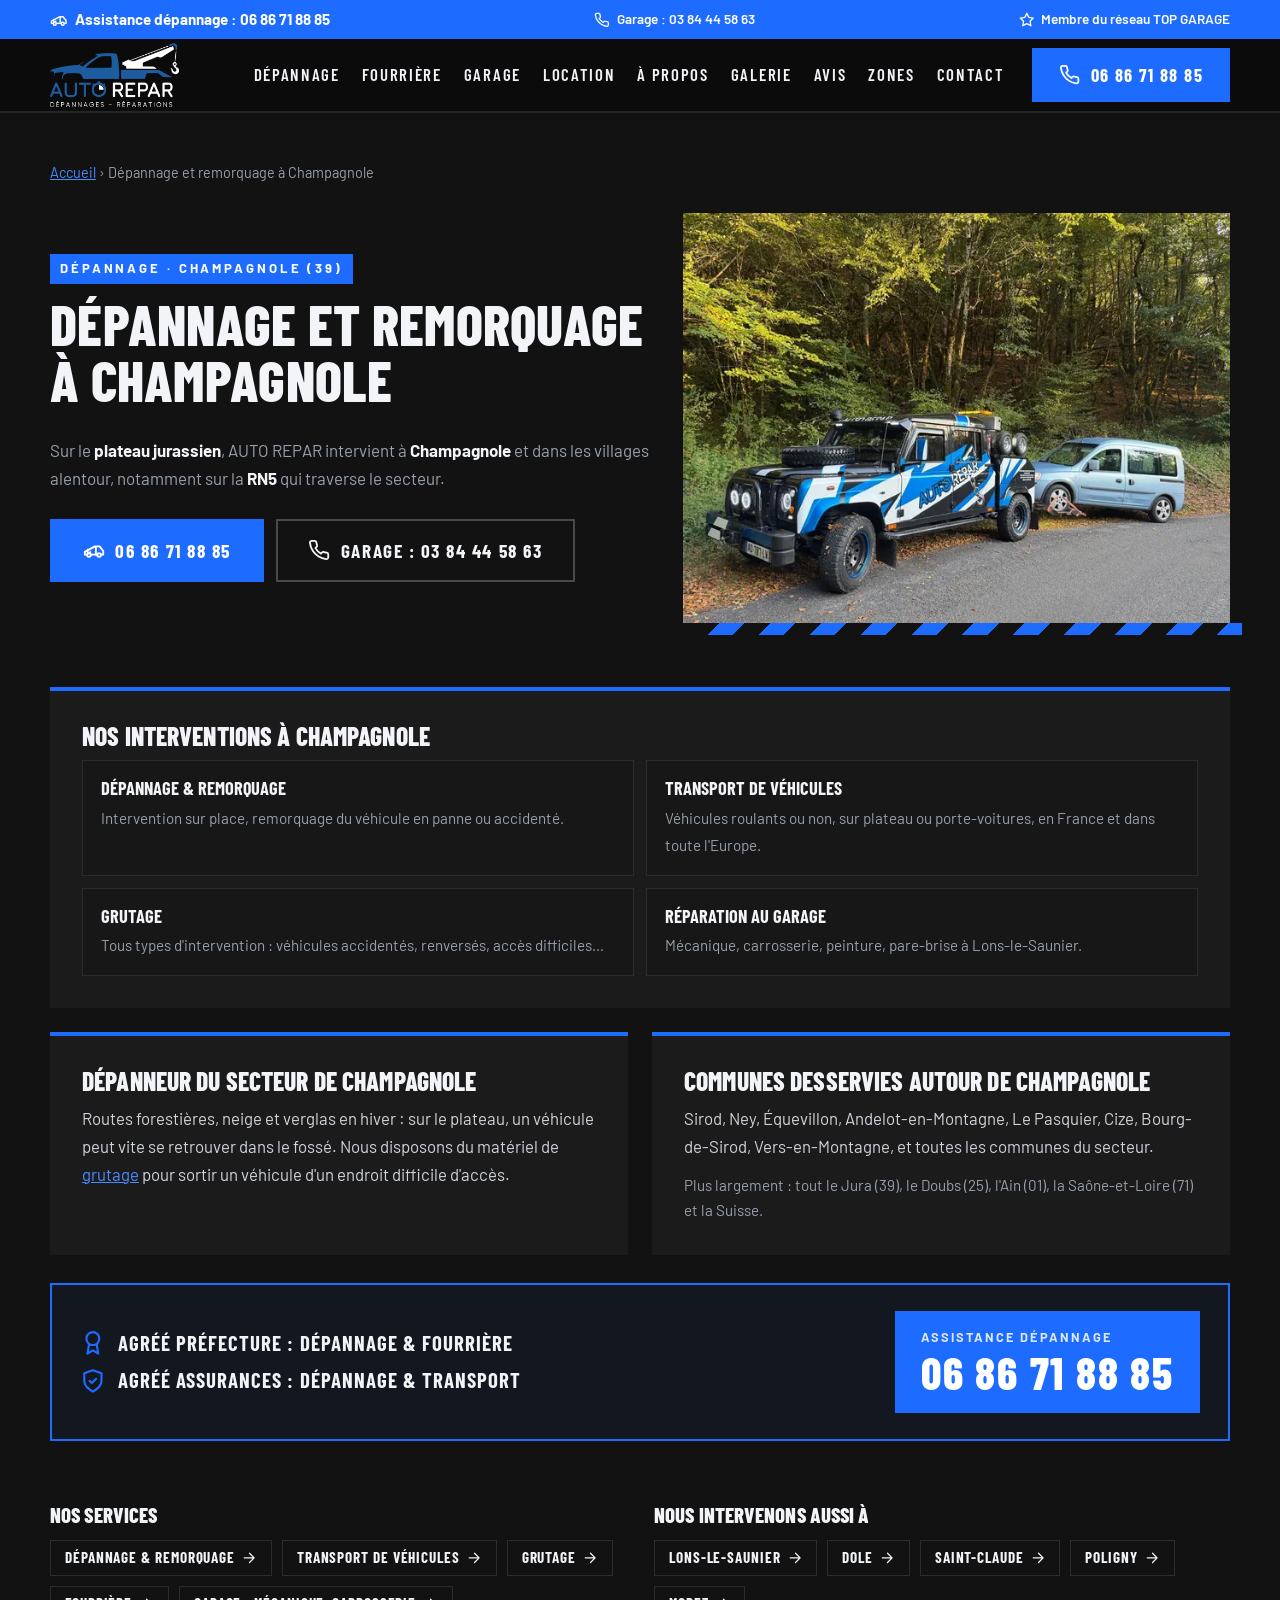
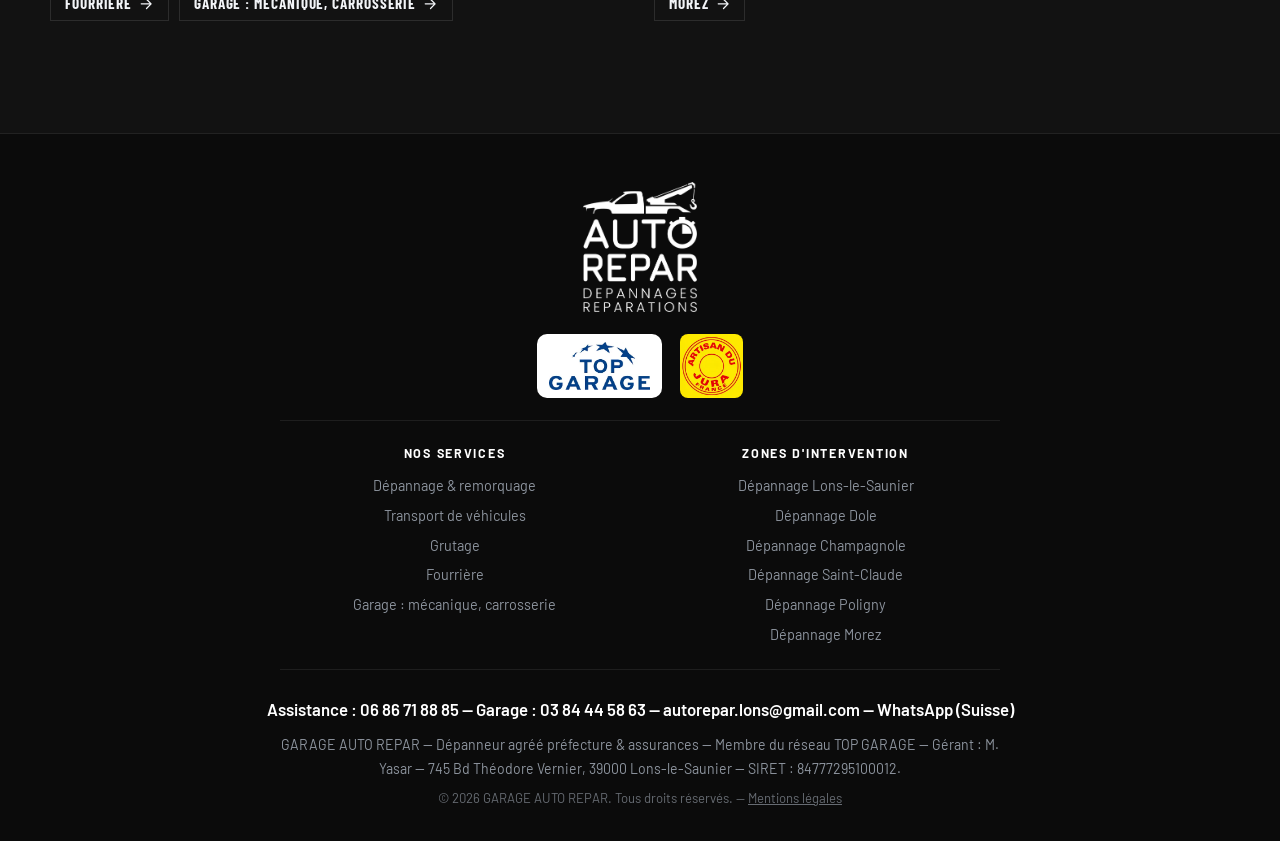
<file: depannage-champagnole.html>
<!DOCTYPE html>
<html lang="fr">
<head>
<meta charset="UTF-8">
<meta name="viewport" content="width=device-width, initial-scale=1">
<title>Dépannage &amp; remorquage à Champagnole (39) | AUTO REPAR</title>
<meta name="description" content="Dépannage et remorquage à Champagnole et sur le plateau jurassien : Sirod, Ney, Équevillon, Andelot. Dépanneur agréé préfecture et assurances, grutage. 06 86 71 88 85.">
<meta name="robots" content="index, follow">
<meta name="author" content="GARAGE AUTO REPAR - Serkan Yasar">
<meta name="theme-color" content="#121212">
<link rel="canonical" href="https://www.autorepar-depannage.com/depannage-champagnole.html">
<link rel="icon" href="favicon.ico" sizes="48x48">
<link rel="icon" href="favicon-192.png" type="image/png" sizes="192x192">
<link rel="apple-touch-icon" href="apple-touch-icon.png">

<meta property="og:type" content="website">
<meta property="og:site_name" content="AUTO REPAR">
<meta property="og:title" content="Dépannage &amp; remorquage à Champagnole (39) | AUTO REPAR">
<meta property="og:description" content="Dépannage et remorquage à Champagnole et sur le plateau jurassien : Sirod, Ney, Équevillon, Andelot. Dépanneur agréé préfecture et assurances, grutage. 06 86 71 88 85.">
<meta property="og:locale" content="fr_FR">
<meta property="og:url" content="https://www.autorepar-depannage.com/depannage-champagnole.html">
<meta property="og:image" content="https://www.autorepar-depannage.com/images/camion.png">
<meta name="twitter:card" content="summary_large_image">

<link rel="preconnect" href="https://fonts.googleapis.com">
<link rel="preconnect" href="https://fonts.gstatic.com" crossorigin>
<link href="https://fonts.googleapis.com/css2?family=Barlow+Condensed:wght@600;700;800&family=Barlow:wght@400;500;600;700&display=swap" rel="stylesheet">

<link rel="stylesheet" href="css/base.css">
<link rel="stylesheet" href="css/theme.css">
<link rel="stylesheet" href="css/pages.css">

<script type="application/ld+json">
{
  "@context": "https://schema.org",
  "@graph": [
    {
      "@type": "Service",
      "name": "Dépannage et remorquage à Champagnole",
      "url": "https://www.autorepar-depannage.com/depannage-champagnole.html",
      "provider": {
        "@id": "https://www.autorepar-depannage.com/#garage"
      },
      "areaServed": {
        "@type": "City",
        "name": "Champagnole",
        "address": {
          "@type": "PostalAddress",
          "postalCode": "39300",
          "addressRegion": "Jura",
          "addressCountry": "FR"
        }
      }
    },
    {
      "@type": "BreadcrumbList",
      "itemListElement": [
        {
          "@type": "ListItem",
          "position": 1,
          "name": "Accueil",
          "item": "https://www.autorepar-depannage.com/"
        },
        {
          "@type": "ListItem",
          "position": 2,
          "name": "Dépannage et remorquage à Champagnole",
          "item": "https://www.autorepar-depannage.com/depannage-champagnole.html"
        }
      ]
    }
  ]
}
</script>
</head>
<body>

<svg xmlns="http://www.w3.org/2000/svg" class="sprite" aria-hidden="true" focusable="false">
  <symbol id="i-phone" viewBox="0 0 24 24"><path d="M22 16.92v3a2 2 0 0 1-2.18 2 19.79 19.79 0 0 1-8.63-3.07 19.5 19.5 0 0 1-6-6 19.79 19.79 0 0 1-3.07-8.67A2 2 0 0 1 4.11 2h3a2 2 0 0 1 2 1.72c.13.96.36 1.9.7 2.81a2 2 0 0 1-.45 2.11L8.09 9.91a16 16 0 0 0 6 6l1.27-1.27a2 2 0 0 1 2.11-.45c.91.34 1.85.57 2.81.7A2 2 0 0 1 22 16.92z"/></symbol>
  <symbol id="i-pin" viewBox="0 0 24 24"><path d="M20 10c0 6-8 12-8 12s-8-6-8-12a8 8 0 0 1 16 0Z"/><circle cx="12" cy="10" r="3"/></symbol>
  <symbol id="i-clock" viewBox="0 0 24 24"><circle cx="12" cy="12" r="10"/><path d="M12 6v6l4 2"/></symbol>
  <symbol id="i-mail" viewBox="0 0 24 24"><rect x="2" y="4" width="20" height="16" rx="2"/><path d="m22 7-10 6L2 7"/></symbol>
  <symbol id="i-gear" viewBox="0 0 24 24"><circle cx="12" cy="12" r="3"/><path d="M19.4 15a1.65 1.65 0 0 0 .33 1.82l.06.06a2 2 0 1 1-2.83 2.83l-.06-.06a1.65 1.65 0 0 0-1.82-.33 1.65 1.65 0 0 0-1 1.51V21a2 2 0 1 1-4 0v-.09A1.65 1.65 0 0 0 9 19.4a1.65 1.65 0 0 0-1.82.33l-.06.06a2 2 0 1 1-2.83-2.83l.06-.06a1.65 1.65 0 0 0 .33-1.82 1.65 1.65 0 0 0-1.51-1H3a2 2 0 1 1 0-4h.09A1.65 1.65 0 0 0 4.6 9a1.65 1.65 0 0 0-.33-1.82l-.06-.06a2 2 0 1 1 2.83-2.83l.06.06a1.65 1.65 0 0 0 1.82.33H9a1.65 1.65 0 0 0 1-1.51V3a2 2 0 1 1 4 0v.09a1.65 1.65 0 0 0 1 1.51 1.65 1.65 0 0 0 1.82-.33l.06-.06a2 2 0 1 1 2.83 2.83l-.06.06a1.65 1.65 0 0 0-.33 1.82V9a1.65 1.65 0 0 0 1.51 1H21a2 2 0 1 1 0 4h-.09a1.65 1.65 0 0 0-1.51 1z"/></symbol>
  <symbol id="i-truck" viewBox="0 0 24 24"><path d="M14 17V6H2v11h2"/><path d="M14 9h4l4 4.5V17h-2"/><path d="M8.5 17h7"/><circle cx="6.5" cy="17.5" r="2"/><circle cx="17.5" cy="17.5" r="2"/></symbol>
  <symbol id="i-tow" viewBox="0 0 24 24"><path d="M14 17V8h4l4 5v4h-2"/><path d="M14 17H9M4 17H2v-3l11-6"/><path d="M5 11.5v2.5a1.5 1.5 0 1 0 3 0"/><circle cx="6.5" cy="17.5" r="2"/><circle cx="17.5" cy="17.5" r="2"/></symbol>
  <symbol id="i-crane" viewBox="0 0 24 24"><path d="M3 21h9M7 21V3M7 3h14M7 7l4-4M3 7h4"/><path d="M18 3v8"/><path d="M16 11h4v3h-4z"/></symbol>
  <symbol id="i-badge" viewBox="0 0 24 24"><circle cx="12" cy="8" r="6"/><path d="M15.5 13 17 22l-5-3-5 3 1.5-9"/></symbol>
  <symbol id="i-shield" viewBox="0 0 24 24"><path d="M12 22s8-4 8-10V5l-8-3-8 3v7c0 6 8 10 8 10z"/><path d="m9 12 2 2 4-4"/></symbol>
  <symbol id="i-user" viewBox="0 0 24 24"><circle cx="12" cy="8" r="4"/><path d="M4 21a8 8 0 0 1 16 0"/></symbol>
  <symbol id="i-car" viewBox="0 0 24 24"><path d="M5 17H3v-5l2.5-5h11l3 5H21v5h-2"/><path d="M3 12h18M9 17h6"/><circle cx="7" cy="17" r="2"/><circle cx="17" cy="17" r="2"/></symbol>
  <symbol id="i-vintage" viewBox="0 0 24 24"><path d="M3.5 16H2v-3l3-1 3-4h7l3 4 4 1v3h-1.5M8.5 16h7"/><path d="M8 8v4M2 12h20"/><circle cx="6" cy="16.5" r="2.5"/><circle cx="18" cy="16.5" r="2.5"/></symbol>
  <symbol id="i-hammer" viewBox="0 0 24 24"><path d="m15 12-8.5 8.5a2.12 2.12 0 1 1-3-3L12 9"/><path d="M17.64 15 22 10.64M20.91 11.7l-1.25-1.25c-.6-.6-.93-1.4-.93-2.25v-.86L16.01 4.6a5.56 5.56 0 0 0-3.94-1.64H9l.92.82A6.18 6.18 0 0 1 12 8.4v1.56l2 2h2.47l2.26 1.91"/></symbol>
  <symbol id="i-paint" viewBox="0 0 24 24"><rect x="3" y="3" width="16" height="6" rx="1"/><path d="M19 6h2v5h-9v4"/><rect x="10" y="15" width="4" height="7" rx="1"/></symbol>
  <symbol id="i-glass" viewBox="0 0 24 24"><path d="M3 8c3-2.5 15-2.5 18 0l-2 10H5z"/><path d="M8.5 14l3-3M12.5 15l4-4"/></symbol>
  <symbol id="i-star" viewBox="0 0 24 24"><path d="m12 2 3.09 6.26L22 9.27l-5 4.87 1.18 6.88L12 17.77l-6.18 3.25L7 14.14 2 9.27l6.91-1.01z"/></symbol>
  <symbol id="i-file" viewBox="0 0 24 24"><path d="M14 2H6a2 2 0 0 0-2 2v16a2 2 0 0 0 2 2h12a2 2 0 0 0 2-2V8z"/><path d="M14 2v6h6M8 13h8M8 17h5"/></symbol>
  <symbol id="i-arrow" viewBox="0 0 24 24"><path d="M5 12h14M13 5l7 7-7 7"/></symbol>
  <symbol id="i-whatsapp" viewBox="0 0 24 24"><path d="M3 21l1.65-4.2A9 9 0 1 1 8 20z"/><path d="M9 8.5c0 3.5 3 6.5 6.5 6.5l1-1.6-2-1-1 1a5 5 0 0 1-2.9-2.9l1-1-1-2z"/></symbol>
  <symbol id="i-menu" viewBox="0 0 24 24"><path d="M3 6h18M3 12h18M3 18h18"/></symbol>
  <symbol id="i-close" viewBox="0 0 24 24"><path d="M18 6 6 18M6 6l12 12"/></symbol>
</svg>


<a class="skip-link" href="#main">Aller au contenu</a>

<!-- ===== BARRE SUPÉRIEURE ===== -->
<div class="topbar">
  <div class="container topbar__inner">
    <a href="tel:+33686718885" class="topbar__phone">
      <svg class="icon"><use href="#i-tow"/></svg> Assistance dépannage : 06 86 71 88 85
    </a>
    <a href="tel:+33384445863" class="topbar__hours">
      <svg class="icon"><use href="#i-phone"/></svg> Garage : 03 84 44 58 63
    </a>
    <span class="topbar__network">
      <svg class="icon"><use href="#i-star"/></svg> Membre du réseau TOP GARAGE
    </span>
  </div>
</div>

<!-- ===== EN-TÊTE / NAVIGATION ===== -->
<header class="site-header">
  <div class="container site-header__inner">
    <a class="brand" href="./" aria-label="AUTO REPAR - retour à l'accueil">
      <img class="brand__logo" src="images/logo-auto-repar.webp" width="482" height="240"
           alt="Auto Repar - Dépannages, Réparations">
    </a>

    <button class="nav-toggle" type="button" aria-expanded="false" aria-controls="site-nav">
      <svg class="icon nav-toggle__open"><use href="#i-menu"/></svg>
      <svg class="icon nav-toggle__close"><use href="#i-close"/></svg>
      <span class="sr-only">Ouvrir le menu</span>
    </button>

    <nav class="site-nav" id="site-nav" aria-label="Navigation principale">
      <ul class="site-nav__list">
        <li><a href="./#depannage">Dépannage</a></li>
        <li><a href="fourriere.html">Fourrière</a></li>
        <li><a href="./#services">Garage</a></li>
        <li><a href="./#location">Location</a></li>
        <li><a href="./#a-propos">À propos</a></li>
        <li><a href="./#galerie">Galerie</a></li>
        <li><a href="./#avis">Avis</a></li>
        <li><a href="./#zones">Zones</a></li>
        <li><a href="./#contact">Contact</a></li>
      </ul>
      <a href="tel:+33686718885" class="btn btn--primary site-nav__cta">
        <svg class="icon"><use href="#i-phone"/></svg> 06 86 71 88 85
      </a>
    </nav>
  </div>
</header>

<main id="main">

  <section class="section page">
    <div class="container">
      <nav class="page-crumbs" aria-label="Fil d'Ariane"><a href="./">Accueil</a> <span aria-hidden="true">›</span> Dépannage et remorquage à Champagnole</nav>

      <div class="page-hero">
        <header class="section__header page-hero__text">
          <p class="section__kicker">Dépannage · Champagnole (39)</p>
          <h1 class="section__title">Dépannage et remorquage à Champagnole</h1>
          <p class="section__intro">Sur le <strong>plateau jurassien</strong>, AUTO REPAR intervient à <strong>Champagnole</strong> et dans les villages alentour, notamment sur la <strong>RN5</strong> qui traverse le secteur.</p>
          <div class="page-hero__actions">
            <a href="tel:+33686718885" class="btn btn--primary btn--lg"><svg class="icon"><use href="#i-tow"/></svg> 06 86 71 88 85</a>
            <a href="tel:+33384445863" class="btn btn--secondary btn--lg"><svg class="icon"><use href="#i-phone"/></svg> Garage : 03 84 44 58 63</a>
          </div>
        </header>
        <figure class="page-hero__media">
          <img src="images/photos/4x4-defender-depannage-foret-640.webp" width="640" height="480" fetchpriority="high"
               alt="Dépannage d'un 4x4 en forêt par Auto Repar">
        </figure>
      </div>

      <div class="page-blocks">
        <div class="page-block page-block--wide">
          <h2 class="page-block__title">Nos interventions à Champagnole</h2>
          <ul class="page-services">
            <li><a href="depannage-remorquage.html"><strong>Dépannage &amp; remorquage</strong><span>Intervention sur place, remorquage du véhicule en panne ou accidenté.</span></a></li>
            <li><a href="transport-vehicules.html"><strong>Transport de véhicules</strong><span>Véhicules roulants ou non, sur plateau ou porte-voitures, en France et dans toute l'Europe.</span></a></li>
            <li><a href="grutage.html"><strong>Grutage</strong><span>Tous types d'intervention : véhicules accidentés, renversés, accès difficiles…</span></a></li>
            <li><a href="garage-lons-le-saunier.html"><strong>Réparation au garage</strong><span>Mécanique, carrosserie, peinture, pare-brise à Lons-le-Saunier.</span></a></li>
          </ul>
        </div>
        <div class="page-block">
          <h2 class="page-block__title">Dépanneur du secteur de Champagnole</h2>
          <p>Routes forestières, neige et verglas en hiver : sur le plateau, un véhicule peut vite se retrouver dans le fossé. Nous disposons du matériel de <a href="grutage.html">grutage</a> pour sortir un véhicule d'un endroit difficile d'accès.</p>
        </div>
        <div class="page-block">
          <h2 class="page-block__title">Communes desservies autour de Champagnole</h2>
          <p>Sirod, Ney, Équevillon, Andelot-en-Montagne, Le Pasquier, Cize, Bourg-de-Sirod, Vers-en-Montagne, et toutes les communes du secteur.</p>
          <p class="page-muted">Plus largement : tout le Jura (39), le Doubs (25), l'Ain (01), la Saône-et-Loire (71) et la Suisse.</p>
        </div>
      </div>

      <div class="tow__band">
        <ul class="tow__labels">
          <li><svg class="icon"><use href="#i-badge"/></svg> Agréé préfecture : dépannage &amp; fourrière</li>
          <li><svg class="icon"><use href="#i-shield"/></svg> Agréé assurances : dépannage &amp; transport</li>
        </ul>
        <a href="tel:+33686718885" class="tow__call">
          <span class="tow__call-label">Assistance dépannage</span>
          <span class="tow__call-number">06 86 71 88 85</span>
        </a>
      </div>

      <div class="page-links">
        <div>
          <h2 class="page-links__title">Nos services</h2>
          <ul class="page-links__list">
          <li><a href="depannage-remorquage.html">Dépannage &amp; remorquage <svg class="icon"><use href="#i-arrow"/></svg></a></li>
          <li><a href="transport-vehicules.html">Transport de véhicules <svg class="icon"><use href="#i-arrow"/></svg></a></li>
          <li><a href="grutage.html">Grutage <svg class="icon"><use href="#i-arrow"/></svg></a></li>
          <li><a href="fourriere.html">Fourrière <svg class="icon"><use href="#i-arrow"/></svg></a></li>
          <li><a href="garage-lons-le-saunier.html">Garage : mécanique, carrosserie <svg class="icon"><use href="#i-arrow"/></svg></a></li>
          </ul>
        </div>
        <div>
          <h2 class="page-links__title">Nous intervenons aussi à</h2>
          <ul class="page-links__list">
          <li><a href="depannage-lons-le-saunier.html">Lons-le-Saunier <svg class="icon"><use href="#i-arrow"/></svg></a></li>
          <li><a href="depannage-dole.html">Dole <svg class="icon"><use href="#i-arrow"/></svg></a></li>
          <li><a href="depannage-saint-claude.html">Saint-Claude <svg class="icon"><use href="#i-arrow"/></svg></a></li>
          <li><a href="depannage-poligny.html">Poligny <svg class="icon"><use href="#i-arrow"/></svg></a></li>
          <li><a href="depannage-morez.html">Morez <svg class="icon"><use href="#i-arrow"/></svg></a></li>
          </ul>
        </div>
      </div>
    </div>
  </section>

</main>

<footer class="site-footer">
  <div class="container site-footer__inner">
    <div class="site-footer__brand">
      <img class="site-footer__logo" src="images/logo-auto-repar-blanc.webp" width="279" height="320" loading="lazy"
           alt="Auto Repar - Dépannages, Réparations">
    </div>
    <div class="site-footer__badges">
      <span class="logo-chip"><img src="images/partenaire-top-garage.webp" width="324" height="155" alt="Partenaire réseau Top Garage" loading="lazy"></span>
      <img src="images/artisan-du-jura.webp" width="224" height="228" alt="Artisan du Jura France" loading="lazy" class="site-footer__jura">
    </div>
    <nav class="site-footer__nav" aria-label="Services et zones d'intervention">
      <div>
        <p class="site-footer__nav-title">Nos services</p>
        <ul>
          <li><a href="depannage-remorquage.html">Dépannage &amp; remorquage</a></li>
          <li><a href="transport-vehicules.html">Transport de véhicules</a></li>
          <li><a href="grutage.html">Grutage</a></li>
          <li><a href="fourriere.html">Fourrière</a></li>
          <li><a href="garage-lons-le-saunier.html">Garage : mécanique, carrosserie</a></li>
        </ul>
      </div>
      <div>
        <p class="site-footer__nav-title">Zones d'intervention</p>
        <ul>
          <li><a href="depannage-lons-le-saunier.html">Dépannage Lons-le-Saunier</a></li>
          <li><a href="depannage-dole.html">Dépannage Dole</a></li>
          <li><a href="depannage-champagnole.html">Dépannage Champagnole</a></li>
          <li><a href="depannage-saint-claude.html">Dépannage Saint-Claude</a></li>
          <li><a href="depannage-poligny.html">Dépannage Poligny</a></li>
          <li><a href="depannage-morez.html">Dépannage Morez</a></li>
        </ul>
      </div>
    </nav>
    <p class="site-footer__contact">
      Assistance : <a href="tel:+33686718885">06 86 71 88 85</a> —
      Garage : <a href="tel:+33384445863">03 84 44 58 63</a> —
      <a href="mailto:autorepar.lons@gmail.com">autorepar.lons@gmail.com</a> —
      <a href="https://wa.me/33686718885?text=Bonjour%2C%20je%20vous%20contacte%20depuis%20la%20Suisse%20pour%20une%20demande." target="_blank" rel="noopener">WhatsApp (Suisse)</a>
    </p>
    <p class="site-footer__legal">
      GARAGE AUTO REPAR — Dépanneur agréé préfecture &amp; assurances — Membre du réseau TOP GARAGE —
      Gérant : M. Yasar — 745 Bd Théodore Vernier, 39000 Lons-le-Saunier — SIRET : 84777295100012.
    </p>
    <p class="site-footer__copy">&copy; <span id="year">2026</span> GARAGE AUTO REPAR. Tous droits réservés. — <a href="mentions-legales.html">Mentions légales</a></p>
  </div>
</footer>

<!-- Barre d'appel fixe sur mobile -->
<div class="callbar">
  <a href="tel:+33686718885" class="callbar__main"><svg class="icon"><use href="#i-tow"/></svg> Dépannage</a>
  <a href="tel:+33384445863" class="callbar__alt"><svg class="icon"><use href="#i-phone"/></svg> Garage</a>
</div>

<script src="js/main.js" defer></script>
</body>
</html>
</file>
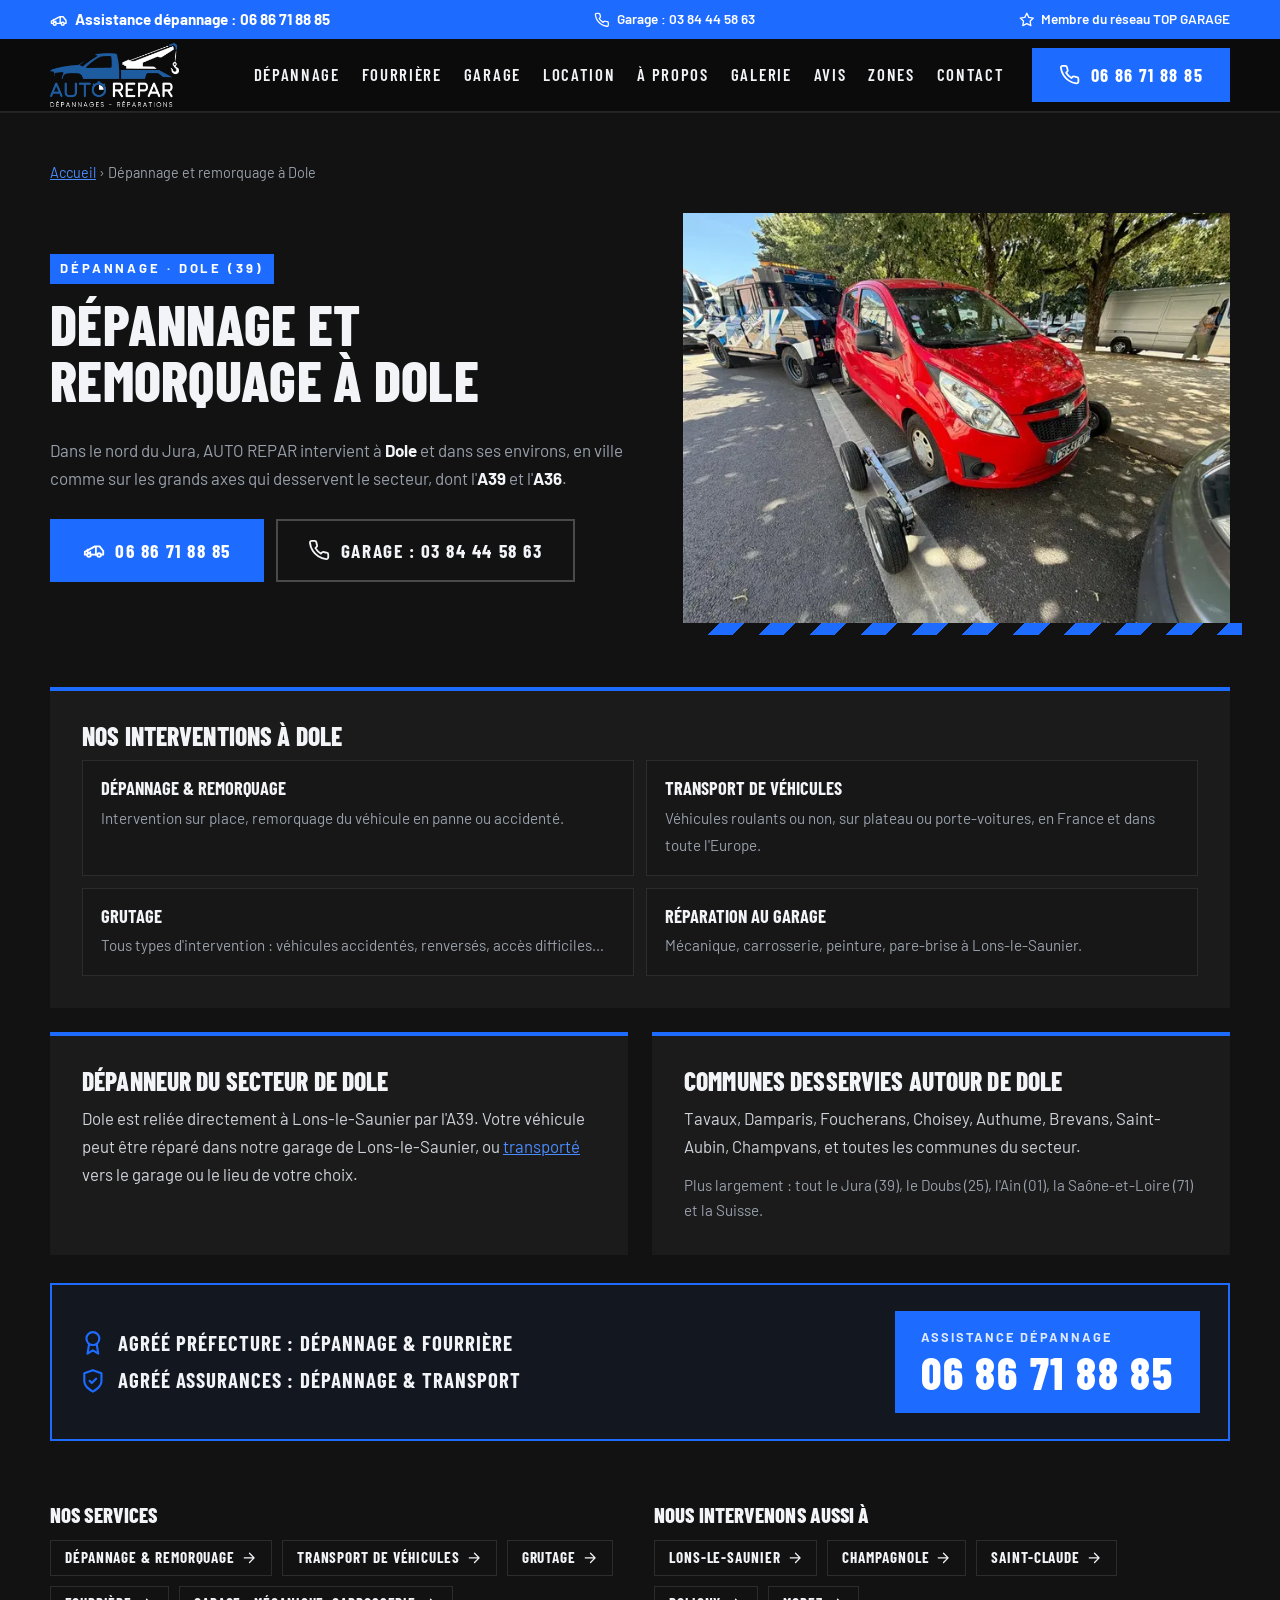
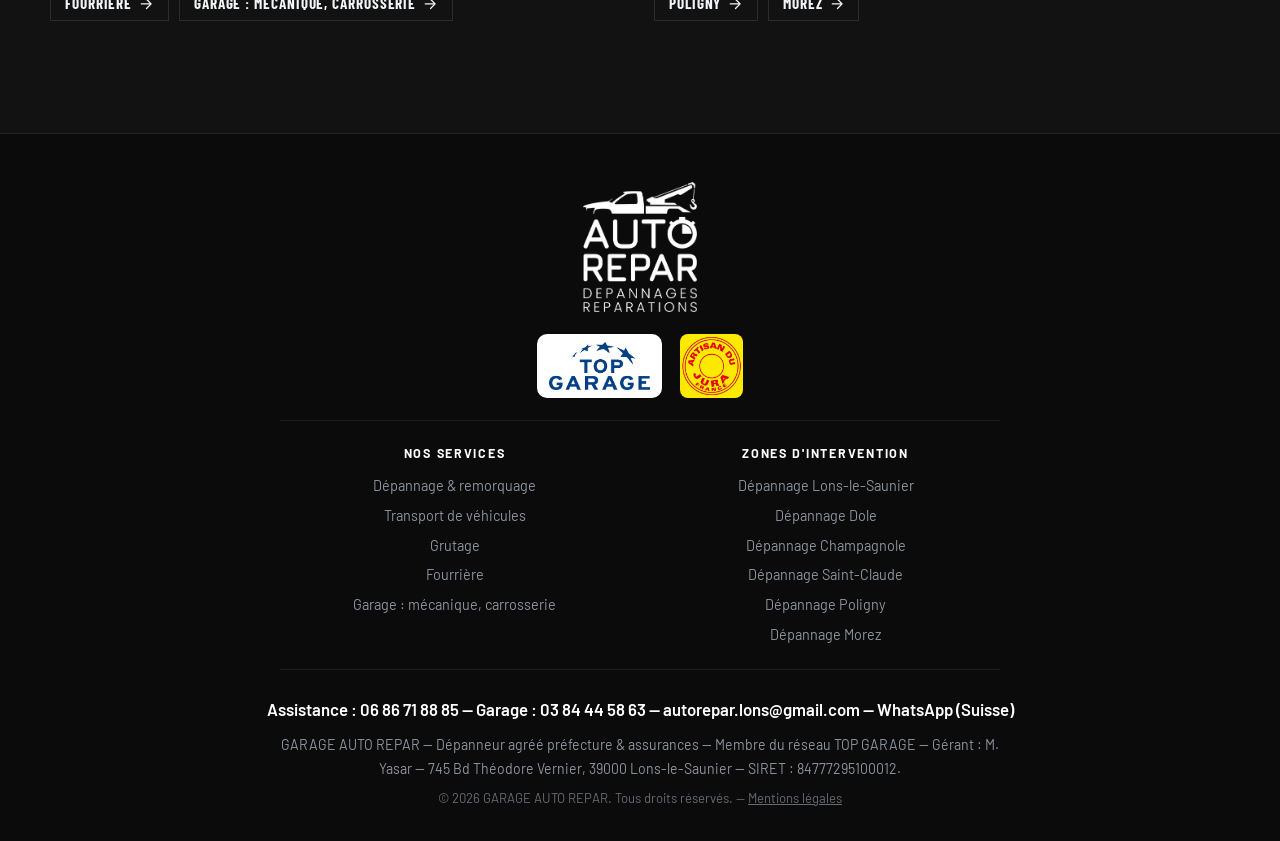
<file: depannage-dole.html>
<!DOCTYPE html>
<html lang="fr">
<head>
<meta charset="UTF-8">
<meta name="viewport" content="width=device-width, initial-scale=1">
<title>Dépannage &amp; remorquage à Dole (39) | AUTO REPAR</title>
<meta name="description" content="Dépannage et remorquage à Dole et dans le nord du Jura : Tavaux, Damparis, Foucherans, Choisey. Dépanneur agréé préfecture et assurances, transport de véhicules. 06 86 71 88 85.">
<meta name="robots" content="index, follow">
<meta name="author" content="GARAGE AUTO REPAR - Serkan Yasar">
<meta name="theme-color" content="#121212">
<link rel="canonical" href="https://www.autorepar-depannage.com/depannage-dole.html">
<link rel="icon" href="favicon.ico" sizes="48x48">
<link rel="icon" href="favicon-192.png" type="image/png" sizes="192x192">
<link rel="apple-touch-icon" href="apple-touch-icon.png">

<meta property="og:type" content="website">
<meta property="og:site_name" content="AUTO REPAR">
<meta property="og:title" content="Dépannage &amp; remorquage à Dole (39) | AUTO REPAR">
<meta property="og:description" content="Dépannage et remorquage à Dole et dans le nord du Jura : Tavaux, Damparis, Foucherans, Choisey. Dépanneur agréé préfecture et assurances, transport de véhicules. 06 86 71 88 85.">
<meta property="og:locale" content="fr_FR">
<meta property="og:url" content="https://www.autorepar-depannage.com/depannage-dole.html">
<meta property="og:image" content="https://www.autorepar-depannage.com/images/camion.png">
<meta name="twitter:card" content="summary_large_image">

<link rel="preconnect" href="https://fonts.googleapis.com">
<link rel="preconnect" href="https://fonts.gstatic.com" crossorigin>
<link href="https://fonts.googleapis.com/css2?family=Barlow+Condensed:wght@600;700;800&family=Barlow:wght@400;500;600;700&display=swap" rel="stylesheet">

<link rel="stylesheet" href="css/base.css">
<link rel="stylesheet" href="css/theme.css">
<link rel="stylesheet" href="css/pages.css">

<script type="application/ld+json">
{
  "@context": "https://schema.org",
  "@graph": [
    {
      "@type": "Service",
      "name": "Dépannage et remorquage à Dole",
      "url": "https://www.autorepar-depannage.com/depannage-dole.html",
      "provider": {
        "@id": "https://www.autorepar-depannage.com/#garage"
      },
      "areaServed": {
        "@type": "City",
        "name": "Dole",
        "address": {
          "@type": "PostalAddress",
          "postalCode": "39100",
          "addressRegion": "Jura",
          "addressCountry": "FR"
        }
      }
    },
    {
      "@type": "BreadcrumbList",
      "itemListElement": [
        {
          "@type": "ListItem",
          "position": 1,
          "name": "Accueil",
          "item": "https://www.autorepar-depannage.com/"
        },
        {
          "@type": "ListItem",
          "position": 2,
          "name": "Dépannage et remorquage à Dole",
          "item": "https://www.autorepar-depannage.com/depannage-dole.html"
        }
      ]
    }
  ]
}
</script>
</head>
<body>

<svg xmlns="http://www.w3.org/2000/svg" class="sprite" aria-hidden="true" focusable="false">
  <symbol id="i-phone" viewBox="0 0 24 24"><path d="M22 16.92v3a2 2 0 0 1-2.18 2 19.79 19.79 0 0 1-8.63-3.07 19.5 19.5 0 0 1-6-6 19.79 19.79 0 0 1-3.07-8.67A2 2 0 0 1 4.11 2h3a2 2 0 0 1 2 1.72c.13.96.36 1.9.7 2.81a2 2 0 0 1-.45 2.11L8.09 9.91a16 16 0 0 0 6 6l1.27-1.27a2 2 0 0 1 2.11-.45c.91.34 1.85.57 2.81.7A2 2 0 0 1 22 16.92z"/></symbol>
  <symbol id="i-pin" viewBox="0 0 24 24"><path d="M20 10c0 6-8 12-8 12s-8-6-8-12a8 8 0 0 1 16 0Z"/><circle cx="12" cy="10" r="3"/></symbol>
  <symbol id="i-clock" viewBox="0 0 24 24"><circle cx="12" cy="12" r="10"/><path d="M12 6v6l4 2"/></symbol>
  <symbol id="i-mail" viewBox="0 0 24 24"><rect x="2" y="4" width="20" height="16" rx="2"/><path d="m22 7-10 6L2 7"/></symbol>
  <symbol id="i-gear" viewBox="0 0 24 24"><circle cx="12" cy="12" r="3"/><path d="M19.4 15a1.65 1.65 0 0 0 .33 1.82l.06.06a2 2 0 1 1-2.83 2.83l-.06-.06a1.65 1.65 0 0 0-1.82-.33 1.65 1.65 0 0 0-1 1.51V21a2 2 0 1 1-4 0v-.09A1.65 1.65 0 0 0 9 19.4a1.65 1.65 0 0 0-1.82.33l-.06.06a2 2 0 1 1-2.83-2.83l.06-.06a1.65 1.65 0 0 0 .33-1.82 1.65 1.65 0 0 0-1.51-1H3a2 2 0 1 1 0-4h.09A1.65 1.65 0 0 0 4.6 9a1.65 1.65 0 0 0-.33-1.82l-.06-.06a2 2 0 1 1 2.83-2.83l.06.06a1.65 1.65 0 0 0 1.82.33H9a1.65 1.65 0 0 0 1-1.51V3a2 2 0 1 1 4 0v.09a1.65 1.65 0 0 0 1 1.51 1.65 1.65 0 0 0 1.82-.33l.06-.06a2 2 0 1 1 2.83 2.83l-.06.06a1.65 1.65 0 0 0-.33 1.82V9a1.65 1.65 0 0 0 1.51 1H21a2 2 0 1 1 0 4h-.09a1.65 1.65 0 0 0-1.51 1z"/></symbol>
  <symbol id="i-truck" viewBox="0 0 24 24"><path d="M14 17V6H2v11h2"/><path d="M14 9h4l4 4.5V17h-2"/><path d="M8.5 17h7"/><circle cx="6.5" cy="17.5" r="2"/><circle cx="17.5" cy="17.5" r="2"/></symbol>
  <symbol id="i-tow" viewBox="0 0 24 24"><path d="M14 17V8h4l4 5v4h-2"/><path d="M14 17H9M4 17H2v-3l11-6"/><path d="M5 11.5v2.5a1.5 1.5 0 1 0 3 0"/><circle cx="6.5" cy="17.5" r="2"/><circle cx="17.5" cy="17.5" r="2"/></symbol>
  <symbol id="i-crane" viewBox="0 0 24 24"><path d="M3 21h9M7 21V3M7 3h14M7 7l4-4M3 7h4"/><path d="M18 3v8"/><path d="M16 11h4v3h-4z"/></symbol>
  <symbol id="i-badge" viewBox="0 0 24 24"><circle cx="12" cy="8" r="6"/><path d="M15.5 13 17 22l-5-3-5 3 1.5-9"/></symbol>
  <symbol id="i-shield" viewBox="0 0 24 24"><path d="M12 22s8-4 8-10V5l-8-3-8 3v7c0 6 8 10 8 10z"/><path d="m9 12 2 2 4-4"/></symbol>
  <symbol id="i-user" viewBox="0 0 24 24"><circle cx="12" cy="8" r="4"/><path d="M4 21a8 8 0 0 1 16 0"/></symbol>
  <symbol id="i-car" viewBox="0 0 24 24"><path d="M5 17H3v-5l2.5-5h11l3 5H21v5h-2"/><path d="M3 12h18M9 17h6"/><circle cx="7" cy="17" r="2"/><circle cx="17" cy="17" r="2"/></symbol>
  <symbol id="i-vintage" viewBox="0 0 24 24"><path d="M3.5 16H2v-3l3-1 3-4h7l3 4 4 1v3h-1.5M8.5 16h7"/><path d="M8 8v4M2 12h20"/><circle cx="6" cy="16.5" r="2.5"/><circle cx="18" cy="16.5" r="2.5"/></symbol>
  <symbol id="i-hammer" viewBox="0 0 24 24"><path d="m15 12-8.5 8.5a2.12 2.12 0 1 1-3-3L12 9"/><path d="M17.64 15 22 10.64M20.91 11.7l-1.25-1.25c-.6-.6-.93-1.4-.93-2.25v-.86L16.01 4.6a5.56 5.56 0 0 0-3.94-1.64H9l.92.82A6.18 6.18 0 0 1 12 8.4v1.56l2 2h2.47l2.26 1.91"/></symbol>
  <symbol id="i-paint" viewBox="0 0 24 24"><rect x="3" y="3" width="16" height="6" rx="1"/><path d="M19 6h2v5h-9v4"/><rect x="10" y="15" width="4" height="7" rx="1"/></symbol>
  <symbol id="i-glass" viewBox="0 0 24 24"><path d="M3 8c3-2.5 15-2.5 18 0l-2 10H5z"/><path d="M8.5 14l3-3M12.5 15l4-4"/></symbol>
  <symbol id="i-star" viewBox="0 0 24 24"><path d="m12 2 3.09 6.26L22 9.27l-5 4.87 1.18 6.88L12 17.77l-6.18 3.25L7 14.14 2 9.27l6.91-1.01z"/></symbol>
  <symbol id="i-file" viewBox="0 0 24 24"><path d="M14 2H6a2 2 0 0 0-2 2v16a2 2 0 0 0 2 2h12a2 2 0 0 0 2-2V8z"/><path d="M14 2v6h6M8 13h8M8 17h5"/></symbol>
  <symbol id="i-arrow" viewBox="0 0 24 24"><path d="M5 12h14M13 5l7 7-7 7"/></symbol>
  <symbol id="i-whatsapp" viewBox="0 0 24 24"><path d="M3 21l1.65-4.2A9 9 0 1 1 8 20z"/><path d="M9 8.5c0 3.5 3 6.5 6.5 6.5l1-1.6-2-1-1 1a5 5 0 0 1-2.9-2.9l1-1-1-2z"/></symbol>
  <symbol id="i-menu" viewBox="0 0 24 24"><path d="M3 6h18M3 12h18M3 18h18"/></symbol>
  <symbol id="i-close" viewBox="0 0 24 24"><path d="M18 6 6 18M6 6l12 12"/></symbol>
</svg>


<a class="skip-link" href="#main">Aller au contenu</a>

<!-- ===== BARRE SUPÉRIEURE ===== -->
<div class="topbar">
  <div class="container topbar__inner">
    <a href="tel:+33686718885" class="topbar__phone">
      <svg class="icon"><use href="#i-tow"/></svg> Assistance dépannage : 06 86 71 88 85
    </a>
    <a href="tel:+33384445863" class="topbar__hours">
      <svg class="icon"><use href="#i-phone"/></svg> Garage : 03 84 44 58 63
    </a>
    <span class="topbar__network">
      <svg class="icon"><use href="#i-star"/></svg> Membre du réseau TOP GARAGE
    </span>
  </div>
</div>

<!-- ===== EN-TÊTE / NAVIGATION ===== -->
<header class="site-header">
  <div class="container site-header__inner">
    <a class="brand" href="./" aria-label="AUTO REPAR - retour à l'accueil">
      <img class="brand__logo" src="images/logo-auto-repar.webp" width="482" height="240"
           alt="Auto Repar - Dépannages, Réparations">
    </a>

    <button class="nav-toggle" type="button" aria-expanded="false" aria-controls="site-nav">
      <svg class="icon nav-toggle__open"><use href="#i-menu"/></svg>
      <svg class="icon nav-toggle__close"><use href="#i-close"/></svg>
      <span class="sr-only">Ouvrir le menu</span>
    </button>

    <nav class="site-nav" id="site-nav" aria-label="Navigation principale">
      <ul class="site-nav__list">
        <li><a href="./#depannage">Dépannage</a></li>
        <li><a href="fourriere.html">Fourrière</a></li>
        <li><a href="./#services">Garage</a></li>
        <li><a href="./#location">Location</a></li>
        <li><a href="./#a-propos">À propos</a></li>
        <li><a href="./#galerie">Galerie</a></li>
        <li><a href="./#avis">Avis</a></li>
        <li><a href="./#zones">Zones</a></li>
        <li><a href="./#contact">Contact</a></li>
      </ul>
      <a href="tel:+33686718885" class="btn btn--primary site-nav__cta">
        <svg class="icon"><use href="#i-phone"/></svg> 06 86 71 88 85
      </a>
    </nav>
  </div>
</header>

<main id="main">

  <section class="section page">
    <div class="container">
      <nav class="page-crumbs" aria-label="Fil d'Ariane"><a href="./">Accueil</a> <span aria-hidden="true">›</span> Dépannage et remorquage à Dole</nav>

      <div class="page-hero">
        <header class="section__header page-hero__text">
          <p class="section__kicker">Dépannage · Dole (39)</p>
          <h1 class="section__title">Dépannage et remorquage à Dole</h1>
          <p class="section__intro">Dans le nord du Jura, AUTO REPAR intervient à <strong>Dole</strong> et dans ses environs, en ville comme sur les grands axes qui desservent le secteur, dont l'<strong>A39</strong> et l'<strong>A36</strong>.</p>
          <div class="page-hero__actions">
            <a href="tel:+33686718885" class="btn btn--primary btn--lg"><svg class="icon"><use href="#i-tow"/></svg> 06 86 71 88 85</a>
            <a href="tel:+33384445863" class="btn btn--secondary btn--lg"><svg class="icon"><use href="#i-phone"/></svg> Garage : 03 84 44 58 63</a>
          </div>
        </header>
        <figure class="page-hero__media">
          <img src="images/photos/remorquage-voiture-chariot-depanneuse-640.webp" width="640" height="480" fetchpriority="high"
               alt="Remorquage d'une voiture sur chariot par Auto Repar">
        </figure>
      </div>

      <div class="page-blocks">
        <div class="page-block page-block--wide">
          <h2 class="page-block__title">Nos interventions à Dole</h2>
          <ul class="page-services">
            <li><a href="depannage-remorquage.html"><strong>Dépannage &amp; remorquage</strong><span>Intervention sur place, remorquage du véhicule en panne ou accidenté.</span></a></li>
            <li><a href="transport-vehicules.html"><strong>Transport de véhicules</strong><span>Véhicules roulants ou non, sur plateau ou porte-voitures, en France et dans toute l'Europe.</span></a></li>
            <li><a href="grutage.html"><strong>Grutage</strong><span>Tous types d'intervention : véhicules accidentés, renversés, accès difficiles…</span></a></li>
            <li><a href="garage-lons-le-saunier.html"><strong>Réparation au garage</strong><span>Mécanique, carrosserie, peinture, pare-brise à Lons-le-Saunier.</span></a></li>
          </ul>
        </div>
        <div class="page-block">
          <h2 class="page-block__title">Dépanneur du secteur de Dole</h2>
          <p>Dole est reliée directement à Lons-le-Saunier par l'A39. Votre véhicule peut être réparé dans notre garage de Lons-le-Saunier, ou <a href="transport-vehicules.html">transporté</a> vers le garage ou le lieu de votre choix.</p>
        </div>
        <div class="page-block">
          <h2 class="page-block__title">Communes desservies autour de Dole</h2>
          <p>Tavaux, Damparis, Foucherans, Choisey, Authume, Brevans, Saint-Aubin, Champvans, et toutes les communes du secteur.</p>
          <p class="page-muted">Plus largement : tout le Jura (39), le Doubs (25), l'Ain (01), la Saône-et-Loire (71) et la Suisse.</p>
        </div>
      </div>

      <div class="tow__band">
        <ul class="tow__labels">
          <li><svg class="icon"><use href="#i-badge"/></svg> Agréé préfecture : dépannage &amp; fourrière</li>
          <li><svg class="icon"><use href="#i-shield"/></svg> Agréé assurances : dépannage &amp; transport</li>
        </ul>
        <a href="tel:+33686718885" class="tow__call">
          <span class="tow__call-label">Assistance dépannage</span>
          <span class="tow__call-number">06 86 71 88 85</span>
        </a>
      </div>

      <div class="page-links">
        <div>
          <h2 class="page-links__title">Nos services</h2>
          <ul class="page-links__list">
          <li><a href="depannage-remorquage.html">Dépannage &amp; remorquage <svg class="icon"><use href="#i-arrow"/></svg></a></li>
          <li><a href="transport-vehicules.html">Transport de véhicules <svg class="icon"><use href="#i-arrow"/></svg></a></li>
          <li><a href="grutage.html">Grutage <svg class="icon"><use href="#i-arrow"/></svg></a></li>
          <li><a href="fourriere.html">Fourrière <svg class="icon"><use href="#i-arrow"/></svg></a></li>
          <li><a href="garage-lons-le-saunier.html">Garage : mécanique, carrosserie <svg class="icon"><use href="#i-arrow"/></svg></a></li>
          </ul>
        </div>
        <div>
          <h2 class="page-links__title">Nous intervenons aussi à</h2>
          <ul class="page-links__list">
          <li><a href="depannage-lons-le-saunier.html">Lons-le-Saunier <svg class="icon"><use href="#i-arrow"/></svg></a></li>
          <li><a href="depannage-champagnole.html">Champagnole <svg class="icon"><use href="#i-arrow"/></svg></a></li>
          <li><a href="depannage-saint-claude.html">Saint-Claude <svg class="icon"><use href="#i-arrow"/></svg></a></li>
          <li><a href="depannage-poligny.html">Poligny <svg class="icon"><use href="#i-arrow"/></svg></a></li>
          <li><a href="depannage-morez.html">Morez <svg class="icon"><use href="#i-arrow"/></svg></a></li>
          </ul>
        </div>
      </div>
    </div>
  </section>

</main>

<footer class="site-footer">
  <div class="container site-footer__inner">
    <div class="site-footer__brand">
      <img class="site-footer__logo" src="images/logo-auto-repar-blanc.webp" width="279" height="320" loading="lazy"
           alt="Auto Repar - Dépannages, Réparations">
    </div>
    <div class="site-footer__badges">
      <span class="logo-chip"><img src="images/partenaire-top-garage.webp" width="324" height="155" alt="Partenaire réseau Top Garage" loading="lazy"></span>
      <img src="images/artisan-du-jura.webp" width="224" height="228" alt="Artisan du Jura France" loading="lazy" class="site-footer__jura">
    </div>
    <nav class="site-footer__nav" aria-label="Services et zones d'intervention">
      <div>
        <p class="site-footer__nav-title">Nos services</p>
        <ul>
          <li><a href="depannage-remorquage.html">Dépannage &amp; remorquage</a></li>
          <li><a href="transport-vehicules.html">Transport de véhicules</a></li>
          <li><a href="grutage.html">Grutage</a></li>
          <li><a href="fourriere.html">Fourrière</a></li>
          <li><a href="garage-lons-le-saunier.html">Garage : mécanique, carrosserie</a></li>
        </ul>
      </div>
      <div>
        <p class="site-footer__nav-title">Zones d'intervention</p>
        <ul>
          <li><a href="depannage-lons-le-saunier.html">Dépannage Lons-le-Saunier</a></li>
          <li><a href="depannage-dole.html">Dépannage Dole</a></li>
          <li><a href="depannage-champagnole.html">Dépannage Champagnole</a></li>
          <li><a href="depannage-saint-claude.html">Dépannage Saint-Claude</a></li>
          <li><a href="depannage-poligny.html">Dépannage Poligny</a></li>
          <li><a href="depannage-morez.html">Dépannage Morez</a></li>
        </ul>
      </div>
    </nav>
    <p class="site-footer__contact">
      Assistance : <a href="tel:+33686718885">06 86 71 88 85</a> —
      Garage : <a href="tel:+33384445863">03 84 44 58 63</a> —
      <a href="mailto:autorepar.lons@gmail.com">autorepar.lons@gmail.com</a> —
      <a href="https://wa.me/33686718885?text=Bonjour%2C%20je%20vous%20contacte%20depuis%20la%20Suisse%20pour%20une%20demande." target="_blank" rel="noopener">WhatsApp (Suisse)</a>
    </p>
    <p class="site-footer__legal">
      GARAGE AUTO REPAR — Dépanneur agréé préfecture &amp; assurances — Membre du réseau TOP GARAGE —
      Gérant : M. Yasar — 745 Bd Théodore Vernier, 39000 Lons-le-Saunier — SIRET : 84777295100012.
    </p>
    <p class="site-footer__copy">&copy; <span id="year">2026</span> GARAGE AUTO REPAR. Tous droits réservés. — <a href="mentions-legales.html">Mentions légales</a></p>
  </div>
</footer>

<!-- Barre d'appel fixe sur mobile -->
<div class="callbar">
  <a href="tel:+33686718885" class="callbar__main"><svg class="icon"><use href="#i-tow"/></svg> Dépannage</a>
  <a href="tel:+33384445863" class="callbar__alt"><svg class="icon"><use href="#i-phone"/></svg> Garage</a>
</div>

<script src="js/main.js" defer></script>
</body>
</html>
</file>
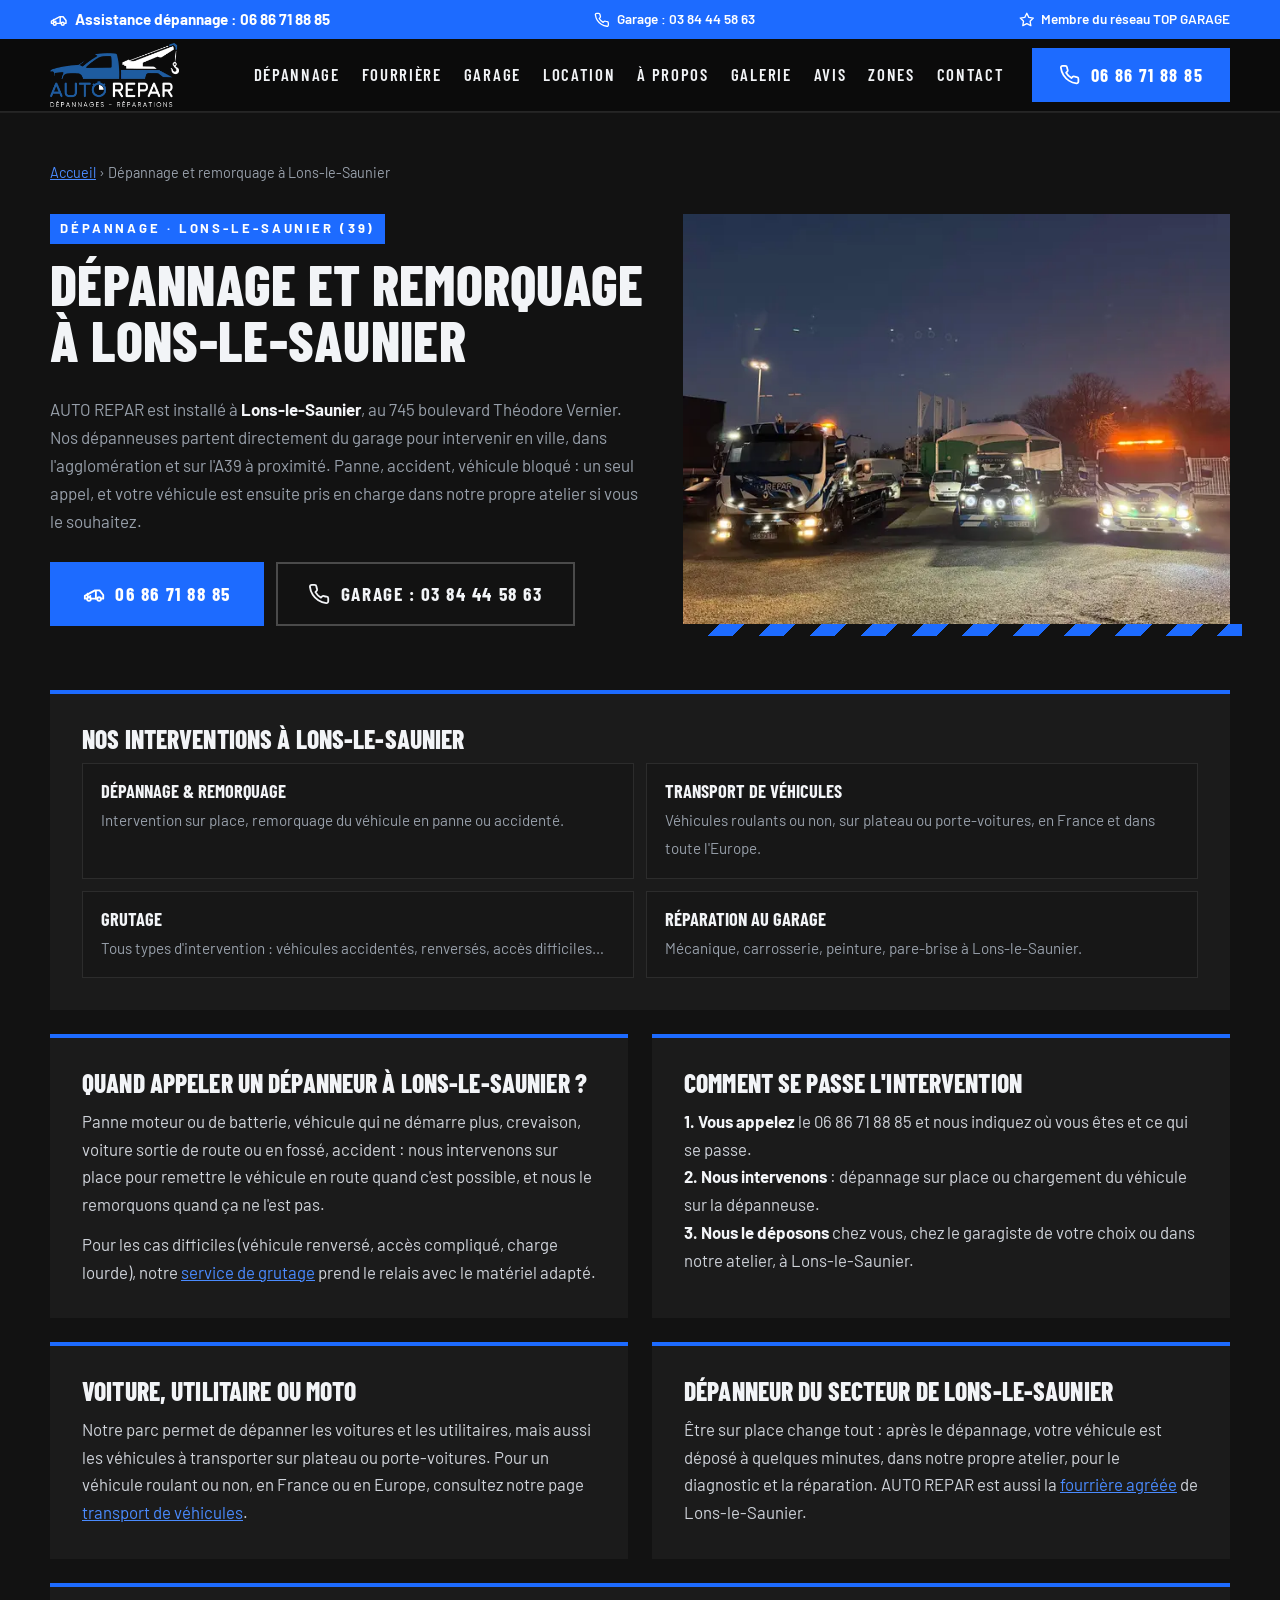
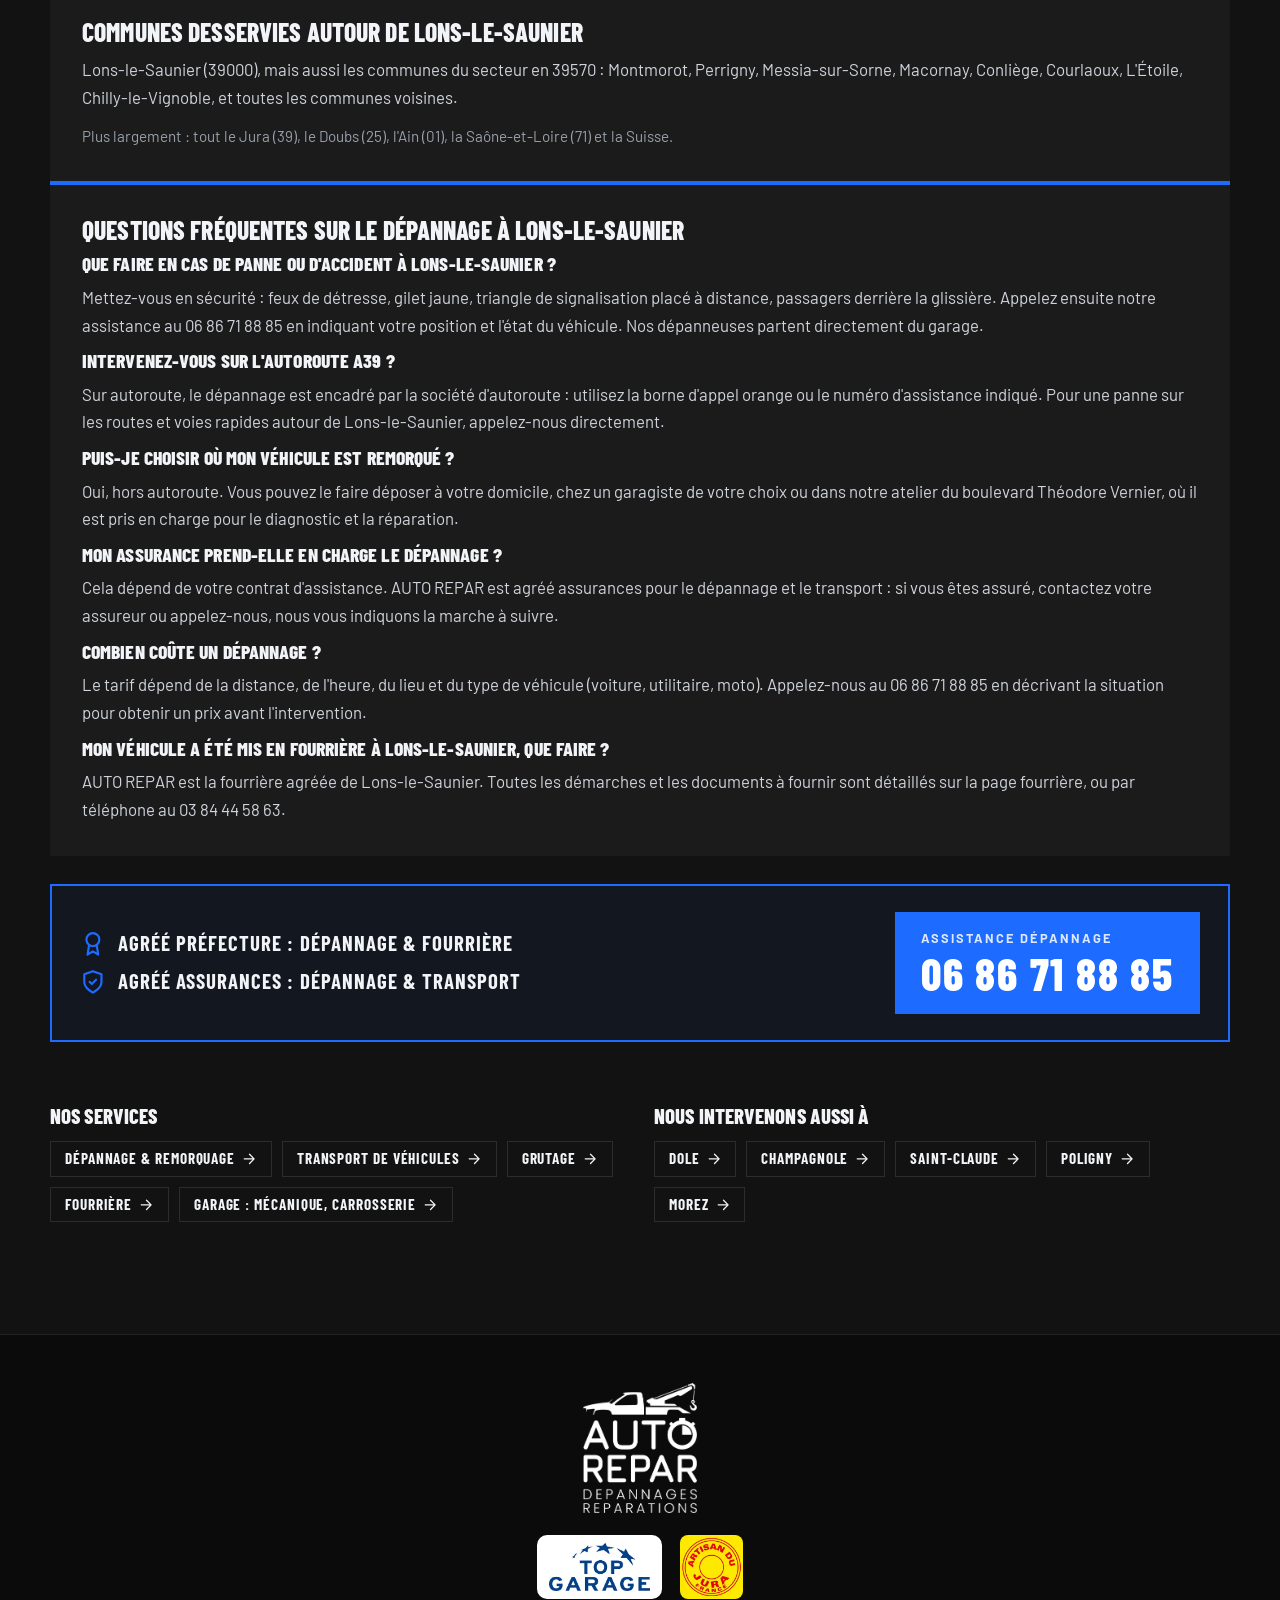
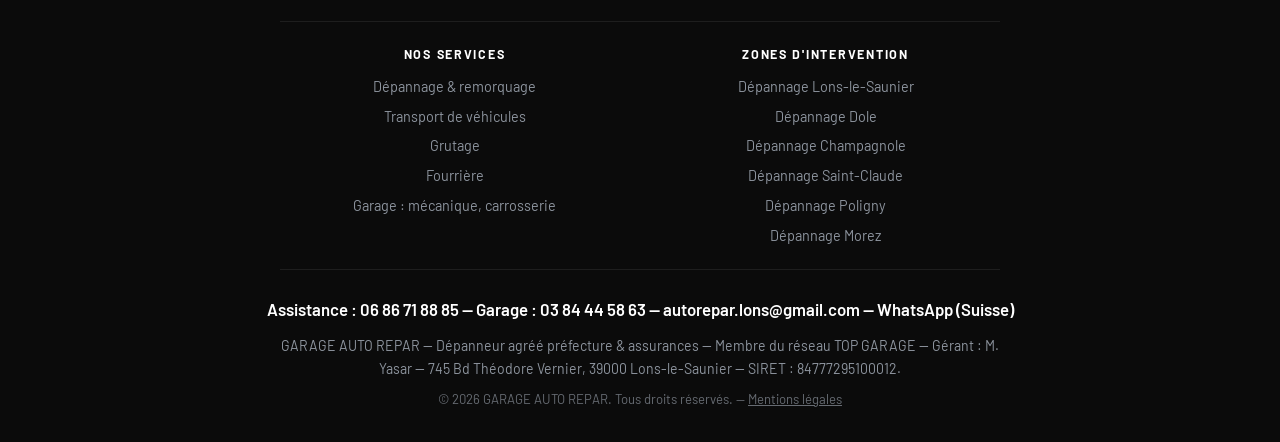
<file: depannage-lons-le-saunier.html>
<!DOCTYPE html>
<html lang="fr">
<head>
<meta charset="UTF-8">
<meta name="viewport" content="width=device-width, initial-scale=1">
<title>Dépannage &amp; remorquage Lons-le-Saunier 39000 | AUTO REPAR</title>
<meta name="description" content="Dépanneur à Lons-le-Saunier (39000) : dépannage, remorquage, grutage et fourrière agréés préfecture, puis réparation dans notre garage du boulevard Théodore Vernier. Montmorot, Perrigny, Messia, Conliège (39570)… 06 86 71 88 85.">
<meta name="robots" content="index, follow">
<meta name="author" content="GARAGE AUTO REPAR - Serkan Yasar">
<meta name="theme-color" content="#121212">
<link rel="canonical" href="https://www.autorepar-depannage.com/depannage-lons-le-saunier.html">
<link rel="icon" href="favicon.ico" sizes="48x48">
<link rel="icon" href="favicon-192.png" type="image/png" sizes="192x192">
<link rel="apple-touch-icon" href="apple-touch-icon.png">

<meta property="og:type" content="website">
<meta property="og:site_name" content="AUTO REPAR">
<meta property="og:title" content="Dépannage &amp; remorquage Lons-le-Saunier 39000 | AUTO REPAR">
<meta property="og:description" content="Dépanneur à Lons-le-Saunier (39000) : dépannage, remorquage, grutage et fourrière agréés préfecture, puis réparation dans notre garage du boulevard Théodore Vernier. Montmorot, Perrigny, Messia, Conliège (39570)… 06 86 71 88 85.">
<meta property="og:locale" content="fr_FR">
<meta property="og:url" content="https://www.autorepar-depannage.com/depannage-lons-le-saunier.html">
<meta property="og:image" content="https://www.autorepar-depannage.com/images/camion.png">
<meta name="twitter:card" content="summary_large_image">

<link rel="preconnect" href="https://fonts.googleapis.com">
<link rel="preconnect" href="https://fonts.gstatic.com" crossorigin>
<link href="https://fonts.googleapis.com/css2?family=Barlow+Condensed:wght@600;700;800&family=Barlow:wght@400;500;600;700&display=swap" rel="stylesheet">

<link rel="stylesheet" href="css/base.css">
<link rel="stylesheet" href="css/theme.css">
<link rel="stylesheet" href="css/pages.css">

<script type="application/ld+json">
{
  "@context": "https://schema.org",
  "@graph": [
    {
      "@type": "Service",
      "name": "Dépannage et remorquage à Lons-le-Saunier",
      "url": "https://www.autorepar-depannage.com/depannage-lons-le-saunier.html",
      "provider": {
        "@id": "https://www.autorepar-depannage.com/#garage"
      },
      "areaServed": {
        "@type": "City",
        "name": "Lons-le-Saunier",
        "address": {
          "@type": "PostalAddress",
          "postalCode": "39000",
          "addressRegion": "Jura",
          "addressCountry": "FR"
        }
      }
    },
    {
      "@type": "FAQPage",
      "mainEntity": [
        {
          "@type": "Question",
          "name": "Que faire en cas de panne ou d'accident à Lons-le-Saunier ?",
          "acceptedAnswer": {
            "@type": "Answer",
            "text": "Mettez-vous en sécurité : feux de détresse, gilet jaune, triangle de signalisation placé à distance, passagers derrière la glissière. Appelez ensuite notre assistance au 06 86 71 88 85 en indiquant votre position et l'état du véhicule. Nos dépanneuses partent directement du garage."
          }
        },
        {
          "@type": "Question",
          "name": "Intervenez-vous sur l'autoroute A39 ?",
          "acceptedAnswer": {
            "@type": "Answer",
            "text": "Sur autoroute, le dépannage est encadré par la société d'autoroute : utilisez la borne d'appel orange ou le numéro d'assistance indiqué. Pour une panne sur les routes et voies rapides autour de Lons-le-Saunier, appelez-nous directement."
          }
        },
        {
          "@type": "Question",
          "name": "Puis-je choisir où mon véhicule est remorqué ?",
          "acceptedAnswer": {
            "@type": "Answer",
            "text": "Oui, hors autoroute. Vous pouvez le faire déposer à votre domicile, chez un garagiste de votre choix ou dans notre atelier du boulevard Théodore Vernier, où il est pris en charge pour le diagnostic et la réparation."
          }
        },
        {
          "@type": "Question",
          "name": "Mon assurance prend-elle en charge le dépannage ?",
          "acceptedAnswer": {
            "@type": "Answer",
            "text": "Cela dépend de votre contrat d'assistance. AUTO REPAR est agréé assurances pour le dépannage et le transport : si vous êtes assuré, contactez votre assureur ou appelez-nous, nous vous indiquons la marche à suivre."
          }
        },
        {
          "@type": "Question",
          "name": "Combien coûte un dépannage ?",
          "acceptedAnswer": {
            "@type": "Answer",
            "text": "Le tarif dépend de la distance, de l'heure, du lieu et du type de véhicule (voiture, utilitaire, moto). Appelez-nous au 06 86 71 88 85 en décrivant la situation pour obtenir un prix avant l'intervention."
          }
        },
        {
          "@type": "Question",
          "name": "Mon véhicule a été mis en fourrière à Lons-le-Saunier, que faire ?",
          "acceptedAnswer": {
            "@type": "Answer",
            "text": "AUTO REPAR est la fourrière agréée de Lons-le-Saunier. Toutes les démarches et les documents à fournir sont détaillés sur la page fourrière, ou par téléphone au 03 84 44 58 63."
          }
        }
      ]
    },
    {
      "@type": "BreadcrumbList",
      "itemListElement": [
        {
          "@type": "ListItem",
          "position": 1,
          "name": "Accueil",
          "item": "https://www.autorepar-depannage.com/"
        },
        {
          "@type": "ListItem",
          "position": 2,
          "name": "Dépannage et remorquage à Lons-le-Saunier",
          "item": "https://www.autorepar-depannage.com/depannage-lons-le-saunier.html"
        }
      ]
    }
  ]
}
</script>
</head>
<body>

<svg xmlns="http://www.w3.org/2000/svg" class="sprite" aria-hidden="true" focusable="false">
  <symbol id="i-phone" viewBox="0 0 24 24"><path d="M22 16.92v3a2 2 0 0 1-2.18 2 19.79 19.79 0 0 1-8.63-3.07 19.5 19.5 0 0 1-6-6 19.79 19.79 0 0 1-3.07-8.67A2 2 0 0 1 4.11 2h3a2 2 0 0 1 2 1.72c.13.96.36 1.9.7 2.81a2 2 0 0 1-.45 2.11L8.09 9.91a16 16 0 0 0 6 6l1.27-1.27a2 2 0 0 1 2.11-.45c.91.34 1.85.57 2.81.7A2 2 0 0 1 22 16.92z"/></symbol>
  <symbol id="i-pin" viewBox="0 0 24 24"><path d="M20 10c0 6-8 12-8 12s-8-6-8-12a8 8 0 0 1 16 0Z"/><circle cx="12" cy="10" r="3"/></symbol>
  <symbol id="i-clock" viewBox="0 0 24 24"><circle cx="12" cy="12" r="10"/><path d="M12 6v6l4 2"/></symbol>
  <symbol id="i-mail" viewBox="0 0 24 24"><rect x="2" y="4" width="20" height="16" rx="2"/><path d="m22 7-10 6L2 7"/></symbol>
  <symbol id="i-gear" viewBox="0 0 24 24"><circle cx="12" cy="12" r="3"/><path d="M19.4 15a1.65 1.65 0 0 0 .33 1.82l.06.06a2 2 0 1 1-2.83 2.83l-.06-.06a1.65 1.65 0 0 0-1.82-.33 1.65 1.65 0 0 0-1 1.51V21a2 2 0 1 1-4 0v-.09A1.65 1.65 0 0 0 9 19.4a1.65 1.65 0 0 0-1.82.33l-.06.06a2 2 0 1 1-2.83-2.83l.06-.06a1.65 1.65 0 0 0 .33-1.82 1.65 1.65 0 0 0-1.51-1H3a2 2 0 1 1 0-4h.09A1.65 1.65 0 0 0 4.6 9a1.65 1.65 0 0 0-.33-1.82l-.06-.06a2 2 0 1 1 2.83-2.83l.06.06a1.65 1.65 0 0 0 1.82.33H9a1.65 1.65 0 0 0 1-1.51V3a2 2 0 1 1 4 0v.09a1.65 1.65 0 0 0 1 1.51 1.65 1.65 0 0 0 1.82-.33l.06-.06a2 2 0 1 1 2.83 2.83l-.06.06a1.65 1.65 0 0 0-.33 1.82V9a1.65 1.65 0 0 0 1.51 1H21a2 2 0 1 1 0 4h-.09a1.65 1.65 0 0 0-1.51 1z"/></symbol>
  <symbol id="i-truck" viewBox="0 0 24 24"><path d="M14 17V6H2v11h2"/><path d="M14 9h4l4 4.5V17h-2"/><path d="M8.5 17h7"/><circle cx="6.5" cy="17.5" r="2"/><circle cx="17.5" cy="17.5" r="2"/></symbol>
  <symbol id="i-tow" viewBox="0 0 24 24"><path d="M14 17V8h4l4 5v4h-2"/><path d="M14 17H9M4 17H2v-3l11-6"/><path d="M5 11.5v2.5a1.5 1.5 0 1 0 3 0"/><circle cx="6.5" cy="17.5" r="2"/><circle cx="17.5" cy="17.5" r="2"/></symbol>
  <symbol id="i-crane" viewBox="0 0 24 24"><path d="M3 21h9M7 21V3M7 3h14M7 7l4-4M3 7h4"/><path d="M18 3v8"/><path d="M16 11h4v3h-4z"/></symbol>
  <symbol id="i-badge" viewBox="0 0 24 24"><circle cx="12" cy="8" r="6"/><path d="M15.5 13 17 22l-5-3-5 3 1.5-9"/></symbol>
  <symbol id="i-shield" viewBox="0 0 24 24"><path d="M12 22s8-4 8-10V5l-8-3-8 3v7c0 6 8 10 8 10z"/><path d="m9 12 2 2 4-4"/></symbol>
  <symbol id="i-user" viewBox="0 0 24 24"><circle cx="12" cy="8" r="4"/><path d="M4 21a8 8 0 0 1 16 0"/></symbol>
  <symbol id="i-car" viewBox="0 0 24 24"><path d="M5 17H3v-5l2.5-5h11l3 5H21v5h-2"/><path d="M3 12h18M9 17h6"/><circle cx="7" cy="17" r="2"/><circle cx="17" cy="17" r="2"/></symbol>
  <symbol id="i-vintage" viewBox="0 0 24 24"><path d="M3.5 16H2v-3l3-1 3-4h7l3 4 4 1v3h-1.5M8.5 16h7"/><path d="M8 8v4M2 12h20"/><circle cx="6" cy="16.5" r="2.5"/><circle cx="18" cy="16.5" r="2.5"/></symbol>
  <symbol id="i-hammer" viewBox="0 0 24 24"><path d="m15 12-8.5 8.5a2.12 2.12 0 1 1-3-3L12 9"/><path d="M17.64 15 22 10.64M20.91 11.7l-1.25-1.25c-.6-.6-.93-1.4-.93-2.25v-.86L16.01 4.6a5.56 5.56 0 0 0-3.94-1.64H9l.92.82A6.18 6.18 0 0 1 12 8.4v1.56l2 2h2.47l2.26 1.91"/></symbol>
  <symbol id="i-paint" viewBox="0 0 24 24"><rect x="3" y="3" width="16" height="6" rx="1"/><path d="M19 6h2v5h-9v4"/><rect x="10" y="15" width="4" height="7" rx="1"/></symbol>
  <symbol id="i-glass" viewBox="0 0 24 24"><path d="M3 8c3-2.5 15-2.5 18 0l-2 10H5z"/><path d="M8.5 14l3-3M12.5 15l4-4"/></symbol>
  <symbol id="i-star" viewBox="0 0 24 24"><path d="m12 2 3.09 6.26L22 9.27l-5 4.87 1.18 6.88L12 17.77l-6.18 3.25L7 14.14 2 9.27l6.91-1.01z"/></symbol>
  <symbol id="i-file" viewBox="0 0 24 24"><path d="M14 2H6a2 2 0 0 0-2 2v16a2 2 0 0 0 2 2h12a2 2 0 0 0 2-2V8z"/><path d="M14 2v6h6M8 13h8M8 17h5"/></symbol>
  <symbol id="i-arrow" viewBox="0 0 24 24"><path d="M5 12h14M13 5l7 7-7 7"/></symbol>
  <symbol id="i-whatsapp" viewBox="0 0 24 24"><path d="M3 21l1.65-4.2A9 9 0 1 1 8 20z"/><path d="M9 8.5c0 3.5 3 6.5 6.5 6.5l1-1.6-2-1-1 1a5 5 0 0 1-2.9-2.9l1-1-1-2z"/></symbol>
  <symbol id="i-menu" viewBox="0 0 24 24"><path d="M3 6h18M3 12h18M3 18h18"/></symbol>
  <symbol id="i-close" viewBox="0 0 24 24"><path d="M18 6 6 18M6 6l12 12"/></symbol>
</svg>


<a class="skip-link" href="#main">Aller au contenu</a>

<!-- ===== BARRE SUPÉRIEURE ===== -->
<div class="topbar">
  <div class="container topbar__inner">
    <a href="tel:+33686718885" class="topbar__phone">
      <svg class="icon"><use href="#i-tow"/></svg> Assistance dépannage : 06 86 71 88 85
    </a>
    <a href="tel:+33384445863" class="topbar__hours">
      <svg class="icon"><use href="#i-phone"/></svg> Garage : 03 84 44 58 63
    </a>
    <span class="topbar__network">
      <svg class="icon"><use href="#i-star"/></svg> Membre du réseau TOP GARAGE
    </span>
  </div>
</div>

<!-- ===== EN-TÊTE / NAVIGATION ===== -->
<header class="site-header">
  <div class="container site-header__inner">
    <a class="brand" href="./" aria-label="AUTO REPAR - retour à l'accueil">
      <img class="brand__logo" src="images/logo-auto-repar.webp" width="482" height="240"
           alt="Auto Repar - Dépannages, Réparations">
    </a>

    <button class="nav-toggle" type="button" aria-expanded="false" aria-controls="site-nav">
      <svg class="icon nav-toggle__open"><use href="#i-menu"/></svg>
      <svg class="icon nav-toggle__close"><use href="#i-close"/></svg>
      <span class="sr-only">Ouvrir le menu</span>
    </button>

    <nav class="site-nav" id="site-nav" aria-label="Navigation principale">
      <ul class="site-nav__list">
        <li><a href="./#depannage">Dépannage</a></li>
        <li><a href="fourriere.html">Fourrière</a></li>
        <li><a href="./#services">Garage</a></li>
        <li><a href="./#location">Location</a></li>
        <li><a href="./#a-propos">À propos</a></li>
        <li><a href="./#galerie">Galerie</a></li>
        <li><a href="./#avis">Avis</a></li>
        <li><a href="./#zones">Zones</a></li>
        <li><a href="./#contact">Contact</a></li>
      </ul>
      <a href="tel:+33686718885" class="btn btn--primary site-nav__cta">
        <svg class="icon"><use href="#i-phone"/></svg> 06 86 71 88 85
      </a>
    </nav>
  </div>
</header>

<main id="main">

  <section class="section page">
    <div class="container">
      <nav class="page-crumbs" aria-label="Fil d'Ariane"><a href="./">Accueil</a> <span aria-hidden="true">›</span> Dépannage et remorquage à Lons-le-Saunier</nav>

      <div class="page-hero">
        <header class="section__header page-hero__text">
          <p class="section__kicker">Dépannage · Lons-le-Saunier (39)</p>
          <h1 class="section__title">Dépannage et remorquage à Lons-le-Saunier</h1>
          <p class="section__intro">AUTO REPAR est installé à <strong>Lons-le-Saunier</strong>, au 745 boulevard Théodore Vernier. Nos dépanneuses partent directement du garage pour intervenir en ville, dans l'agglomération et sur l'A39 à proximité. Panne, accident, véhicule bloqué : un seul appel, et votre véhicule est ensuite pris en charge dans notre propre atelier si vous le souhaitez.</p>
          <div class="page-hero__actions">
            <a href="tel:+33686718885" class="btn btn--primary btn--lg"><svg class="icon"><use href="#i-tow"/></svg> 06 86 71 88 85</a>
            <a href="tel:+33384445863" class="btn btn--secondary btn--lg"><svg class="icon"><use href="#i-phone"/></svg> Garage : 03 84 44 58 63</a>
          </div>
        </header>
        <figure class="page-hero__media">
          <img src="images/photos/flotte-depanneuses-nuit-640.webp" width="640" height="480" fetchpriority="high"
               alt="Flotte de dépanneuses Auto Repar à Lons-le-Saunier">
        </figure>
      </div>

      <div class="page-blocks">
        <div class="page-block page-block--wide">
          <h2 class="page-block__title">Nos interventions à Lons-le-Saunier</h2>
          <ul class="page-services">
            <li><a href="depannage-remorquage.html"><strong>Dépannage &amp; remorquage</strong><span>Intervention sur place, remorquage du véhicule en panne ou accidenté.</span></a></li>
            <li><a href="transport-vehicules.html"><strong>Transport de véhicules</strong><span>Véhicules roulants ou non, sur plateau ou porte-voitures, en France et dans toute l'Europe.</span></a></li>
            <li><a href="grutage.html"><strong>Grutage</strong><span>Tous types d'intervention : véhicules accidentés, renversés, accès difficiles…</span></a></li>
            <li><a href="garage-lons-le-saunier.html"><strong>Réparation au garage</strong><span>Mécanique, carrosserie, peinture, pare-brise à Lons-le-Saunier.</span></a></li>
          </ul>
        </div>
        <div class="page-block">
          <h2 class="page-block__title">Quand appeler un dépanneur à Lons-le-Saunier ?</h2>
          <p>Panne moteur ou de batterie, véhicule qui ne démarre plus, crevaison, voiture sortie de route ou en fossé, accident : nous intervenons sur place pour remettre le véhicule en route quand c'est possible, et nous le remorquons quand ça ne l'est pas.</p>
          <p>Pour les cas difficiles (véhicule renversé, accès compliqué, charge lourde), notre <a href="grutage.html">service de grutage</a> prend le relais avec le matériel adapté.</p>
        </div>
        <div class="page-block">
          <h2 class="page-block__title">Comment se passe l'intervention</h2>
          <p><strong>1. Vous appelez</strong> le 06 86 71 88 85 et nous indiquez où vous êtes et ce qui se passe.<br>
          <strong>2. Nous intervenons</strong> : dépannage sur place ou chargement du véhicule sur la dépanneuse.<br>
          <strong>3. Nous le déposons</strong> chez vous, chez le garagiste de votre choix ou dans notre atelier, à Lons-le-Saunier.</p>
        </div>
        <div class="page-block">
          <h2 class="page-block__title">Voiture, utilitaire ou moto</h2>
          <p>Notre parc permet de dépanner les voitures et les utilitaires, mais aussi les véhicules à transporter sur plateau ou porte-voitures. Pour un véhicule roulant ou non, en France ou en Europe, consultez notre page <a href="transport-vehicules.html">transport de véhicules</a>.</p>
        </div>
        <div class="page-block">
          <h2 class="page-block__title">Dépanneur du secteur de Lons-le-Saunier</h2>
          <p>Être sur place change tout : après le dépannage, votre véhicule est déposé à quelques minutes, dans notre propre atelier, pour le diagnostic et la réparation. AUTO REPAR est aussi la <a href="fourriere.html">fourrière agréée</a> de Lons-le-Saunier.</p>
        </div>
        <div class="page-block page-block--wide">
          <h2 class="page-block__title">Communes desservies autour de Lons-le-Saunier</h2>
          <p>Lons-le-Saunier (39000), mais aussi les communes du secteur en 39570 : Montmorot, Perrigny, Messia-sur-Sorne, Macornay, Conliège, Courlaoux, L'Étoile, Chilly-le-Vignoble, et toutes les communes voisines.</p>
          <p class="page-muted">Plus largement : tout le Jura (39), le Doubs (25), l'Ain (01), la Saône-et-Loire (71) et la Suisse.</p>
        </div>
      </div>

      <div class="page-blocks">
        <div class="page-block page-block--wide">
          <h2 class="page-block__title">Questions fréquentes sur le dépannage à Lons-le-Saunier</h2>
          <h3>Que faire en cas de panne ou d'accident à Lons-le-Saunier ?</h3>
          <p>Mettez-vous en sécurité : feux de détresse, gilet jaune, triangle de signalisation placé à distance, passagers derrière la glissière. Appelez ensuite notre assistance au 06 86 71 88 85 en indiquant votre position et l'état du véhicule. Nos dépanneuses partent directement du garage.</p>
          <h3>Intervenez-vous sur l'autoroute A39 ?</h3>
          <p>Sur autoroute, le dépannage est encadré par la société d'autoroute : utilisez la borne d'appel orange ou le numéro d'assistance indiqué. Pour une panne sur les routes et voies rapides autour de Lons-le-Saunier, appelez-nous directement.</p>
          <h3>Puis-je choisir où mon véhicule est remorqué ?</h3>
          <p>Oui, hors autoroute. Vous pouvez le faire déposer à votre domicile, chez un garagiste de votre choix ou dans notre atelier du boulevard Théodore Vernier, où il est pris en charge pour le diagnostic et la réparation.</p>
          <h3>Mon assurance prend-elle en charge le dépannage ?</h3>
          <p>Cela dépend de votre contrat d'assistance. AUTO REPAR est agréé assurances pour le dépannage et le transport : si vous êtes assuré, contactez votre assureur ou appelez-nous, nous vous indiquons la marche à suivre.</p>
          <h3>Combien coûte un dépannage ?</h3>
          <p>Le tarif dépend de la distance, de l'heure, du lieu et du type de véhicule (voiture, utilitaire, moto). Appelez-nous au 06 86 71 88 85 en décrivant la situation pour obtenir un prix avant l'intervention.</p>
          <h3>Mon véhicule a été mis en fourrière à Lons-le-Saunier, que faire ?</h3>
          <p>AUTO REPAR est la fourrière agréée de Lons-le-Saunier. Toutes les démarches et les documents à fournir sont détaillés sur la page fourrière, ou par téléphone au 03 84 44 58 63.</p>
        </div>
      </div>

      <div class="tow__band">
        <ul class="tow__labels">
          <li><svg class="icon"><use href="#i-badge"/></svg> Agréé préfecture : dépannage &amp; fourrière</li>
          <li><svg class="icon"><use href="#i-shield"/></svg> Agréé assurances : dépannage &amp; transport</li>
        </ul>
        <a href="tel:+33686718885" class="tow__call">
          <span class="tow__call-label">Assistance dépannage</span>
          <span class="tow__call-number">06 86 71 88 85</span>
        </a>
      </div>

      <div class="page-links">
        <div>
          <h2 class="page-links__title">Nos services</h2>
          <ul class="page-links__list">
          <li><a href="depannage-remorquage.html">Dépannage &amp; remorquage <svg class="icon"><use href="#i-arrow"/></svg></a></li>
          <li><a href="transport-vehicules.html">Transport de véhicules <svg class="icon"><use href="#i-arrow"/></svg></a></li>
          <li><a href="grutage.html">Grutage <svg class="icon"><use href="#i-arrow"/></svg></a></li>
          <li><a href="fourriere.html">Fourrière <svg class="icon"><use href="#i-arrow"/></svg></a></li>
          <li><a href="garage-lons-le-saunier.html">Garage : mécanique, carrosserie <svg class="icon"><use href="#i-arrow"/></svg></a></li>
          </ul>
        </div>
        <div>
          <h2 class="page-links__title">Nous intervenons aussi à</h2>
          <ul class="page-links__list">
          <li><a href="depannage-dole.html">Dole <svg class="icon"><use href="#i-arrow"/></svg></a></li>
          <li><a href="depannage-champagnole.html">Champagnole <svg class="icon"><use href="#i-arrow"/></svg></a></li>
          <li><a href="depannage-saint-claude.html">Saint-Claude <svg class="icon"><use href="#i-arrow"/></svg></a></li>
          <li><a href="depannage-poligny.html">Poligny <svg class="icon"><use href="#i-arrow"/></svg></a></li>
          <li><a href="depannage-morez.html">Morez <svg class="icon"><use href="#i-arrow"/></svg></a></li>
          </ul>
        </div>
      </div>
    </div>
  </section>

</main>

<footer class="site-footer">
  <div class="container site-footer__inner">
    <div class="site-footer__brand">
      <img class="site-footer__logo" src="images/logo-auto-repar-blanc.webp" width="279" height="320" loading="lazy"
           alt="Auto Repar - Dépannages, Réparations">
    </div>
    <div class="site-footer__badges">
      <span class="logo-chip"><img src="images/partenaire-top-garage.webp" width="324" height="155" alt="Partenaire réseau Top Garage" loading="lazy"></span>
      <img src="images/artisan-du-jura.webp" width="224" height="228" alt="Artisan du Jura France" loading="lazy" class="site-footer__jura">
    </div>
    <nav class="site-footer__nav" aria-label="Services et zones d'intervention">
      <div>
        <p class="site-footer__nav-title">Nos services</p>
        <ul>
          <li><a href="depannage-remorquage.html">Dépannage &amp; remorquage</a></li>
          <li><a href="transport-vehicules.html">Transport de véhicules</a></li>
          <li><a href="grutage.html">Grutage</a></li>
          <li><a href="fourriere.html">Fourrière</a></li>
          <li><a href="garage-lons-le-saunier.html">Garage : mécanique, carrosserie</a></li>
        </ul>
      </div>
      <div>
        <p class="site-footer__nav-title">Zones d'intervention</p>
        <ul>
          <li><a href="depannage-lons-le-saunier.html">Dépannage Lons-le-Saunier</a></li>
          <li><a href="depannage-dole.html">Dépannage Dole</a></li>
          <li><a href="depannage-champagnole.html">Dépannage Champagnole</a></li>
          <li><a href="depannage-saint-claude.html">Dépannage Saint-Claude</a></li>
          <li><a href="depannage-poligny.html">Dépannage Poligny</a></li>
          <li><a href="depannage-morez.html">Dépannage Morez</a></li>
        </ul>
      </div>
    </nav>
    <p class="site-footer__contact">
      Assistance : <a href="tel:+33686718885">06 86 71 88 85</a> —
      Garage : <a href="tel:+33384445863">03 84 44 58 63</a> —
      <a href="mailto:autorepar.lons@gmail.com">autorepar.lons@gmail.com</a> —
      <a href="https://wa.me/33686718885?text=Bonjour%2C%20je%20vous%20contacte%20depuis%20la%20Suisse%20pour%20une%20demande." target="_blank" rel="noopener">WhatsApp (Suisse)</a>
    </p>
    <p class="site-footer__legal">
      GARAGE AUTO REPAR — Dépanneur agréé préfecture &amp; assurances — Membre du réseau TOP GARAGE —
      Gérant : M. Yasar — 745 Bd Théodore Vernier, 39000 Lons-le-Saunier — SIRET : 84777295100012.
    </p>
    <p class="site-footer__copy">&copy; <span id="year">2026</span> GARAGE AUTO REPAR. Tous droits réservés. — <a href="mentions-legales.html">Mentions légales</a></p>
  </div>
</footer>

<!-- Barre d'appel fixe sur mobile -->
<div class="callbar">
  <a href="tel:+33686718885" class="callbar__main"><svg class="icon"><use href="#i-tow"/></svg> Dépannage</a>
  <a href="tel:+33384445863" class="callbar__alt"><svg class="icon"><use href="#i-phone"/></svg> Garage</a>
</div>

<script src="js/main.js" defer></script>
</body>
</html>
</file>
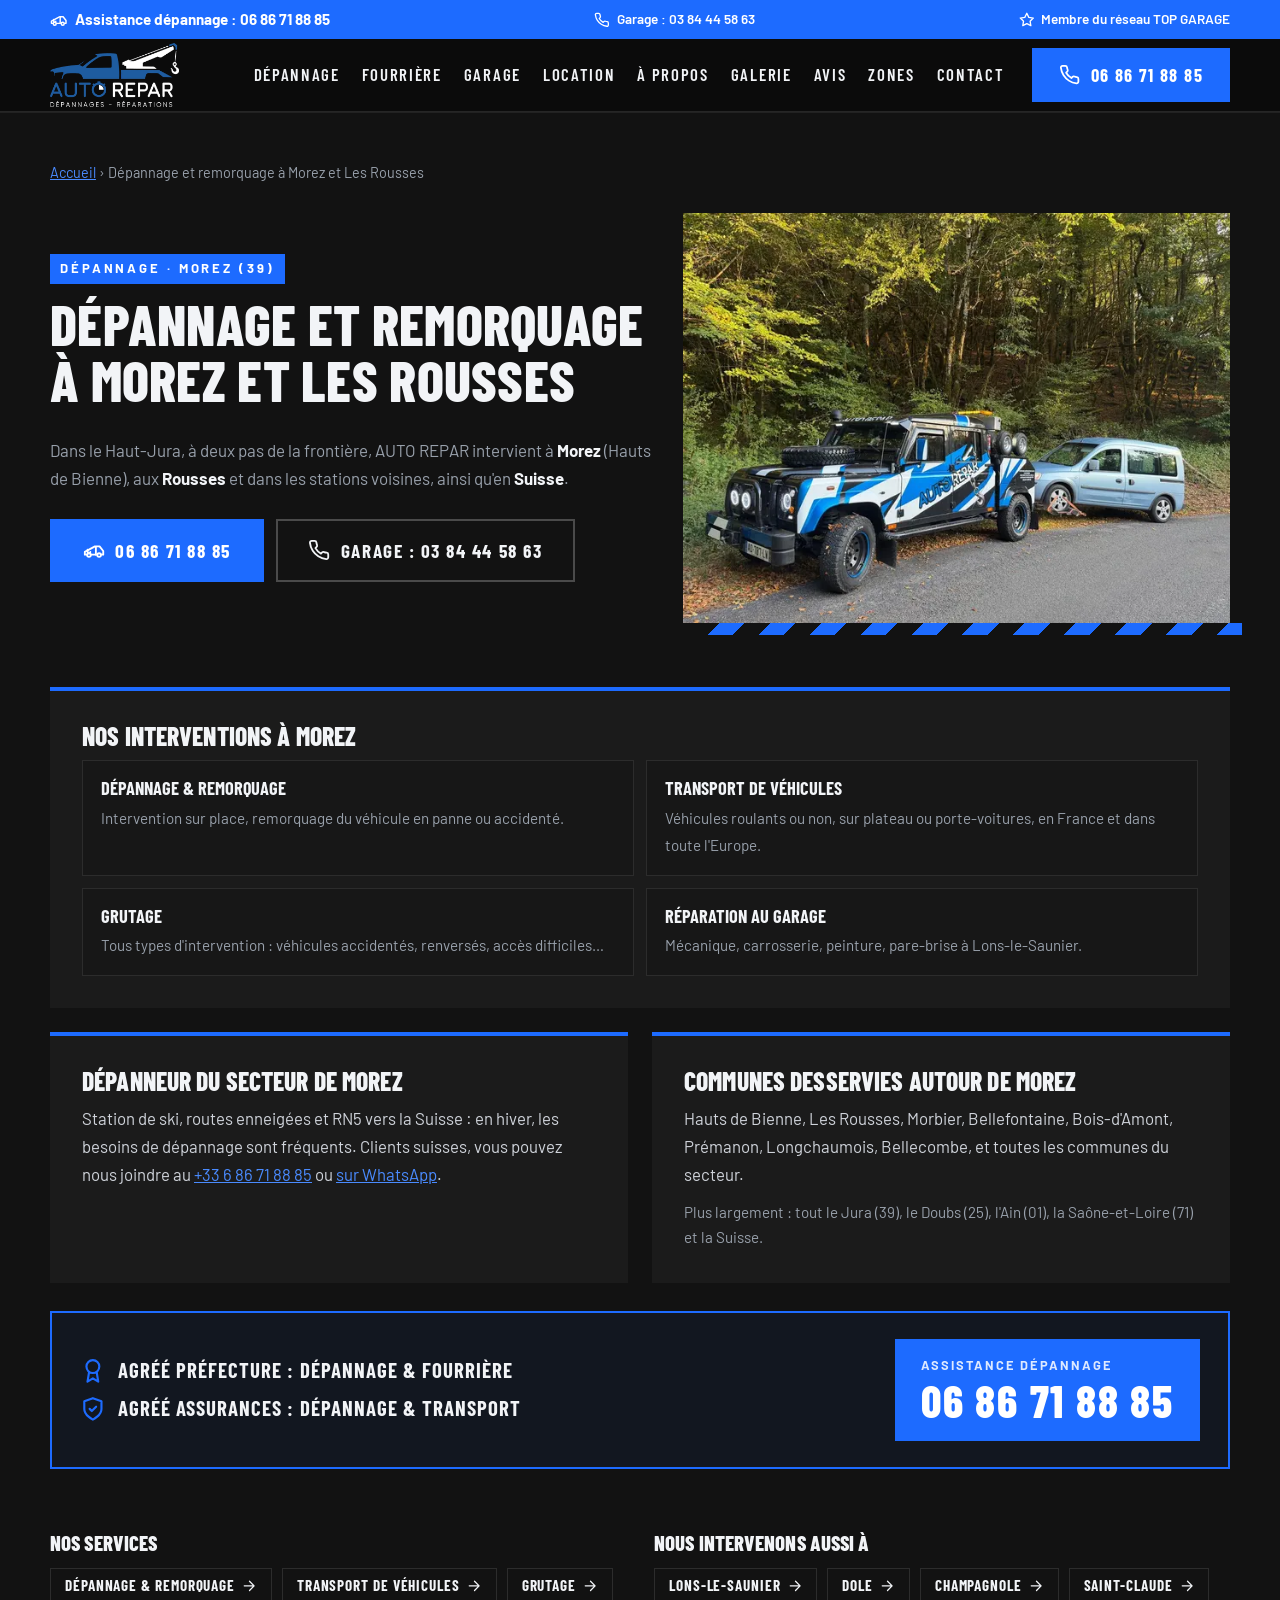
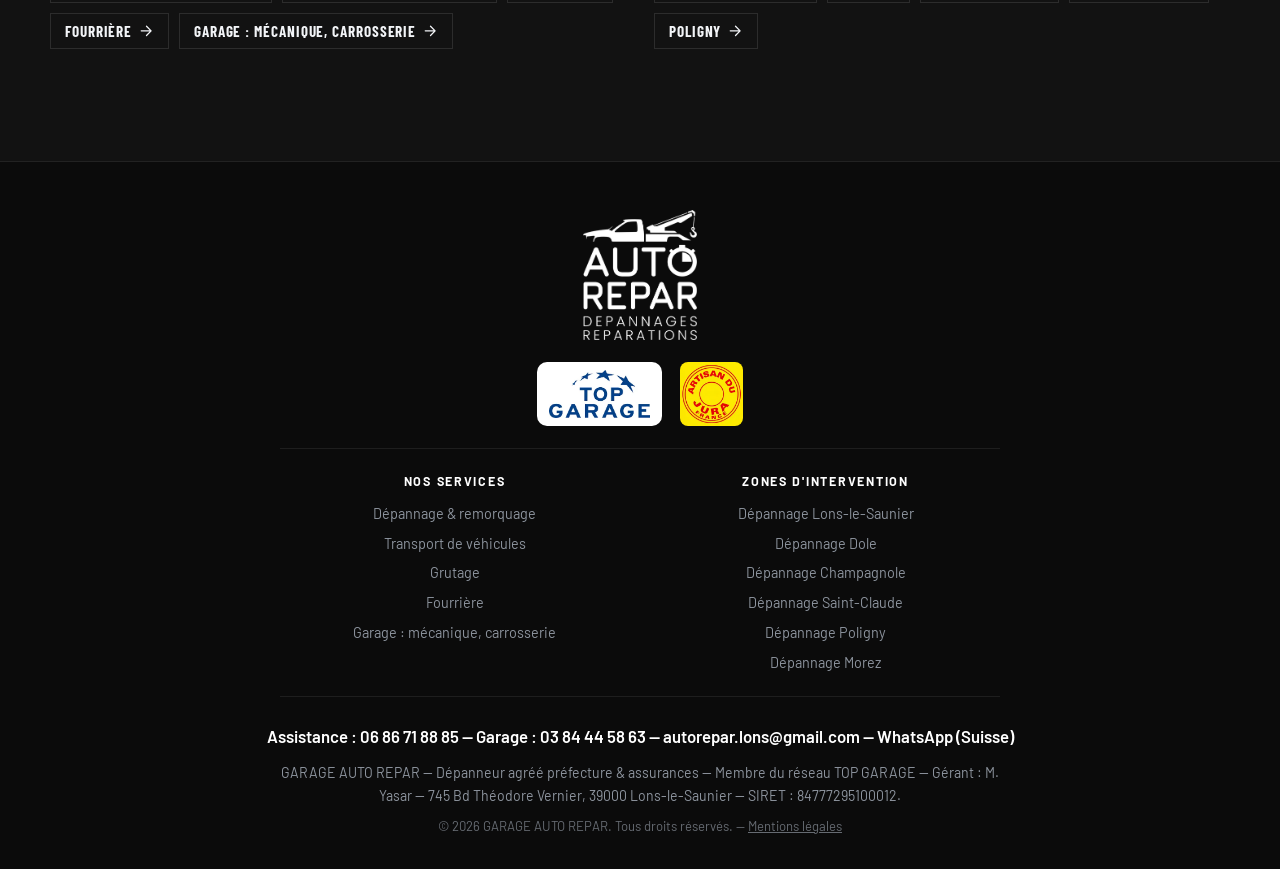
<file: depannage-morez.html>
<!DOCTYPE html>
<html lang="fr">
<head>
<meta charset="UTF-8">
<meta name="viewport" content="width=device-width, initial-scale=1">
<title>Dépannage &amp; remorquage à Morez, Les Rousses (39) | AUTO REPAR</title>
<meta name="description" content="Dépannage et remorquage à Morez (Hauts de Bienne), Les Rousses, Morbier, Bellefontaine et jusqu'en Suisse. Dépanneur agréé préfecture et assurances. 06 86 71 88 85.">
<meta name="robots" content="index, follow">
<meta name="author" content="GARAGE AUTO REPAR - Serkan Yasar">
<meta name="theme-color" content="#121212">
<link rel="canonical" href="https://www.autorepar-depannage.com/depannage-morez.html">
<link rel="icon" href="favicon.ico" sizes="48x48">
<link rel="icon" href="favicon-192.png" type="image/png" sizes="192x192">
<link rel="apple-touch-icon" href="apple-touch-icon.png">

<meta property="og:type" content="website">
<meta property="og:site_name" content="AUTO REPAR">
<meta property="og:title" content="Dépannage &amp; remorquage à Morez, Les Rousses (39) | AUTO REPAR">
<meta property="og:description" content="Dépannage et remorquage à Morez (Hauts de Bienne), Les Rousses, Morbier, Bellefontaine et jusqu'en Suisse. Dépanneur agréé préfecture et assurances. 06 86 71 88 85.">
<meta property="og:locale" content="fr_FR">
<meta property="og:url" content="https://www.autorepar-depannage.com/depannage-morez.html">
<meta property="og:image" content="https://www.autorepar-depannage.com/images/camion.png">
<meta name="twitter:card" content="summary_large_image">

<link rel="preconnect" href="https://fonts.googleapis.com">
<link rel="preconnect" href="https://fonts.gstatic.com" crossorigin>
<link href="https://fonts.googleapis.com/css2?family=Barlow+Condensed:wght@600;700;800&family=Barlow:wght@400;500;600;700&display=swap" rel="stylesheet">

<link rel="stylesheet" href="css/base.css">
<link rel="stylesheet" href="css/theme.css">
<link rel="stylesheet" href="css/pages.css">

<script type="application/ld+json">
{
  "@context": "https://schema.org",
  "@graph": [
    {
      "@type": "Service",
      "name": "Dépannage et remorquage à Morez",
      "url": "https://www.autorepar-depannage.com/depannage-morez.html",
      "provider": {
        "@id": "https://www.autorepar-depannage.com/#garage"
      },
      "areaServed": {
        "@type": "City",
        "name": "Morez",
        "address": {
          "@type": "PostalAddress",
          "postalCode": "39400",
          "addressRegion": "Jura",
          "addressCountry": "FR"
        }
      }
    },
    {
      "@type": "BreadcrumbList",
      "itemListElement": [
        {
          "@type": "ListItem",
          "position": 1,
          "name": "Accueil",
          "item": "https://www.autorepar-depannage.com/"
        },
        {
          "@type": "ListItem",
          "position": 2,
          "name": "Dépannage et remorquage à Morez et Les Rousses",
          "item": "https://www.autorepar-depannage.com/depannage-morez.html"
        }
      ]
    }
  ]
}
</script>
</head>
<body>

<svg xmlns="http://www.w3.org/2000/svg" class="sprite" aria-hidden="true" focusable="false">
  <symbol id="i-phone" viewBox="0 0 24 24"><path d="M22 16.92v3a2 2 0 0 1-2.18 2 19.79 19.79 0 0 1-8.63-3.07 19.5 19.5 0 0 1-6-6 19.79 19.79 0 0 1-3.07-8.67A2 2 0 0 1 4.11 2h3a2 2 0 0 1 2 1.72c.13.96.36 1.9.7 2.81a2 2 0 0 1-.45 2.11L8.09 9.91a16 16 0 0 0 6 6l1.27-1.27a2 2 0 0 1 2.11-.45c.91.34 1.85.57 2.81.7A2 2 0 0 1 22 16.92z"/></symbol>
  <symbol id="i-pin" viewBox="0 0 24 24"><path d="M20 10c0 6-8 12-8 12s-8-6-8-12a8 8 0 0 1 16 0Z"/><circle cx="12" cy="10" r="3"/></symbol>
  <symbol id="i-clock" viewBox="0 0 24 24"><circle cx="12" cy="12" r="10"/><path d="M12 6v6l4 2"/></symbol>
  <symbol id="i-mail" viewBox="0 0 24 24"><rect x="2" y="4" width="20" height="16" rx="2"/><path d="m22 7-10 6L2 7"/></symbol>
  <symbol id="i-gear" viewBox="0 0 24 24"><circle cx="12" cy="12" r="3"/><path d="M19.4 15a1.65 1.65 0 0 0 .33 1.82l.06.06a2 2 0 1 1-2.83 2.83l-.06-.06a1.65 1.65 0 0 0-1.82-.33 1.65 1.65 0 0 0-1 1.51V21a2 2 0 1 1-4 0v-.09A1.65 1.65 0 0 0 9 19.4a1.65 1.65 0 0 0-1.82.33l-.06.06a2 2 0 1 1-2.83-2.83l.06-.06a1.65 1.65 0 0 0 .33-1.82 1.65 1.65 0 0 0-1.51-1H3a2 2 0 1 1 0-4h.09A1.65 1.65 0 0 0 4.6 9a1.65 1.65 0 0 0-.33-1.82l-.06-.06a2 2 0 1 1 2.83-2.83l.06.06a1.65 1.65 0 0 0 1.82.33H9a1.65 1.65 0 0 0 1-1.51V3a2 2 0 1 1 4 0v.09a1.65 1.65 0 0 0 1 1.51 1.65 1.65 0 0 0 1.82-.33l.06-.06a2 2 0 1 1 2.83 2.83l-.06.06a1.65 1.65 0 0 0-.33 1.82V9a1.65 1.65 0 0 0 1.51 1H21a2 2 0 1 1 0 4h-.09a1.65 1.65 0 0 0-1.51 1z"/></symbol>
  <symbol id="i-truck" viewBox="0 0 24 24"><path d="M14 17V6H2v11h2"/><path d="M14 9h4l4 4.5V17h-2"/><path d="M8.5 17h7"/><circle cx="6.5" cy="17.5" r="2"/><circle cx="17.5" cy="17.5" r="2"/></symbol>
  <symbol id="i-tow" viewBox="0 0 24 24"><path d="M14 17V8h4l4 5v4h-2"/><path d="M14 17H9M4 17H2v-3l11-6"/><path d="M5 11.5v2.5a1.5 1.5 0 1 0 3 0"/><circle cx="6.5" cy="17.5" r="2"/><circle cx="17.5" cy="17.5" r="2"/></symbol>
  <symbol id="i-crane" viewBox="0 0 24 24"><path d="M3 21h9M7 21V3M7 3h14M7 7l4-4M3 7h4"/><path d="M18 3v8"/><path d="M16 11h4v3h-4z"/></symbol>
  <symbol id="i-badge" viewBox="0 0 24 24"><circle cx="12" cy="8" r="6"/><path d="M15.5 13 17 22l-5-3-5 3 1.5-9"/></symbol>
  <symbol id="i-shield" viewBox="0 0 24 24"><path d="M12 22s8-4 8-10V5l-8-3-8 3v7c0 6 8 10 8 10z"/><path d="m9 12 2 2 4-4"/></symbol>
  <symbol id="i-user" viewBox="0 0 24 24"><circle cx="12" cy="8" r="4"/><path d="M4 21a8 8 0 0 1 16 0"/></symbol>
  <symbol id="i-car" viewBox="0 0 24 24"><path d="M5 17H3v-5l2.5-5h11l3 5H21v5h-2"/><path d="M3 12h18M9 17h6"/><circle cx="7" cy="17" r="2"/><circle cx="17" cy="17" r="2"/></symbol>
  <symbol id="i-vintage" viewBox="0 0 24 24"><path d="M3.5 16H2v-3l3-1 3-4h7l3 4 4 1v3h-1.5M8.5 16h7"/><path d="M8 8v4M2 12h20"/><circle cx="6" cy="16.5" r="2.5"/><circle cx="18" cy="16.5" r="2.5"/></symbol>
  <symbol id="i-hammer" viewBox="0 0 24 24"><path d="m15 12-8.5 8.5a2.12 2.12 0 1 1-3-3L12 9"/><path d="M17.64 15 22 10.64M20.91 11.7l-1.25-1.25c-.6-.6-.93-1.4-.93-2.25v-.86L16.01 4.6a5.56 5.56 0 0 0-3.94-1.64H9l.92.82A6.18 6.18 0 0 1 12 8.4v1.56l2 2h2.47l2.26 1.91"/></symbol>
  <symbol id="i-paint" viewBox="0 0 24 24"><rect x="3" y="3" width="16" height="6" rx="1"/><path d="M19 6h2v5h-9v4"/><rect x="10" y="15" width="4" height="7" rx="1"/></symbol>
  <symbol id="i-glass" viewBox="0 0 24 24"><path d="M3 8c3-2.5 15-2.5 18 0l-2 10H5z"/><path d="M8.5 14l3-3M12.5 15l4-4"/></symbol>
  <symbol id="i-star" viewBox="0 0 24 24"><path d="m12 2 3.09 6.26L22 9.27l-5 4.87 1.18 6.88L12 17.77l-6.18 3.25L7 14.14 2 9.27l6.91-1.01z"/></symbol>
  <symbol id="i-file" viewBox="0 0 24 24"><path d="M14 2H6a2 2 0 0 0-2 2v16a2 2 0 0 0 2 2h12a2 2 0 0 0 2-2V8z"/><path d="M14 2v6h6M8 13h8M8 17h5"/></symbol>
  <symbol id="i-arrow" viewBox="0 0 24 24"><path d="M5 12h14M13 5l7 7-7 7"/></symbol>
  <symbol id="i-whatsapp" viewBox="0 0 24 24"><path d="M3 21l1.65-4.2A9 9 0 1 1 8 20z"/><path d="M9 8.5c0 3.5 3 6.5 6.5 6.5l1-1.6-2-1-1 1a5 5 0 0 1-2.9-2.9l1-1-1-2z"/></symbol>
  <symbol id="i-menu" viewBox="0 0 24 24"><path d="M3 6h18M3 12h18M3 18h18"/></symbol>
  <symbol id="i-close" viewBox="0 0 24 24"><path d="M18 6 6 18M6 6l12 12"/></symbol>
</svg>


<a class="skip-link" href="#main">Aller au contenu</a>

<!-- ===== BARRE SUPÉRIEURE ===== -->
<div class="topbar">
  <div class="container topbar__inner">
    <a href="tel:+33686718885" class="topbar__phone">
      <svg class="icon"><use href="#i-tow"/></svg> Assistance dépannage : 06 86 71 88 85
    </a>
    <a href="tel:+33384445863" class="topbar__hours">
      <svg class="icon"><use href="#i-phone"/></svg> Garage : 03 84 44 58 63
    </a>
    <span class="topbar__network">
      <svg class="icon"><use href="#i-star"/></svg> Membre du réseau TOP GARAGE
    </span>
  </div>
</div>

<!-- ===== EN-TÊTE / NAVIGATION ===== -->
<header class="site-header">
  <div class="container site-header__inner">
    <a class="brand" href="./" aria-label="AUTO REPAR - retour à l'accueil">
      <img class="brand__logo" src="images/logo-auto-repar.webp" width="482" height="240"
           alt="Auto Repar - Dépannages, Réparations">
    </a>

    <button class="nav-toggle" type="button" aria-expanded="false" aria-controls="site-nav">
      <svg class="icon nav-toggle__open"><use href="#i-menu"/></svg>
      <svg class="icon nav-toggle__close"><use href="#i-close"/></svg>
      <span class="sr-only">Ouvrir le menu</span>
    </button>

    <nav class="site-nav" id="site-nav" aria-label="Navigation principale">
      <ul class="site-nav__list">
        <li><a href="./#depannage">Dépannage</a></li>
        <li><a href="fourriere.html">Fourrière</a></li>
        <li><a href="./#services">Garage</a></li>
        <li><a href="./#location">Location</a></li>
        <li><a href="./#a-propos">À propos</a></li>
        <li><a href="./#galerie">Galerie</a></li>
        <li><a href="./#avis">Avis</a></li>
        <li><a href="./#zones">Zones</a></li>
        <li><a href="./#contact">Contact</a></li>
      </ul>
      <a href="tel:+33686718885" class="btn btn--primary site-nav__cta">
        <svg class="icon"><use href="#i-phone"/></svg> 06 86 71 88 85
      </a>
    </nav>
  </div>
</header>

<main id="main">

  <section class="section page">
    <div class="container">
      <nav class="page-crumbs" aria-label="Fil d'Ariane"><a href="./">Accueil</a> <span aria-hidden="true">›</span> Dépannage et remorquage à Morez et Les Rousses</nav>

      <div class="page-hero">
        <header class="section__header page-hero__text">
          <p class="section__kicker">Dépannage · Morez (39)</p>
          <h1 class="section__title">Dépannage et remorquage à Morez et Les Rousses</h1>
          <p class="section__intro">Dans le Haut-Jura, à deux pas de la frontière, AUTO REPAR intervient à <strong>Morez</strong> (Hauts de Bienne), aux <strong>Rousses</strong> et dans les stations voisines, ainsi qu'en <strong>Suisse</strong>.</p>
          <div class="page-hero__actions">
            <a href="tel:+33686718885" class="btn btn--primary btn--lg"><svg class="icon"><use href="#i-tow"/></svg> 06 86 71 88 85</a>
            <a href="tel:+33384445863" class="btn btn--secondary btn--lg"><svg class="icon"><use href="#i-phone"/></svg> Garage : 03 84 44 58 63</a>
          </div>
        </header>
        <figure class="page-hero__media">
          <img src="images/photos/4x4-defender-depannage-foret-640.webp" width="640" height="480" fetchpriority="high"
               alt="Dépannage d'un 4x4 par Auto Repar dans le Haut-Jura">
        </figure>
      </div>

      <div class="page-blocks">
        <div class="page-block page-block--wide">
          <h2 class="page-block__title">Nos interventions à Morez</h2>
          <ul class="page-services">
            <li><a href="depannage-remorquage.html"><strong>Dépannage &amp; remorquage</strong><span>Intervention sur place, remorquage du véhicule en panne ou accidenté.</span></a></li>
            <li><a href="transport-vehicules.html"><strong>Transport de véhicules</strong><span>Véhicules roulants ou non, sur plateau ou porte-voitures, en France et dans toute l'Europe.</span></a></li>
            <li><a href="grutage.html"><strong>Grutage</strong><span>Tous types d'intervention : véhicules accidentés, renversés, accès difficiles…</span></a></li>
            <li><a href="garage-lons-le-saunier.html"><strong>Réparation au garage</strong><span>Mécanique, carrosserie, peinture, pare-brise à Lons-le-Saunier.</span></a></li>
          </ul>
        </div>
        <div class="page-block">
          <h2 class="page-block__title">Dépanneur du secteur de Morez</h2>
          <p>Station de ski, routes enneigées et RN5 vers la Suisse : en hiver, les besoins de dépannage sont fréquents. Clients suisses, vous pouvez nous joindre au <a href="tel:+33686718885">+33 6 86 71 88 85</a> ou <a href="https://wa.me/33686718885?text=Bonjour%2C%20je%20vous%20contacte%20depuis%20la%20Suisse%20pour%20un%20d%C3%A9pannage." target="_blank" rel="noopener">sur WhatsApp</a>.</p>
        </div>
        <div class="page-block">
          <h2 class="page-block__title">Communes desservies autour de Morez</h2>
          <p>Hauts de Bienne, Les Rousses, Morbier, Bellefontaine, Bois-d'Amont, Prémanon, Longchaumois, Bellecombe, et toutes les communes du secteur.</p>
          <p class="page-muted">Plus largement : tout le Jura (39), le Doubs (25), l'Ain (01), la Saône-et-Loire (71) et la Suisse.</p>
        </div>
      </div>

      <div class="tow__band">
        <ul class="tow__labels">
          <li><svg class="icon"><use href="#i-badge"/></svg> Agréé préfecture : dépannage &amp; fourrière</li>
          <li><svg class="icon"><use href="#i-shield"/></svg> Agréé assurances : dépannage &amp; transport</li>
        </ul>
        <a href="tel:+33686718885" class="tow__call">
          <span class="tow__call-label">Assistance dépannage</span>
          <span class="tow__call-number">06 86 71 88 85</span>
        </a>
      </div>

      <div class="page-links">
        <div>
          <h2 class="page-links__title">Nos services</h2>
          <ul class="page-links__list">
          <li><a href="depannage-remorquage.html">Dépannage &amp; remorquage <svg class="icon"><use href="#i-arrow"/></svg></a></li>
          <li><a href="transport-vehicules.html">Transport de véhicules <svg class="icon"><use href="#i-arrow"/></svg></a></li>
          <li><a href="grutage.html">Grutage <svg class="icon"><use href="#i-arrow"/></svg></a></li>
          <li><a href="fourriere.html">Fourrière <svg class="icon"><use href="#i-arrow"/></svg></a></li>
          <li><a href="garage-lons-le-saunier.html">Garage : mécanique, carrosserie <svg class="icon"><use href="#i-arrow"/></svg></a></li>
          </ul>
        </div>
        <div>
          <h2 class="page-links__title">Nous intervenons aussi à</h2>
          <ul class="page-links__list">
          <li><a href="depannage-lons-le-saunier.html">Lons-le-Saunier <svg class="icon"><use href="#i-arrow"/></svg></a></li>
          <li><a href="depannage-dole.html">Dole <svg class="icon"><use href="#i-arrow"/></svg></a></li>
          <li><a href="depannage-champagnole.html">Champagnole <svg class="icon"><use href="#i-arrow"/></svg></a></li>
          <li><a href="depannage-saint-claude.html">Saint-Claude <svg class="icon"><use href="#i-arrow"/></svg></a></li>
          <li><a href="depannage-poligny.html">Poligny <svg class="icon"><use href="#i-arrow"/></svg></a></li>
          </ul>
        </div>
      </div>
    </div>
  </section>

</main>

<footer class="site-footer">
  <div class="container site-footer__inner">
    <div class="site-footer__brand">
      <img class="site-footer__logo" src="images/logo-auto-repar-blanc.webp" width="279" height="320" loading="lazy"
           alt="Auto Repar - Dépannages, Réparations">
    </div>
    <div class="site-footer__badges">
      <span class="logo-chip"><img src="images/partenaire-top-garage.webp" width="324" height="155" alt="Partenaire réseau Top Garage" loading="lazy"></span>
      <img src="images/artisan-du-jura.webp" width="224" height="228" alt="Artisan du Jura France" loading="lazy" class="site-footer__jura">
    </div>
    <nav class="site-footer__nav" aria-label="Services et zones d'intervention">
      <div>
        <p class="site-footer__nav-title">Nos services</p>
        <ul>
          <li><a href="depannage-remorquage.html">Dépannage &amp; remorquage</a></li>
          <li><a href="transport-vehicules.html">Transport de véhicules</a></li>
          <li><a href="grutage.html">Grutage</a></li>
          <li><a href="fourriere.html">Fourrière</a></li>
          <li><a href="garage-lons-le-saunier.html">Garage : mécanique, carrosserie</a></li>
        </ul>
      </div>
      <div>
        <p class="site-footer__nav-title">Zones d'intervention</p>
        <ul>
          <li><a href="depannage-lons-le-saunier.html">Dépannage Lons-le-Saunier</a></li>
          <li><a href="depannage-dole.html">Dépannage Dole</a></li>
          <li><a href="depannage-champagnole.html">Dépannage Champagnole</a></li>
          <li><a href="depannage-saint-claude.html">Dépannage Saint-Claude</a></li>
          <li><a href="depannage-poligny.html">Dépannage Poligny</a></li>
          <li><a href="depannage-morez.html">Dépannage Morez</a></li>
        </ul>
      </div>
    </nav>
    <p class="site-footer__contact">
      Assistance : <a href="tel:+33686718885">06 86 71 88 85</a> —
      Garage : <a href="tel:+33384445863">03 84 44 58 63</a> —
      <a href="mailto:autorepar.lons@gmail.com">autorepar.lons@gmail.com</a> —
      <a href="https://wa.me/33686718885?text=Bonjour%2C%20je%20vous%20contacte%20depuis%20la%20Suisse%20pour%20une%20demande." target="_blank" rel="noopener">WhatsApp (Suisse)</a>
    </p>
    <p class="site-footer__legal">
      GARAGE AUTO REPAR — Dépanneur agréé préfecture &amp; assurances — Membre du réseau TOP GARAGE —
      Gérant : M. Yasar — 745 Bd Théodore Vernier, 39000 Lons-le-Saunier — SIRET : 84777295100012.
    </p>
    <p class="site-footer__copy">&copy; <span id="year">2026</span> GARAGE AUTO REPAR. Tous droits réservés. — <a href="mentions-legales.html">Mentions légales</a></p>
  </div>
</footer>

<!-- Barre d'appel fixe sur mobile -->
<div class="callbar">
  <a href="tel:+33686718885" class="callbar__main"><svg class="icon"><use href="#i-tow"/></svg> Dépannage</a>
  <a href="tel:+33384445863" class="callbar__alt"><svg class="icon"><use href="#i-phone"/></svg> Garage</a>
</div>

<script src="js/main.js" defer></script>
</body>
</html>
</file>
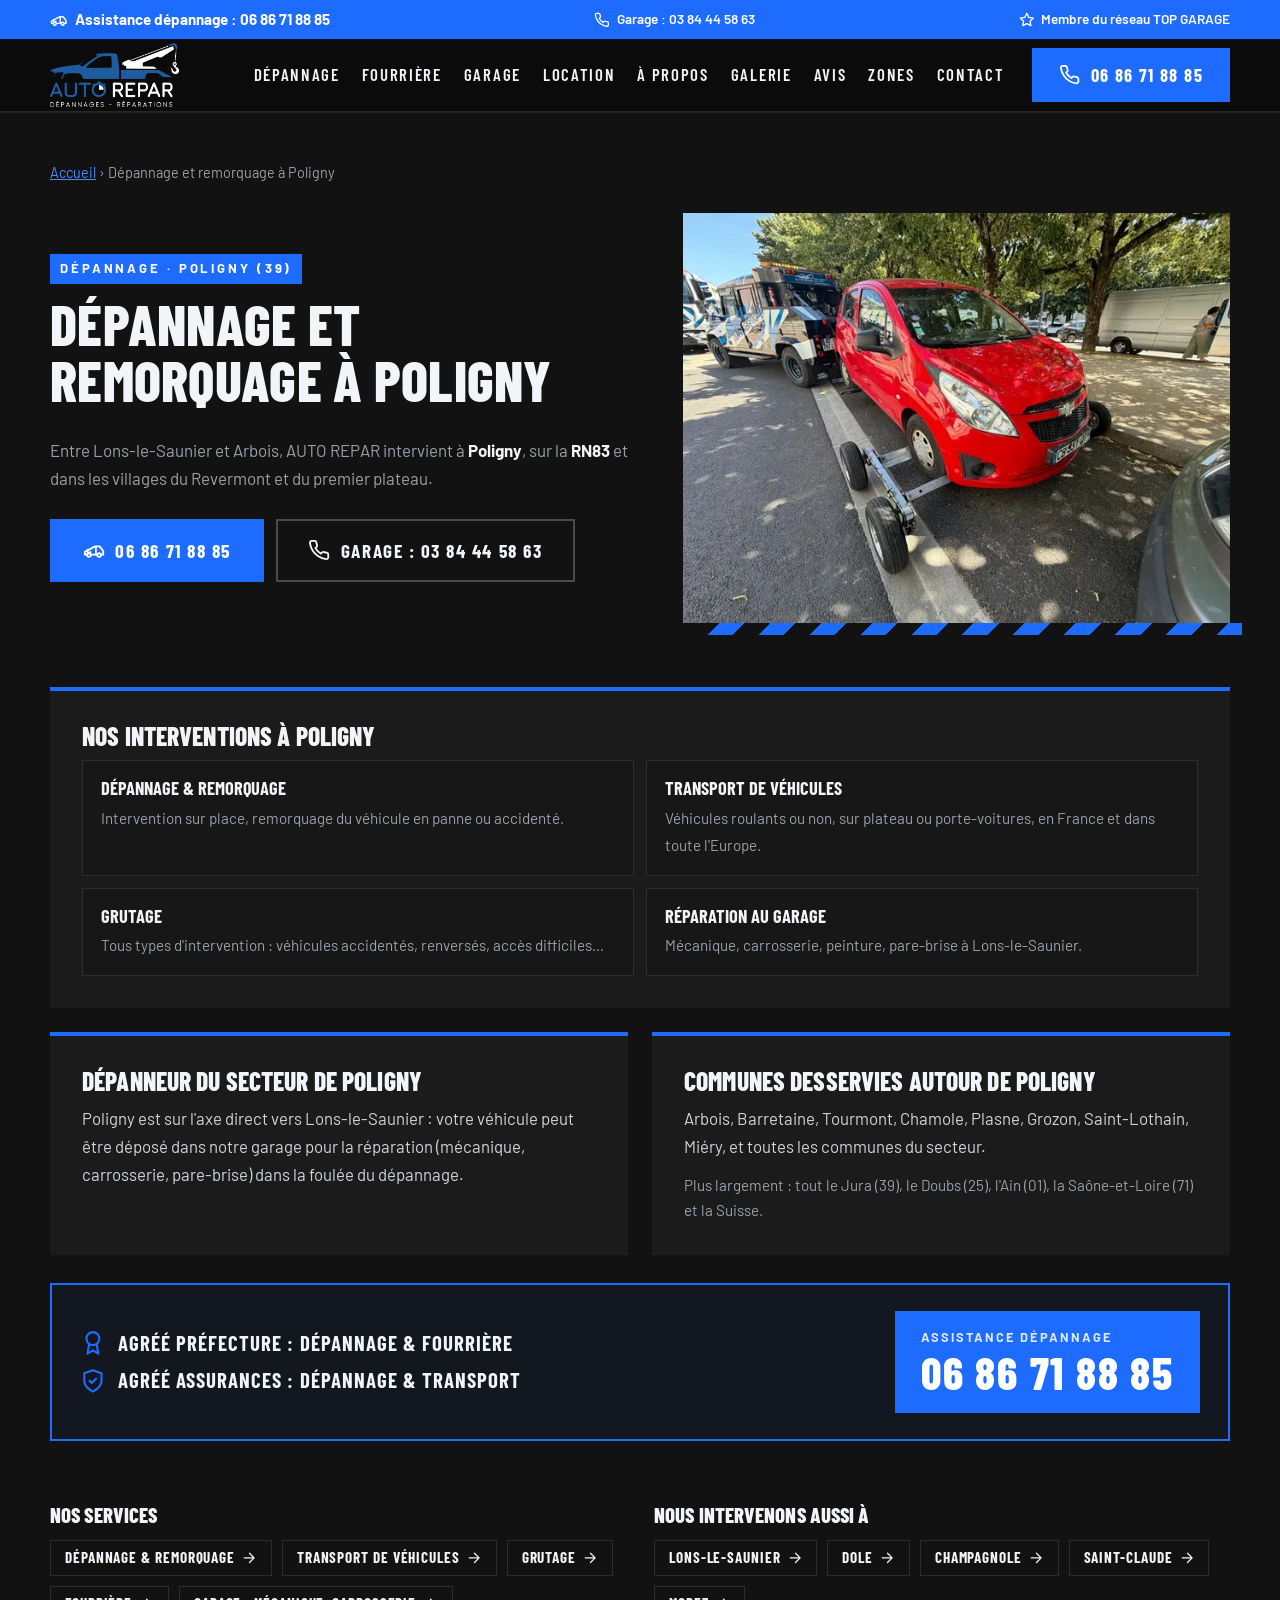
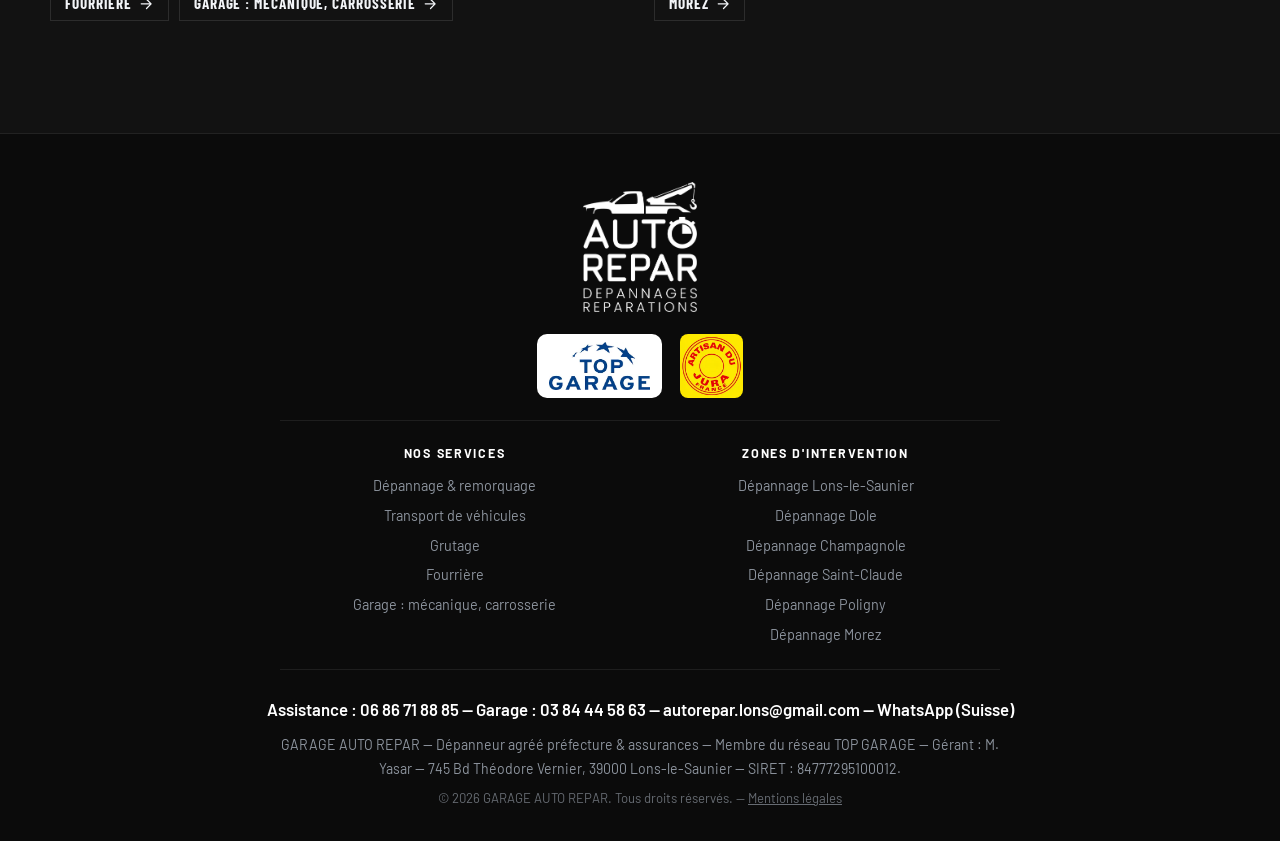
<file: depannage-poligny.html>
<!DOCTYPE html>
<html lang="fr">
<head>
<meta charset="UTF-8">
<meta name="viewport" content="width=device-width, initial-scale=1">
<title>Dépannage &amp; remorquage à Poligny (39) | AUTO REPAR</title>
<meta name="description" content="Dépannage et remorquage à Poligny et Arbois : Barretaine, Tourmont, Chamole, Plasne. Dépanneur agréé préfecture et assurances, garage à Lons-le-Saunier. 06 86 71 88 85.">
<meta name="robots" content="index, follow">
<meta name="author" content="GARAGE AUTO REPAR - Serkan Yasar">
<meta name="theme-color" content="#121212">
<link rel="canonical" href="https://www.autorepar-depannage.com/depannage-poligny.html">
<link rel="icon" href="favicon.ico" sizes="48x48">
<link rel="icon" href="favicon-192.png" type="image/png" sizes="192x192">
<link rel="apple-touch-icon" href="apple-touch-icon.png">

<meta property="og:type" content="website">
<meta property="og:site_name" content="AUTO REPAR">
<meta property="og:title" content="Dépannage &amp; remorquage à Poligny (39) | AUTO REPAR">
<meta property="og:description" content="Dépannage et remorquage à Poligny et Arbois : Barretaine, Tourmont, Chamole, Plasne. Dépanneur agréé préfecture et assurances, garage à Lons-le-Saunier. 06 86 71 88 85.">
<meta property="og:locale" content="fr_FR">
<meta property="og:url" content="https://www.autorepar-depannage.com/depannage-poligny.html">
<meta property="og:image" content="https://www.autorepar-depannage.com/images/camion.png">
<meta name="twitter:card" content="summary_large_image">

<link rel="preconnect" href="https://fonts.googleapis.com">
<link rel="preconnect" href="https://fonts.gstatic.com" crossorigin>
<link href="https://fonts.googleapis.com/css2?family=Barlow+Condensed:wght@600;700;800&family=Barlow:wght@400;500;600;700&display=swap" rel="stylesheet">

<link rel="stylesheet" href="css/base.css">
<link rel="stylesheet" href="css/theme.css">
<link rel="stylesheet" href="css/pages.css">

<script type="application/ld+json">
{
  "@context": "https://schema.org",
  "@graph": [
    {
      "@type": "Service",
      "name": "Dépannage et remorquage à Poligny",
      "url": "https://www.autorepar-depannage.com/depannage-poligny.html",
      "provider": {
        "@id": "https://www.autorepar-depannage.com/#garage"
      },
      "areaServed": {
        "@type": "City",
        "name": "Poligny",
        "address": {
          "@type": "PostalAddress",
          "postalCode": "39800",
          "addressRegion": "Jura",
          "addressCountry": "FR"
        }
      }
    },
    {
      "@type": "BreadcrumbList",
      "itemListElement": [
        {
          "@type": "ListItem",
          "position": 1,
          "name": "Accueil",
          "item": "https://www.autorepar-depannage.com/"
        },
        {
          "@type": "ListItem",
          "position": 2,
          "name": "Dépannage et remorquage à Poligny",
          "item": "https://www.autorepar-depannage.com/depannage-poligny.html"
        }
      ]
    }
  ]
}
</script>
</head>
<body>

<svg xmlns="http://www.w3.org/2000/svg" class="sprite" aria-hidden="true" focusable="false">
  <symbol id="i-phone" viewBox="0 0 24 24"><path d="M22 16.92v3a2 2 0 0 1-2.18 2 19.79 19.79 0 0 1-8.63-3.07 19.5 19.5 0 0 1-6-6 19.79 19.79 0 0 1-3.07-8.67A2 2 0 0 1 4.11 2h3a2 2 0 0 1 2 1.72c.13.96.36 1.9.7 2.81a2 2 0 0 1-.45 2.11L8.09 9.91a16 16 0 0 0 6 6l1.27-1.27a2 2 0 0 1 2.11-.45c.91.34 1.85.57 2.81.7A2 2 0 0 1 22 16.92z"/></symbol>
  <symbol id="i-pin" viewBox="0 0 24 24"><path d="M20 10c0 6-8 12-8 12s-8-6-8-12a8 8 0 0 1 16 0Z"/><circle cx="12" cy="10" r="3"/></symbol>
  <symbol id="i-clock" viewBox="0 0 24 24"><circle cx="12" cy="12" r="10"/><path d="M12 6v6l4 2"/></symbol>
  <symbol id="i-mail" viewBox="0 0 24 24"><rect x="2" y="4" width="20" height="16" rx="2"/><path d="m22 7-10 6L2 7"/></symbol>
  <symbol id="i-gear" viewBox="0 0 24 24"><circle cx="12" cy="12" r="3"/><path d="M19.4 15a1.65 1.65 0 0 0 .33 1.82l.06.06a2 2 0 1 1-2.83 2.83l-.06-.06a1.65 1.65 0 0 0-1.82-.33 1.65 1.65 0 0 0-1 1.51V21a2 2 0 1 1-4 0v-.09A1.65 1.65 0 0 0 9 19.4a1.65 1.65 0 0 0-1.82.33l-.06.06a2 2 0 1 1-2.83-2.83l.06-.06a1.65 1.65 0 0 0 .33-1.82 1.65 1.65 0 0 0-1.51-1H3a2 2 0 1 1 0-4h.09A1.65 1.65 0 0 0 4.6 9a1.65 1.65 0 0 0-.33-1.82l-.06-.06a2 2 0 1 1 2.83-2.83l.06.06a1.65 1.65 0 0 0 1.82.33H9a1.65 1.65 0 0 0 1-1.51V3a2 2 0 1 1 4 0v.09a1.65 1.65 0 0 0 1 1.51 1.65 1.65 0 0 0 1.82-.33l.06-.06a2 2 0 1 1 2.83 2.83l-.06.06a1.65 1.65 0 0 0-.33 1.82V9a1.65 1.65 0 0 0 1.51 1H21a2 2 0 1 1 0 4h-.09a1.65 1.65 0 0 0-1.51 1z"/></symbol>
  <symbol id="i-truck" viewBox="0 0 24 24"><path d="M14 17V6H2v11h2"/><path d="M14 9h4l4 4.5V17h-2"/><path d="M8.5 17h7"/><circle cx="6.5" cy="17.5" r="2"/><circle cx="17.5" cy="17.5" r="2"/></symbol>
  <symbol id="i-tow" viewBox="0 0 24 24"><path d="M14 17V8h4l4 5v4h-2"/><path d="M14 17H9M4 17H2v-3l11-6"/><path d="M5 11.5v2.5a1.5 1.5 0 1 0 3 0"/><circle cx="6.5" cy="17.5" r="2"/><circle cx="17.5" cy="17.5" r="2"/></symbol>
  <symbol id="i-crane" viewBox="0 0 24 24"><path d="M3 21h9M7 21V3M7 3h14M7 7l4-4M3 7h4"/><path d="M18 3v8"/><path d="M16 11h4v3h-4z"/></symbol>
  <symbol id="i-badge" viewBox="0 0 24 24"><circle cx="12" cy="8" r="6"/><path d="M15.5 13 17 22l-5-3-5 3 1.5-9"/></symbol>
  <symbol id="i-shield" viewBox="0 0 24 24"><path d="M12 22s8-4 8-10V5l-8-3-8 3v7c0 6 8 10 8 10z"/><path d="m9 12 2 2 4-4"/></symbol>
  <symbol id="i-user" viewBox="0 0 24 24"><circle cx="12" cy="8" r="4"/><path d="M4 21a8 8 0 0 1 16 0"/></symbol>
  <symbol id="i-car" viewBox="0 0 24 24"><path d="M5 17H3v-5l2.5-5h11l3 5H21v5h-2"/><path d="M3 12h18M9 17h6"/><circle cx="7" cy="17" r="2"/><circle cx="17" cy="17" r="2"/></symbol>
  <symbol id="i-vintage" viewBox="0 0 24 24"><path d="M3.5 16H2v-3l3-1 3-4h7l3 4 4 1v3h-1.5M8.5 16h7"/><path d="M8 8v4M2 12h20"/><circle cx="6" cy="16.5" r="2.5"/><circle cx="18" cy="16.5" r="2.5"/></symbol>
  <symbol id="i-hammer" viewBox="0 0 24 24"><path d="m15 12-8.5 8.5a2.12 2.12 0 1 1-3-3L12 9"/><path d="M17.64 15 22 10.64M20.91 11.7l-1.25-1.25c-.6-.6-.93-1.4-.93-2.25v-.86L16.01 4.6a5.56 5.56 0 0 0-3.94-1.64H9l.92.82A6.18 6.18 0 0 1 12 8.4v1.56l2 2h2.47l2.26 1.91"/></symbol>
  <symbol id="i-paint" viewBox="0 0 24 24"><rect x="3" y="3" width="16" height="6" rx="1"/><path d="M19 6h2v5h-9v4"/><rect x="10" y="15" width="4" height="7" rx="1"/></symbol>
  <symbol id="i-glass" viewBox="0 0 24 24"><path d="M3 8c3-2.5 15-2.5 18 0l-2 10H5z"/><path d="M8.5 14l3-3M12.5 15l4-4"/></symbol>
  <symbol id="i-star" viewBox="0 0 24 24"><path d="m12 2 3.09 6.26L22 9.27l-5 4.87 1.18 6.88L12 17.77l-6.18 3.25L7 14.14 2 9.27l6.91-1.01z"/></symbol>
  <symbol id="i-file" viewBox="0 0 24 24"><path d="M14 2H6a2 2 0 0 0-2 2v16a2 2 0 0 0 2 2h12a2 2 0 0 0 2-2V8z"/><path d="M14 2v6h6M8 13h8M8 17h5"/></symbol>
  <symbol id="i-arrow" viewBox="0 0 24 24"><path d="M5 12h14M13 5l7 7-7 7"/></symbol>
  <symbol id="i-whatsapp" viewBox="0 0 24 24"><path d="M3 21l1.65-4.2A9 9 0 1 1 8 20z"/><path d="M9 8.5c0 3.5 3 6.5 6.5 6.5l1-1.6-2-1-1 1a5 5 0 0 1-2.9-2.9l1-1-1-2z"/></symbol>
  <symbol id="i-menu" viewBox="0 0 24 24"><path d="M3 6h18M3 12h18M3 18h18"/></symbol>
  <symbol id="i-close" viewBox="0 0 24 24"><path d="M18 6 6 18M6 6l12 12"/></symbol>
</svg>


<a class="skip-link" href="#main">Aller au contenu</a>

<!-- ===== BARRE SUPÉRIEURE ===== -->
<div class="topbar">
  <div class="container topbar__inner">
    <a href="tel:+33686718885" class="topbar__phone">
      <svg class="icon"><use href="#i-tow"/></svg> Assistance dépannage : 06 86 71 88 85
    </a>
    <a href="tel:+33384445863" class="topbar__hours">
      <svg class="icon"><use href="#i-phone"/></svg> Garage : 03 84 44 58 63
    </a>
    <span class="topbar__network">
      <svg class="icon"><use href="#i-star"/></svg> Membre du réseau TOP GARAGE
    </span>
  </div>
</div>

<!-- ===== EN-TÊTE / NAVIGATION ===== -->
<header class="site-header">
  <div class="container site-header__inner">
    <a class="brand" href="./" aria-label="AUTO REPAR - retour à l'accueil">
      <img class="brand__logo" src="images/logo-auto-repar.webp" width="482" height="240"
           alt="Auto Repar - Dépannages, Réparations">
    </a>

    <button class="nav-toggle" type="button" aria-expanded="false" aria-controls="site-nav">
      <svg class="icon nav-toggle__open"><use href="#i-menu"/></svg>
      <svg class="icon nav-toggle__close"><use href="#i-close"/></svg>
      <span class="sr-only">Ouvrir le menu</span>
    </button>

    <nav class="site-nav" id="site-nav" aria-label="Navigation principale">
      <ul class="site-nav__list">
        <li><a href="./#depannage">Dépannage</a></li>
        <li><a href="fourriere.html">Fourrière</a></li>
        <li><a href="./#services">Garage</a></li>
        <li><a href="./#location">Location</a></li>
        <li><a href="./#a-propos">À propos</a></li>
        <li><a href="./#galerie">Galerie</a></li>
        <li><a href="./#avis">Avis</a></li>
        <li><a href="./#zones">Zones</a></li>
        <li><a href="./#contact">Contact</a></li>
      </ul>
      <a href="tel:+33686718885" class="btn btn--primary site-nav__cta">
        <svg class="icon"><use href="#i-phone"/></svg> 06 86 71 88 85
      </a>
    </nav>
  </div>
</header>

<main id="main">

  <section class="section page">
    <div class="container">
      <nav class="page-crumbs" aria-label="Fil d'Ariane"><a href="./">Accueil</a> <span aria-hidden="true">›</span> Dépannage et remorquage à Poligny</nav>

      <div class="page-hero">
        <header class="section__header page-hero__text">
          <p class="section__kicker">Dépannage · Poligny (39)</p>
          <h1 class="section__title">Dépannage et remorquage à Poligny</h1>
          <p class="section__intro">Entre Lons-le-Saunier et Arbois, AUTO REPAR intervient à <strong>Poligny</strong>, sur la <strong>RN83</strong> et dans les villages du Revermont et du premier plateau.</p>
          <div class="page-hero__actions">
            <a href="tel:+33686718885" class="btn btn--primary btn--lg"><svg class="icon"><use href="#i-tow"/></svg> 06 86 71 88 85</a>
            <a href="tel:+33384445863" class="btn btn--secondary btn--lg"><svg class="icon"><use href="#i-phone"/></svg> Garage : 03 84 44 58 63</a>
          </div>
        </header>
        <figure class="page-hero__media">
          <img src="images/photos/remorquage-voiture-chariot-depanneuse-640.webp" width="640" height="480" fetchpriority="high"
               alt="Remorquage d'une voiture sur chariot par Auto Repar">
        </figure>
      </div>

      <div class="page-blocks">
        <div class="page-block page-block--wide">
          <h2 class="page-block__title">Nos interventions à Poligny</h2>
          <ul class="page-services">
            <li><a href="depannage-remorquage.html"><strong>Dépannage &amp; remorquage</strong><span>Intervention sur place, remorquage du véhicule en panne ou accidenté.</span></a></li>
            <li><a href="transport-vehicules.html"><strong>Transport de véhicules</strong><span>Véhicules roulants ou non, sur plateau ou porte-voitures, en France et dans toute l'Europe.</span></a></li>
            <li><a href="grutage.html"><strong>Grutage</strong><span>Tous types d'intervention : véhicules accidentés, renversés, accès difficiles…</span></a></li>
            <li><a href="garage-lons-le-saunier.html"><strong>Réparation au garage</strong><span>Mécanique, carrosserie, peinture, pare-brise à Lons-le-Saunier.</span></a></li>
          </ul>
        </div>
        <div class="page-block">
          <h2 class="page-block__title">Dépanneur du secteur de Poligny</h2>
          <p>Poligny est sur l'axe direct vers Lons-le-Saunier : votre véhicule peut être déposé dans notre garage pour la réparation (mécanique, carrosserie, pare-brise) dans la foulée du dépannage.</p>
        </div>
        <div class="page-block">
          <h2 class="page-block__title">Communes desservies autour de Poligny</h2>
          <p>Arbois, Barretaine, Tourmont, Chamole, Plasne, Grozon, Saint-Lothain, Miéry, et toutes les communes du secteur.</p>
          <p class="page-muted">Plus largement : tout le Jura (39), le Doubs (25), l'Ain (01), la Saône-et-Loire (71) et la Suisse.</p>
        </div>
      </div>

      <div class="tow__band">
        <ul class="tow__labels">
          <li><svg class="icon"><use href="#i-badge"/></svg> Agréé préfecture : dépannage &amp; fourrière</li>
          <li><svg class="icon"><use href="#i-shield"/></svg> Agréé assurances : dépannage &amp; transport</li>
        </ul>
        <a href="tel:+33686718885" class="tow__call">
          <span class="tow__call-label">Assistance dépannage</span>
          <span class="tow__call-number">06 86 71 88 85</span>
        </a>
      </div>

      <div class="page-links">
        <div>
          <h2 class="page-links__title">Nos services</h2>
          <ul class="page-links__list">
          <li><a href="depannage-remorquage.html">Dépannage &amp; remorquage <svg class="icon"><use href="#i-arrow"/></svg></a></li>
          <li><a href="transport-vehicules.html">Transport de véhicules <svg class="icon"><use href="#i-arrow"/></svg></a></li>
          <li><a href="grutage.html">Grutage <svg class="icon"><use href="#i-arrow"/></svg></a></li>
          <li><a href="fourriere.html">Fourrière <svg class="icon"><use href="#i-arrow"/></svg></a></li>
          <li><a href="garage-lons-le-saunier.html">Garage : mécanique, carrosserie <svg class="icon"><use href="#i-arrow"/></svg></a></li>
          </ul>
        </div>
        <div>
          <h2 class="page-links__title">Nous intervenons aussi à</h2>
          <ul class="page-links__list">
          <li><a href="depannage-lons-le-saunier.html">Lons-le-Saunier <svg class="icon"><use href="#i-arrow"/></svg></a></li>
          <li><a href="depannage-dole.html">Dole <svg class="icon"><use href="#i-arrow"/></svg></a></li>
          <li><a href="depannage-champagnole.html">Champagnole <svg class="icon"><use href="#i-arrow"/></svg></a></li>
          <li><a href="depannage-saint-claude.html">Saint-Claude <svg class="icon"><use href="#i-arrow"/></svg></a></li>
          <li><a href="depannage-morez.html">Morez <svg class="icon"><use href="#i-arrow"/></svg></a></li>
          </ul>
        </div>
      </div>
    </div>
  </section>

</main>

<footer class="site-footer">
  <div class="container site-footer__inner">
    <div class="site-footer__brand">
      <img class="site-footer__logo" src="images/logo-auto-repar-blanc.webp" width="279" height="320" loading="lazy"
           alt="Auto Repar - Dépannages, Réparations">
    </div>
    <div class="site-footer__badges">
      <span class="logo-chip"><img src="images/partenaire-top-garage.webp" width="324" height="155" alt="Partenaire réseau Top Garage" loading="lazy"></span>
      <img src="images/artisan-du-jura.webp" width="224" height="228" alt="Artisan du Jura France" loading="lazy" class="site-footer__jura">
    </div>
    <nav class="site-footer__nav" aria-label="Services et zones d'intervention">
      <div>
        <p class="site-footer__nav-title">Nos services</p>
        <ul>
          <li><a href="depannage-remorquage.html">Dépannage &amp; remorquage</a></li>
          <li><a href="transport-vehicules.html">Transport de véhicules</a></li>
          <li><a href="grutage.html">Grutage</a></li>
          <li><a href="fourriere.html">Fourrière</a></li>
          <li><a href="garage-lons-le-saunier.html">Garage : mécanique, carrosserie</a></li>
        </ul>
      </div>
      <div>
        <p class="site-footer__nav-title">Zones d'intervention</p>
        <ul>
          <li><a href="depannage-lons-le-saunier.html">Dépannage Lons-le-Saunier</a></li>
          <li><a href="depannage-dole.html">Dépannage Dole</a></li>
          <li><a href="depannage-champagnole.html">Dépannage Champagnole</a></li>
          <li><a href="depannage-saint-claude.html">Dépannage Saint-Claude</a></li>
          <li><a href="depannage-poligny.html">Dépannage Poligny</a></li>
          <li><a href="depannage-morez.html">Dépannage Morez</a></li>
        </ul>
      </div>
    </nav>
    <p class="site-footer__contact">
      Assistance : <a href="tel:+33686718885">06 86 71 88 85</a> —
      Garage : <a href="tel:+33384445863">03 84 44 58 63</a> —
      <a href="mailto:autorepar.lons@gmail.com">autorepar.lons@gmail.com</a> —
      <a href="https://wa.me/33686718885?text=Bonjour%2C%20je%20vous%20contacte%20depuis%20la%20Suisse%20pour%20une%20demande." target="_blank" rel="noopener">WhatsApp (Suisse)</a>
    </p>
    <p class="site-footer__legal">
      GARAGE AUTO REPAR — Dépanneur agréé préfecture &amp; assurances — Membre du réseau TOP GARAGE —
      Gérant : M. Yasar — 745 Bd Théodore Vernier, 39000 Lons-le-Saunier — SIRET : 84777295100012.
    </p>
    <p class="site-footer__copy">&copy; <span id="year">2026</span> GARAGE AUTO REPAR. Tous droits réservés. — <a href="mentions-legales.html">Mentions légales</a></p>
  </div>
</footer>

<!-- Barre d'appel fixe sur mobile -->
<div class="callbar">
  <a href="tel:+33686718885" class="callbar__main"><svg class="icon"><use href="#i-tow"/></svg> Dépannage</a>
  <a href="tel:+33384445863" class="callbar__alt"><svg class="icon"><use href="#i-phone"/></svg> Garage</a>
</div>

<script src="js/main.js" defer></script>
</body>
</html>
</file>
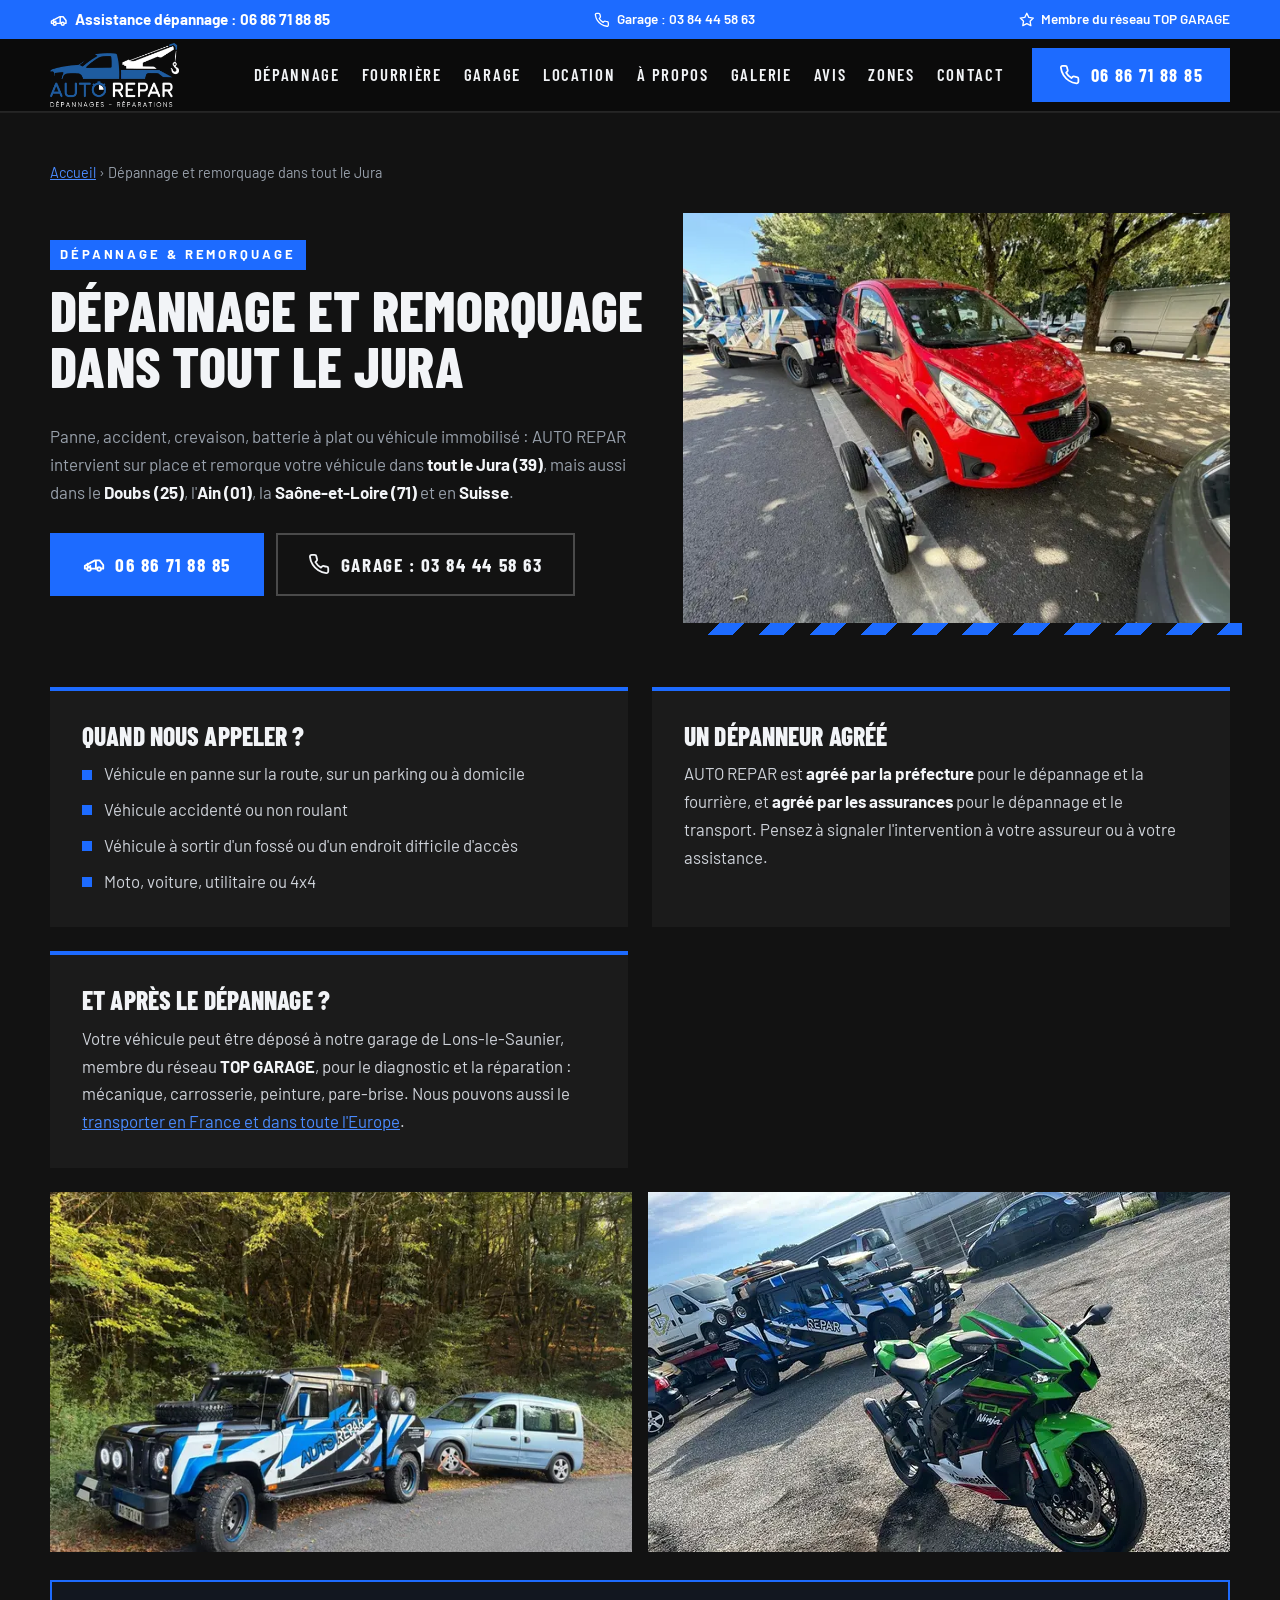
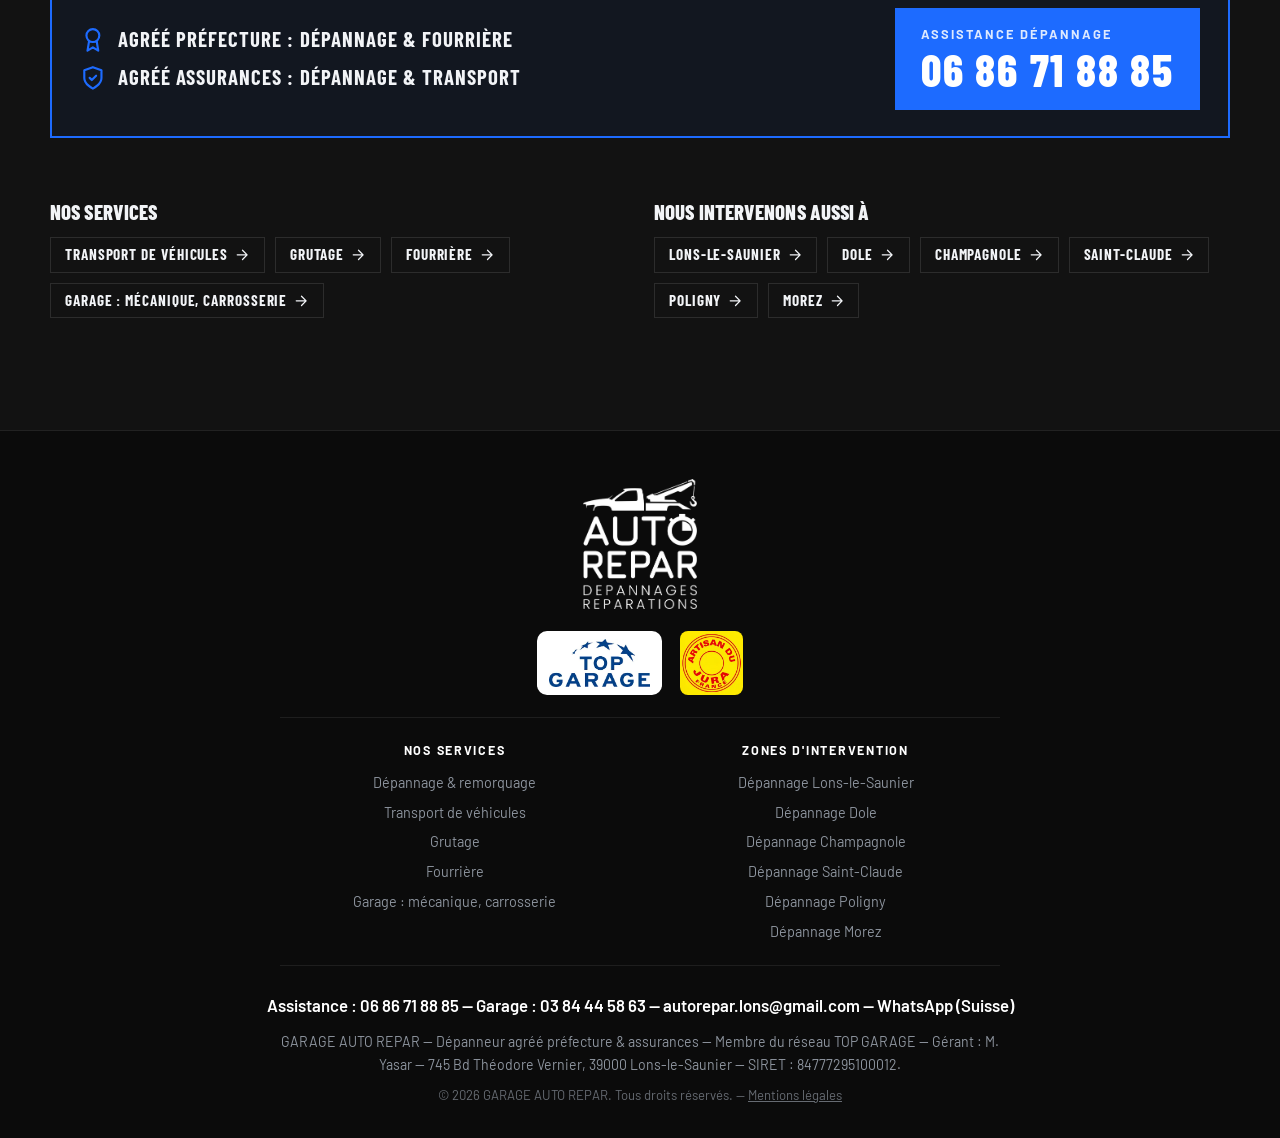
<file: depannage-remorquage.html>
<!DOCTYPE html>
<html lang="fr">
<head>
<meta charset="UTF-8">
<meta name="viewport" content="width=device-width, initial-scale=1">
<title>Dépannage &amp; remorquage dans le Jura (39) | AUTO REPAR Lons-le-Saunier</title>
<meta name="description" content="Dépannage et remorquage de voitures, utilitaires et motos dans tout le Jura, le Doubs, l'Ain, la Saône-et-Loire et en Suisse. Dépanneur agréé préfecture et assurances basé à Lons-le-Saunier : 06 86 71 88 85.">
<meta name="robots" content="index, follow">
<meta name="author" content="GARAGE AUTO REPAR - Serkan Yasar">
<meta name="theme-color" content="#121212">
<link rel="canonical" href="https://www.autorepar-depannage.com/depannage-remorquage.html">
<link rel="icon" href="favicon.ico" sizes="48x48">
<link rel="icon" href="favicon-192.png" type="image/png" sizes="192x192">
<link rel="apple-touch-icon" href="apple-touch-icon.png">

<meta property="og:type" content="website">
<meta property="og:site_name" content="AUTO REPAR">
<meta property="og:title" content="Dépannage &amp; remorquage dans le Jura (39) | AUTO REPAR Lons-le-Saunier">
<meta property="og:description" content="Dépannage et remorquage de voitures, utilitaires et motos dans tout le Jura, le Doubs, l'Ain, la Saône-et-Loire et en Suisse. Dépanneur agréé préfecture et assurances basé à Lons-le-Saunier : 06 86 71 88 85.">
<meta property="og:locale" content="fr_FR">
<meta property="og:url" content="https://www.autorepar-depannage.com/depannage-remorquage.html">
<meta property="og:image" content="https://www.autorepar-depannage.com/images/camion.png">
<meta name="twitter:card" content="summary_large_image">

<link rel="preconnect" href="https://fonts.googleapis.com">
<link rel="preconnect" href="https://fonts.gstatic.com" crossorigin>
<link href="https://fonts.googleapis.com/css2?family=Barlow+Condensed:wght@600;700;800&family=Barlow:wght@400;500;600;700&display=swap" rel="stylesheet">

<link rel="stylesheet" href="css/base.css">
<link rel="stylesheet" href="css/theme.css">
<link rel="stylesheet" href="css/pages.css">

<script type="application/ld+json">
{
  "@context": "https://schema.org",
  "@graph": [
    {
      "@type": "Service",
      "name": "Dépannage et remorquage de véhicules",
      "url": "https://www.autorepar-depannage.com/depannage-remorquage.html",
      "provider": {
        "@id": "https://www.autorepar-depannage.com/#garage"
      },
      "areaServed": {
        "@type": "AdministrativeArea",
        "name": "Jura (39)"
      }
    },
    {
      "@type": "BreadcrumbList",
      "itemListElement": [
        {
          "@type": "ListItem",
          "position": 1,
          "name": "Accueil",
          "item": "https://www.autorepar-depannage.com/"
        },
        {
          "@type": "ListItem",
          "position": 2,
          "name": "Dépannage et remorquage dans tout le Jura",
          "item": "https://www.autorepar-depannage.com/depannage-remorquage.html"
        }
      ]
    }
  ]
}
</script>
</head>
<body>

<svg xmlns="http://www.w3.org/2000/svg" class="sprite" aria-hidden="true" focusable="false">
  <symbol id="i-phone" viewBox="0 0 24 24"><path d="M22 16.92v3a2 2 0 0 1-2.18 2 19.79 19.79 0 0 1-8.63-3.07 19.5 19.5 0 0 1-6-6 19.79 19.79 0 0 1-3.07-8.67A2 2 0 0 1 4.11 2h3a2 2 0 0 1 2 1.72c.13.96.36 1.9.7 2.81a2 2 0 0 1-.45 2.11L8.09 9.91a16 16 0 0 0 6 6l1.27-1.27a2 2 0 0 1 2.11-.45c.91.34 1.85.57 2.81.7A2 2 0 0 1 22 16.92z"/></symbol>
  <symbol id="i-pin" viewBox="0 0 24 24"><path d="M20 10c0 6-8 12-8 12s-8-6-8-12a8 8 0 0 1 16 0Z"/><circle cx="12" cy="10" r="3"/></symbol>
  <symbol id="i-clock" viewBox="0 0 24 24"><circle cx="12" cy="12" r="10"/><path d="M12 6v6l4 2"/></symbol>
  <symbol id="i-mail" viewBox="0 0 24 24"><rect x="2" y="4" width="20" height="16" rx="2"/><path d="m22 7-10 6L2 7"/></symbol>
  <symbol id="i-gear" viewBox="0 0 24 24"><circle cx="12" cy="12" r="3"/><path d="M19.4 15a1.65 1.65 0 0 0 .33 1.82l.06.06a2 2 0 1 1-2.83 2.83l-.06-.06a1.65 1.65 0 0 0-1.82-.33 1.65 1.65 0 0 0-1 1.51V21a2 2 0 1 1-4 0v-.09A1.65 1.65 0 0 0 9 19.4a1.65 1.65 0 0 0-1.82.33l-.06.06a2 2 0 1 1-2.83-2.83l.06-.06a1.65 1.65 0 0 0 .33-1.82 1.65 1.65 0 0 0-1.51-1H3a2 2 0 1 1 0-4h.09A1.65 1.65 0 0 0 4.6 9a1.65 1.65 0 0 0-.33-1.82l-.06-.06a2 2 0 1 1 2.83-2.83l.06.06a1.65 1.65 0 0 0 1.82.33H9a1.65 1.65 0 0 0 1-1.51V3a2 2 0 1 1 4 0v.09a1.65 1.65 0 0 0 1 1.51 1.65 1.65 0 0 0 1.82-.33l.06-.06a2 2 0 1 1 2.83 2.83l-.06.06a1.65 1.65 0 0 0-.33 1.82V9a1.65 1.65 0 0 0 1.51 1H21a2 2 0 1 1 0 4h-.09a1.65 1.65 0 0 0-1.51 1z"/></symbol>
  <symbol id="i-truck" viewBox="0 0 24 24"><path d="M14 17V6H2v11h2"/><path d="M14 9h4l4 4.5V17h-2"/><path d="M8.5 17h7"/><circle cx="6.5" cy="17.5" r="2"/><circle cx="17.5" cy="17.5" r="2"/></symbol>
  <symbol id="i-tow" viewBox="0 0 24 24"><path d="M14 17V8h4l4 5v4h-2"/><path d="M14 17H9M4 17H2v-3l11-6"/><path d="M5 11.5v2.5a1.5 1.5 0 1 0 3 0"/><circle cx="6.5" cy="17.5" r="2"/><circle cx="17.5" cy="17.5" r="2"/></symbol>
  <symbol id="i-crane" viewBox="0 0 24 24"><path d="M3 21h9M7 21V3M7 3h14M7 7l4-4M3 7h4"/><path d="M18 3v8"/><path d="M16 11h4v3h-4z"/></symbol>
  <symbol id="i-badge" viewBox="0 0 24 24"><circle cx="12" cy="8" r="6"/><path d="M15.5 13 17 22l-5-3-5 3 1.5-9"/></symbol>
  <symbol id="i-shield" viewBox="0 0 24 24"><path d="M12 22s8-4 8-10V5l-8-3-8 3v7c0 6 8 10 8 10z"/><path d="m9 12 2 2 4-4"/></symbol>
  <symbol id="i-user" viewBox="0 0 24 24"><circle cx="12" cy="8" r="4"/><path d="M4 21a8 8 0 0 1 16 0"/></symbol>
  <symbol id="i-car" viewBox="0 0 24 24"><path d="M5 17H3v-5l2.5-5h11l3 5H21v5h-2"/><path d="M3 12h18M9 17h6"/><circle cx="7" cy="17" r="2"/><circle cx="17" cy="17" r="2"/></symbol>
  <symbol id="i-vintage" viewBox="0 0 24 24"><path d="M3.5 16H2v-3l3-1 3-4h7l3 4 4 1v3h-1.5M8.5 16h7"/><path d="M8 8v4M2 12h20"/><circle cx="6" cy="16.5" r="2.5"/><circle cx="18" cy="16.5" r="2.5"/></symbol>
  <symbol id="i-hammer" viewBox="0 0 24 24"><path d="m15 12-8.5 8.5a2.12 2.12 0 1 1-3-3L12 9"/><path d="M17.64 15 22 10.64M20.91 11.7l-1.25-1.25c-.6-.6-.93-1.4-.93-2.25v-.86L16.01 4.6a5.56 5.56 0 0 0-3.94-1.64H9l.92.82A6.18 6.18 0 0 1 12 8.4v1.56l2 2h2.47l2.26 1.91"/></symbol>
  <symbol id="i-paint" viewBox="0 0 24 24"><rect x="3" y="3" width="16" height="6" rx="1"/><path d="M19 6h2v5h-9v4"/><rect x="10" y="15" width="4" height="7" rx="1"/></symbol>
  <symbol id="i-glass" viewBox="0 0 24 24"><path d="M3 8c3-2.5 15-2.5 18 0l-2 10H5z"/><path d="M8.5 14l3-3M12.5 15l4-4"/></symbol>
  <symbol id="i-star" viewBox="0 0 24 24"><path d="m12 2 3.09 6.26L22 9.27l-5 4.87 1.18 6.88L12 17.77l-6.18 3.25L7 14.14 2 9.27l6.91-1.01z"/></symbol>
  <symbol id="i-file" viewBox="0 0 24 24"><path d="M14 2H6a2 2 0 0 0-2 2v16a2 2 0 0 0 2 2h12a2 2 0 0 0 2-2V8z"/><path d="M14 2v6h6M8 13h8M8 17h5"/></symbol>
  <symbol id="i-arrow" viewBox="0 0 24 24"><path d="M5 12h14M13 5l7 7-7 7"/></symbol>
  <symbol id="i-whatsapp" viewBox="0 0 24 24"><path d="M3 21l1.65-4.2A9 9 0 1 1 8 20z"/><path d="M9 8.5c0 3.5 3 6.5 6.5 6.5l1-1.6-2-1-1 1a5 5 0 0 1-2.9-2.9l1-1-1-2z"/></symbol>
  <symbol id="i-menu" viewBox="0 0 24 24"><path d="M3 6h18M3 12h18M3 18h18"/></symbol>
  <symbol id="i-close" viewBox="0 0 24 24"><path d="M18 6 6 18M6 6l12 12"/></symbol>
</svg>


<a class="skip-link" href="#main">Aller au contenu</a>

<!-- ===== BARRE SUPÉRIEURE ===== -->
<div class="topbar">
  <div class="container topbar__inner">
    <a href="tel:+33686718885" class="topbar__phone">
      <svg class="icon"><use href="#i-tow"/></svg> Assistance dépannage : 06 86 71 88 85
    </a>
    <a href="tel:+33384445863" class="topbar__hours">
      <svg class="icon"><use href="#i-phone"/></svg> Garage : 03 84 44 58 63
    </a>
    <span class="topbar__network">
      <svg class="icon"><use href="#i-star"/></svg> Membre du réseau TOP GARAGE
    </span>
  </div>
</div>

<!-- ===== EN-TÊTE / NAVIGATION ===== -->
<header class="site-header">
  <div class="container site-header__inner">
    <a class="brand" href="./" aria-label="AUTO REPAR - retour à l'accueil">
      <img class="brand__logo" src="images/logo-auto-repar.webp" width="482" height="240"
           alt="Auto Repar - Dépannages, Réparations">
    </a>

    <button class="nav-toggle" type="button" aria-expanded="false" aria-controls="site-nav">
      <svg class="icon nav-toggle__open"><use href="#i-menu"/></svg>
      <svg class="icon nav-toggle__close"><use href="#i-close"/></svg>
      <span class="sr-only">Ouvrir le menu</span>
    </button>

    <nav class="site-nav" id="site-nav" aria-label="Navigation principale">
      <ul class="site-nav__list">
        <li><a href="./#depannage">Dépannage</a></li>
        <li><a href="fourriere.html">Fourrière</a></li>
        <li><a href="./#services">Garage</a></li>
        <li><a href="./#location">Location</a></li>
        <li><a href="./#a-propos">À propos</a></li>
        <li><a href="./#galerie">Galerie</a></li>
        <li><a href="./#avis">Avis</a></li>
        <li><a href="./#zones">Zones</a></li>
        <li><a href="./#contact">Contact</a></li>
      </ul>
      <a href="tel:+33686718885" class="btn btn--primary site-nav__cta">
        <svg class="icon"><use href="#i-phone"/></svg> 06 86 71 88 85
      </a>
    </nav>
  </div>
</header>

<main id="main">

  <section class="section page">
    <div class="container">
      <nav class="page-crumbs" aria-label="Fil d'Ariane"><a href="./">Accueil</a> <span aria-hidden="true">›</span> Dépannage et remorquage dans tout le Jura</nav>

      <div class="page-hero">
        <header class="section__header page-hero__text">
          <p class="section__kicker">Dépannage &amp; remorquage</p>
          <h1 class="section__title">Dépannage et remorquage dans tout le Jura</h1>
          <p class="section__intro">Panne, accident, crevaison, batterie à plat ou véhicule immobilisé : AUTO REPAR intervient sur place et remorque votre véhicule dans <strong>tout le Jura (39)</strong>, mais aussi dans le <strong>Doubs (25)</strong>, l'<strong>Ain (01)</strong>, la <strong>Saône-et-Loire (71)</strong> et en <strong>Suisse</strong>.</p>
          <div class="page-hero__actions">
            <a href="tel:+33686718885" class="btn btn--primary btn--lg"><svg class="icon"><use href="#i-tow"/></svg> 06 86 71 88 85</a>
            <a href="tel:+33384445863" class="btn btn--secondary btn--lg"><svg class="icon"><use href="#i-phone"/></svg> Garage : 03 84 44 58 63</a>
          </div>
        </header>
        <figure class="page-hero__media">
          <img src="images/photos/remorquage-voiture-chariot-depanneuse-640.webp" width="640" height="480" fetchpriority="high"
               alt="Remorquage d'une voiture sur chariot derrière une dépanneuse Auto Repar">
        </figure>
      </div>

      <div class="page-blocks">
        <div class="page-block">
          <h2 class="page-block__title">Quand nous appeler ?</h2>
          <ul class="page-list">
            <li>Véhicule en panne sur la route, sur un parking ou à domicile</li>
            <li>Véhicule accidenté ou non roulant</li>
            <li>Véhicule à sortir d'un fossé ou d'un endroit difficile d'accès</li>
            <li>Moto, voiture, utilitaire ou 4x4</li>
          </ul>
        </div>
        <div class="page-block">
          <h2 class="page-block__title">Un dépanneur agréé</h2>
          <p>AUTO REPAR est <strong>agréé par la préfecture</strong> pour le dépannage et la fourrière, et <strong>agréé par les assurances</strong> pour le dépannage et le transport. Pensez à signaler l'intervention à votre assureur ou à votre assistance.</p>
        </div>
        <div class="page-block">
          <h2 class="page-block__title">Et après le dépannage ?</h2>
          <p>Votre véhicule peut être déposé à notre garage de Lons-le-Saunier, membre du réseau <strong>TOP GARAGE</strong>, pour le diagnostic et la réparation : mécanique, carrosserie, peinture, pare-brise. Nous pouvons aussi le <a href="transport-vehicules.html">transporter en France et dans toute l'Europe</a>.</p>
        </div>
      </div>

      <div class="page-gallery">
        <figure><img src="images/photos/4x4-defender-depannage-foret-640.webp" width="640" height="480" loading="lazy"
             alt="Dépannage d'un 4x4 Defender en forêt par Auto Repar"></figure>
        <figure><img src="images/photos/moto-kawasaki-depanneuse-640.webp" width="640" height="360" loading="lazy"
             alt="Moto Kawasaki chargée sur une dépanneuse Auto Repar"></figure>
      </div>
      <div class="tow__band">
        <ul class="tow__labels">
          <li><svg class="icon"><use href="#i-badge"/></svg> Agréé préfecture : dépannage &amp; fourrière</li>
          <li><svg class="icon"><use href="#i-shield"/></svg> Agréé assurances : dépannage &amp; transport</li>
        </ul>
        <a href="tel:+33686718885" class="tow__call">
          <span class="tow__call-label">Assistance dépannage</span>
          <span class="tow__call-number">06 86 71 88 85</span>
        </a>
      </div>

      <div class="page-links">
        <div>
          <h2 class="page-links__title">Nos services</h2>
          <ul class="page-links__list">
          <li><a href="transport-vehicules.html">Transport de véhicules <svg class="icon"><use href="#i-arrow"/></svg></a></li>
          <li><a href="grutage.html">Grutage <svg class="icon"><use href="#i-arrow"/></svg></a></li>
          <li><a href="fourriere.html">Fourrière <svg class="icon"><use href="#i-arrow"/></svg></a></li>
          <li><a href="garage-lons-le-saunier.html">Garage : mécanique, carrosserie <svg class="icon"><use href="#i-arrow"/></svg></a></li>
          </ul>
        </div>
        <div>
          <h2 class="page-links__title">Nous intervenons aussi à</h2>
          <ul class="page-links__list">
          <li><a href="depannage-lons-le-saunier.html">Lons-le-Saunier <svg class="icon"><use href="#i-arrow"/></svg></a></li>
          <li><a href="depannage-dole.html">Dole <svg class="icon"><use href="#i-arrow"/></svg></a></li>
          <li><a href="depannage-champagnole.html">Champagnole <svg class="icon"><use href="#i-arrow"/></svg></a></li>
          <li><a href="depannage-saint-claude.html">Saint-Claude <svg class="icon"><use href="#i-arrow"/></svg></a></li>
          <li><a href="depannage-poligny.html">Poligny <svg class="icon"><use href="#i-arrow"/></svg></a></li>
          <li><a href="depannage-morez.html">Morez <svg class="icon"><use href="#i-arrow"/></svg></a></li>
          </ul>
        </div>
      </div>
    </div>
  </section>

</main>

<footer class="site-footer">
  <div class="container site-footer__inner">
    <div class="site-footer__brand">
      <img class="site-footer__logo" src="images/logo-auto-repar-blanc.webp" width="279" height="320" loading="lazy"
           alt="Auto Repar - Dépannages, Réparations">
    </div>
    <div class="site-footer__badges">
      <span class="logo-chip"><img src="images/partenaire-top-garage.webp" width="324" height="155" alt="Partenaire réseau Top Garage" loading="lazy"></span>
      <img src="images/artisan-du-jura.webp" width="224" height="228" alt="Artisan du Jura France" loading="lazy" class="site-footer__jura">
    </div>
    <nav class="site-footer__nav" aria-label="Services et zones d'intervention">
      <div>
        <p class="site-footer__nav-title">Nos services</p>
        <ul>
          <li><a href="depannage-remorquage.html">Dépannage &amp; remorquage</a></li>
          <li><a href="transport-vehicules.html">Transport de véhicules</a></li>
          <li><a href="grutage.html">Grutage</a></li>
          <li><a href="fourriere.html">Fourrière</a></li>
          <li><a href="garage-lons-le-saunier.html">Garage : mécanique, carrosserie</a></li>
        </ul>
      </div>
      <div>
        <p class="site-footer__nav-title">Zones d'intervention</p>
        <ul>
          <li><a href="depannage-lons-le-saunier.html">Dépannage Lons-le-Saunier</a></li>
          <li><a href="depannage-dole.html">Dépannage Dole</a></li>
          <li><a href="depannage-champagnole.html">Dépannage Champagnole</a></li>
          <li><a href="depannage-saint-claude.html">Dépannage Saint-Claude</a></li>
          <li><a href="depannage-poligny.html">Dépannage Poligny</a></li>
          <li><a href="depannage-morez.html">Dépannage Morez</a></li>
        </ul>
      </div>
    </nav>
    <p class="site-footer__contact">
      Assistance : <a href="tel:+33686718885">06 86 71 88 85</a> —
      Garage : <a href="tel:+33384445863">03 84 44 58 63</a> —
      <a href="mailto:autorepar.lons@gmail.com">autorepar.lons@gmail.com</a> —
      <a href="https://wa.me/33686718885?text=Bonjour%2C%20je%20vous%20contacte%20depuis%20la%20Suisse%20pour%20une%20demande." target="_blank" rel="noopener">WhatsApp (Suisse)</a>
    </p>
    <p class="site-footer__legal">
      GARAGE AUTO REPAR — Dépanneur agréé préfecture &amp; assurances — Membre du réseau TOP GARAGE —
      Gérant : M. Yasar — 745 Bd Théodore Vernier, 39000 Lons-le-Saunier — SIRET : 84777295100012.
    </p>
    <p class="site-footer__copy">&copy; <span id="year">2026</span> GARAGE AUTO REPAR. Tous droits réservés. — <a href="mentions-legales.html">Mentions légales</a></p>
  </div>
</footer>

<!-- Barre d'appel fixe sur mobile -->
<div class="callbar">
  <a href="tel:+33686718885" class="callbar__main"><svg class="icon"><use href="#i-tow"/></svg> Dépannage</a>
  <a href="tel:+33384445863" class="callbar__alt"><svg class="icon"><use href="#i-phone"/></svg> Garage</a>
</div>

<script src="js/main.js" defer></script>
</body>
</html>
</file>
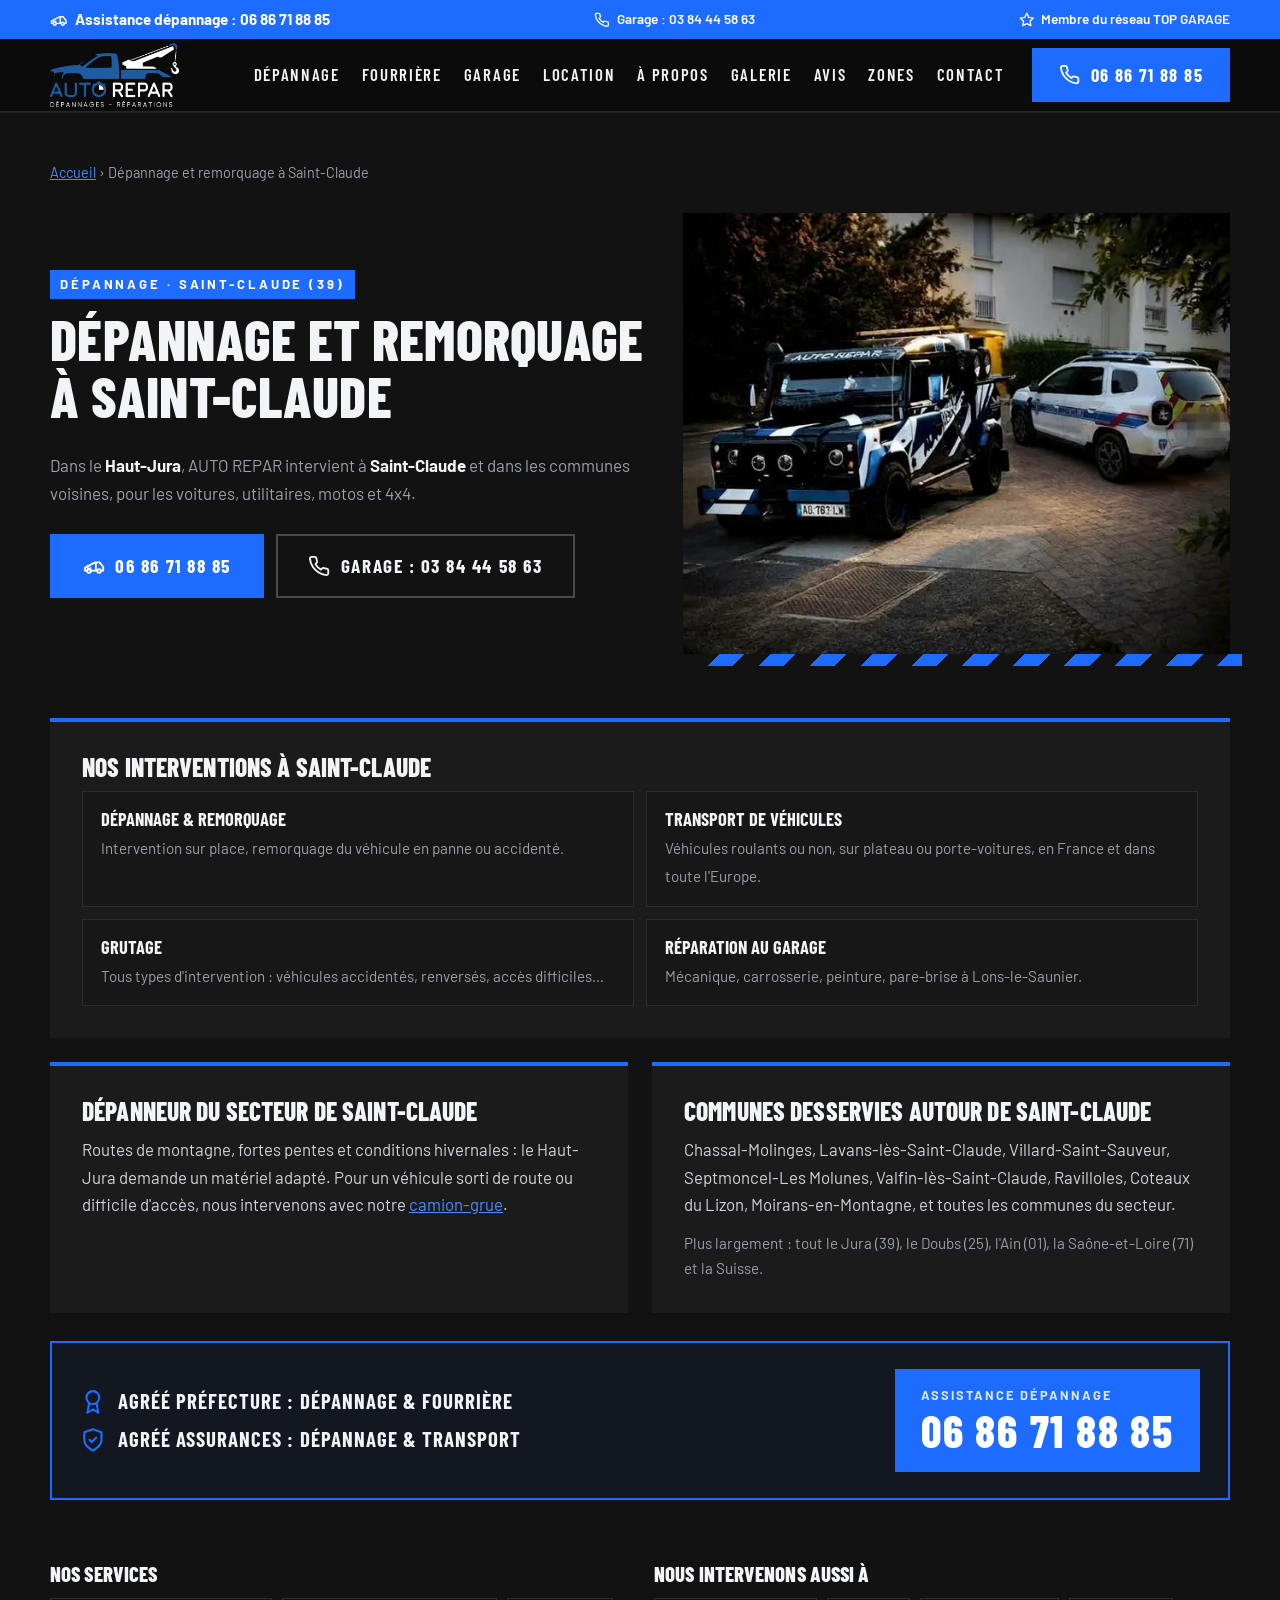
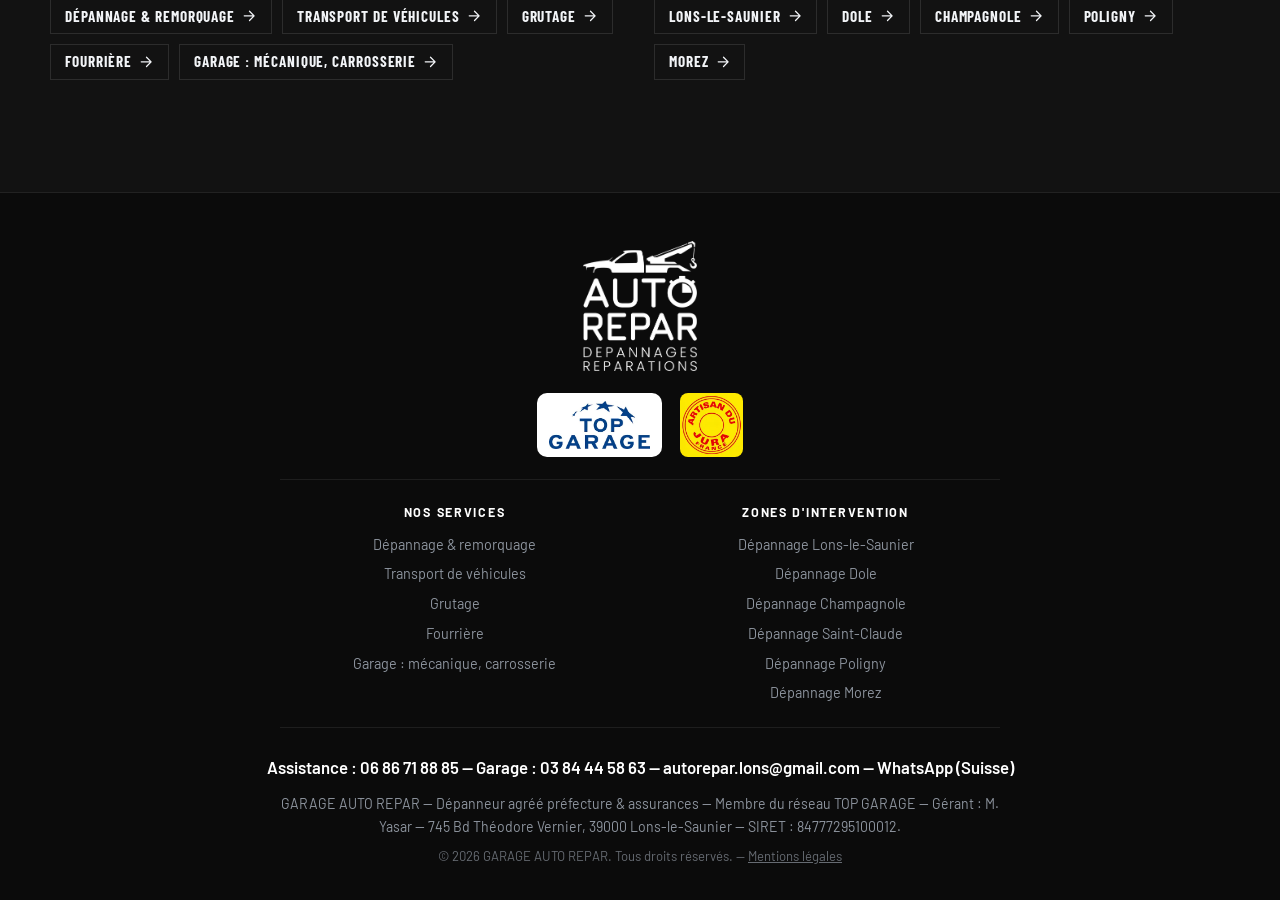
<file: depannage-saint-claude.html>
<!DOCTYPE html>
<html lang="fr">
<head>
<meta charset="UTF-8">
<meta name="viewport" content="width=device-width, initial-scale=1">
<title>Dépannage &amp; remorquage à Saint-Claude (39) | AUTO REPAR</title>
<meta name="description" content="Dépannage et remorquage à Saint-Claude et dans le Haut-Jura : Chassal-Molinges, Lavans-lès-Saint-Claude, Septmoncel. Dépanneur agréé préfecture et assurances, grutage. 06 86 71 88 85.">
<meta name="robots" content="index, follow">
<meta name="author" content="GARAGE AUTO REPAR - Serkan Yasar">
<meta name="theme-color" content="#121212">
<link rel="canonical" href="https://www.autorepar-depannage.com/depannage-saint-claude.html">
<link rel="icon" href="favicon.ico" sizes="48x48">
<link rel="icon" href="favicon-192.png" type="image/png" sizes="192x192">
<link rel="apple-touch-icon" href="apple-touch-icon.png">

<meta property="og:type" content="website">
<meta property="og:site_name" content="AUTO REPAR">
<meta property="og:title" content="Dépannage &amp; remorquage à Saint-Claude (39) | AUTO REPAR">
<meta property="og:description" content="Dépannage et remorquage à Saint-Claude et dans le Haut-Jura : Chassal-Molinges, Lavans-lès-Saint-Claude, Septmoncel. Dépanneur agréé préfecture et assurances, grutage. 06 86 71 88 85.">
<meta property="og:locale" content="fr_FR">
<meta property="og:url" content="https://www.autorepar-depannage.com/depannage-saint-claude.html">
<meta property="og:image" content="https://www.autorepar-depannage.com/images/camion.png">
<meta name="twitter:card" content="summary_large_image">

<link rel="preconnect" href="https://fonts.googleapis.com">
<link rel="preconnect" href="https://fonts.gstatic.com" crossorigin>
<link href="https://fonts.googleapis.com/css2?family=Barlow+Condensed:wght@600;700;800&family=Barlow:wght@400;500;600;700&display=swap" rel="stylesheet">

<link rel="stylesheet" href="css/base.css">
<link rel="stylesheet" href="css/theme.css">
<link rel="stylesheet" href="css/pages.css">

<script type="application/ld+json">
{
  "@context": "https://schema.org",
  "@graph": [
    {
      "@type": "Service",
      "name": "Dépannage et remorquage à Saint-Claude",
      "url": "https://www.autorepar-depannage.com/depannage-saint-claude.html",
      "provider": {
        "@id": "https://www.autorepar-depannage.com/#garage"
      },
      "areaServed": {
        "@type": "City",
        "name": "Saint-Claude",
        "address": {
          "@type": "PostalAddress",
          "postalCode": "39200",
          "addressRegion": "Jura",
          "addressCountry": "FR"
        }
      }
    },
    {
      "@type": "BreadcrumbList",
      "itemListElement": [
        {
          "@type": "ListItem",
          "position": 1,
          "name": "Accueil",
          "item": "https://www.autorepar-depannage.com/"
        },
        {
          "@type": "ListItem",
          "position": 2,
          "name": "Dépannage et remorquage à Saint-Claude",
          "item": "https://www.autorepar-depannage.com/depannage-saint-claude.html"
        }
      ]
    }
  ]
}
</script>
</head>
<body>

<svg xmlns="http://www.w3.org/2000/svg" class="sprite" aria-hidden="true" focusable="false">
  <symbol id="i-phone" viewBox="0 0 24 24"><path d="M22 16.92v3a2 2 0 0 1-2.18 2 19.79 19.79 0 0 1-8.63-3.07 19.5 19.5 0 0 1-6-6 19.79 19.79 0 0 1-3.07-8.67A2 2 0 0 1 4.11 2h3a2 2 0 0 1 2 1.72c.13.96.36 1.9.7 2.81a2 2 0 0 1-.45 2.11L8.09 9.91a16 16 0 0 0 6 6l1.27-1.27a2 2 0 0 1 2.11-.45c.91.34 1.85.57 2.81.7A2 2 0 0 1 22 16.92z"/></symbol>
  <symbol id="i-pin" viewBox="0 0 24 24"><path d="M20 10c0 6-8 12-8 12s-8-6-8-12a8 8 0 0 1 16 0Z"/><circle cx="12" cy="10" r="3"/></symbol>
  <symbol id="i-clock" viewBox="0 0 24 24"><circle cx="12" cy="12" r="10"/><path d="M12 6v6l4 2"/></symbol>
  <symbol id="i-mail" viewBox="0 0 24 24"><rect x="2" y="4" width="20" height="16" rx="2"/><path d="m22 7-10 6L2 7"/></symbol>
  <symbol id="i-gear" viewBox="0 0 24 24"><circle cx="12" cy="12" r="3"/><path d="M19.4 15a1.65 1.65 0 0 0 .33 1.82l.06.06a2 2 0 1 1-2.83 2.83l-.06-.06a1.65 1.65 0 0 0-1.82-.33 1.65 1.65 0 0 0-1 1.51V21a2 2 0 1 1-4 0v-.09A1.65 1.65 0 0 0 9 19.4a1.65 1.65 0 0 0-1.82.33l-.06.06a2 2 0 1 1-2.83-2.83l.06-.06a1.65 1.65 0 0 0 .33-1.82 1.65 1.65 0 0 0-1.51-1H3a2 2 0 1 1 0-4h.09A1.65 1.65 0 0 0 4.6 9a1.65 1.65 0 0 0-.33-1.82l-.06-.06a2 2 0 1 1 2.83-2.83l.06.06a1.65 1.65 0 0 0 1.82.33H9a1.65 1.65 0 0 0 1-1.51V3a2 2 0 1 1 4 0v.09a1.65 1.65 0 0 0 1 1.51 1.65 1.65 0 0 0 1.82-.33l.06-.06a2 2 0 1 1 2.83 2.83l-.06.06a1.65 1.65 0 0 0-.33 1.82V9a1.65 1.65 0 0 0 1.51 1H21a2 2 0 1 1 0 4h-.09a1.65 1.65 0 0 0-1.51 1z"/></symbol>
  <symbol id="i-truck" viewBox="0 0 24 24"><path d="M14 17V6H2v11h2"/><path d="M14 9h4l4 4.5V17h-2"/><path d="M8.5 17h7"/><circle cx="6.5" cy="17.5" r="2"/><circle cx="17.5" cy="17.5" r="2"/></symbol>
  <symbol id="i-tow" viewBox="0 0 24 24"><path d="M14 17V8h4l4 5v4h-2"/><path d="M14 17H9M4 17H2v-3l11-6"/><path d="M5 11.5v2.5a1.5 1.5 0 1 0 3 0"/><circle cx="6.5" cy="17.5" r="2"/><circle cx="17.5" cy="17.5" r="2"/></symbol>
  <symbol id="i-crane" viewBox="0 0 24 24"><path d="M3 21h9M7 21V3M7 3h14M7 7l4-4M3 7h4"/><path d="M18 3v8"/><path d="M16 11h4v3h-4z"/></symbol>
  <symbol id="i-badge" viewBox="0 0 24 24"><circle cx="12" cy="8" r="6"/><path d="M15.5 13 17 22l-5-3-5 3 1.5-9"/></symbol>
  <symbol id="i-shield" viewBox="0 0 24 24"><path d="M12 22s8-4 8-10V5l-8-3-8 3v7c0 6 8 10 8 10z"/><path d="m9 12 2 2 4-4"/></symbol>
  <symbol id="i-user" viewBox="0 0 24 24"><circle cx="12" cy="8" r="4"/><path d="M4 21a8 8 0 0 1 16 0"/></symbol>
  <symbol id="i-car" viewBox="0 0 24 24"><path d="M5 17H3v-5l2.5-5h11l3 5H21v5h-2"/><path d="M3 12h18M9 17h6"/><circle cx="7" cy="17" r="2"/><circle cx="17" cy="17" r="2"/></symbol>
  <symbol id="i-vintage" viewBox="0 0 24 24"><path d="M3.5 16H2v-3l3-1 3-4h7l3 4 4 1v3h-1.5M8.5 16h7"/><path d="M8 8v4M2 12h20"/><circle cx="6" cy="16.5" r="2.5"/><circle cx="18" cy="16.5" r="2.5"/></symbol>
  <symbol id="i-hammer" viewBox="0 0 24 24"><path d="m15 12-8.5 8.5a2.12 2.12 0 1 1-3-3L12 9"/><path d="M17.64 15 22 10.64M20.91 11.7l-1.25-1.25c-.6-.6-.93-1.4-.93-2.25v-.86L16.01 4.6a5.56 5.56 0 0 0-3.94-1.64H9l.92.82A6.18 6.18 0 0 1 12 8.4v1.56l2 2h2.47l2.26 1.91"/></symbol>
  <symbol id="i-paint" viewBox="0 0 24 24"><rect x="3" y="3" width="16" height="6" rx="1"/><path d="M19 6h2v5h-9v4"/><rect x="10" y="15" width="4" height="7" rx="1"/></symbol>
  <symbol id="i-glass" viewBox="0 0 24 24"><path d="M3 8c3-2.5 15-2.5 18 0l-2 10H5z"/><path d="M8.5 14l3-3M12.5 15l4-4"/></symbol>
  <symbol id="i-star" viewBox="0 0 24 24"><path d="m12 2 3.09 6.26L22 9.27l-5 4.87 1.18 6.88L12 17.77l-6.18 3.25L7 14.14 2 9.27l6.91-1.01z"/></symbol>
  <symbol id="i-file" viewBox="0 0 24 24"><path d="M14 2H6a2 2 0 0 0-2 2v16a2 2 0 0 0 2 2h12a2 2 0 0 0 2-2V8z"/><path d="M14 2v6h6M8 13h8M8 17h5"/></symbol>
  <symbol id="i-arrow" viewBox="0 0 24 24"><path d="M5 12h14M13 5l7 7-7 7"/></symbol>
  <symbol id="i-whatsapp" viewBox="0 0 24 24"><path d="M3 21l1.65-4.2A9 9 0 1 1 8 20z"/><path d="M9 8.5c0 3.5 3 6.5 6.5 6.5l1-1.6-2-1-1 1a5 5 0 0 1-2.9-2.9l1-1-1-2z"/></symbol>
  <symbol id="i-menu" viewBox="0 0 24 24"><path d="M3 6h18M3 12h18M3 18h18"/></symbol>
  <symbol id="i-close" viewBox="0 0 24 24"><path d="M18 6 6 18M6 6l12 12"/></symbol>
</svg>


<a class="skip-link" href="#main">Aller au contenu</a>

<!-- ===== BARRE SUPÉRIEURE ===== -->
<div class="topbar">
  <div class="container topbar__inner">
    <a href="tel:+33686718885" class="topbar__phone">
      <svg class="icon"><use href="#i-tow"/></svg> Assistance dépannage : 06 86 71 88 85
    </a>
    <a href="tel:+33384445863" class="topbar__hours">
      <svg class="icon"><use href="#i-phone"/></svg> Garage : 03 84 44 58 63
    </a>
    <span class="topbar__network">
      <svg class="icon"><use href="#i-star"/></svg> Membre du réseau TOP GARAGE
    </span>
  </div>
</div>

<!-- ===== EN-TÊTE / NAVIGATION ===== -->
<header class="site-header">
  <div class="container site-header__inner">
    <a class="brand" href="./" aria-label="AUTO REPAR - retour à l'accueil">
      <img class="brand__logo" src="images/logo-auto-repar.webp" width="482" height="240"
           alt="Auto Repar - Dépannages, Réparations">
    </a>

    <button class="nav-toggle" type="button" aria-expanded="false" aria-controls="site-nav">
      <svg class="icon nav-toggle__open"><use href="#i-menu"/></svg>
      <svg class="icon nav-toggle__close"><use href="#i-close"/></svg>
      <span class="sr-only">Ouvrir le menu</span>
    </button>

    <nav class="site-nav" id="site-nav" aria-label="Navigation principale">
      <ul class="site-nav__list">
        <li><a href="./#depannage">Dépannage</a></li>
        <li><a href="fourriere.html">Fourrière</a></li>
        <li><a href="./#services">Garage</a></li>
        <li><a href="./#location">Location</a></li>
        <li><a href="./#a-propos">À propos</a></li>
        <li><a href="./#galerie">Galerie</a></li>
        <li><a href="./#avis">Avis</a></li>
        <li><a href="./#zones">Zones</a></li>
        <li><a href="./#contact">Contact</a></li>
      </ul>
      <a href="tel:+33686718885" class="btn btn--primary site-nav__cta">
        <svg class="icon"><use href="#i-phone"/></svg> 06 86 71 88 85
      </a>
    </nav>
  </div>
</header>

<main id="main">

  <section class="section page">
    <div class="container">
      <nav class="page-crumbs" aria-label="Fil d'Ariane"><a href="./">Accueil</a> <span aria-hidden="true">›</span> Dépannage et remorquage à Saint-Claude</nav>

      <div class="page-hero">
        <header class="section__header page-hero__text">
          <p class="section__kicker">Dépannage · Saint-Claude (39)</p>
          <h1 class="section__title">Dépannage et remorquage à Saint-Claude</h1>
          <p class="section__intro">Dans le <strong>Haut-Jura</strong>, AUTO REPAR intervient à <strong>Saint-Claude</strong> et dans les communes voisines, pour les voitures, utilitaires, motos et 4x4.</p>
          <div class="page-hero__actions">
            <a href="tel:+33686718885" class="btn btn--primary btn--lg"><svg class="icon"><use href="#i-tow"/></svg> 06 86 71 88 85</a>
            <a href="tel:+33384445863" class="btn btn--secondary btn--lg"><svg class="icon"><use href="#i-phone"/></svg> Garage : 03 84 44 58 63</a>
          </div>
        </header>
        <figure class="page-hero__media">
          <img src="images/photos/4x4-defender-intervention-nuit-640.webp" width="640" height="516" fetchpriority="high"
               alt="Intervention de nuit d'Auto Repar sur un 4x4">
        </figure>
      </div>

      <div class="page-blocks">
        <div class="page-block page-block--wide">
          <h2 class="page-block__title">Nos interventions à Saint-Claude</h2>
          <ul class="page-services">
            <li><a href="depannage-remorquage.html"><strong>Dépannage &amp; remorquage</strong><span>Intervention sur place, remorquage du véhicule en panne ou accidenté.</span></a></li>
            <li><a href="transport-vehicules.html"><strong>Transport de véhicules</strong><span>Véhicules roulants ou non, sur plateau ou porte-voitures, en France et dans toute l'Europe.</span></a></li>
            <li><a href="grutage.html"><strong>Grutage</strong><span>Tous types d'intervention : véhicules accidentés, renversés, accès difficiles…</span></a></li>
            <li><a href="garage-lons-le-saunier.html"><strong>Réparation au garage</strong><span>Mécanique, carrosserie, peinture, pare-brise à Lons-le-Saunier.</span></a></li>
          </ul>
        </div>
        <div class="page-block">
          <h2 class="page-block__title">Dépanneur du secteur de Saint-Claude</h2>
          <p>Routes de montagne, fortes pentes et conditions hivernales : le Haut-Jura demande un matériel adapté. Pour un véhicule sorti de route ou difficile d'accès, nous intervenons avec notre <a href="grutage.html">camion-grue</a>.</p>
        </div>
        <div class="page-block">
          <h2 class="page-block__title">Communes desservies autour de Saint-Claude</h2>
          <p>Chassal-Molinges, Lavans-lès-Saint-Claude, Villard-Saint-Sauveur, Septmoncel-Les Molunes, Valfin-lès-Saint-Claude, Ravilloles, Coteaux du Lizon, Moirans-en-Montagne, et toutes les communes du secteur.</p>
          <p class="page-muted">Plus largement : tout le Jura (39), le Doubs (25), l'Ain (01), la Saône-et-Loire (71) et la Suisse.</p>
        </div>
      </div>

      <div class="tow__band">
        <ul class="tow__labels">
          <li><svg class="icon"><use href="#i-badge"/></svg> Agréé préfecture : dépannage &amp; fourrière</li>
          <li><svg class="icon"><use href="#i-shield"/></svg> Agréé assurances : dépannage &amp; transport</li>
        </ul>
        <a href="tel:+33686718885" class="tow__call">
          <span class="tow__call-label">Assistance dépannage</span>
          <span class="tow__call-number">06 86 71 88 85</span>
        </a>
      </div>

      <div class="page-links">
        <div>
          <h2 class="page-links__title">Nos services</h2>
          <ul class="page-links__list">
          <li><a href="depannage-remorquage.html">Dépannage &amp; remorquage <svg class="icon"><use href="#i-arrow"/></svg></a></li>
          <li><a href="transport-vehicules.html">Transport de véhicules <svg class="icon"><use href="#i-arrow"/></svg></a></li>
          <li><a href="grutage.html">Grutage <svg class="icon"><use href="#i-arrow"/></svg></a></li>
          <li><a href="fourriere.html">Fourrière <svg class="icon"><use href="#i-arrow"/></svg></a></li>
          <li><a href="garage-lons-le-saunier.html">Garage : mécanique, carrosserie <svg class="icon"><use href="#i-arrow"/></svg></a></li>
          </ul>
        </div>
        <div>
          <h2 class="page-links__title">Nous intervenons aussi à</h2>
          <ul class="page-links__list">
          <li><a href="depannage-lons-le-saunier.html">Lons-le-Saunier <svg class="icon"><use href="#i-arrow"/></svg></a></li>
          <li><a href="depannage-dole.html">Dole <svg class="icon"><use href="#i-arrow"/></svg></a></li>
          <li><a href="depannage-champagnole.html">Champagnole <svg class="icon"><use href="#i-arrow"/></svg></a></li>
          <li><a href="depannage-poligny.html">Poligny <svg class="icon"><use href="#i-arrow"/></svg></a></li>
          <li><a href="depannage-morez.html">Morez <svg class="icon"><use href="#i-arrow"/></svg></a></li>
          </ul>
        </div>
      </div>
    </div>
  </section>

</main>

<footer class="site-footer">
  <div class="container site-footer__inner">
    <div class="site-footer__brand">
      <img class="site-footer__logo" src="images/logo-auto-repar-blanc.webp" width="279" height="320" loading="lazy"
           alt="Auto Repar - Dépannages, Réparations">
    </div>
    <div class="site-footer__badges">
      <span class="logo-chip"><img src="images/partenaire-top-garage.webp" width="324" height="155" alt="Partenaire réseau Top Garage" loading="lazy"></span>
      <img src="images/artisan-du-jura.webp" width="224" height="228" alt="Artisan du Jura France" loading="lazy" class="site-footer__jura">
    </div>
    <nav class="site-footer__nav" aria-label="Services et zones d'intervention">
      <div>
        <p class="site-footer__nav-title">Nos services</p>
        <ul>
          <li><a href="depannage-remorquage.html">Dépannage &amp; remorquage</a></li>
          <li><a href="transport-vehicules.html">Transport de véhicules</a></li>
          <li><a href="grutage.html">Grutage</a></li>
          <li><a href="fourriere.html">Fourrière</a></li>
          <li><a href="garage-lons-le-saunier.html">Garage : mécanique, carrosserie</a></li>
        </ul>
      </div>
      <div>
        <p class="site-footer__nav-title">Zones d'intervention</p>
        <ul>
          <li><a href="depannage-lons-le-saunier.html">Dépannage Lons-le-Saunier</a></li>
          <li><a href="depannage-dole.html">Dépannage Dole</a></li>
          <li><a href="depannage-champagnole.html">Dépannage Champagnole</a></li>
          <li><a href="depannage-saint-claude.html">Dépannage Saint-Claude</a></li>
          <li><a href="depannage-poligny.html">Dépannage Poligny</a></li>
          <li><a href="depannage-morez.html">Dépannage Morez</a></li>
        </ul>
      </div>
    </nav>
    <p class="site-footer__contact">
      Assistance : <a href="tel:+33686718885">06 86 71 88 85</a> —
      Garage : <a href="tel:+33384445863">03 84 44 58 63</a> —
      <a href="mailto:autorepar.lons@gmail.com">autorepar.lons@gmail.com</a> —
      <a href="https://wa.me/33686718885?text=Bonjour%2C%20je%20vous%20contacte%20depuis%20la%20Suisse%20pour%20une%20demande." target="_blank" rel="noopener">WhatsApp (Suisse)</a>
    </p>
    <p class="site-footer__legal">
      GARAGE AUTO REPAR — Dépanneur agréé préfecture &amp; assurances — Membre du réseau TOP GARAGE —
      Gérant : M. Yasar — 745 Bd Théodore Vernier, 39000 Lons-le-Saunier — SIRET : 84777295100012.
    </p>
    <p class="site-footer__copy">&copy; <span id="year">2026</span> GARAGE AUTO REPAR. Tous droits réservés. — <a href="mentions-legales.html">Mentions légales</a></p>
  </div>
</footer>

<!-- Barre d'appel fixe sur mobile -->
<div class="callbar">
  <a href="tel:+33686718885" class="callbar__main"><svg class="icon"><use href="#i-tow"/></svg> Dépannage</a>
  <a href="tel:+33384445863" class="callbar__alt"><svg class="icon"><use href="#i-phone"/></svg> Garage</a>
</div>

<script src="js/main.js" defer></script>
</body>
</html>
</file>
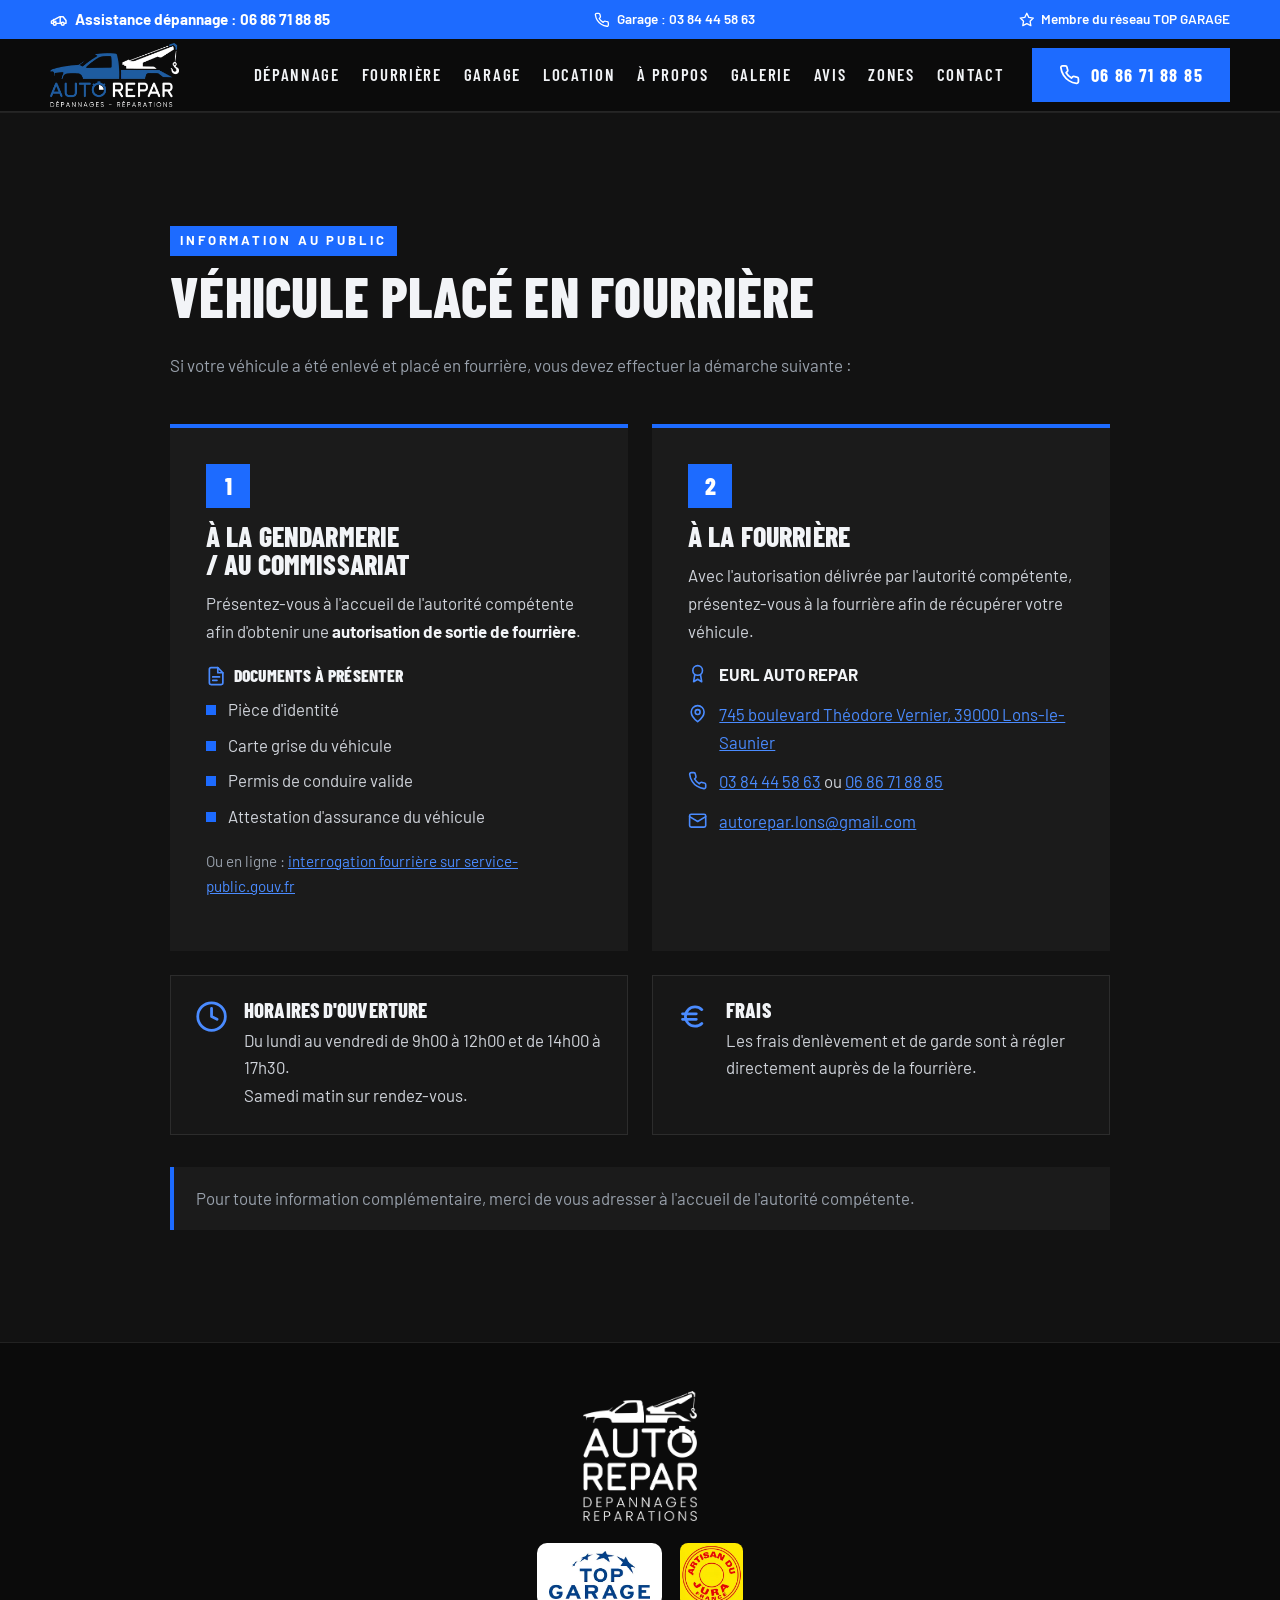
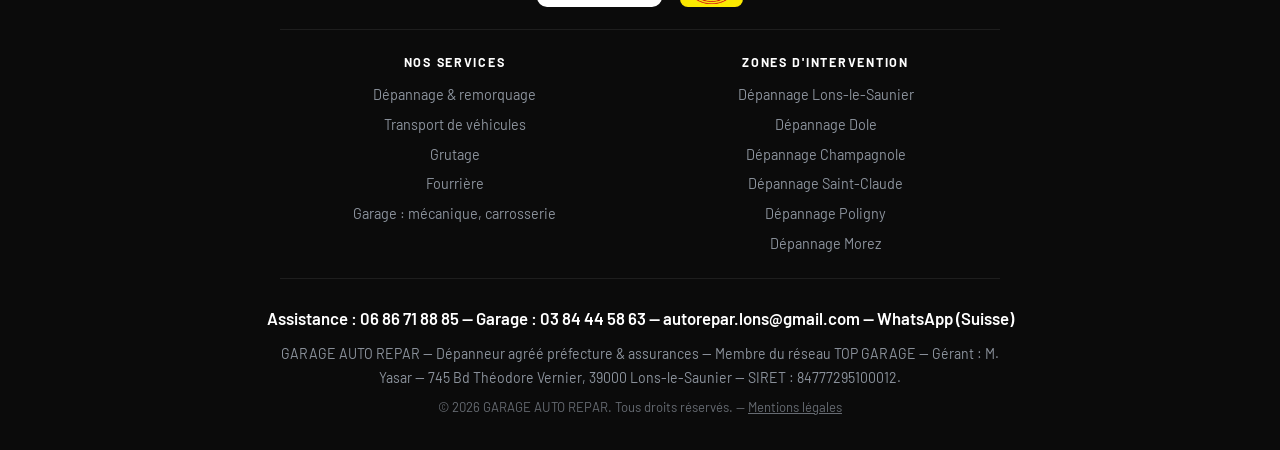
<file: fourriere.html>
<!DOCTYPE html>
<html lang="fr">
<head>
<meta charset="UTF-8">
<meta name="viewport" content="width=device-width, initial-scale=1">
<title>Véhicule en fourrière à Lons-le-Saunier : récupérer votre véhicule | AUTO REPAR</title>
<meta name="description" content="Votre véhicule a été placé en fourrière à Lons-le-Saunier ? Les démarches pour le récupérer : autorisation de sortie à la gendarmerie ou au commissariat, documents à présenter, horaires et contact de la fourrière AUTO REPAR.">
<meta name="robots" content="index, follow">
<meta name="author" content="GARAGE AUTO REPAR - Serkan Yasar">
<meta name="theme-color" content="#121212">
<link rel="canonical" href="https://www.autorepar-depannage.com/fourriere.html">
<link rel="icon" href="favicon.ico" sizes="48x48">
<link rel="icon" href="favicon-192.png" type="image/png" sizes="192x192">
<link rel="apple-touch-icon" href="apple-touch-icon.png">

<meta property="og:type" content="website">
<meta property="og:site_name" content="AUTO REPAR">
<meta property="og:title" content="Véhicule placé en fourrière : comment le récupérer | AUTO REPAR">
<meta property="og:description" content="Autorisation de sortie, documents à présenter, horaires et contact de la fourrière AUTO REPAR à Lons-le-Saunier.">
<meta property="og:locale" content="fr_FR">
<meta property="og:url" content="https://www.autorepar-depannage.com/fourriere.html">
<meta property="og:image" content="https://www.autorepar-depannage.com/images/camion.png">
<meta name="twitter:card" content="summary_large_image">

<link rel="preconnect" href="https://fonts.googleapis.com">
<link rel="preconnect" href="https://fonts.gstatic.com" crossorigin>
<link href="https://fonts.googleapis.com/css2?family=Barlow+Condensed:wght@600;700;800&family=Barlow:wght@400;500;600;700&display=swap" rel="stylesheet">

<link rel="stylesheet" href="css/base.css">
<link rel="stylesheet" href="css/theme.css">
<link rel="stylesheet" href="css/fourriere.css">
</head>
<body>

<!-- Pictogrammes SVG -->
<svg xmlns="http://www.w3.org/2000/svg" class="sprite" aria-hidden="true" focusable="false">
  <symbol id="i-phone" viewBox="0 0 24 24"><path d="M22 16.92v3a2 2 0 0 1-2.18 2 19.79 19.79 0 0 1-8.63-3.07 19.5 19.5 0 0 1-6-6 19.79 19.79 0 0 1-3.07-8.67A2 2 0 0 1 4.11 2h3a2 2 0 0 1 2 1.72c.13.96.36 1.9.7 2.81a2 2 0 0 1-.45 2.11L8.09 9.91a16 16 0 0 0 6 6l1.27-1.27a2 2 0 0 1 2.11-.45c.91.34 1.85.57 2.81.7A2 2 0 0 1 22 16.92z"/></symbol>
  <symbol id="i-pin" viewBox="0 0 24 24"><path d="M20 10c0 6-8 12-8 12s-8-6-8-12a8 8 0 0 1 16 0Z"/><circle cx="12" cy="10" r="3"/></symbol>
  <symbol id="i-clock" viewBox="0 0 24 24"><circle cx="12" cy="12" r="10"/><path d="M12 6v6l4 2"/></symbol>
  <symbol id="i-mail" viewBox="0 0 24 24"><rect x="2" y="4" width="20" height="16" rx="2"/><path d="m22 7-10 6L2 7"/></symbol>
  <symbol id="i-tow" viewBox="0 0 24 24"><path d="M14 17V8h4l4 5v4h-2"/><path d="M14 17H9M4 17H2v-3l11-6"/><path d="M5 11.5v2.5a1.5 1.5 0 1 0 3 0"/><circle cx="6.5" cy="17.5" r="2"/><circle cx="17.5" cy="17.5" r="2"/></symbol>
  <symbol id="i-badge" viewBox="0 0 24 24"><circle cx="12" cy="8" r="6"/><path d="M15.5 13 17 22l-5-3-5 3 1.5-9"/></symbol>
  <symbol id="i-shield" viewBox="0 0 24 24"><path d="M12 22s8-4 8-10V5l-8-3-8 3v7c0 6 8 10 8 10z"/><path d="m9 12 2 2 4-4"/></symbol>
  <symbol id="i-star" viewBox="0 0 24 24"><path d="m12 2 3.09 6.26L22 9.27l-5 4.87 1.18 6.88L12 17.77l-6.18 3.25L7 14.14 2 9.27l6.91-1.01z"/></symbol>
  <symbol id="i-file" viewBox="0 0 24 24"><path d="M14 2H6a2 2 0 0 0-2 2v16a2 2 0 0 0 2 2h12a2 2 0 0 0 2-2V8z"/><path d="M14 2v6h6M8 13h8M8 17h5"/></symbol>
  <symbol id="i-euro" viewBox="0 0 24 24"><path d="M18 7a7 7 0 1 0 0 10"/><path d="M4 10h10M4 14h10"/></symbol>
  <symbol id="i-arrow" viewBox="0 0 24 24"><path d="M5 12h14M13 5l7 7-7 7"/></symbol>
  <symbol id="i-menu" viewBox="0 0 24 24"><path d="M3 6h18M3 12h18M3 18h18"/></symbol>
  <symbol id="i-close" viewBox="0 0 24 24"><path d="M18 6 6 18M6 6l12 12"/></symbol>
</svg>

<a class="skip-link" href="#main">Aller au contenu</a>

<!-- ===== BARRE SUPÉRIEURE ===== -->
<div class="topbar">
  <div class="container topbar__inner">
    <a href="tel:+33686718885" class="topbar__phone">
      <svg class="icon"><use href="#i-tow"/></svg> Assistance dépannage : 06 86 71 88 85
    </a>
    <a href="tel:+33384445863" class="topbar__hours">
      <svg class="icon"><use href="#i-phone"/></svg> Garage : 03 84 44 58 63
    </a>
    <span class="topbar__network">
      <svg class="icon"><use href="#i-star"/></svg> Membre du réseau TOP GARAGE
    </span>
  </div>
</div>

<!-- ===== EN-TÊTE / NAVIGATION ===== -->
<header class="site-header">
  <div class="container site-header__inner">
    <a class="brand" href="./" aria-label="AUTO REPAR - retour à l'accueil">
      <img class="brand__logo" src="images/logo-auto-repar.webp" width="482" height="240"
           alt="Auto Repar - Dépannages, Réparations">
    </a>

    <button class="nav-toggle" type="button" aria-expanded="false" aria-controls="site-nav">
      <svg class="icon nav-toggle__open"><use href="#i-menu"/></svg>
      <svg class="icon nav-toggle__close"><use href="#i-close"/></svg>
      <span class="sr-only">Ouvrir le menu</span>
    </button>

    <nav class="site-nav" id="site-nav" aria-label="Navigation principale">
      <ul class="site-nav__list">
        <li><a href="./#depannage">Dépannage</a></li>
        <li><a href="fourriere.html" aria-current="page">Fourrière</a></li>
        <li><a href="./#services">Garage</a></li>
        <li><a href="./#location">Location</a></li>
        <li><a href="./#a-propos">À propos</a></li>
        <li><a href="./#galerie">Galerie</a></li>
        <li><a href="./#avis">Avis</a></li>
        <li><a href="./#zones">Zones</a></li>
        <li><a href="./#contact">Contact</a></li>
      </ul>
      <a href="tel:+33686718885" class="btn btn--primary site-nav__cta">
        <svg class="icon"><use href="#i-phone"/></svg> 06 86 71 88 85
      </a>
    </nav>
  </div>
</header>

<main id="main">

  <section class="section pound">
    <div class="container pound__inner">

      <header class="section__header pound__header">
        <p class="section__kicker">Information au public</p>
        <h1 class="section__title">Véhicule placé en fourrière</h1>
        <p class="section__intro">
          Si votre véhicule a été enlevé et placé en fourrière,
          vous devez effectuer la démarche suivante :
        </p>
      </header>

      <ol class="pound__steps">
        <li class="pound__step">
          <span class="pound__num" aria-hidden="true">1</span>
          <h2 class="pound__title">À la gendarmerie / au commissariat</h2>
          <p>
            Présentez-vous à l'accueil de l'autorité compétente afin d'obtenir une
            <strong>autorisation de sortie de fourrière</strong>.
          </p>
          <h3 class="pound__subtitle"><svg class="icon"><use href="#i-file"/></svg> Documents à présenter</h3>
          <ul class="pound__docs">
            <li>Pièce d'identité</li>
            <li>Carte grise du véhicule</li>
            <li>Permis de conduire valide</li>
            <li>Attestation d'assurance du véhicule</li>
          </ul>
          <p class="pound__online">
            Ou en ligne :
            <a href="https://www.service-public.gouv.fr/particuliers/vosdroits/demarches-et-outils/interrogation-fourriere" target="_blank" rel="noopener">interrogation fourrière sur service-public.gouv.fr</a>
          </p>
        </li>

        <li class="pound__step">
          <span class="pound__num" aria-hidden="true">2</span>
          <h2 class="pound__title">À la fourrière</h2>
          <p>
            Avec l'autorisation délivrée par l'autorité compétente, présentez-vous
            à la fourrière afin de récupérer votre véhicule.
          </p>
          <ul class="pound__contact">
            <li>
              <svg class="icon"><use href="#i-badge"/></svg>
              <span><strong>EURL AUTO REPAR</strong></span>
            </li>
            <li>
              <svg class="icon"><use href="#i-pin"/></svg>
              <a href="https://www.google.com/maps/search/?api=1&amp;query=745+boulevard+Th%C3%A9odore+Vernier+39000+Lons-le-Saunier" target="_blank" rel="noopener">745 boulevard Théodore Vernier, 39000 Lons-le-Saunier</a>
            </li>
            <li>
              <svg class="icon"><use href="#i-phone"/></svg>
              <span><a href="tel:+33384445863">03 84 44 58 63</a> ou <a href="tel:+33686718885">06 86 71 88 85</a></span>
            </li>
            <li>
              <svg class="icon"><use href="#i-mail"/></svg>
              <a href="mailto:autorepar.lons@gmail.com">autorepar.lons@gmail.com</a>
            </li>
          </ul>
        </li>
      </ol>

      <div class="pound__infos">
        <div class="pound__info">
          <svg class="icon pound__info-icon"><use href="#i-clock"/></svg>
          <div>
            <h2 class="pound__info-title">Horaires d'ouverture</h2>
            <p>Du lundi au vendredi de 9h00 à 12h00 et de 14h00 à 17h30.<br>Samedi matin sur rendez-vous.</p>
          </div>
        </div>
        <div class="pound__info">
          <svg class="icon pound__info-icon"><use href="#i-euro"/></svg>
          <div>
            <h2 class="pound__info-title">Frais</h2>
            <p>Les frais d'enlèvement et de garde sont à régler directement auprès de la fourrière.</p>
          </div>
        </div>
      </div>

      <p class="pound__note">
        Pour toute information complémentaire, merci de vous adresser à l'accueil de l'autorité compétente.
      </p>

    </div>
  </section>

</main>

<footer class="site-footer">
  <div class="container site-footer__inner">
    <div class="site-footer__brand">
      <img class="site-footer__logo" src="images/logo-auto-repar-blanc.webp" width="279" height="320" loading="lazy"
           alt="Auto Repar - Dépannages, Réparations">
    </div>
    <div class="site-footer__badges">
      <span class="logo-chip"><img src="images/partenaire-top-garage.webp" width="324" height="155" alt="Partenaire réseau Top Garage" loading="lazy"></span>
      <img src="images/artisan-du-jura.webp" width="224" height="228" alt="Artisan du Jura France" loading="lazy" class="site-footer__jura">
    </div>
    <nav class="site-footer__nav" aria-label="Services et zones d'intervention">
      <div>
        <p class="site-footer__nav-title">Nos services</p>
        <ul>
          <li><a href="depannage-remorquage.html">Dépannage &amp; remorquage</a></li>
          <li><a href="transport-vehicules.html">Transport de véhicules</a></li>
          <li><a href="grutage.html">Grutage</a></li>
          <li><a href="fourriere.html">Fourrière</a></li>
          <li><a href="garage-lons-le-saunier.html">Garage : mécanique, carrosserie</a></li>
        </ul>
      </div>
      <div>
        <p class="site-footer__nav-title">Zones d'intervention</p>
        <ul>
          <li><a href="depannage-lons-le-saunier.html">Dépannage Lons-le-Saunier</a></li>
          <li><a href="depannage-dole.html">Dépannage Dole</a></li>
          <li><a href="depannage-champagnole.html">Dépannage Champagnole</a></li>
          <li><a href="depannage-saint-claude.html">Dépannage Saint-Claude</a></li>
          <li><a href="depannage-poligny.html">Dépannage Poligny</a></li>
          <li><a href="depannage-morez.html">Dépannage Morez</a></li>
        </ul>
      </div>
    </nav>
    <p class="site-footer__contact">
      Assistance : <a href="tel:+33686718885">06 86 71 88 85</a> —
      Garage : <a href="tel:+33384445863">03 84 44 58 63</a> —
      <a href="mailto:autorepar.lons@gmail.com">autorepar.lons@gmail.com</a> —
      <a href="https://wa.me/33686718885?text=Bonjour%2C%20je%20vous%20contacte%20depuis%20la%20Suisse%20pour%20une%20demande." target="_blank" rel="noopener">WhatsApp (Suisse)</a>
    </p>
    <p class="site-footer__legal">
      GARAGE AUTO REPAR — Dépanneur agréé préfecture &amp; assurances — Membre du réseau TOP GARAGE —
      Gérant : M. Yasar — 745 Bd Théodore Vernier, 39000 Lons-le-Saunier — SIRET : 84777295100012.
    </p>
    <p class="site-footer__copy">&copy; <span id="year">2026</span> GARAGE AUTO REPAR. Tous droits réservés. — <a href="mentions-legales.html">Mentions légales</a></p>
  </div>
</footer>

<!-- Barre d'appel fixe sur mobile -->
<div class="callbar">
  <a href="tel:+33686718885" class="callbar__main"><svg class="icon"><use href="#i-tow"/></svg> Dépannage</a>
  <a href="tel:+33384445863" class="callbar__alt"><svg class="icon"><use href="#i-phone"/></svg> Garage</a>
</div>

<script src="js/main.js" defer></script>
</body>
</html>
</file>
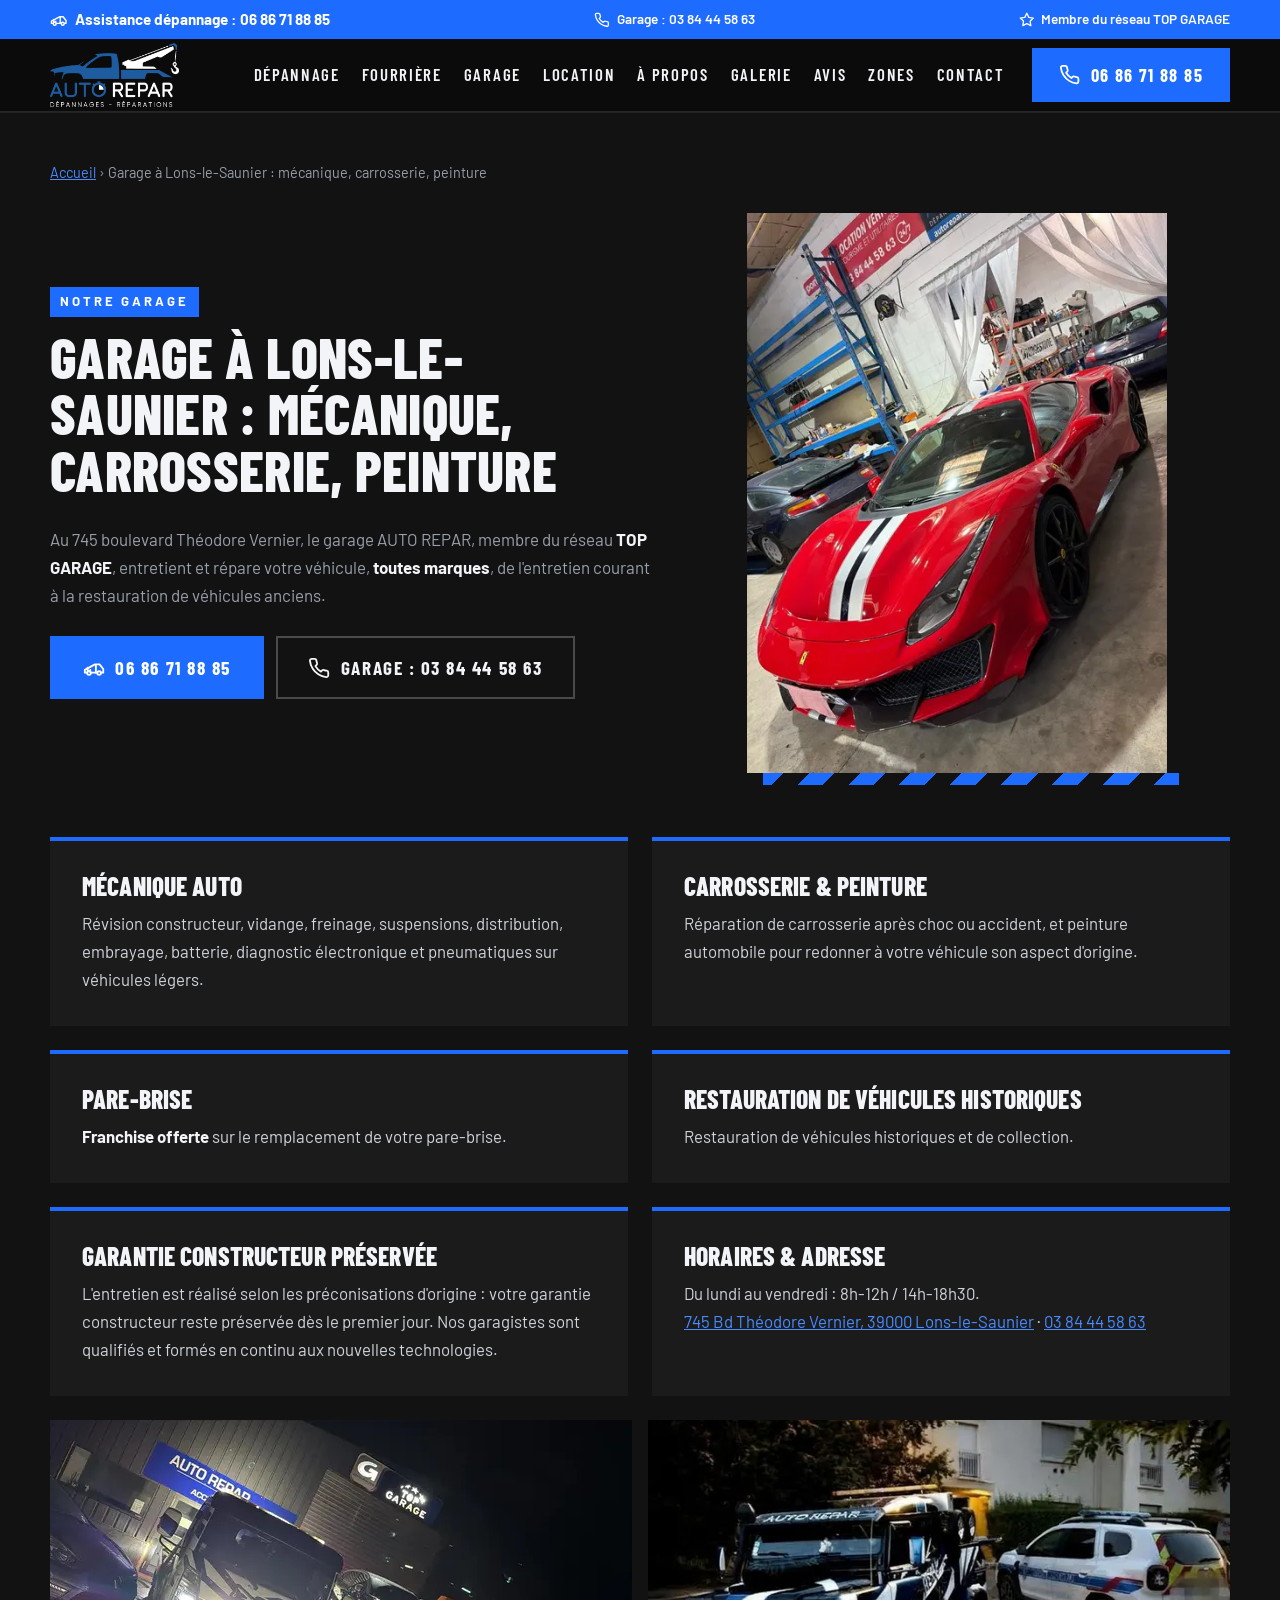
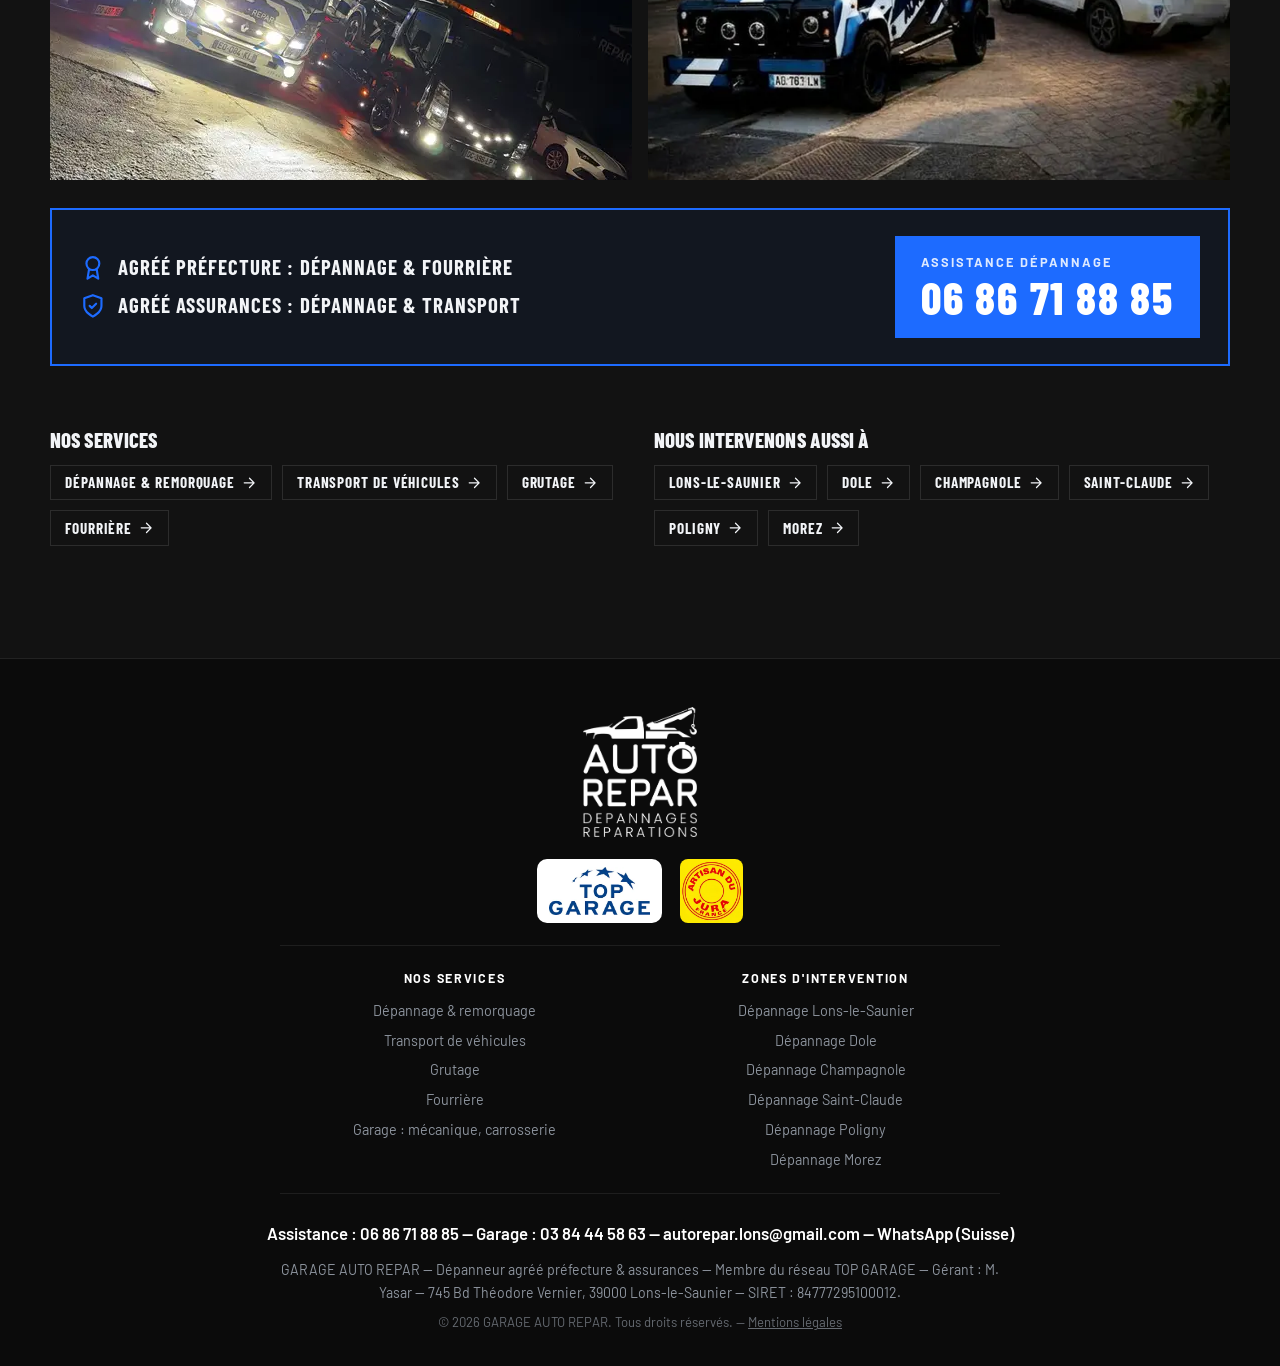
<file: garage-lons-le-saunier.html>
<!DOCTYPE html>
<html lang="fr">
<head>
<meta charset="UTF-8">
<meta name="viewport" content="width=device-width, initial-scale=1">
<title>Garage à Lons-le-Saunier : mécanique, carrosserie, pare-brise | AUTO REPAR</title>
<meta name="description" content="Garage multimarques TOP GARAGE à Lons-le-Saunier : entretien et mécanique auto, carrosserie, peinture, pare-brise (franchise offerte), restauration de véhicules historiques. Garantie constructeur préservée.">
<meta name="robots" content="index, follow">
<meta name="author" content="GARAGE AUTO REPAR - Serkan Yasar">
<meta name="theme-color" content="#121212">
<link rel="canonical" href="https://www.autorepar-depannage.com/garage-lons-le-saunier.html">
<link rel="icon" href="favicon.ico" sizes="48x48">
<link rel="icon" href="favicon-192.png" type="image/png" sizes="192x192">
<link rel="apple-touch-icon" href="apple-touch-icon.png">

<meta property="og:type" content="website">
<meta property="og:site_name" content="AUTO REPAR">
<meta property="og:title" content="Garage à Lons-le-Saunier : mécanique, carrosserie, pare-brise | AUTO REPAR">
<meta property="og:description" content="Garage multimarques TOP GARAGE à Lons-le-Saunier : entretien et mécanique auto, carrosserie, peinture, pare-brise (franchise offerte), restauration de véhicules historiques. Garantie constructeur préservée.">
<meta property="og:locale" content="fr_FR">
<meta property="og:url" content="https://www.autorepar-depannage.com/garage-lons-le-saunier.html">
<meta property="og:image" content="https://www.autorepar-depannage.com/images/camion.png">
<meta name="twitter:card" content="summary_large_image">

<link rel="preconnect" href="https://fonts.googleapis.com">
<link rel="preconnect" href="https://fonts.gstatic.com" crossorigin>
<link href="https://fonts.googleapis.com/css2?family=Barlow+Condensed:wght@600;700;800&family=Barlow:wght@400;500;600;700&display=swap" rel="stylesheet">

<link rel="stylesheet" href="css/base.css">
<link rel="stylesheet" href="css/theme.css">
<link rel="stylesheet" href="css/pages.css">

<script type="application/ld+json">
{
  "@context": "https://schema.org",
  "@graph": [
    {
      "@type": "Service",
      "name": "Réparation et entretien automobile",
      "url": "https://www.autorepar-depannage.com/garage-lons-le-saunier.html",
      "provider": {
        "@id": "https://www.autorepar-depannage.com/#garage"
      },
      "areaServed": {
        "@type": "AdministrativeArea",
        "name": "Jura (39)"
      }
    },
    {
      "@type": "BreadcrumbList",
      "itemListElement": [
        {
          "@type": "ListItem",
          "position": 1,
          "name": "Accueil",
          "item": "https://www.autorepar-depannage.com/"
        },
        {
          "@type": "ListItem",
          "position": 2,
          "name": "Garage à Lons-le-Saunier : mécanique, carrosserie, peinture",
          "item": "https://www.autorepar-depannage.com/garage-lons-le-saunier.html"
        }
      ]
    }
  ]
}
</script>
</head>
<body>

<svg xmlns="http://www.w3.org/2000/svg" class="sprite" aria-hidden="true" focusable="false">
  <symbol id="i-phone" viewBox="0 0 24 24"><path d="M22 16.92v3a2 2 0 0 1-2.18 2 19.79 19.79 0 0 1-8.63-3.07 19.5 19.5 0 0 1-6-6 19.79 19.79 0 0 1-3.07-8.67A2 2 0 0 1 4.11 2h3a2 2 0 0 1 2 1.72c.13.96.36 1.9.7 2.81a2 2 0 0 1-.45 2.11L8.09 9.91a16 16 0 0 0 6 6l1.27-1.27a2 2 0 0 1 2.11-.45c.91.34 1.85.57 2.81.7A2 2 0 0 1 22 16.92z"/></symbol>
  <symbol id="i-pin" viewBox="0 0 24 24"><path d="M20 10c0 6-8 12-8 12s-8-6-8-12a8 8 0 0 1 16 0Z"/><circle cx="12" cy="10" r="3"/></symbol>
  <symbol id="i-clock" viewBox="0 0 24 24"><circle cx="12" cy="12" r="10"/><path d="M12 6v6l4 2"/></symbol>
  <symbol id="i-mail" viewBox="0 0 24 24"><rect x="2" y="4" width="20" height="16" rx="2"/><path d="m22 7-10 6L2 7"/></symbol>
  <symbol id="i-gear" viewBox="0 0 24 24"><circle cx="12" cy="12" r="3"/><path d="M19.4 15a1.65 1.65 0 0 0 .33 1.82l.06.06a2 2 0 1 1-2.83 2.83l-.06-.06a1.65 1.65 0 0 0-1.82-.33 1.65 1.65 0 0 0-1 1.51V21a2 2 0 1 1-4 0v-.09A1.65 1.65 0 0 0 9 19.4a1.65 1.65 0 0 0-1.82.33l-.06.06a2 2 0 1 1-2.83-2.83l.06-.06a1.65 1.65 0 0 0 .33-1.82 1.65 1.65 0 0 0-1.51-1H3a2 2 0 1 1 0-4h.09A1.65 1.65 0 0 0 4.6 9a1.65 1.65 0 0 0-.33-1.82l-.06-.06a2 2 0 1 1 2.83-2.83l.06.06a1.65 1.65 0 0 0 1.82.33H9a1.65 1.65 0 0 0 1-1.51V3a2 2 0 1 1 4 0v.09a1.65 1.65 0 0 0 1 1.51 1.65 1.65 0 0 0 1.82-.33l.06-.06a2 2 0 1 1 2.83 2.83l-.06.06a1.65 1.65 0 0 0-.33 1.82V9a1.65 1.65 0 0 0 1.51 1H21a2 2 0 1 1 0 4h-.09a1.65 1.65 0 0 0-1.51 1z"/></symbol>
  <symbol id="i-truck" viewBox="0 0 24 24"><path d="M14 17V6H2v11h2"/><path d="M14 9h4l4 4.5V17h-2"/><path d="M8.5 17h7"/><circle cx="6.5" cy="17.5" r="2"/><circle cx="17.5" cy="17.5" r="2"/></symbol>
  <symbol id="i-tow" viewBox="0 0 24 24"><path d="M14 17V8h4l4 5v4h-2"/><path d="M14 17H9M4 17H2v-3l11-6"/><path d="M5 11.5v2.5a1.5 1.5 0 1 0 3 0"/><circle cx="6.5" cy="17.5" r="2"/><circle cx="17.5" cy="17.5" r="2"/></symbol>
  <symbol id="i-crane" viewBox="0 0 24 24"><path d="M3 21h9M7 21V3M7 3h14M7 7l4-4M3 7h4"/><path d="M18 3v8"/><path d="M16 11h4v3h-4z"/></symbol>
  <symbol id="i-badge" viewBox="0 0 24 24"><circle cx="12" cy="8" r="6"/><path d="M15.5 13 17 22l-5-3-5 3 1.5-9"/></symbol>
  <symbol id="i-shield" viewBox="0 0 24 24"><path d="M12 22s8-4 8-10V5l-8-3-8 3v7c0 6 8 10 8 10z"/><path d="m9 12 2 2 4-4"/></symbol>
  <symbol id="i-user" viewBox="0 0 24 24"><circle cx="12" cy="8" r="4"/><path d="M4 21a8 8 0 0 1 16 0"/></symbol>
  <symbol id="i-car" viewBox="0 0 24 24"><path d="M5 17H3v-5l2.5-5h11l3 5H21v5h-2"/><path d="M3 12h18M9 17h6"/><circle cx="7" cy="17" r="2"/><circle cx="17" cy="17" r="2"/></symbol>
  <symbol id="i-vintage" viewBox="0 0 24 24"><path d="M3.5 16H2v-3l3-1 3-4h7l3 4 4 1v3h-1.5M8.5 16h7"/><path d="M8 8v4M2 12h20"/><circle cx="6" cy="16.5" r="2.5"/><circle cx="18" cy="16.5" r="2.5"/></symbol>
  <symbol id="i-hammer" viewBox="0 0 24 24"><path d="m15 12-8.5 8.5a2.12 2.12 0 1 1-3-3L12 9"/><path d="M17.64 15 22 10.64M20.91 11.7l-1.25-1.25c-.6-.6-.93-1.4-.93-2.25v-.86L16.01 4.6a5.56 5.56 0 0 0-3.94-1.64H9l.92.82A6.18 6.18 0 0 1 12 8.4v1.56l2 2h2.47l2.26 1.91"/></symbol>
  <symbol id="i-paint" viewBox="0 0 24 24"><rect x="3" y="3" width="16" height="6" rx="1"/><path d="M19 6h2v5h-9v4"/><rect x="10" y="15" width="4" height="7" rx="1"/></symbol>
  <symbol id="i-glass" viewBox="0 0 24 24"><path d="M3 8c3-2.5 15-2.5 18 0l-2 10H5z"/><path d="M8.5 14l3-3M12.5 15l4-4"/></symbol>
  <symbol id="i-star" viewBox="0 0 24 24"><path d="m12 2 3.09 6.26L22 9.27l-5 4.87 1.18 6.88L12 17.77l-6.18 3.25L7 14.14 2 9.27l6.91-1.01z"/></symbol>
  <symbol id="i-file" viewBox="0 0 24 24"><path d="M14 2H6a2 2 0 0 0-2 2v16a2 2 0 0 0 2 2h12a2 2 0 0 0 2-2V8z"/><path d="M14 2v6h6M8 13h8M8 17h5"/></symbol>
  <symbol id="i-arrow" viewBox="0 0 24 24"><path d="M5 12h14M13 5l7 7-7 7"/></symbol>
  <symbol id="i-whatsapp" viewBox="0 0 24 24"><path d="M3 21l1.65-4.2A9 9 0 1 1 8 20z"/><path d="M9 8.5c0 3.5 3 6.5 6.5 6.5l1-1.6-2-1-1 1a5 5 0 0 1-2.9-2.9l1-1-1-2z"/></symbol>
  <symbol id="i-menu" viewBox="0 0 24 24"><path d="M3 6h18M3 12h18M3 18h18"/></symbol>
  <symbol id="i-close" viewBox="0 0 24 24"><path d="M18 6 6 18M6 6l12 12"/></symbol>
</svg>


<a class="skip-link" href="#main">Aller au contenu</a>

<!-- ===== BARRE SUPÉRIEURE ===== -->
<div class="topbar">
  <div class="container topbar__inner">
    <a href="tel:+33686718885" class="topbar__phone">
      <svg class="icon"><use href="#i-tow"/></svg> Assistance dépannage : 06 86 71 88 85
    </a>
    <a href="tel:+33384445863" class="topbar__hours">
      <svg class="icon"><use href="#i-phone"/></svg> Garage : 03 84 44 58 63
    </a>
    <span class="topbar__network">
      <svg class="icon"><use href="#i-star"/></svg> Membre du réseau TOP GARAGE
    </span>
  </div>
</div>

<!-- ===== EN-TÊTE / NAVIGATION ===== -->
<header class="site-header">
  <div class="container site-header__inner">
    <a class="brand" href="./" aria-label="AUTO REPAR - retour à l'accueil">
      <img class="brand__logo" src="images/logo-auto-repar.webp" width="482" height="240"
           alt="Auto Repar - Dépannages, Réparations">
    </a>

    <button class="nav-toggle" type="button" aria-expanded="false" aria-controls="site-nav">
      <svg class="icon nav-toggle__open"><use href="#i-menu"/></svg>
      <svg class="icon nav-toggle__close"><use href="#i-close"/></svg>
      <span class="sr-only">Ouvrir le menu</span>
    </button>

    <nav class="site-nav" id="site-nav" aria-label="Navigation principale">
      <ul class="site-nav__list">
        <li><a href="./#depannage">Dépannage</a></li>
        <li><a href="fourriere.html">Fourrière</a></li>
        <li><a href="./#services">Garage</a></li>
        <li><a href="./#location">Location</a></li>
        <li><a href="./#a-propos">À propos</a></li>
        <li><a href="./#galerie">Galerie</a></li>
        <li><a href="./#avis">Avis</a></li>
        <li><a href="./#zones">Zones</a></li>
        <li><a href="./#contact">Contact</a></li>
      </ul>
      <a href="tel:+33686718885" class="btn btn--primary site-nav__cta">
        <svg class="icon"><use href="#i-phone"/></svg> 06 86 71 88 85
      </a>
    </nav>
  </div>
</header>

<main id="main">

  <section class="section page">
    <div class="container">
      <nav class="page-crumbs" aria-label="Fil d'Ariane"><a href="./">Accueil</a> <span aria-hidden="true">›</span> Garage à Lons-le-Saunier : mécanique, carrosserie, peinture</nav>

      <div class="page-hero">
        <header class="section__header page-hero__text">
          <p class="section__kicker">Notre garage</p>
          <h1 class="section__title">Garage à Lons-le-Saunier : mécanique, carrosserie, peinture</h1>
          <p class="section__intro">Au 745 boulevard Théodore Vernier, le garage AUTO REPAR, membre du réseau <strong>TOP GARAGE</strong>, entretient et répare votre véhicule, <strong>toutes marques</strong>, de l'entretien courant à la restauration de véhicules anciens.</p>
          <div class="page-hero__actions">
            <a href="tel:+33686718885" class="btn btn--primary btn--lg"><svg class="icon"><use href="#i-tow"/></svg> 06 86 71 88 85</a>
            <a href="tel:+33384445863" class="btn btn--secondary btn--lg"><svg class="icon"><use href="#i-phone"/></svg> Garage : 03 84 44 58 63</a>
          </div>
        </header>
        <figure class="page-hero__media page-hero__media--tall">
          <img src="images/photos/ferrari-atelier-garage-640.webp" width="480" height="640" fetchpriority="high"
               alt="Ferrari dans l'atelier du garage Auto Repar">
        </figure>
      </div>

      <div class="page-blocks">
        <div class="page-block">
          <h2 class="page-block__title">Mécanique auto</h2>
          <p>Révision constructeur, vidange, freinage, suspensions, distribution, embrayage, batterie, diagnostic électronique et pneumatiques sur véhicules légers.</p>
        </div>
        <div class="page-block">
          <h2 class="page-block__title">Carrosserie & peinture</h2>
          <p>Réparation de carrosserie après choc ou accident, et peinture automobile pour redonner à votre véhicule son aspect d'origine.</p>
        </div>
        <div class="page-block">
          <h2 class="page-block__title">Pare-brise</h2>
          <p><strong>Franchise offerte</strong> sur le remplacement de votre pare-brise.</p>
        </div>
        <div class="page-block">
          <h2 class="page-block__title">Restauration de véhicules historiques</h2>
          <p>Restauration de véhicules historiques et de collection.</p>
        </div>
        <div class="page-block">
          <h2 class="page-block__title">Garantie constructeur préservée</h2>
          <p>L'entretien est réalisé selon les préconisations d'origine : votre garantie constructeur reste préservée dès le premier jour. Nos garagistes sont qualifiés et formés en continu aux nouvelles technologies.</p>
        </div>
        <div class="page-block">
          <h2 class="page-block__title">Horaires & adresse</h2>
          <p>Du lundi au vendredi : 8h-12h / 14h-18h30.<br>
          <a href="https://www.google.com/maps/dir/?api=1&amp;destination=745+Boulevard+Th%C3%A9odore+Vernier+39000+Lons-le-Saunier" target="_blank" rel="noopener">745 Bd Théodore Vernier, 39000 Lons-le-Saunier</a> ·
          <a href="tel:+33384445863">03 84 44 58 63</a></p>
        </div>
      </div>

      <div class="page-gallery">
        <figure><img src="images/photos/depanneuses-garage-auto-repar-nuit-640.webp" width="640" height="360" loading="lazy"
             alt="Dépanneuses Auto Repar devant le garage à Lons-le-Saunier"></figure>
        <figure><img src="images/photos/4x4-defender-intervention-nuit-640.webp" width="640" height="516" loading="lazy"
             alt="Intervention de nuit sur un 4x4 Defender"></figure>
      </div>
      <div class="tow__band">
        <ul class="tow__labels">
          <li><svg class="icon"><use href="#i-badge"/></svg> Agréé préfecture : dépannage &amp; fourrière</li>
          <li><svg class="icon"><use href="#i-shield"/></svg> Agréé assurances : dépannage &amp; transport</li>
        </ul>
        <a href="tel:+33686718885" class="tow__call">
          <span class="tow__call-label">Assistance dépannage</span>
          <span class="tow__call-number">06 86 71 88 85</span>
        </a>
      </div>

      <div class="page-links">
        <div>
          <h2 class="page-links__title">Nos services</h2>
          <ul class="page-links__list">
          <li><a href="depannage-remorquage.html">Dépannage &amp; remorquage <svg class="icon"><use href="#i-arrow"/></svg></a></li>
          <li><a href="transport-vehicules.html">Transport de véhicules <svg class="icon"><use href="#i-arrow"/></svg></a></li>
          <li><a href="grutage.html">Grutage <svg class="icon"><use href="#i-arrow"/></svg></a></li>
          <li><a href="fourriere.html">Fourrière <svg class="icon"><use href="#i-arrow"/></svg></a></li>
          </ul>
        </div>
        <div>
          <h2 class="page-links__title">Nous intervenons aussi à</h2>
          <ul class="page-links__list">
          <li><a href="depannage-lons-le-saunier.html">Lons-le-Saunier <svg class="icon"><use href="#i-arrow"/></svg></a></li>
          <li><a href="depannage-dole.html">Dole <svg class="icon"><use href="#i-arrow"/></svg></a></li>
          <li><a href="depannage-champagnole.html">Champagnole <svg class="icon"><use href="#i-arrow"/></svg></a></li>
          <li><a href="depannage-saint-claude.html">Saint-Claude <svg class="icon"><use href="#i-arrow"/></svg></a></li>
          <li><a href="depannage-poligny.html">Poligny <svg class="icon"><use href="#i-arrow"/></svg></a></li>
          <li><a href="depannage-morez.html">Morez <svg class="icon"><use href="#i-arrow"/></svg></a></li>
          </ul>
        </div>
      </div>
    </div>
  </section>

</main>

<footer class="site-footer">
  <div class="container site-footer__inner">
    <div class="site-footer__brand">
      <img class="site-footer__logo" src="images/logo-auto-repar-blanc.webp" width="279" height="320" loading="lazy"
           alt="Auto Repar - Dépannages, Réparations">
    </div>
    <div class="site-footer__badges">
      <span class="logo-chip"><img src="images/partenaire-top-garage.webp" width="324" height="155" alt="Partenaire réseau Top Garage" loading="lazy"></span>
      <img src="images/artisan-du-jura.webp" width="224" height="228" alt="Artisan du Jura France" loading="lazy" class="site-footer__jura">
    </div>
    <nav class="site-footer__nav" aria-label="Services et zones d'intervention">
      <div>
        <p class="site-footer__nav-title">Nos services</p>
        <ul>
          <li><a href="depannage-remorquage.html">Dépannage &amp; remorquage</a></li>
          <li><a href="transport-vehicules.html">Transport de véhicules</a></li>
          <li><a href="grutage.html">Grutage</a></li>
          <li><a href="fourriere.html">Fourrière</a></li>
          <li><a href="garage-lons-le-saunier.html">Garage : mécanique, carrosserie</a></li>
        </ul>
      </div>
      <div>
        <p class="site-footer__nav-title">Zones d'intervention</p>
        <ul>
          <li><a href="depannage-lons-le-saunier.html">Dépannage Lons-le-Saunier</a></li>
          <li><a href="depannage-dole.html">Dépannage Dole</a></li>
          <li><a href="depannage-champagnole.html">Dépannage Champagnole</a></li>
          <li><a href="depannage-saint-claude.html">Dépannage Saint-Claude</a></li>
          <li><a href="depannage-poligny.html">Dépannage Poligny</a></li>
          <li><a href="depannage-morez.html">Dépannage Morez</a></li>
        </ul>
      </div>
    </nav>
    <p class="site-footer__contact">
      Assistance : <a href="tel:+33686718885">06 86 71 88 85</a> —
      Garage : <a href="tel:+33384445863">03 84 44 58 63</a> —
      <a href="mailto:autorepar.lons@gmail.com">autorepar.lons@gmail.com</a> —
      <a href="https://wa.me/33686718885?text=Bonjour%2C%20je%20vous%20contacte%20depuis%20la%20Suisse%20pour%20une%20demande." target="_blank" rel="noopener">WhatsApp (Suisse)</a>
    </p>
    <p class="site-footer__legal">
      GARAGE AUTO REPAR — Dépanneur agréé préfecture &amp; assurances — Membre du réseau TOP GARAGE —
      Gérant : M. Yasar — 745 Bd Théodore Vernier, 39000 Lons-le-Saunier — SIRET : 84777295100012.
    </p>
    <p class="site-footer__copy">&copy; <span id="year">2026</span> GARAGE AUTO REPAR. Tous droits réservés. — <a href="mentions-legales.html">Mentions légales</a></p>
  </div>
</footer>

<!-- Barre d'appel fixe sur mobile -->
<div class="callbar">
  <a href="tel:+33686718885" class="callbar__main"><svg class="icon"><use href="#i-tow"/></svg> Dépannage</a>
  <a href="tel:+33384445863" class="callbar__alt"><svg class="icon"><use href="#i-phone"/></svg> Garage</a>
</div>

<script src="js/main.js" defer></script>
</body>
</html>
</file>
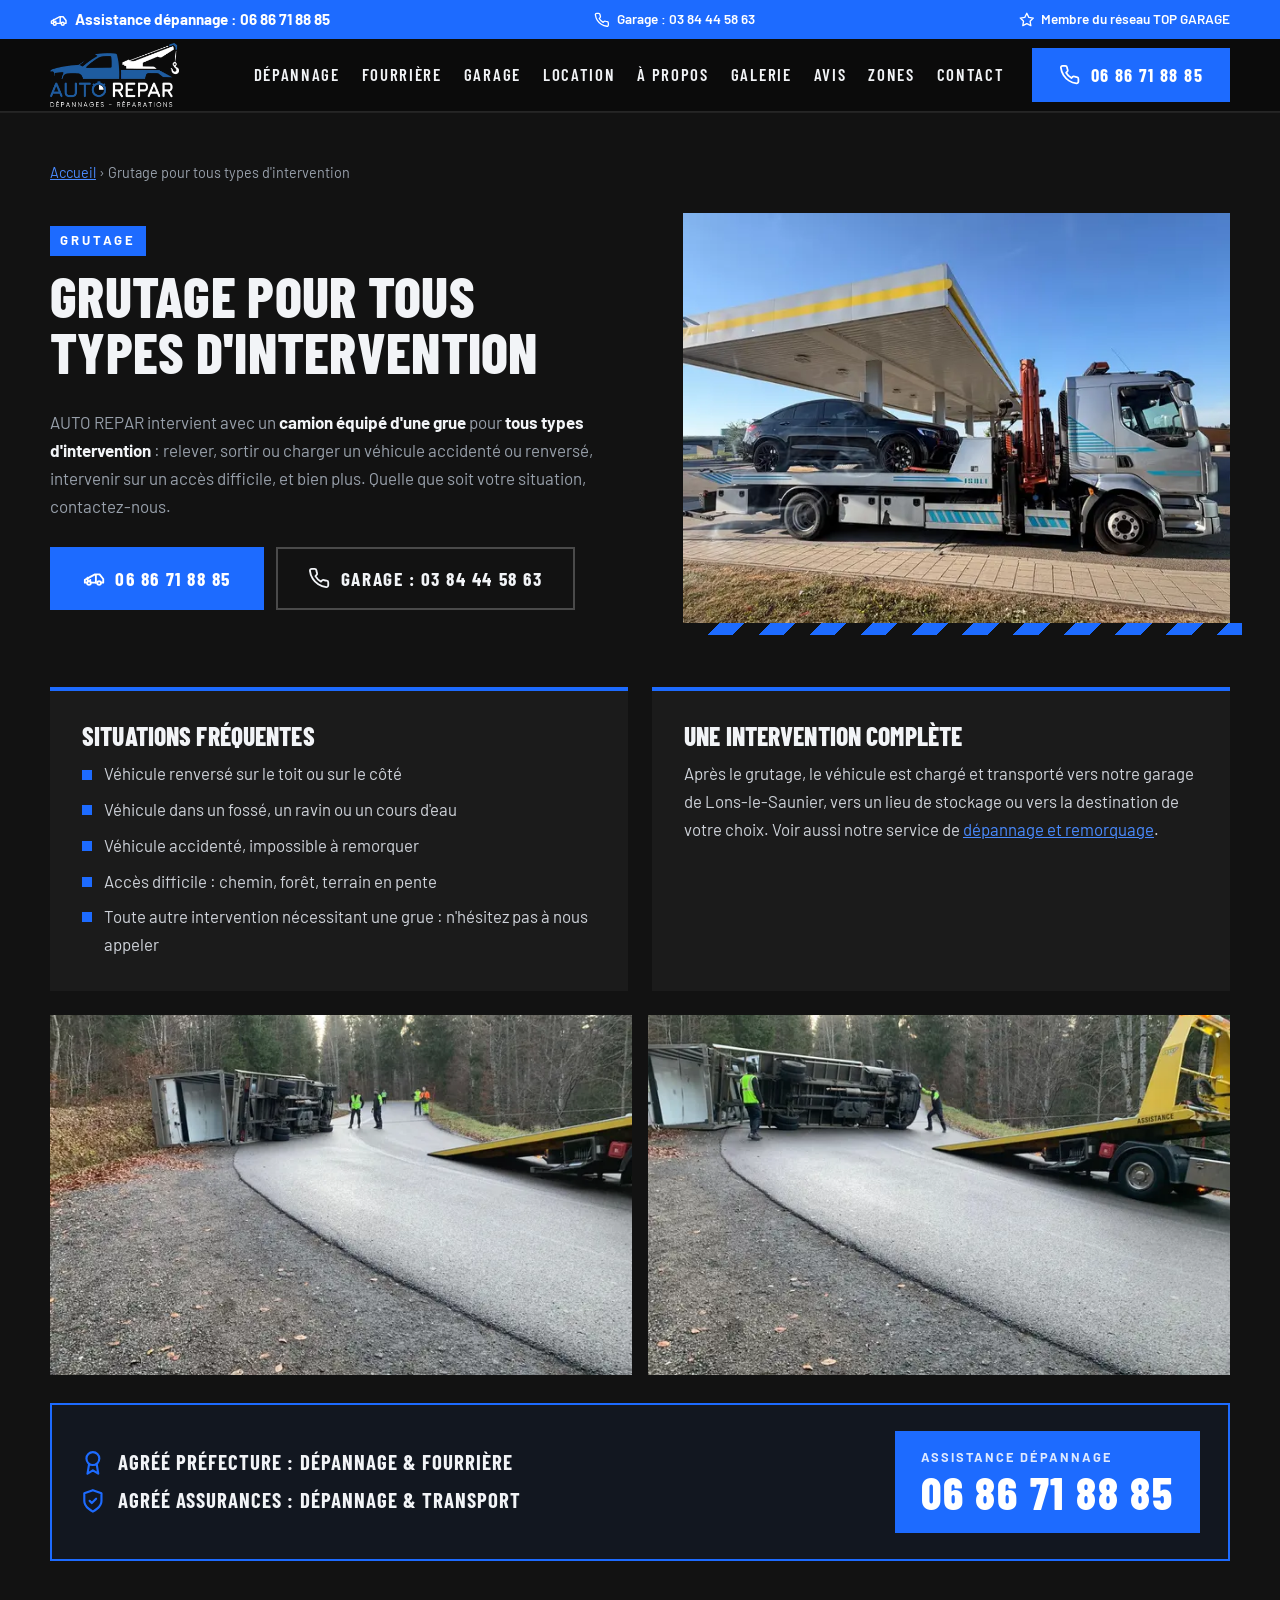
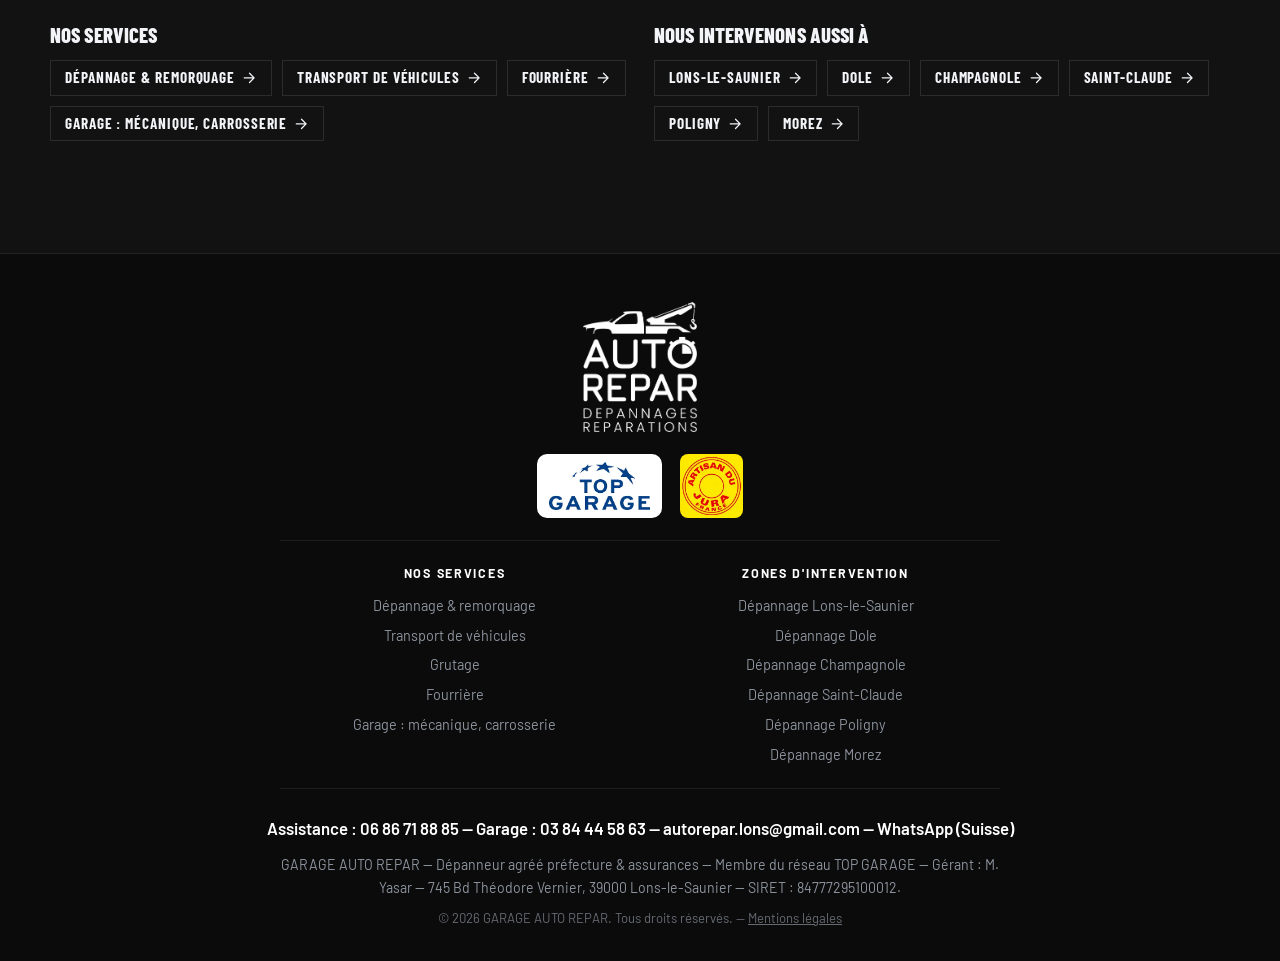
<file: grutage.html>
<!DOCTYPE html>
<html lang="fr">
<head>
<meta charset="UTF-8">
<meta name="viewport" content="width=device-width, initial-scale=1">
<title>Grutage pour tous types d'intervention | AUTO REPAR Jura</title>
<meta name="description" content="Grutage pour tous types d'intervention : véhicules accidentés, renversés, dans un fossé ou difficiles d'accès. Camion-grue AUTO REPAR, dans le Jura et les départements voisins.">
<meta name="robots" content="index, follow">
<meta name="author" content="GARAGE AUTO REPAR - Serkan Yasar">
<meta name="theme-color" content="#121212">
<link rel="canonical" href="https://www.autorepar-depannage.com/grutage.html">
<link rel="icon" href="favicon.ico" sizes="48x48">
<link rel="icon" href="favicon-192.png" type="image/png" sizes="192x192">
<link rel="apple-touch-icon" href="apple-touch-icon.png">

<meta property="og:type" content="website">
<meta property="og:site_name" content="AUTO REPAR">
<meta property="og:title" content="Grutage pour tous types d'intervention | AUTO REPAR Jura">
<meta property="og:description" content="Grutage pour tous types d'intervention : véhicules accidentés, renversés, dans un fossé ou difficiles d'accès. Camion-grue AUTO REPAR, dans le Jura et les départements voisins.">
<meta property="og:locale" content="fr_FR">
<meta property="og:url" content="https://www.autorepar-depannage.com/grutage.html">
<meta property="og:image" content="https://www.autorepar-depannage.com/images/camion.png">
<meta name="twitter:card" content="summary_large_image">

<link rel="preconnect" href="https://fonts.googleapis.com">
<link rel="preconnect" href="https://fonts.gstatic.com" crossorigin>
<link href="https://fonts.googleapis.com/css2?family=Barlow+Condensed:wght@600;700;800&family=Barlow:wght@400;500;600;700&display=swap" rel="stylesheet">

<link rel="stylesheet" href="css/base.css">
<link rel="stylesheet" href="css/theme.css">
<link rel="stylesheet" href="css/pages.css">

<script type="application/ld+json">
{
  "@context": "https://schema.org",
  "@graph": [
    {
      "@type": "Service",
      "name": "Grutage tous types d'intervention",
      "url": "https://www.autorepar-depannage.com/grutage.html",
      "provider": {
        "@id": "https://www.autorepar-depannage.com/#garage"
      },
      "areaServed": {
        "@type": "AdministrativeArea",
        "name": "Jura (39)"
      }
    },
    {
      "@type": "BreadcrumbList",
      "itemListElement": [
        {
          "@type": "ListItem",
          "position": 1,
          "name": "Accueil",
          "item": "https://www.autorepar-depannage.com/"
        },
        {
          "@type": "ListItem",
          "position": 2,
          "name": "Grutage pour tous types d'intervention",
          "item": "https://www.autorepar-depannage.com/grutage.html"
        }
      ]
    }
  ]
}
</script>
</head>
<body>

<svg xmlns="http://www.w3.org/2000/svg" class="sprite" aria-hidden="true" focusable="false">
  <symbol id="i-phone" viewBox="0 0 24 24"><path d="M22 16.92v3a2 2 0 0 1-2.18 2 19.79 19.79 0 0 1-8.63-3.07 19.5 19.5 0 0 1-6-6 19.79 19.79 0 0 1-3.07-8.67A2 2 0 0 1 4.11 2h3a2 2 0 0 1 2 1.72c.13.96.36 1.9.7 2.81a2 2 0 0 1-.45 2.11L8.09 9.91a16 16 0 0 0 6 6l1.27-1.27a2 2 0 0 1 2.11-.45c.91.34 1.85.57 2.81.7A2 2 0 0 1 22 16.92z"/></symbol>
  <symbol id="i-pin" viewBox="0 0 24 24"><path d="M20 10c0 6-8 12-8 12s-8-6-8-12a8 8 0 0 1 16 0Z"/><circle cx="12" cy="10" r="3"/></symbol>
  <symbol id="i-clock" viewBox="0 0 24 24"><circle cx="12" cy="12" r="10"/><path d="M12 6v6l4 2"/></symbol>
  <symbol id="i-mail" viewBox="0 0 24 24"><rect x="2" y="4" width="20" height="16" rx="2"/><path d="m22 7-10 6L2 7"/></symbol>
  <symbol id="i-gear" viewBox="0 0 24 24"><circle cx="12" cy="12" r="3"/><path d="M19.4 15a1.65 1.65 0 0 0 .33 1.82l.06.06a2 2 0 1 1-2.83 2.83l-.06-.06a1.65 1.65 0 0 0-1.82-.33 1.65 1.65 0 0 0-1 1.51V21a2 2 0 1 1-4 0v-.09A1.65 1.65 0 0 0 9 19.4a1.65 1.65 0 0 0-1.82.33l-.06.06a2 2 0 1 1-2.83-2.83l.06-.06a1.65 1.65 0 0 0 .33-1.82 1.65 1.65 0 0 0-1.51-1H3a2 2 0 1 1 0-4h.09A1.65 1.65 0 0 0 4.6 9a1.65 1.65 0 0 0-.33-1.82l-.06-.06a2 2 0 1 1 2.83-2.83l.06.06a1.65 1.65 0 0 0 1.82.33H9a1.65 1.65 0 0 0 1-1.51V3a2 2 0 1 1 4 0v.09a1.65 1.65 0 0 0 1 1.51 1.65 1.65 0 0 0 1.82-.33l.06-.06a2 2 0 1 1 2.83 2.83l-.06.06a1.65 1.65 0 0 0-.33 1.82V9a1.65 1.65 0 0 0 1.51 1H21a2 2 0 1 1 0 4h-.09a1.65 1.65 0 0 0-1.51 1z"/></symbol>
  <symbol id="i-truck" viewBox="0 0 24 24"><path d="M14 17V6H2v11h2"/><path d="M14 9h4l4 4.5V17h-2"/><path d="M8.5 17h7"/><circle cx="6.5" cy="17.5" r="2"/><circle cx="17.5" cy="17.5" r="2"/></symbol>
  <symbol id="i-tow" viewBox="0 0 24 24"><path d="M14 17V8h4l4 5v4h-2"/><path d="M14 17H9M4 17H2v-3l11-6"/><path d="M5 11.5v2.5a1.5 1.5 0 1 0 3 0"/><circle cx="6.5" cy="17.5" r="2"/><circle cx="17.5" cy="17.5" r="2"/></symbol>
  <symbol id="i-crane" viewBox="0 0 24 24"><path d="M3 21h9M7 21V3M7 3h14M7 7l4-4M3 7h4"/><path d="M18 3v8"/><path d="M16 11h4v3h-4z"/></symbol>
  <symbol id="i-badge" viewBox="0 0 24 24"><circle cx="12" cy="8" r="6"/><path d="M15.5 13 17 22l-5-3-5 3 1.5-9"/></symbol>
  <symbol id="i-shield" viewBox="0 0 24 24"><path d="M12 22s8-4 8-10V5l-8-3-8 3v7c0 6 8 10 8 10z"/><path d="m9 12 2 2 4-4"/></symbol>
  <symbol id="i-user" viewBox="0 0 24 24"><circle cx="12" cy="8" r="4"/><path d="M4 21a8 8 0 0 1 16 0"/></symbol>
  <symbol id="i-car" viewBox="0 0 24 24"><path d="M5 17H3v-5l2.5-5h11l3 5H21v5h-2"/><path d="M3 12h18M9 17h6"/><circle cx="7" cy="17" r="2"/><circle cx="17" cy="17" r="2"/></symbol>
  <symbol id="i-vintage" viewBox="0 0 24 24"><path d="M3.5 16H2v-3l3-1 3-4h7l3 4 4 1v3h-1.5M8.5 16h7"/><path d="M8 8v4M2 12h20"/><circle cx="6" cy="16.5" r="2.5"/><circle cx="18" cy="16.5" r="2.5"/></symbol>
  <symbol id="i-hammer" viewBox="0 0 24 24"><path d="m15 12-8.5 8.5a2.12 2.12 0 1 1-3-3L12 9"/><path d="M17.64 15 22 10.64M20.91 11.7l-1.25-1.25c-.6-.6-.93-1.4-.93-2.25v-.86L16.01 4.6a5.56 5.56 0 0 0-3.94-1.64H9l.92.82A6.18 6.18 0 0 1 12 8.4v1.56l2 2h2.47l2.26 1.91"/></symbol>
  <symbol id="i-paint" viewBox="0 0 24 24"><rect x="3" y="3" width="16" height="6" rx="1"/><path d="M19 6h2v5h-9v4"/><rect x="10" y="15" width="4" height="7" rx="1"/></symbol>
  <symbol id="i-glass" viewBox="0 0 24 24"><path d="M3 8c3-2.5 15-2.5 18 0l-2 10H5z"/><path d="M8.5 14l3-3M12.5 15l4-4"/></symbol>
  <symbol id="i-star" viewBox="0 0 24 24"><path d="m12 2 3.09 6.26L22 9.27l-5 4.87 1.18 6.88L12 17.77l-6.18 3.25L7 14.14 2 9.27l6.91-1.01z"/></symbol>
  <symbol id="i-file" viewBox="0 0 24 24"><path d="M14 2H6a2 2 0 0 0-2 2v16a2 2 0 0 0 2 2h12a2 2 0 0 0 2-2V8z"/><path d="M14 2v6h6M8 13h8M8 17h5"/></symbol>
  <symbol id="i-arrow" viewBox="0 0 24 24"><path d="M5 12h14M13 5l7 7-7 7"/></symbol>
  <symbol id="i-whatsapp" viewBox="0 0 24 24"><path d="M3 21l1.65-4.2A9 9 0 1 1 8 20z"/><path d="M9 8.5c0 3.5 3 6.5 6.5 6.5l1-1.6-2-1-1 1a5 5 0 0 1-2.9-2.9l1-1-1-2z"/></symbol>
  <symbol id="i-menu" viewBox="0 0 24 24"><path d="M3 6h18M3 12h18M3 18h18"/></symbol>
  <symbol id="i-close" viewBox="0 0 24 24"><path d="M18 6 6 18M6 6l12 12"/></symbol>
</svg>


<a class="skip-link" href="#main">Aller au contenu</a>

<!-- ===== BARRE SUPÉRIEURE ===== -->
<div class="topbar">
  <div class="container topbar__inner">
    <a href="tel:+33686718885" class="topbar__phone">
      <svg class="icon"><use href="#i-tow"/></svg> Assistance dépannage : 06 86 71 88 85
    </a>
    <a href="tel:+33384445863" class="topbar__hours">
      <svg class="icon"><use href="#i-phone"/></svg> Garage : 03 84 44 58 63
    </a>
    <span class="topbar__network">
      <svg class="icon"><use href="#i-star"/></svg> Membre du réseau TOP GARAGE
    </span>
  </div>
</div>

<!-- ===== EN-TÊTE / NAVIGATION ===== -->
<header class="site-header">
  <div class="container site-header__inner">
    <a class="brand" href="./" aria-label="AUTO REPAR - retour à l'accueil">
      <img class="brand__logo" src="images/logo-auto-repar.webp" width="482" height="240"
           alt="Auto Repar - Dépannages, Réparations">
    </a>

    <button class="nav-toggle" type="button" aria-expanded="false" aria-controls="site-nav">
      <svg class="icon nav-toggle__open"><use href="#i-menu"/></svg>
      <svg class="icon nav-toggle__close"><use href="#i-close"/></svg>
      <span class="sr-only">Ouvrir le menu</span>
    </button>

    <nav class="site-nav" id="site-nav" aria-label="Navigation principale">
      <ul class="site-nav__list">
        <li><a href="./#depannage">Dépannage</a></li>
        <li><a href="fourriere.html">Fourrière</a></li>
        <li><a href="./#services">Garage</a></li>
        <li><a href="./#location">Location</a></li>
        <li><a href="./#a-propos">À propos</a></li>
        <li><a href="./#galerie">Galerie</a></li>
        <li><a href="./#avis">Avis</a></li>
        <li><a href="./#zones">Zones</a></li>
        <li><a href="./#contact">Contact</a></li>
      </ul>
      <a href="tel:+33686718885" class="btn btn--primary site-nav__cta">
        <svg class="icon"><use href="#i-phone"/></svg> 06 86 71 88 85
      </a>
    </nav>
  </div>
</header>

<main id="main">

  <section class="section page">
    <div class="container">
      <nav class="page-crumbs" aria-label="Fil d'Ariane"><a href="./">Accueil</a> <span aria-hidden="true">›</span> Grutage pour tous types d'intervention</nav>

      <div class="page-hero">
        <header class="section__header page-hero__text">
          <p class="section__kicker">Grutage</p>
          <h1 class="section__title">Grutage pour tous types d'intervention</h1>
          <p class="section__intro">AUTO REPAR intervient avec un <strong>camion équipé d'une grue</strong> pour <strong>tous types d'intervention</strong> : relever, sortir ou charger un véhicule accidenté ou renversé, intervenir sur un accès difficile, et bien plus. Quelle que soit votre situation, contactez-nous.</p>
          <div class="page-hero__actions">
            <a href="tel:+33686718885" class="btn btn--primary btn--lg"><svg class="icon"><use href="#i-tow"/></svg> 06 86 71 88 85</a>
            <a href="tel:+33384445863" class="btn btn--secondary btn--lg"><svg class="icon"><use href="#i-phone"/></svg> Garage : 03 84 44 58 63</a>
          </div>
        </header>
        <figure class="page-hero__media">
          <img src="images/photos/camion-grue-transport-vehicule-640.webp" width="640" height="480" fetchpriority="high"
               alt="Camion plateau Auto Repar équipé d'une grue">
        </figure>
      </div>

      <div class="page-blocks">
        <div class="page-block">
          <h2 class="page-block__title">Situations fréquentes</h2>
          <ul class="page-list">
            <li>Véhicule renversé sur le toit ou sur le côté</li>
            <li>Véhicule dans un fossé, un ravin ou un cours d'eau</li>
            <li>Véhicule accidenté, impossible à remorquer</li>
            <li>Accès difficile : chemin, forêt, terrain en pente</li>
            <li>Toute autre intervention nécessitant une grue : n'hésitez pas à nous appeler</li>
          </ul>
        </div>
        <div class="page-block">
          <h2 class="page-block__title">Une intervention complète</h2>
          <p>Après le grutage, le véhicule est chargé et transporté vers notre garage de Lons-le-Saunier, vers un lieu de stockage ou vers la destination de votre choix. Voir aussi notre service de <a href="depannage-remorquage.html">dépannage et remorquage</a>.</p>
        </div>
      </div>

      <div class="page-gallery">
        <figure><img src="images/photos/accident-poids-lourd-renverse-640.webp" width="640" height="480" loading="lazy"
             alt="Intervention d'Auto Repar sur un poids lourd renversé"></figure>
        <figure><img src="images/photos/depanneuse-plateau-accident-poids-lourd-640.webp" width="640" height="480" loading="lazy"
             alt="Dépanneuse plateau Auto Repar sur un accident de poids lourd"></figure>
      </div>
      <div class="tow__band">
        <ul class="tow__labels">
          <li><svg class="icon"><use href="#i-badge"/></svg> Agréé préfecture : dépannage &amp; fourrière</li>
          <li><svg class="icon"><use href="#i-shield"/></svg> Agréé assurances : dépannage &amp; transport</li>
        </ul>
        <a href="tel:+33686718885" class="tow__call">
          <span class="tow__call-label">Assistance dépannage</span>
          <span class="tow__call-number">06 86 71 88 85</span>
        </a>
      </div>

      <div class="page-links">
        <div>
          <h2 class="page-links__title">Nos services</h2>
          <ul class="page-links__list">
          <li><a href="depannage-remorquage.html">Dépannage &amp; remorquage <svg class="icon"><use href="#i-arrow"/></svg></a></li>
          <li><a href="transport-vehicules.html">Transport de véhicules <svg class="icon"><use href="#i-arrow"/></svg></a></li>
          <li><a href="fourriere.html">Fourrière <svg class="icon"><use href="#i-arrow"/></svg></a></li>
          <li><a href="garage-lons-le-saunier.html">Garage : mécanique, carrosserie <svg class="icon"><use href="#i-arrow"/></svg></a></li>
          </ul>
        </div>
        <div>
          <h2 class="page-links__title">Nous intervenons aussi à</h2>
          <ul class="page-links__list">
          <li><a href="depannage-lons-le-saunier.html">Lons-le-Saunier <svg class="icon"><use href="#i-arrow"/></svg></a></li>
          <li><a href="depannage-dole.html">Dole <svg class="icon"><use href="#i-arrow"/></svg></a></li>
          <li><a href="depannage-champagnole.html">Champagnole <svg class="icon"><use href="#i-arrow"/></svg></a></li>
          <li><a href="depannage-saint-claude.html">Saint-Claude <svg class="icon"><use href="#i-arrow"/></svg></a></li>
          <li><a href="depannage-poligny.html">Poligny <svg class="icon"><use href="#i-arrow"/></svg></a></li>
          <li><a href="depannage-morez.html">Morez <svg class="icon"><use href="#i-arrow"/></svg></a></li>
          </ul>
        </div>
      </div>
    </div>
  </section>

</main>

<footer class="site-footer">
  <div class="container site-footer__inner">
    <div class="site-footer__brand">
      <img class="site-footer__logo" src="images/logo-auto-repar-blanc.webp" width="279" height="320" loading="lazy"
           alt="Auto Repar - Dépannages, Réparations">
    </div>
    <div class="site-footer__badges">
      <span class="logo-chip"><img src="images/partenaire-top-garage.webp" width="324" height="155" alt="Partenaire réseau Top Garage" loading="lazy"></span>
      <img src="images/artisan-du-jura.webp" width="224" height="228" alt="Artisan du Jura France" loading="lazy" class="site-footer__jura">
    </div>
    <nav class="site-footer__nav" aria-label="Services et zones d'intervention">
      <div>
        <p class="site-footer__nav-title">Nos services</p>
        <ul>
          <li><a href="depannage-remorquage.html">Dépannage &amp; remorquage</a></li>
          <li><a href="transport-vehicules.html">Transport de véhicules</a></li>
          <li><a href="grutage.html">Grutage</a></li>
          <li><a href="fourriere.html">Fourrière</a></li>
          <li><a href="garage-lons-le-saunier.html">Garage : mécanique, carrosserie</a></li>
        </ul>
      </div>
      <div>
        <p class="site-footer__nav-title">Zones d'intervention</p>
        <ul>
          <li><a href="depannage-lons-le-saunier.html">Dépannage Lons-le-Saunier</a></li>
          <li><a href="depannage-dole.html">Dépannage Dole</a></li>
          <li><a href="depannage-champagnole.html">Dépannage Champagnole</a></li>
          <li><a href="depannage-saint-claude.html">Dépannage Saint-Claude</a></li>
          <li><a href="depannage-poligny.html">Dépannage Poligny</a></li>
          <li><a href="depannage-morez.html">Dépannage Morez</a></li>
        </ul>
      </div>
    </nav>
    <p class="site-footer__contact">
      Assistance : <a href="tel:+33686718885">06 86 71 88 85</a> —
      Garage : <a href="tel:+33384445863">03 84 44 58 63</a> —
      <a href="mailto:autorepar.lons@gmail.com">autorepar.lons@gmail.com</a> —
      <a href="https://wa.me/33686718885?text=Bonjour%2C%20je%20vous%20contacte%20depuis%20la%20Suisse%20pour%20une%20demande." target="_blank" rel="noopener">WhatsApp (Suisse)</a>
    </p>
    <p class="site-footer__legal">
      GARAGE AUTO REPAR — Dépanneur agréé préfecture &amp; assurances — Membre du réseau TOP GARAGE —
      Gérant : M. Yasar — 745 Bd Théodore Vernier, 39000 Lons-le-Saunier — SIRET : 84777295100012.
    </p>
    <p class="site-footer__copy">&copy; <span id="year">2026</span> GARAGE AUTO REPAR. Tous droits réservés. — <a href="mentions-legales.html">Mentions légales</a></p>
  </div>
</footer>

<!-- Barre d'appel fixe sur mobile -->
<div class="callbar">
  <a href="tel:+33686718885" class="callbar__main"><svg class="icon"><use href="#i-tow"/></svg> Dépannage</a>
  <a href="tel:+33384445863" class="callbar__alt"><svg class="icon"><use href="#i-phone"/></svg> Garage</a>
</div>

<script src="js/main.js" defer></script>
</body>
</html>
</file>
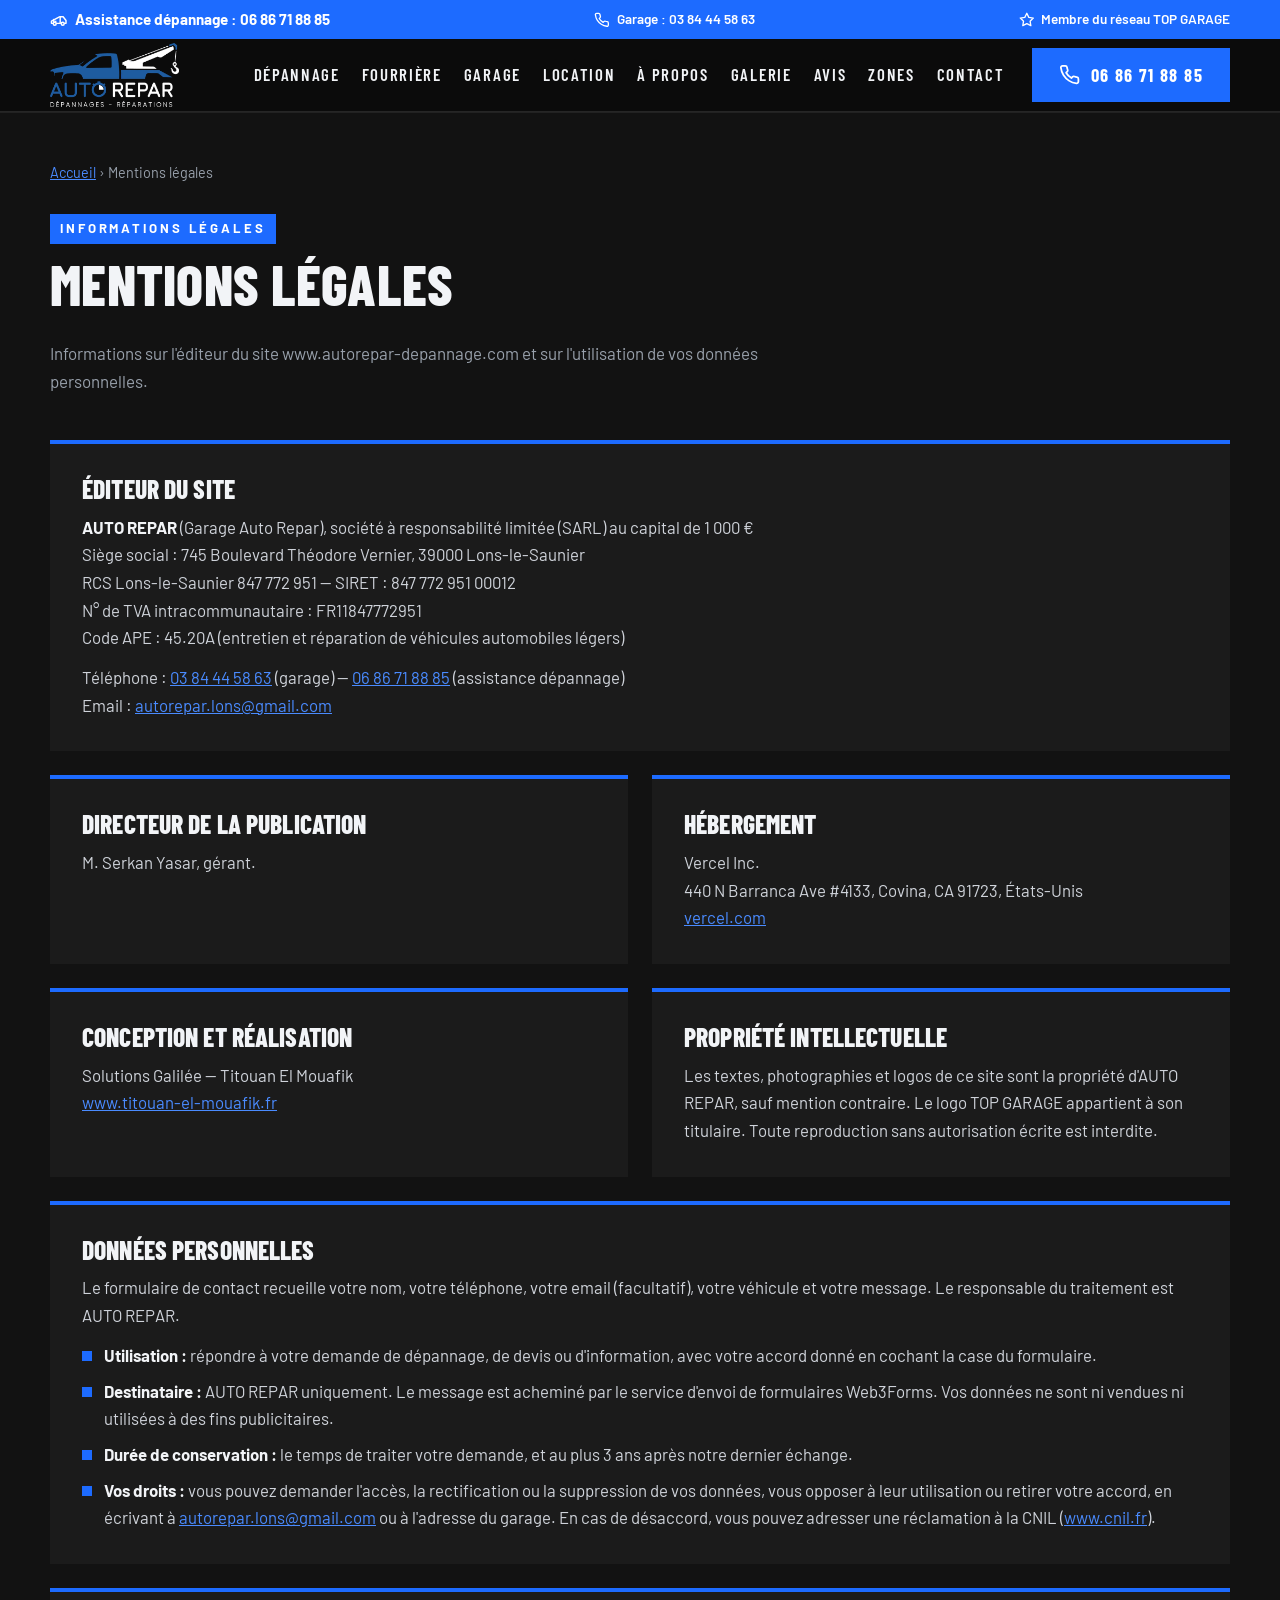
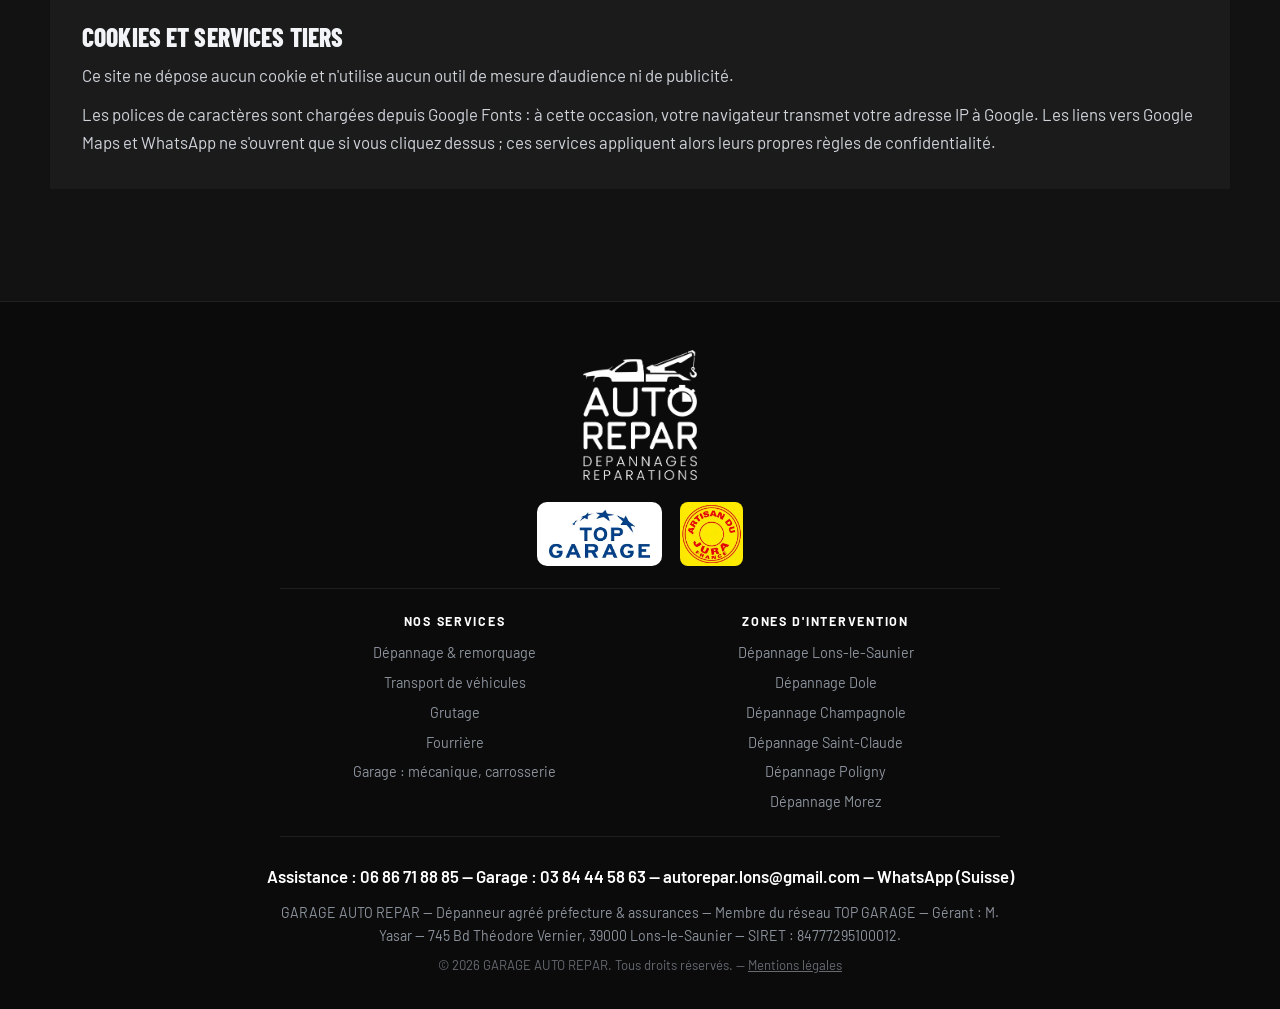
<file: mentions-legales.html>
<!DOCTYPE html>
<html lang="fr">
<head>
<meta charset="UTF-8">
<meta name="viewport" content="width=device-width, initial-scale=1">
<title>Mentions légales | AUTO REPAR</title>
<meta name="description" content="Mentions légales du site AUTO REPAR, garage et dépanneur à Lons-le-Saunier : éditeur, hébergement, données personnelles et cookies.">
<meta name="robots" content="noindex, follow">
<meta name="author" content="GARAGE AUTO REPAR - Serkan Yasar">
<meta name="theme-color" content="#121212">
<link rel="canonical" href="https://www.autorepar-depannage.com/mentions-legales.html">
<link rel="icon" href="favicon.ico" sizes="48x48">
<link rel="icon" href="favicon-192.png" type="image/png" sizes="192x192">
<link rel="apple-touch-icon" href="apple-touch-icon.png">

<meta property="og:type" content="website">
<meta property="og:site_name" content="AUTO REPAR">
<meta property="og:title" content="Mentions légales | AUTO REPAR">
<meta property="og:description" content="Mentions légales du site AUTO REPAR, garage et dépanneur à Lons-le-Saunier : éditeur, hébergement, données personnelles et cookies.">
<meta property="og:locale" content="fr_FR">
<meta property="og:url" content="https://www.autorepar-depannage.com/mentions-legales.html">
<meta property="og:image" content="https://www.autorepar-depannage.com/images/camion.png">
<meta name="twitter:card" content="summary_large_image">

<link rel="preconnect" href="https://fonts.googleapis.com">
<link rel="preconnect" href="https://fonts.gstatic.com" crossorigin>
<link href="https://fonts.googleapis.com/css2?family=Barlow+Condensed:wght@600;700;800&family=Barlow:wght@400;500;600;700&display=swap" rel="stylesheet">

<link rel="stylesheet" href="css/base.css">
<link rel="stylesheet" href="css/theme.css">
<link rel="stylesheet" href="css/pages.css">

</head>
<body>

<svg xmlns="http://www.w3.org/2000/svg" class="sprite" aria-hidden="true" focusable="false">
  <symbol id="i-phone" viewBox="0 0 24 24"><path d="M22 16.92v3a2 2 0 0 1-2.18 2 19.79 19.79 0 0 1-8.63-3.07 19.5 19.5 0 0 1-6-6 19.79 19.79 0 0 1-3.07-8.67A2 2 0 0 1 4.11 2h3a2 2 0 0 1 2 1.72c.13.96.36 1.9.7 2.81a2 2 0 0 1-.45 2.11L8.09 9.91a16 16 0 0 0 6 6l1.27-1.27a2 2 0 0 1 2.11-.45c.91.34 1.85.57 2.81.7A2 2 0 0 1 22 16.92z"/></symbol>
  <symbol id="i-pin" viewBox="0 0 24 24"><path d="M20 10c0 6-8 12-8 12s-8-6-8-12a8 8 0 0 1 16 0Z"/><circle cx="12" cy="10" r="3"/></symbol>
  <symbol id="i-clock" viewBox="0 0 24 24"><circle cx="12" cy="12" r="10"/><path d="M12 6v6l4 2"/></symbol>
  <symbol id="i-mail" viewBox="0 0 24 24"><rect x="2" y="4" width="20" height="16" rx="2"/><path d="m22 7-10 6L2 7"/></symbol>
  <symbol id="i-gear" viewBox="0 0 24 24"><circle cx="12" cy="12" r="3"/><path d="M19.4 15a1.65 1.65 0 0 0 .33 1.82l.06.06a2 2 0 1 1-2.83 2.83l-.06-.06a1.65 1.65 0 0 0-1.82-.33 1.65 1.65 0 0 0-1 1.51V21a2 2 0 1 1-4 0v-.09A1.65 1.65 0 0 0 9 19.4a1.65 1.65 0 0 0-1.82.33l-.06.06a2 2 0 1 1-2.83-2.83l.06-.06a1.65 1.65 0 0 0 .33-1.82 1.65 1.65 0 0 0-1.51-1H3a2 2 0 1 1 0-4h.09A1.65 1.65 0 0 0 4.6 9a1.65 1.65 0 0 0-.33-1.82l-.06-.06a2 2 0 1 1 2.83-2.83l.06.06a1.65 1.65 0 0 0 1.82.33H9a1.65 1.65 0 0 0 1-1.51V3a2 2 0 1 1 4 0v.09a1.65 1.65 0 0 0 1 1.51 1.65 1.65 0 0 0 1.82-.33l.06-.06a2 2 0 1 1 2.83 2.83l-.06.06a1.65 1.65 0 0 0-.33 1.82V9a1.65 1.65 0 0 0 1.51 1H21a2 2 0 1 1 0 4h-.09a1.65 1.65 0 0 0-1.51 1z"/></symbol>
  <symbol id="i-truck" viewBox="0 0 24 24"><path d="M14 17V6H2v11h2"/><path d="M14 9h4l4 4.5V17h-2"/><path d="M8.5 17h7"/><circle cx="6.5" cy="17.5" r="2"/><circle cx="17.5" cy="17.5" r="2"/></symbol>
  <symbol id="i-tow" viewBox="0 0 24 24"><path d="M14 17V8h4l4 5v4h-2"/><path d="M14 17H9M4 17H2v-3l11-6"/><path d="M5 11.5v2.5a1.5 1.5 0 1 0 3 0"/><circle cx="6.5" cy="17.5" r="2"/><circle cx="17.5" cy="17.5" r="2"/></symbol>
  <symbol id="i-crane" viewBox="0 0 24 24"><path d="M3 21h9M7 21V3M7 3h14M7 7l4-4M3 7h4"/><path d="M18 3v8"/><path d="M16 11h4v3h-4z"/></symbol>
  <symbol id="i-badge" viewBox="0 0 24 24"><circle cx="12" cy="8" r="6"/><path d="M15.5 13 17 22l-5-3-5 3 1.5-9"/></symbol>
  <symbol id="i-shield" viewBox="0 0 24 24"><path d="M12 22s8-4 8-10V5l-8-3-8 3v7c0 6 8 10 8 10z"/><path d="m9 12 2 2 4-4"/></symbol>
  <symbol id="i-user" viewBox="0 0 24 24"><circle cx="12" cy="8" r="4"/><path d="M4 21a8 8 0 0 1 16 0"/></symbol>
  <symbol id="i-car" viewBox="0 0 24 24"><path d="M5 17H3v-5l2.5-5h11l3 5H21v5h-2"/><path d="M3 12h18M9 17h6"/><circle cx="7" cy="17" r="2"/><circle cx="17" cy="17" r="2"/></symbol>
  <symbol id="i-vintage" viewBox="0 0 24 24"><path d="M3.5 16H2v-3l3-1 3-4h7l3 4 4 1v3h-1.5M8.5 16h7"/><path d="M8 8v4M2 12h20"/><circle cx="6" cy="16.5" r="2.5"/><circle cx="18" cy="16.5" r="2.5"/></symbol>
  <symbol id="i-hammer" viewBox="0 0 24 24"><path d="m15 12-8.5 8.5a2.12 2.12 0 1 1-3-3L12 9"/><path d="M17.64 15 22 10.64M20.91 11.7l-1.25-1.25c-.6-.6-.93-1.4-.93-2.25v-.86L16.01 4.6a5.56 5.56 0 0 0-3.94-1.64H9l.92.82A6.18 6.18 0 0 1 12 8.4v1.56l2 2h2.47l2.26 1.91"/></symbol>
  <symbol id="i-paint" viewBox="0 0 24 24"><rect x="3" y="3" width="16" height="6" rx="1"/><path d="M19 6h2v5h-9v4"/><rect x="10" y="15" width="4" height="7" rx="1"/></symbol>
  <symbol id="i-glass" viewBox="0 0 24 24"><path d="M3 8c3-2.5 15-2.5 18 0l-2 10H5z"/><path d="M8.5 14l3-3M12.5 15l4-4"/></symbol>
  <symbol id="i-star" viewBox="0 0 24 24"><path d="m12 2 3.09 6.26L22 9.27l-5 4.87 1.18 6.88L12 17.77l-6.18 3.25L7 14.14 2 9.27l6.91-1.01z"/></symbol>
  <symbol id="i-file" viewBox="0 0 24 24"><path d="M14 2H6a2 2 0 0 0-2 2v16a2 2 0 0 0 2 2h12a2 2 0 0 0 2-2V8z"/><path d="M14 2v6h6M8 13h8M8 17h5"/></symbol>
  <symbol id="i-arrow" viewBox="0 0 24 24"><path d="M5 12h14M13 5l7 7-7 7"/></symbol>
  <symbol id="i-whatsapp" viewBox="0 0 24 24"><path d="M3 21l1.65-4.2A9 9 0 1 1 8 20z"/><path d="M9 8.5c0 3.5 3 6.5 6.5 6.5l1-1.6-2-1-1 1a5 5 0 0 1-2.9-2.9l1-1-1-2z"/></symbol>
  <symbol id="i-menu" viewBox="0 0 24 24"><path d="M3 6h18M3 12h18M3 18h18"/></symbol>
  <symbol id="i-close" viewBox="0 0 24 24"><path d="M18 6 6 18M6 6l12 12"/></symbol>
</svg>


<a class="skip-link" href="#main">Aller au contenu</a>

<!-- ===== BARRE SUPÉRIEURE ===== -->
<div class="topbar">
  <div class="container topbar__inner">
    <a href="tel:+33686718885" class="topbar__phone">
      <svg class="icon"><use href="#i-tow"/></svg> Assistance dépannage : 06 86 71 88 85
    </a>
    <a href="tel:+33384445863" class="topbar__hours">
      <svg class="icon"><use href="#i-phone"/></svg> Garage : 03 84 44 58 63
    </a>
    <span class="topbar__network">
      <svg class="icon"><use href="#i-star"/></svg> Membre du réseau TOP GARAGE
    </span>
  </div>
</div>

<!-- ===== EN-TÊTE / NAVIGATION ===== -->
<header class="site-header">
  <div class="container site-header__inner">
    <a class="brand" href="./" aria-label="AUTO REPAR - retour à l'accueil">
      <img class="brand__logo" src="images/logo-auto-repar.webp" width="482" height="240"
           alt="Auto Repar - Dépannages, Réparations">
    </a>

    <button class="nav-toggle" type="button" aria-expanded="false" aria-controls="site-nav">
      <svg class="icon nav-toggle__open"><use href="#i-menu"/></svg>
      <svg class="icon nav-toggle__close"><use href="#i-close"/></svg>
      <span class="sr-only">Ouvrir le menu</span>
    </button>

    <nav class="site-nav" id="site-nav" aria-label="Navigation principale">
      <ul class="site-nav__list">
        <li><a href="./#depannage">Dépannage</a></li>
        <li><a href="fourriere.html">Fourrière</a></li>
        <li><a href="./#services">Garage</a></li>
        <li><a href="./#location">Location</a></li>
        <li><a href="./#a-propos">À propos</a></li>
        <li><a href="./#galerie">Galerie</a></li>
        <li><a href="./#avis">Avis</a></li>
        <li><a href="./#zones">Zones</a></li>
        <li><a href="./#contact">Contact</a></li>
      </ul>
      <a href="tel:+33686718885" class="btn btn--primary site-nav__cta">
        <svg class="icon"><use href="#i-phone"/></svg> 06 86 71 88 85
      </a>
    </nav>
  </div>
</header>

<main id="main">

  <section class="section page">
    <div class="container">
      <nav class="page-crumbs" aria-label="Fil d'Ariane"><a href="./">Accueil</a> <span aria-hidden="true">›</span> Mentions légales</nav>

      <header class="section__header">
        <p class="section__kicker">Informations légales</p>
        <h1 class="section__title">Mentions légales</h1>
        <p class="section__intro">Informations sur l'éditeur du site www.autorepar-depannage.com et sur l'utilisation de vos données personnelles.</p>
      </header>

      <div class="page-blocks">
        <div class="page-block page-block--wide">
          <h2 class="page-block__title">Éditeur du site</h2>
          <p>
            <strong>AUTO REPAR</strong> (Garage Auto Repar), société à responsabilité limitée (SARL) au capital de 1 000 €<br>
            Siège social : 745 Boulevard Théodore Vernier, 39000 Lons-le-Saunier<br>
            RCS Lons-le-Saunier 847 772 951 — SIRET : 847 772 951 00012<br>
            N° de TVA intracommunautaire : FR11847772951<br>
            Code APE : 45.20A (entretien et réparation de véhicules automobiles légers)
          </p>
          <p>
            Téléphone : <a href="tel:+33384445863">03 84 44 58 63</a> (garage) — <a href="tel:+33686718885">06 86 71 88 85</a> (assistance dépannage)<br>
            Email : <a href="mailto:autorepar.lons@gmail.com">autorepar.lons@gmail.com</a>
          </p>
        </div>

        <div class="page-block">
          <h2 class="page-block__title">Directeur de la publication</h2>
          <p>M. Serkan Yasar, gérant.</p>
        </div>

        <div class="page-block">
          <h2 class="page-block__title">Hébergement</h2>
          <p>
            Vercel Inc.<br>
            440 N Barranca Ave #4133, Covina, CA 91723, États-Unis<br>
            <a href="https://vercel.com" target="_blank" rel="noopener">vercel.com</a>
          </p>
        </div>

        <div class="page-block">
          <h2 class="page-block__title">Conception et réalisation</h2>
          <p>Solutions Galilée — Titouan El Mouafik<br>
            <a href="https://www.titouan-el-mouafik.fr" target="_blank" rel="noopener">www.titouan-el-mouafik.fr</a></p>
        </div>

        <div class="page-block">
          <h2 class="page-block__title">Propriété intellectuelle</h2>
          <p>Les textes, photographies et logos de ce site sont la propriété d'AUTO REPAR, sauf mention contraire. Le logo TOP GARAGE appartient à son titulaire. Toute reproduction sans autorisation écrite est interdite.</p>
        </div>

        <div class="page-block page-block--wide" id="donnees-personnelles">
          <h2 class="page-block__title">Données personnelles</h2>
          <p>Le formulaire de contact recueille votre nom, votre téléphone, votre email (facultatif), votre véhicule et votre message. Le responsable du traitement est AUTO REPAR.</p>
          <ul class="page-list">
            <li><strong>Utilisation :</strong> répondre à votre demande de dépannage, de devis ou d'information, avec votre accord donné en cochant la case du formulaire.</li>
            <li><strong>Destinataire :</strong> AUTO REPAR uniquement. Le message est acheminé par le service d'envoi de formulaires Web3Forms. Vos données ne sont ni vendues ni utilisées à des fins publicitaires.</li>
            <li><strong>Durée de conservation :</strong> le temps de traiter votre demande, et au plus 3 ans après notre dernier échange.</li>
            <li><strong>Vos droits :</strong> vous pouvez demander l'accès, la rectification ou la suppression de vos données, vous opposer à leur utilisation ou retirer votre accord, en écrivant à <a href="mailto:autorepar.lons@gmail.com">autorepar.lons@gmail.com</a> ou à l'adresse du garage. En cas de désaccord, vous pouvez adresser une réclamation à la CNIL (<a href="https://www.cnil.fr" target="_blank" rel="noopener">www.cnil.fr</a>).</li>
          </ul>
        </div>

        <div class="page-block page-block--wide">
          <h2 class="page-block__title">Cookies et services tiers</h2>
          <p>Ce site ne dépose aucun cookie et n'utilise aucun outil de mesure d'audience ni de publicité.</p>
          <p>Les polices de caractères sont chargées depuis Google Fonts : à cette occasion, votre navigateur transmet votre adresse IP à Google. Les liens vers Google Maps et WhatsApp ne s'ouvrent que si vous cliquez dessus ; ces services appliquent alors leurs propres règles de confidentialité.</p>
        </div>
      </div>
    </div>
  </section>

</main>

<footer class="site-footer">
  <div class="container site-footer__inner">
    <div class="site-footer__brand">
      <img class="site-footer__logo" src="images/logo-auto-repar-blanc.webp" width="279" height="320" loading="lazy"
           alt="Auto Repar - Dépannages, Réparations">
    </div>
    <div class="site-footer__badges">
      <span class="logo-chip"><img src="images/partenaire-top-garage.webp" width="324" height="155" alt="Partenaire réseau Top Garage" loading="lazy"></span>
      <img src="images/artisan-du-jura.webp" width="224" height="228" alt="Artisan du Jura France" loading="lazy" class="site-footer__jura">
    </div>
    <nav class="site-footer__nav" aria-label="Services et zones d'intervention">
      <div>
        <p class="site-footer__nav-title">Nos services</p>
        <ul>
          <li><a href="depannage-remorquage.html">Dépannage &amp; remorquage</a></li>
          <li><a href="transport-vehicules.html">Transport de véhicules</a></li>
          <li><a href="grutage.html">Grutage</a></li>
          <li><a href="fourriere.html">Fourrière</a></li>
          <li><a href="garage-lons-le-saunier.html">Garage : mécanique, carrosserie</a></li>
        </ul>
      </div>
      <div>
        <p class="site-footer__nav-title">Zones d'intervention</p>
        <ul>
          <li><a href="depannage-lons-le-saunier.html">Dépannage Lons-le-Saunier</a></li>
          <li><a href="depannage-dole.html">Dépannage Dole</a></li>
          <li><a href="depannage-champagnole.html">Dépannage Champagnole</a></li>
          <li><a href="depannage-saint-claude.html">Dépannage Saint-Claude</a></li>
          <li><a href="depannage-poligny.html">Dépannage Poligny</a></li>
          <li><a href="depannage-morez.html">Dépannage Morez</a></li>
        </ul>
      </div>
    </nav>
    <p class="site-footer__contact">
      Assistance : <a href="tel:+33686718885">06 86 71 88 85</a> —
      Garage : <a href="tel:+33384445863">03 84 44 58 63</a> —
      <a href="mailto:autorepar.lons@gmail.com">autorepar.lons@gmail.com</a> —
      <a href="https://wa.me/33686718885?text=Bonjour%2C%20je%20vous%20contacte%20depuis%20la%20Suisse%20pour%20une%20demande." target="_blank" rel="noopener">WhatsApp (Suisse)</a>
    </p>
    <p class="site-footer__legal">
      GARAGE AUTO REPAR — Dépanneur agréé préfecture &amp; assurances — Membre du réseau TOP GARAGE —
      Gérant : M. Yasar — 745 Bd Théodore Vernier, 39000 Lons-le-Saunier — SIRET : 84777295100012.
    </p>
    <p class="site-footer__copy">&copy; <span id="year">2026</span> GARAGE AUTO REPAR. Tous droits réservés. — <a href="mentions-legales.html">Mentions légales</a></p>
  </div>
</footer>

<!-- Barre d'appel fixe sur mobile -->
<div class="callbar">
  <a href="tel:+33686718885" class="callbar__main"><svg class="icon"><use href="#i-tow"/></svg> Dépannage</a>
  <a href="tel:+33384445863" class="callbar__alt"><svg class="icon"><use href="#i-phone"/></svg> Garage</a>
</div>

<script src="js/main.js" defer></script>
</body>
</html>
</file>
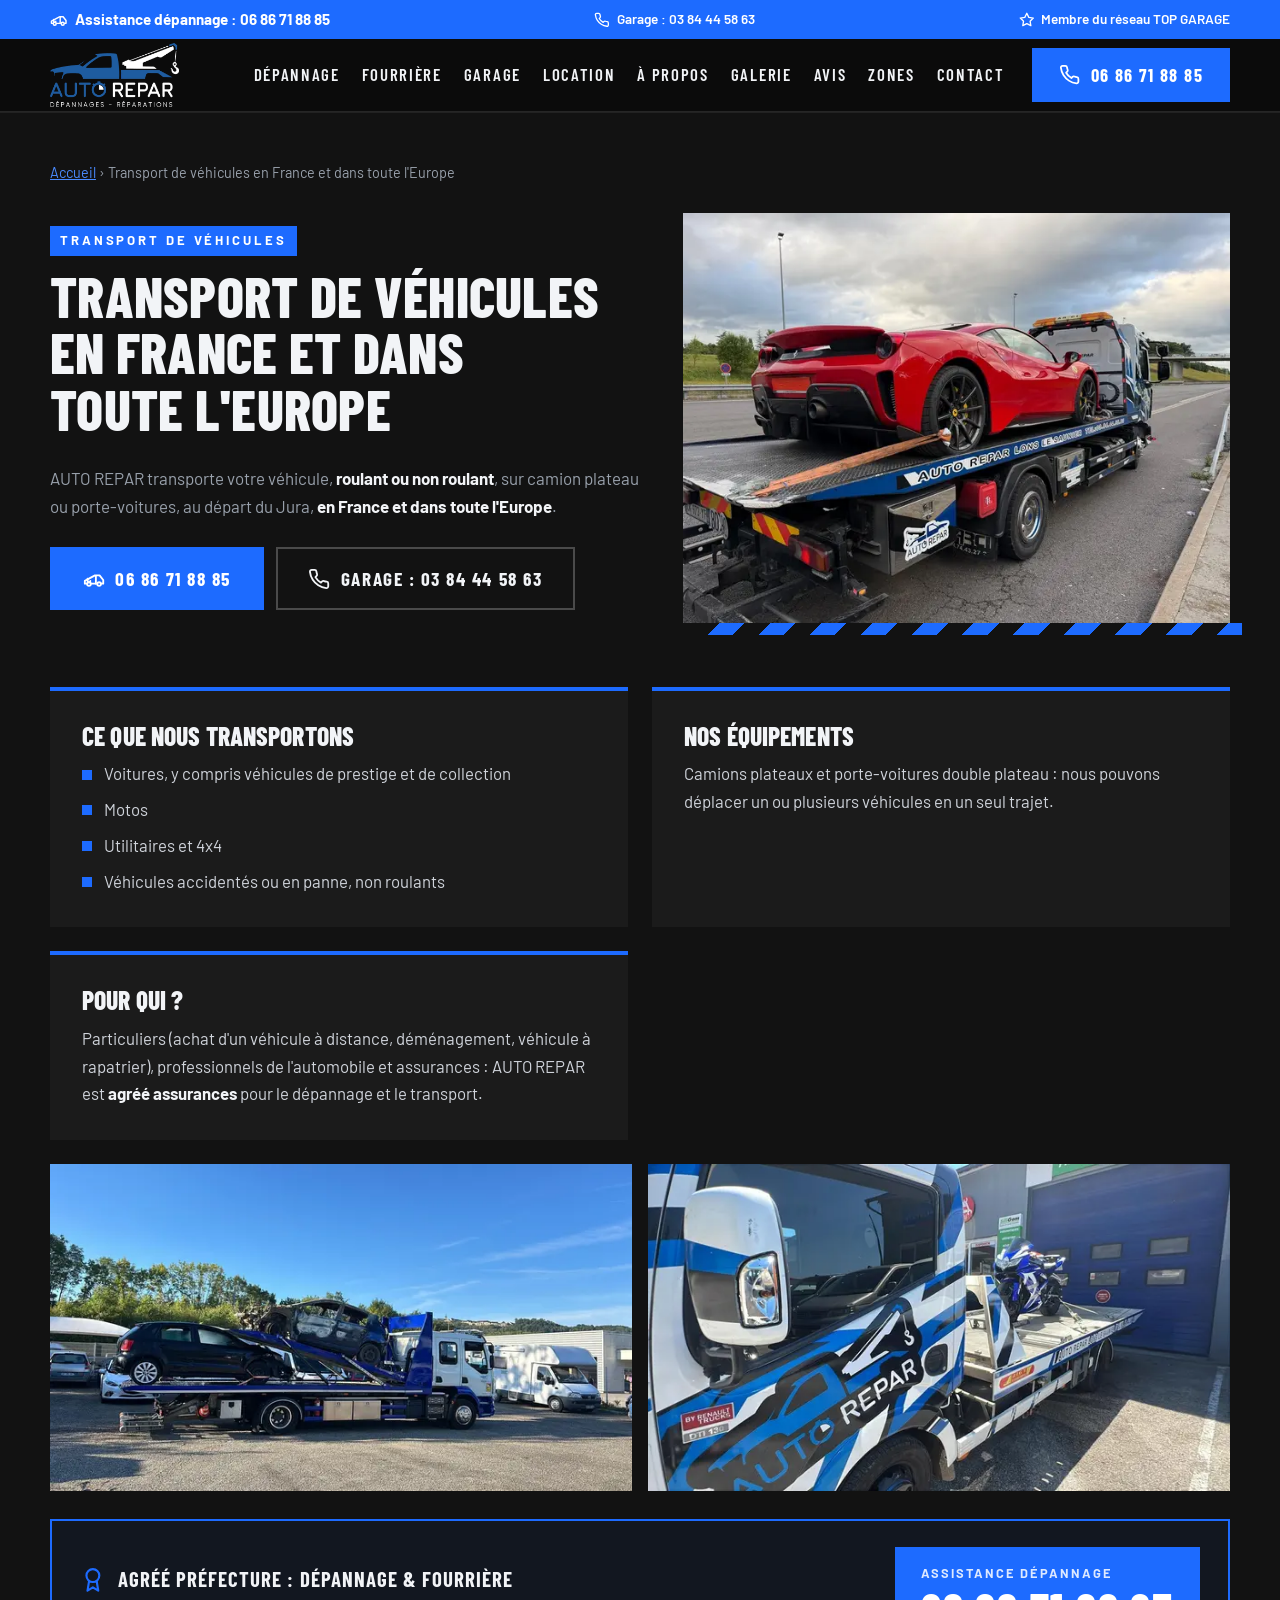
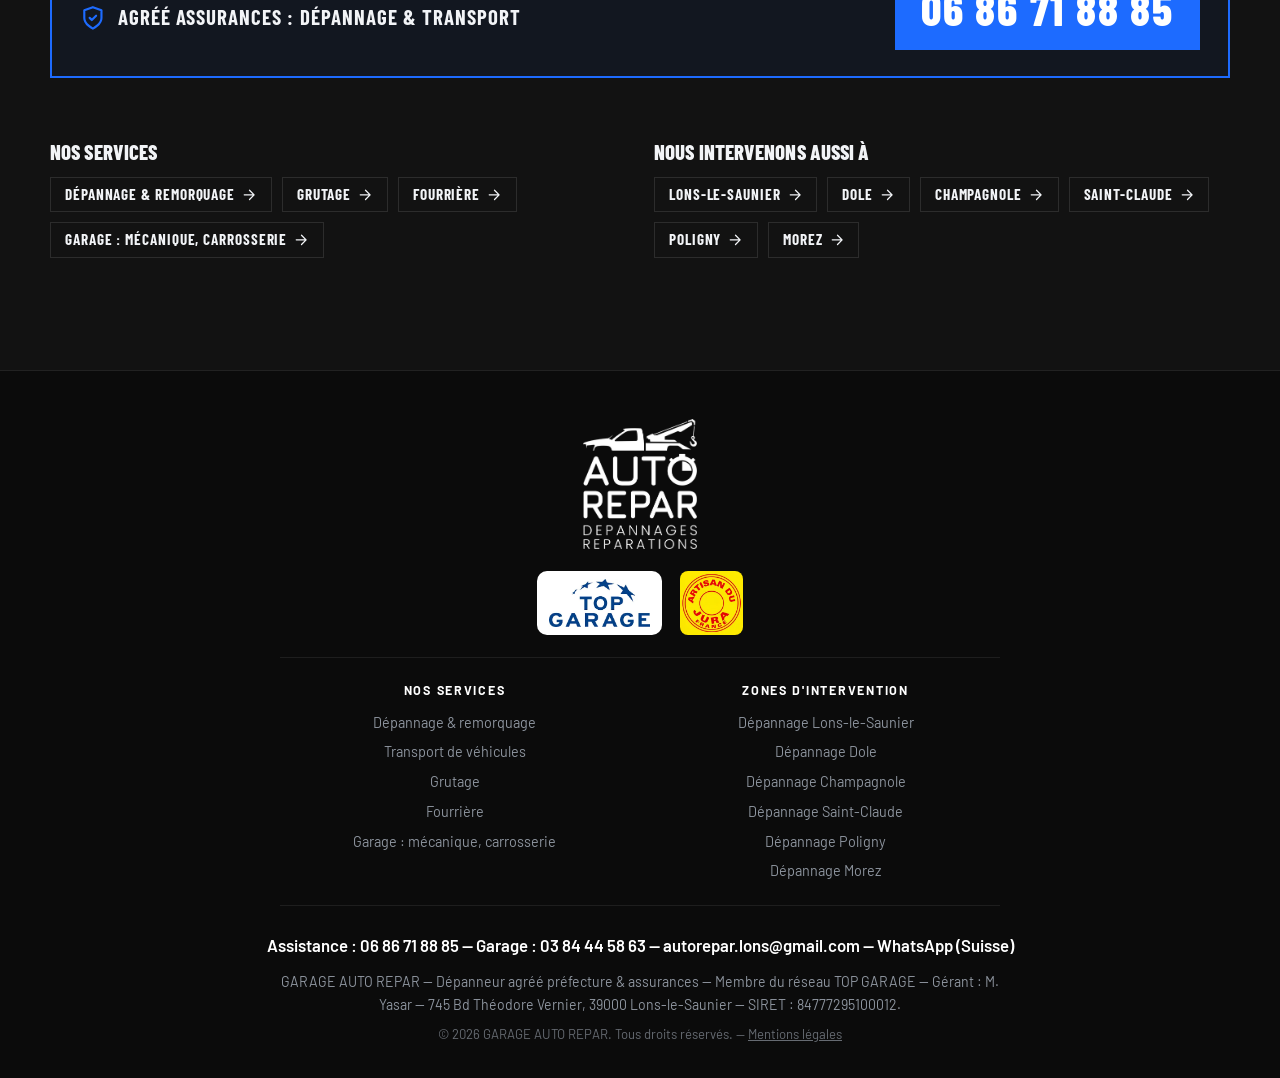
<file: transport-vehicules.html>
<!DOCTYPE html>
<html lang="fr">
<head>
<meta charset="UTF-8">
<meta name="viewport" content="width=device-width, initial-scale=1">
<title>Transport de véhicules en France et en Europe | AUTO REPAR (Jura)</title>
<meta name="description" content="Transport de voitures, motos et utilitaires roulants ou non roulants sur camion plateau ou porte-voitures, en France et dans toute l'Europe, au départ du Jura. Agréé assurances. AUTO REPAR, Lons-le-Saunier.">
<meta name="robots" content="index, follow">
<meta name="author" content="GARAGE AUTO REPAR - Serkan Yasar">
<meta name="theme-color" content="#121212">
<link rel="canonical" href="https://www.autorepar-depannage.com/transport-vehicules.html">
<link rel="icon" href="favicon.ico" sizes="48x48">
<link rel="icon" href="favicon-192.png" type="image/png" sizes="192x192">
<link rel="apple-touch-icon" href="apple-touch-icon.png">

<meta property="og:type" content="website">
<meta property="og:site_name" content="AUTO REPAR">
<meta property="og:title" content="Transport de véhicules en France et en Europe | AUTO REPAR (Jura)">
<meta property="og:description" content="Transport de voitures, motos et utilitaires roulants ou non roulants sur camion plateau ou porte-voitures, en France et dans toute l'Europe, au départ du Jura. Agréé assurances. AUTO REPAR, Lons-le-Saunier.">
<meta property="og:locale" content="fr_FR">
<meta property="og:url" content="https://www.autorepar-depannage.com/transport-vehicules.html">
<meta property="og:image" content="https://www.autorepar-depannage.com/images/camion.png">
<meta name="twitter:card" content="summary_large_image">

<link rel="preconnect" href="https://fonts.googleapis.com">
<link rel="preconnect" href="https://fonts.gstatic.com" crossorigin>
<link href="https://fonts.googleapis.com/css2?family=Barlow+Condensed:wght@600;700;800&family=Barlow:wght@400;500;600;700&display=swap" rel="stylesheet">

<link rel="stylesheet" href="css/base.css">
<link rel="stylesheet" href="css/theme.css">
<link rel="stylesheet" href="css/pages.css">

<script type="application/ld+json">
{
  "@context": "https://schema.org",
  "@graph": [
    {
      "@type": "Service",
      "name": "Transport de véhicules",
      "url": "https://www.autorepar-depannage.com/transport-vehicules.html",
      "provider": {
        "@id": "https://www.autorepar-depannage.com/#garage"
      },
      "areaServed": {
        "@type": "AdministrativeArea",
        "name": "Jura (39)"
      }
    },
    {
      "@type": "BreadcrumbList",
      "itemListElement": [
        {
          "@type": "ListItem",
          "position": 1,
          "name": "Accueil",
          "item": "https://www.autorepar-depannage.com/"
        },
        {
          "@type": "ListItem",
          "position": 2,
          "name": "Transport de véhicules en France et dans toute l'Europe",
          "item": "https://www.autorepar-depannage.com/transport-vehicules.html"
        }
      ]
    }
  ]
}
</script>
</head>
<body>

<svg xmlns="http://www.w3.org/2000/svg" class="sprite" aria-hidden="true" focusable="false">
  <symbol id="i-phone" viewBox="0 0 24 24"><path d="M22 16.92v3a2 2 0 0 1-2.18 2 19.79 19.79 0 0 1-8.63-3.07 19.5 19.5 0 0 1-6-6 19.79 19.79 0 0 1-3.07-8.67A2 2 0 0 1 4.11 2h3a2 2 0 0 1 2 1.72c.13.96.36 1.9.7 2.81a2 2 0 0 1-.45 2.11L8.09 9.91a16 16 0 0 0 6 6l1.27-1.27a2 2 0 0 1 2.11-.45c.91.34 1.85.57 2.81.7A2 2 0 0 1 22 16.92z"/></symbol>
  <symbol id="i-pin" viewBox="0 0 24 24"><path d="M20 10c0 6-8 12-8 12s-8-6-8-12a8 8 0 0 1 16 0Z"/><circle cx="12" cy="10" r="3"/></symbol>
  <symbol id="i-clock" viewBox="0 0 24 24"><circle cx="12" cy="12" r="10"/><path d="M12 6v6l4 2"/></symbol>
  <symbol id="i-mail" viewBox="0 0 24 24"><rect x="2" y="4" width="20" height="16" rx="2"/><path d="m22 7-10 6L2 7"/></symbol>
  <symbol id="i-gear" viewBox="0 0 24 24"><circle cx="12" cy="12" r="3"/><path d="M19.4 15a1.65 1.65 0 0 0 .33 1.82l.06.06a2 2 0 1 1-2.83 2.83l-.06-.06a1.65 1.65 0 0 0-1.82-.33 1.65 1.65 0 0 0-1 1.51V21a2 2 0 1 1-4 0v-.09A1.65 1.65 0 0 0 9 19.4a1.65 1.65 0 0 0-1.82.33l-.06.06a2 2 0 1 1-2.83-2.83l.06-.06a1.65 1.65 0 0 0 .33-1.82 1.65 1.65 0 0 0-1.51-1H3a2 2 0 1 1 0-4h.09A1.65 1.65 0 0 0 4.6 9a1.65 1.65 0 0 0-.33-1.82l-.06-.06a2 2 0 1 1 2.83-2.83l.06.06a1.65 1.65 0 0 0 1.82.33H9a1.65 1.65 0 0 0 1-1.51V3a2 2 0 1 1 4 0v.09a1.65 1.65 0 0 0 1 1.51 1.65 1.65 0 0 0 1.82-.33l.06-.06a2 2 0 1 1 2.83 2.83l-.06.06a1.65 1.65 0 0 0-.33 1.82V9a1.65 1.65 0 0 0 1.51 1H21a2 2 0 1 1 0 4h-.09a1.65 1.65 0 0 0-1.51 1z"/></symbol>
  <symbol id="i-truck" viewBox="0 0 24 24"><path d="M14 17V6H2v11h2"/><path d="M14 9h4l4 4.5V17h-2"/><path d="M8.5 17h7"/><circle cx="6.5" cy="17.5" r="2"/><circle cx="17.5" cy="17.5" r="2"/></symbol>
  <symbol id="i-tow" viewBox="0 0 24 24"><path d="M14 17V8h4l4 5v4h-2"/><path d="M14 17H9M4 17H2v-3l11-6"/><path d="M5 11.5v2.5a1.5 1.5 0 1 0 3 0"/><circle cx="6.5" cy="17.5" r="2"/><circle cx="17.5" cy="17.5" r="2"/></symbol>
  <symbol id="i-crane" viewBox="0 0 24 24"><path d="M3 21h9M7 21V3M7 3h14M7 7l4-4M3 7h4"/><path d="M18 3v8"/><path d="M16 11h4v3h-4z"/></symbol>
  <symbol id="i-badge" viewBox="0 0 24 24"><circle cx="12" cy="8" r="6"/><path d="M15.5 13 17 22l-5-3-5 3 1.5-9"/></symbol>
  <symbol id="i-shield" viewBox="0 0 24 24"><path d="M12 22s8-4 8-10V5l-8-3-8 3v7c0 6 8 10 8 10z"/><path d="m9 12 2 2 4-4"/></symbol>
  <symbol id="i-user" viewBox="0 0 24 24"><circle cx="12" cy="8" r="4"/><path d="M4 21a8 8 0 0 1 16 0"/></symbol>
  <symbol id="i-car" viewBox="0 0 24 24"><path d="M5 17H3v-5l2.5-5h11l3 5H21v5h-2"/><path d="M3 12h18M9 17h6"/><circle cx="7" cy="17" r="2"/><circle cx="17" cy="17" r="2"/></symbol>
  <symbol id="i-vintage" viewBox="0 0 24 24"><path d="M3.5 16H2v-3l3-1 3-4h7l3 4 4 1v3h-1.5M8.5 16h7"/><path d="M8 8v4M2 12h20"/><circle cx="6" cy="16.5" r="2.5"/><circle cx="18" cy="16.5" r="2.5"/></symbol>
  <symbol id="i-hammer" viewBox="0 0 24 24"><path d="m15 12-8.5 8.5a2.12 2.12 0 1 1-3-3L12 9"/><path d="M17.64 15 22 10.64M20.91 11.7l-1.25-1.25c-.6-.6-.93-1.4-.93-2.25v-.86L16.01 4.6a5.56 5.56 0 0 0-3.94-1.64H9l.92.82A6.18 6.18 0 0 1 12 8.4v1.56l2 2h2.47l2.26 1.91"/></symbol>
  <symbol id="i-paint" viewBox="0 0 24 24"><rect x="3" y="3" width="16" height="6" rx="1"/><path d="M19 6h2v5h-9v4"/><rect x="10" y="15" width="4" height="7" rx="1"/></symbol>
  <symbol id="i-glass" viewBox="0 0 24 24"><path d="M3 8c3-2.5 15-2.5 18 0l-2 10H5z"/><path d="M8.5 14l3-3M12.5 15l4-4"/></symbol>
  <symbol id="i-star" viewBox="0 0 24 24"><path d="m12 2 3.09 6.26L22 9.27l-5 4.87 1.18 6.88L12 17.77l-6.18 3.25L7 14.14 2 9.27l6.91-1.01z"/></symbol>
  <symbol id="i-file" viewBox="0 0 24 24"><path d="M14 2H6a2 2 0 0 0-2 2v16a2 2 0 0 0 2 2h12a2 2 0 0 0 2-2V8z"/><path d="M14 2v6h6M8 13h8M8 17h5"/></symbol>
  <symbol id="i-arrow" viewBox="0 0 24 24"><path d="M5 12h14M13 5l7 7-7 7"/></symbol>
  <symbol id="i-whatsapp" viewBox="0 0 24 24"><path d="M3 21l1.65-4.2A9 9 0 1 1 8 20z"/><path d="M9 8.5c0 3.5 3 6.5 6.5 6.5l1-1.6-2-1-1 1a5 5 0 0 1-2.9-2.9l1-1-1-2z"/></symbol>
  <symbol id="i-menu" viewBox="0 0 24 24"><path d="M3 6h18M3 12h18M3 18h18"/></symbol>
  <symbol id="i-close" viewBox="0 0 24 24"><path d="M18 6 6 18M6 6l12 12"/></symbol>
</svg>


<a class="skip-link" href="#main">Aller au contenu</a>

<!-- ===== BARRE SUPÉRIEURE ===== -->
<div class="topbar">
  <div class="container topbar__inner">
    <a href="tel:+33686718885" class="topbar__phone">
      <svg class="icon"><use href="#i-tow"/></svg> Assistance dépannage : 06 86 71 88 85
    </a>
    <a href="tel:+33384445863" class="topbar__hours">
      <svg class="icon"><use href="#i-phone"/></svg> Garage : 03 84 44 58 63
    </a>
    <span class="topbar__network">
      <svg class="icon"><use href="#i-star"/></svg> Membre du réseau TOP GARAGE
    </span>
  </div>
</div>

<!-- ===== EN-TÊTE / NAVIGATION ===== -->
<header class="site-header">
  <div class="container site-header__inner">
    <a class="brand" href="./" aria-label="AUTO REPAR - retour à l'accueil">
      <img class="brand__logo" src="images/logo-auto-repar.webp" width="482" height="240"
           alt="Auto Repar - Dépannages, Réparations">
    </a>

    <button class="nav-toggle" type="button" aria-expanded="false" aria-controls="site-nav">
      <svg class="icon nav-toggle__open"><use href="#i-menu"/></svg>
      <svg class="icon nav-toggle__close"><use href="#i-close"/></svg>
      <span class="sr-only">Ouvrir le menu</span>
    </button>

    <nav class="site-nav" id="site-nav" aria-label="Navigation principale">
      <ul class="site-nav__list">
        <li><a href="./#depannage">Dépannage</a></li>
        <li><a href="fourriere.html">Fourrière</a></li>
        <li><a href="./#services">Garage</a></li>
        <li><a href="./#location">Location</a></li>
        <li><a href="./#a-propos">À propos</a></li>
        <li><a href="./#galerie">Galerie</a></li>
        <li><a href="./#avis">Avis</a></li>
        <li><a href="./#zones">Zones</a></li>
        <li><a href="./#contact">Contact</a></li>
      </ul>
      <a href="tel:+33686718885" class="btn btn--primary site-nav__cta">
        <svg class="icon"><use href="#i-phone"/></svg> 06 86 71 88 85
      </a>
    </nav>
  </div>
</header>

<main id="main">

  <section class="section page">
    <div class="container">
      <nav class="page-crumbs" aria-label="Fil d'Ariane"><a href="./">Accueil</a> <span aria-hidden="true">›</span> Transport de véhicules en France et dans toute l'Europe</nav>

      <div class="page-hero">
        <header class="section__header page-hero__text">
          <p class="section__kicker">Transport de véhicules</p>
          <h1 class="section__title">Transport de véhicules en France et dans toute l'Europe</h1>
          <p class="section__intro">AUTO REPAR transporte votre véhicule, <strong>roulant ou non roulant</strong>, sur camion plateau ou porte-voitures, au départ du Jura, <strong>en France et dans toute l'Europe</strong>.</p>
          <div class="page-hero__actions">
            <a href="tel:+33686718885" class="btn btn--primary btn--lg"><svg class="icon"><use href="#i-tow"/></svg> 06 86 71 88 85</a>
            <a href="tel:+33384445863" class="btn btn--secondary btn--lg"><svg class="icon"><use href="#i-phone"/></svg> Garage : 03 84 44 58 63</a>
          </div>
        </header>
        <figure class="page-hero__media">
          <img src="images/photos/transport-ferrari-camion-plateau-640.webp" width="640" height="480" fetchpriority="high"
               alt="Ferrari transportée sur le camion plateau Auto Repar">
        </figure>
      </div>

      <div class="page-blocks">
        <div class="page-block">
          <h2 class="page-block__title">Ce que nous transportons</h2>
          <ul class="page-list">
            <li>Voitures, y compris véhicules de prestige et de collection</li>
            <li>Motos</li>
            <li>Utilitaires et 4x4</li>
            <li>Véhicules accidentés ou en panne, non roulants</li>
          </ul>
        </div>
        <div class="page-block">
          <h2 class="page-block__title">Nos équipements</h2>
          <p>Camions plateaux et porte-voitures double plateau : nous pouvons déplacer un ou plusieurs véhicules en un seul trajet.</p>
        </div>
        <div class="page-block">
          <h2 class="page-block__title">Pour qui ?</h2>
          <p>Particuliers (achat d'un véhicule à distance, déménagement, véhicule à rapatrier), professionnels de l'automobile et assurances : AUTO REPAR est <strong>agréé assurances</strong> pour le dépannage et le transport.</p>
        </div>
      </div>

      <div class="page-gallery">
        <figure><img src="images/photos/porte-voitures-transport-vehicules-640.webp" width="640" height="360" loading="lazy"
             alt="Camion porte-voitures Auto Repar chargé de plusieurs véhicules"></figure>
        <figure><img src="images/photos/transport-moto-camion-plateau-640.webp" width="640" height="360" loading="lazy"
             alt="Moto transportée sur un camion plateau Auto Repar"></figure>
      </div>
      <div class="tow__band">
        <ul class="tow__labels">
          <li><svg class="icon"><use href="#i-badge"/></svg> Agréé préfecture : dépannage &amp; fourrière</li>
          <li><svg class="icon"><use href="#i-shield"/></svg> Agréé assurances : dépannage &amp; transport</li>
        </ul>
        <a href="tel:+33686718885" class="tow__call">
          <span class="tow__call-label">Assistance dépannage</span>
          <span class="tow__call-number">06 86 71 88 85</span>
        </a>
      </div>

      <div class="page-links">
        <div>
          <h2 class="page-links__title">Nos services</h2>
          <ul class="page-links__list">
          <li><a href="depannage-remorquage.html">Dépannage &amp; remorquage <svg class="icon"><use href="#i-arrow"/></svg></a></li>
          <li><a href="grutage.html">Grutage <svg class="icon"><use href="#i-arrow"/></svg></a></li>
          <li><a href="fourriere.html">Fourrière <svg class="icon"><use href="#i-arrow"/></svg></a></li>
          <li><a href="garage-lons-le-saunier.html">Garage : mécanique, carrosserie <svg class="icon"><use href="#i-arrow"/></svg></a></li>
          </ul>
        </div>
        <div>
          <h2 class="page-links__title">Nous intervenons aussi à</h2>
          <ul class="page-links__list">
          <li><a href="depannage-lons-le-saunier.html">Lons-le-Saunier <svg class="icon"><use href="#i-arrow"/></svg></a></li>
          <li><a href="depannage-dole.html">Dole <svg class="icon"><use href="#i-arrow"/></svg></a></li>
          <li><a href="depannage-champagnole.html">Champagnole <svg class="icon"><use href="#i-arrow"/></svg></a></li>
          <li><a href="depannage-saint-claude.html">Saint-Claude <svg class="icon"><use href="#i-arrow"/></svg></a></li>
          <li><a href="depannage-poligny.html">Poligny <svg class="icon"><use href="#i-arrow"/></svg></a></li>
          <li><a href="depannage-morez.html">Morez <svg class="icon"><use href="#i-arrow"/></svg></a></li>
          </ul>
        </div>
      </div>
    </div>
  </section>

</main>

<footer class="site-footer">
  <div class="container site-footer__inner">
    <div class="site-footer__brand">
      <img class="site-footer__logo" src="images/logo-auto-repar-blanc.webp" width="279" height="320" loading="lazy"
           alt="Auto Repar - Dépannages, Réparations">
    </div>
    <div class="site-footer__badges">
      <span class="logo-chip"><img src="images/partenaire-top-garage.webp" width="324" height="155" alt="Partenaire réseau Top Garage" loading="lazy"></span>
      <img src="images/artisan-du-jura.webp" width="224" height="228" alt="Artisan du Jura France" loading="lazy" class="site-footer__jura">
    </div>
    <nav class="site-footer__nav" aria-label="Services et zones d'intervention">
      <div>
        <p class="site-footer__nav-title">Nos services</p>
        <ul>
          <li><a href="depannage-remorquage.html">Dépannage &amp; remorquage</a></li>
          <li><a href="transport-vehicules.html">Transport de véhicules</a></li>
          <li><a href="grutage.html">Grutage</a></li>
          <li><a href="fourriere.html">Fourrière</a></li>
          <li><a href="garage-lons-le-saunier.html">Garage : mécanique, carrosserie</a></li>
        </ul>
      </div>
      <div>
        <p class="site-footer__nav-title">Zones d'intervention</p>
        <ul>
          <li><a href="depannage-lons-le-saunier.html">Dépannage Lons-le-Saunier</a></li>
          <li><a href="depannage-dole.html">Dépannage Dole</a></li>
          <li><a href="depannage-champagnole.html">Dépannage Champagnole</a></li>
          <li><a href="depannage-saint-claude.html">Dépannage Saint-Claude</a></li>
          <li><a href="depannage-poligny.html">Dépannage Poligny</a></li>
          <li><a href="depannage-morez.html">Dépannage Morez</a></li>
        </ul>
      </div>
    </nav>
    <p class="site-footer__contact">
      Assistance : <a href="tel:+33686718885">06 86 71 88 85</a> —
      Garage : <a href="tel:+33384445863">03 84 44 58 63</a> —
      <a href="mailto:autorepar.lons@gmail.com">autorepar.lons@gmail.com</a> —
      <a href="https://wa.me/33686718885?text=Bonjour%2C%20je%20vous%20contacte%20depuis%20la%20Suisse%20pour%20une%20demande." target="_blank" rel="noopener">WhatsApp (Suisse)</a>
    </p>
    <p class="site-footer__legal">
      GARAGE AUTO REPAR — Dépanneur agréé préfecture &amp; assurances — Membre du réseau TOP GARAGE —
      Gérant : M. Yasar — 745 Bd Théodore Vernier, 39000 Lons-le-Saunier — SIRET : 84777295100012.
    </p>
    <p class="site-footer__copy">&copy; <span id="year">2026</span> GARAGE AUTO REPAR. Tous droits réservés. — <a href="mentions-legales.html">Mentions légales</a></p>
  </div>
</footer>

<!-- Barre d'appel fixe sur mobile -->
<div class="callbar">
  <a href="tel:+33686718885" class="callbar__main"><svg class="icon"><use href="#i-tow"/></svg> Dépannage</a>
  <a href="tel:+33384445863" class="callbar__alt"><svg class="icon"><use href="#i-phone"/></svg> Garage</a>
</div>

<script src="js/main.js" defer></script>
</body>
</html>
</file>
<file: css/base.css>
/* =========================================================
   GARAGE AUTO REPAR — base.css
   Structure commune à tous les thèmes : reset, grilles,
   navigation responsive, composants. Les couleurs, polices
   et variantes de mise en page sont définies dans
   css/themes/<theme>.css via les variables ci-dessous.
   ========================================================= */

:root {
  /* Typographie */
  --font-head: system-ui, sans-serif;
  --font-body: system-ui, sans-serif;
  --head-weight: 700;
  --head-transform: none;
  --head-spacing: -0.01em;
  --head-line: 1.15;
  --kicker-transform: uppercase;
  --kicker-spacing: 0.14em;

  /* Couleurs */
  --c-bg: #ffffff;
  --c-surface: #ffffff;
  --c-alt: #f4f6f8;
  --c-text: #1f2933;
  --c-muted: #5b6b7a;
  --c-head: #11161c;
  --c-border: #e2e7ec;
  --c-accent: #1d6bff;
  --c-accent-hover: #0f56dc;
  --c-accent-ink: #ffffff;
  --c-kicker: var(--c-accent);

  --c-topbar-bg: #11161c;
  --c-topbar-text: #e8edf2;
  --c-header-bg: #ffffff;
  --c-header-text: #11161c;
  --c-footer-bg: #11161c;
  --c-footer-text: #b8c2cc;

  /* Formes */
  --radius: 14px;
  --radius-img: 14px;
  --radius-btn: 999px;
  --shadow: 0 6px 20px rgba(17, 22, 28, 0.08);
  --shadow-hover: 0 14px 34px rgba(17, 22, 28, 0.14);

  /* Espacements */
  --container: 1180px;
  --gutter: 20px;
  --section-y: clamp(64px, 9vw, 112px);
}

/* ---------- Reset ---------- */
*, *::before, *::after { box-sizing: border-box; }
html { scroll-behavior: smooth; scroll-padding-top: 88px; -webkit-text-size-adjust: 100%; }
body {
  margin: 0;
  font-family: var(--font-body);
  font-size: 1rem;
  line-height: 1.65;
  color: var(--c-text);
  background: var(--c-bg);
  -webkit-font-smoothing: antialiased;
  overflow-x: hidden;
}
img { max-width: 100%; height: auto; display: block; }
a { color: inherit; }
ul { margin: 0; padding: 0; list-style: none; }
figure { margin: 0; }
address { font-style: normal; }
h1, h2, h3 {
  font-family: var(--font-head);
  font-weight: var(--head-weight);
  text-transform: var(--head-transform);
  letter-spacing: var(--head-spacing);
  line-height: var(--head-line);
  color: var(--c-head);
  margin: 0 0 0.5em;
  text-wrap: balance;
}
p { margin: 0 0 1em; }
:focus-visible { outline: 3px solid var(--c-accent); outline-offset: 3px; }

.sprite { position: absolute; width: 0; height: 0; overflow: hidden; }
.icon {
  width: 1.15em; height: 1.15em; flex: none;
  fill: none; stroke: currentColor; stroke-width: 2;
  stroke-linecap: round; stroke-linejoin: round;
  vertical-align: -0.2em;
}
.sr-only {
  position: absolute; width: 1px; height: 1px; padding: 0; margin: -1px;
  overflow: hidden; clip: rect(0, 0, 0, 0); white-space: nowrap; border: 0;
}
.skip-link {
  position: absolute; left: 12px; top: -60px; z-index: 200;
  background: var(--c-accent); color: var(--c-accent-ink);
  padding: 10px 16px; border-radius: 8px; text-decoration: none; font-weight: 600;
}
.skip-link:focus { top: 12px; }

.container {
  width: 100%;
  max-width: calc(var(--container) + var(--gutter) * 2);
  margin-inline: auto;
  padding-inline: var(--gutter);
}

/* ---------- Boutons ---------- */
.btn {
  display: inline-flex; align-items: center; justify-content: center; gap: 0.55em;
  padding: 0.75em 1.35em;
  font: 600 0.98rem/1.2 var(--font-body);
  border: 2px solid transparent;
  border-radius: var(--radius-btn);
  text-decoration: none;
  cursor: pointer;
  transition: background-color .2s, color .2s, border-color .2s, transform .2s, box-shadow .2s;
}
.btn:hover { transform: translateY(-2px); }
.btn--lg { padding: 0.95em 1.6em; font-size: 1.03rem; }
.btn--primary { background: var(--c-accent); color: var(--c-accent-ink); }
.btn--primary:hover { background: var(--c-accent-hover); }
.btn--secondary { background: transparent; color: var(--c-head); border-color: currentColor; }
.btn--secondary:hover { background: var(--c-head); color: var(--c-bg); border-color: var(--c-head); }

/* ---------- Topbar ---------- */
.topbar { background: var(--c-topbar-bg); color: var(--c-topbar-text); font-size: 0.85rem; }
.topbar__inner {
  display: flex; flex-wrap: wrap; align-items: center; justify-content: space-between;
  gap: 4px 20px; padding-block: 7px;
}
.topbar__inner > * { display: inline-flex; align-items: center; gap: 0.5em; }
.topbar__phone { font-weight: 700; text-decoration: none; }
.topbar__phone:hover { text-decoration: underline; }
.topbar__hours { display: none; }
@media (min-width: 900px) { .topbar__hours { display: inline-flex; } }
@media (max-width: 560px) { .topbar__network { display: none !important; } .topbar__inner { justify-content: center; } }

/* ---------- Header / nav ---------- */
.site-header {
  position: sticky; top: 0; z-index: 100;
  background: var(--c-header-bg); color: var(--c-header-text);
  transition: box-shadow .25s, background-color .25s;
}
.site-header.is-scrolled { box-shadow: 0 6px 24px rgba(0, 0, 0, 0.12); }
.site-header__inner { display: flex; align-items: center; justify-content: space-between; gap: 16px; min-height: 72px; }

.brand__logo { height: 64px; width: auto; }
@media (max-width: 480px) { .brand__logo { height: 46px; } }
.brand { display: inline-flex; align-items: center; gap: 12px; text-decoration: none; color: inherit; }
.brand__mark {
  display: grid; place-items: center; width: 44px; height: 44px; border-radius: 12px;
  background: var(--c-accent); color: var(--c-accent-ink); font-size: 1.3rem;
}
.brand__text { display: flex; flex-direction: column; line-height: 1.1; }
.brand__name { font: 800 1.3rem/1 var(--font-head); text-transform: uppercase; letter-spacing: 0.02em; }
.brand__auto { color: var(--c-accent); }
.brand__tagline { white-space: nowrap; font-size: 0.75rem; opacity: 0.75; margin-top: 4px; letter-spacing: 0.02em; }

.nav-toggle {
  display: inline-grid; place-items: center; width: 46px; height: 46px;
  background: transparent; color: inherit; border: 1.5px solid currentColor; border-radius: 10px;
  font-size: 1.35rem; cursor: pointer;
}
.nav-toggle__close { display: none; }
.nav-toggle[aria-expanded="true"] .nav-toggle__open { display: none; }
.nav-toggle[aria-expanded="true"] .nav-toggle__close { display: block; }

.site-nav {
  position: absolute; left: 0; right: 0; top: 100%;
  background: var(--c-header-bg);
  padding: 8px var(--gutter) 22px;
  box-shadow: 0 18px 30px rgba(0, 0, 0, 0.15);
  display: none;
}
.site-nav.is-open { display: block; }
.site-nav__list a {
  display: block; padding: 12px 4px; text-decoration: none;
  font-weight: 600; border-bottom: 1px solid color-mix(in srgb, currentColor 12%, transparent);
}
.site-nav__cta { margin-top: 16px; width: 100%; }

@media (min-width: 1200px) {
  .nav-toggle { display: none; }
  .site-nav {
    position: static; display: flex !important; align-items: center; gap: 18px;
    padding: 0; background: none; box-shadow: none;
  }
  .site-nav__list { display: flex; gap: 2px; }
  .site-nav__list a {
    padding: 8px 10px; border: 0; font-size: 0.92rem; white-space: nowrap; border-radius: 8px;
    position: relative; transition: color .2s, background-color .2s;
  }
  .site-nav__list a:hover { color: var(--c-accent); }
  .site-nav__cta { margin: 0; width: auto; white-space: nowrap; }
}

/* ---------- Hero (par défaut : 2 colonnes) ---------- */
.hero { position: relative; padding-block: clamp(48px, 7vw, 96px); overflow: hidden; }
.hero__inner { display: grid; gap: 48px; align-items: center; }
@media (min-width: 960px) { .hero__inner { grid-template-columns: 1.05fr 1fr; } }
.hero__kicker {
  display: inline-flex; align-items: center; gap: 0.5em;
  font-weight: 600; font-size: 0.9rem; color: var(--c-kicker);
  text-transform: var(--kicker-transform); letter-spacing: var(--kicker-spacing);
}
.hero__title { font-size: clamp(2.1rem, 4.6vw, 3.6rem); }
.hero__title-main, .hero__title-brand { display: block; }
.hero__title-brand { font-size: 0.42em; margin-top: 0.6em; letter-spacing: 0.12em; color: var(--c-accent); }
.hero__lead { font-size: 1.1rem; color: var(--c-muted); max-width: 60ch; }
.hero__actions { display: flex; flex-wrap: wrap; gap: 12px; margin: 28px 0 26px; }
.hero__facts { display: flex; flex-wrap: wrap; gap: 10px 22px; font-weight: 600; font-size: 0.92rem; }
.hero__facts li { display: inline-flex; align-items: center; gap: 0.5em; }
.hero__facts .icon { color: var(--c-accent); }
.hero__media { position: relative; }
.hero__media img { width: 100%; border-radius: var(--radius-img); box-shadow: var(--shadow-hover); aspect-ratio: 4 / 3; object-fit: cover; }
.hero__badge {
  position: absolute; left: 18px; bottom: -18px;
  display: inline-flex; align-items: center; gap: 0.6em;
  background: var(--c-accent); color: var(--c-accent-ink);
  padding: 12px 18px; border-radius: var(--radius); font-weight: 700; box-shadow: var(--shadow-hover);
}
@media (max-width: 600px) { .hero__actions .btn { width: 100%; } }

/* ---------- Sections ---------- */
.section { padding-block: var(--section-y); }
.section__header { max-width: 760px; margin-bottom: 44px; }
.section__kicker {
  font-weight: 700; font-size: 0.82rem; color: var(--c-kicker);
  text-transform: var(--kicker-transform); letter-spacing: var(--kicker-spacing); margin-bottom: 12px;
}
.section__title { font-size: clamp(1.75rem, 3.2vw, 2.6rem); }
.section__intro { color: var(--c-muted); font-size: 1.06rem; margin: 0; }

/* À propos */
.about__grid { display: grid; gap: 44px; }
.about__text p { color: var(--c-muted); }
.about__text strong { color: var(--c-head); }
.highlights { display: grid; gap: 14px; }
.about__media { position: relative; overflow: hidden; border-radius: var(--radius-img); }
.about__media img { width: 100%; aspect-ratio: 16 / 10; object-fit: cover; }
.about__media figcaption { position: absolute; left: 0; right: 0; bottom: 0; padding: 40px 18px 14px; background: linear-gradient(transparent, rgba(0, 0, 0, .8)); color: #fff; font-weight: 600; }
@media (min-width: 960px) {
  .about__grid { grid-template-columns: 1.1fr 1fr; align-items: start; }
  .about__media { grid-column: 2; grid-row: 1 / span 2; position: sticky; top: 110px; }
  .about__media img { aspect-ratio: 4 / 5; }
}
@media (min-width: 560px) and (max-width: 959px) { .highlights { grid-template-columns: 1fr 1fr; } }
.highlight {
  display: flex; align-items: center; gap: 16px; padding: 18px 20px;
  background: var(--c-surface); border: 1px solid var(--c-border); border-radius: var(--radius);
  font-weight: 600; color: var(--c-head);
}
.highlight__icon {
  display: grid; place-items: center; flex: none; width: 48px; height: 48px; border-radius: 12px;
  background: color-mix(in srgb, var(--c-accent) 12%, transparent); color: var(--c-accent); font-size: 1.35rem;
}
.logo-chip { background: #fff !important; border-radius: 10px; padding: 6px; display: inline-grid; place-items: center; }
.highlight__icon.logo-chip, .contact__icon.logo-chip { width: 64px; height: 48px; }
.logo-chip img { max-height: 36px; width: auto; }
.site-footer__badges .logo-chip img { max-height: 48px; }

/* Services */
.services { background: var(--c-alt); }
.services__grid { display: grid; gap: 22px; grid-template-columns: repeat(auto-fill, minmax(min(100%, 300px), 1fr)); counter-reset: svc; }
.service {
  counter-increment: svc;
  position: relative; padding: 30px 28px;
  background: var(--c-surface); border: 1px solid var(--c-border); border-radius: var(--radius);
  transition: transform .25s, box-shadow .25s, border-color .25s;
}
.service:hover { transform: translateY(-4px); box-shadow: var(--shadow-hover); }
.service__icon {
  display: grid; place-items: center; width: 56px; height: 56px; margin-bottom: 20px;
  border-radius: 14px; background: var(--c-accent); color: var(--c-accent-ink); font-size: 1.55rem;
}
.service__title { font-size: 1.2rem; }
.service p { margin: 0; color: var(--c-muted); }

/* Galerie : mosaïque */
.gallery__grid { columns: 2; column-gap: 10px; }
@media (min-width: 640px) { .gallery__grid { columns: 3 240px; column-gap: 16px; } .gallery__item { margin-bottom: 16px !important; } }
.gallery__item { position: relative; overflow: hidden; margin: 0 0 10px; break-inside: avoid; border-radius: var(--radius-img); background: var(--c-alt); }
.gallery__link { display: block; cursor: zoom-in; }
.gallery__item img { width: 100%; height: auto; transition: transform .6s ease; }
.gallery__item:hover img { transform: scale(1.05); }
.gallery__item figcaption {
  position: absolute; left: 0; right: 0; bottom: 0; padding: 40px 18px 14px; pointer-events: none;
  background: linear-gradient(transparent, rgba(0, 0, 0, 0.75)); color: #fff; font-weight: 600;
}

/* Visionneuse photo */
.lightbox { border: 0; padding: 0; background: transparent; max-width: 100vw; max-height: 100vh; width: 100vw; height: 100vh; }
.lightbox::backdrop { background: rgba(0, 0, 0, .92); }
.lightbox__figure { display: grid; place-items: center; height: 100%; padding: 56px 16px; margin: 0; }
.lightbox__img { max-width: 100%; max-height: calc(100vh - 140px); width: auto; height: auto; }
.lightbox__caption { color: #fff; margin-top: 14px; font-weight: 600; text-align: center; }
.lightbox__btn {
  position: fixed; display: grid; place-items: center; width: 52px; height: 52px; font-size: 1.5rem;
  background: rgba(255, 255, 255, .12); color: #fff; border: 0; cursor: pointer;
}
.lightbox__btn:hover { background: var(--c-accent); }
.lightbox__close { top: 12px; right: 12px; }
.lightbox__prev, .lightbox__next { top: 50%; transform: translateY(-50%); }
.lightbox__prev { left: 12px; }
.lightbox__next { right: 12px; }
.lightbox__prev .icon { transform: scaleX(-1); }

/* Zones */
.zones { background: var(--c-alt); }
.zones__list { display: grid; gap: 12px; grid-template-columns: repeat(auto-fill, minmax(min(100%, 210px), 1fr)); }
.zones__dept { display: flex; flex-direction: column; align-items: flex-start; gap: 4px; padding: 22px; background: var(--c-surface); border: 1px solid var(--c-border); border-radius: var(--radius); }
.zones__num { font: var(--head-weight) 3.6rem/0.9 var(--font-head); color: var(--c-accent); }
.zones__name { font: var(--head-weight) 1.6rem/1.05 var(--font-head); color: var(--c-head); }
.zones__tag { font-size: 0.78rem; font-weight: 700; text-transform: uppercase; letter-spacing: 0.12em; }
.zones__cities { margin-top: 6px; font-size: 0.9rem; line-height: 1.45; color: var(--c-muted); }
.zones__extra { display: grid; gap: 16px; margin-top: 24px; }
@media (min-width: 800px) { .zones__extra { grid-template-columns: 1fr 1fr; } }
.zones__extra li { display: flex; align-items: center; gap: 18px; padding: 22px 24px; }
.zones__extra-icon { display: grid; place-items: center; flex: none; width: 60px; height: 60px; font-size: 1.8rem; }
.zones__extra-label { display: block; margin-bottom: 6px; font: 600 0.8rem/1.4 var(--font-body); letter-spacing: 0.14em; text-transform: uppercase; color: var(--c-muted); }

/* Bouton WhatsApp */
.whatsapp-btn, .zones__wa {
  display: inline-flex; align-items: center; text-decoration: none;
  background: #25d366; color: #06301a; transition: background-color .2s, transform .2s;
}
.whatsapp-btn:hover, .zones__wa:hover { background: #3be37a; transform: translateY(-2px); }
.whatsapp-btn { gap: 14px; margin-top: 18px; padding: 12px 24px 12px 16px; border-radius: var(--radius-btn); font-weight: 700; box-shadow: 0 12px 30px rgba(0, 0, 0, .25); }
.whatsapp-btn .icon { font-size: 2.1rem; }
.whatsapp-btn > span { display: flex; flex-direction: column; text-align: left; line-height: 1.2; }
.whatsapp-btn__label { font-size: 0.72rem; letter-spacing: 0.14em; text-transform: uppercase; opacity: .8; }
.zones__wa { gap: 0.5em; margin-top: 14px; padding: 9px 14px; border-radius: var(--radius-btn); font-weight: 700; }
.contact__intl { margin: 12px 0 0; font-size: 0.92rem; color: var(--c-muted); }
.contact__intl a { color: inherit; font-weight: 700; }

/* Contact */
.contact__cta { max-width: 760px; margin: 0 auto 52px; text-align: center; }
.contact__cta .section__intro { margin-bottom: 28px; }
.contact__phones { display: flex; flex-wrap: wrap; justify-content: center; gap: 14px; }
.contact__phone {
  display: inline-flex; flex-direction: column; align-items: center; text-decoration: none;
  font: var(--head-weight) clamp(1.8rem, 4vw, 2.6rem)/1 var(--font-head); letter-spacing: 0.04em; color: var(--c-head);
}
.contact__infos { display: grid; gap: 14px; grid-template-columns: repeat(auto-fit, minmax(min(100%, 240px), 1fr)); }
.contact__info {
  display: flex; align-items: center; gap: 14px; padding: 18px 20px;
  background: var(--c-surface); border: 1px solid var(--c-border); border-radius: var(--radius);
  color: var(--c-head); font-weight: 600;
}
.contact__icon {
  display: grid; place-items: center; flex: none; width: 46px; height: 46px; border-radius: 12px;
  background: color-mix(in srgb, var(--c-accent) 12%, transparent); color: var(--c-accent); font-size: 1.25rem;
}
.contact__label { display: block; font-size: 0.75rem; font-weight: 600; text-transform: uppercase; letter-spacing: 0.1em; color: var(--c-muted); }
.contact__phone-label { font: 600 0.78rem/1.4 var(--font-body); text-transform: uppercase; letter-spacing: 0.14em; margin-bottom: 6px; }

/* Formulaire de contact */
.contact__grid { display: grid; gap: 24px; align-items: start; }
@media (min-width: 960px) { .contact__grid { grid-template-columns: 1.6fr 1fr; } }
.contact-form { display: grid; gap: 16px; padding: clamp(22px, 4vw, 36px); background: var(--c-form-bg, #fff); color: var(--c-form-text, #1f2933); border-radius: var(--radius); }
.contact-form__title { margin: 0; font-size: 1.6rem; color: inherit; }
.contact-form__urgent { display: flex; gap: 10px; align-items: flex-start; margin: 0; padding: 12px 14px; font-weight: 600; font-size: 0.95rem; }
.contact-form__urgent .icon { flex: none; margin-top: 2px; font-size: 1.2rem; }
.contact-form__urgent a { white-space: nowrap; }
.contact-form__row { display: grid; gap: 16px; }
@media (min-width: 600px) { .contact-form__row { grid-template-columns: 1fr 1fr; } }
.contact-form__field { display: grid; gap: 6px; }
.contact-form__field label { font-size: 0.82rem; font-weight: 700; text-transform: uppercase; letter-spacing: 0.08em; }
.contact-form input:not([type="checkbox"]), .contact-form select, .contact-form textarea {
  width: 100%; padding: 12px 14px; font: inherit; font-size: 1rem; color: inherit;
  background: var(--c-input-bg, #f4f6f8); border: 1.5px solid var(--c-input-border, #d5dbe1); border-radius: calc(var(--radius) / 2);
  transition: border-color .2s, box-shadow .2s;
}
.contact-form textarea { resize: vertical; min-height: 120px; }
.contact-form input:focus, .contact-form select:focus, .contact-form textarea:focus {
  outline: none; border-color: var(--c-accent); box-shadow: 0 0 0 3px color-mix(in srgb, var(--c-accent) 30%, transparent);
}
.contact-form__consent { display: flex; gap: 10px; align-items: flex-start; font-size: 0.88rem; cursor: pointer; }
.contact-form__consent input { width: 18px; height: 18px; margin-top: 2px; flex: none; accent-color: var(--c-accent); }
.contact-form__submit { justify-self: start; }
@media (max-width: 600px) { .contact-form__submit { width: 100%; } }
.contact-form__submit[disabled] { opacity: .6; cursor: wait; transform: none; }
.contact-form__status { margin: 0; font-weight: 600; }
.contact-form__status:empty { display: none; }
.contact-form__status.is-success, .contact-form__status.is-error { padding: 12px 14px; }
.contact-form__trap { position: absolute; left: -9999px; }

/* Footer */
.site-footer { background: var(--c-footer-bg); color: var(--c-footer-text); padding: 48px 0 calc(32px + 64px); text-align: center; }
@media (min-width: 768px) { .site-footer { padding-bottom: 32px; } }
.site-footer__brand { display: inline-flex; align-items: center; gap: 12px; margin-bottom: 22px; color: #fff; }
.site-footer__logo { height: 130px; width: auto; }
.site-footer__badges { display: flex; justify-content: center; align-items: center; gap: 18px; margin-bottom: 22px; }
.site-footer__badges .logo-chip { height: 64px; padding: 8px 12px; }
.site-footer__jura { height: 64px; width: auto; border-radius: 8px; }
.site-footer__nav { display: grid; gap: 22px; max-width: 720px; margin: 0 auto 26px; padding: 22px 0; border-block: 1px solid rgba(255, 255, 255, .08); }
@media (min-width: 640px) { .site-footer__nav { grid-template-columns: 1fr 1fr; } }
.site-footer__nav-title { margin: 0 0 10px; font-size: 0.78rem; font-weight: 700; text-transform: uppercase; letter-spacing: 0.14em; color: #fff; }
.site-footer__nav ul { margin: 0; padding: 0; list-style: none; display: grid; gap: 6px; font-size: 0.9rem; }
.site-footer__nav a { color: inherit; text-decoration: none; }
.site-footer__nav a:hover { color: #fff; text-decoration: underline; }
.site-footer__contact { margin: 0 auto 10px; font-weight: 600; color: #fff; }
.site-footer__contact a { text-decoration: none; }
.site-footer__contact a:hover { text-decoration: underline; }
.site-footer__legal { font-size: 0.88rem; max-width: 720px; margin: 0 auto 8px; }
.site-footer__copy { font-size: 0.82rem; opacity: 0.7; margin: 0; }

/* Barre d'appel mobile */
.callbar {
  position: fixed; left: 12px; right: 12px; bottom: 12px; z-index: 90;
  display: flex; gap: 8px; filter: drop-shadow(0 10px 20px rgba(0, 0, 0, 0.35));
}
.callbar a {
  display: flex; align-items: center; justify-content: center; gap: 0.5em;
  padding: 15px 12px; border-radius: var(--radius-btn); font-weight: 700; text-decoration: none;
}
.callbar__main { flex: 1.4; background: var(--c-accent); color: var(--c-accent-ink); }
.callbar__alt { flex: 1; background: var(--c-head); color: var(--c-bg); }
@media (min-width: 768px) { .callbar { display: none; } }

/* Apparition au défilement (activée par JS) */
.js .reveal { opacity: 0; transform: translateY(24px); transition: opacity .7s ease, transform .7s ease; }
.js .reveal.is-visible { opacity: 1; transform: none; }
/* Avis clients */
.reviews .section__header { margin-bottom: 28px; }
.reviews__actions { display: flex; flex-wrap: wrap; gap: 12px; }
@media (max-width: 600px) { .reviews__actions .btn { width: 100%; } }

@media (prefers-reduced-motion: reduce) {
  html { scroll-behavior: auto; }
  *, *::before, *::after { transition: none !important; animation: none !important; }
  .js .reveal { opacity: 1; transform: none; }
}
</file>
<file: css/theme.css>
/* =========================================================
   THÈME « ATELIER » (version bleue) — style retenu.
   Industriel & brut : fond sombre, bleu Auto Repar,
   typographie condensée en capitales, angles vifs,
   bandes de signalisation, services numérotés.
   Polices chargées dans le <head> d'index.html.
   ========================================================= */

:root {
  --font-head: 'Barlow Condensed', 'Arial Narrow', sans-serif;
  --font-body: 'Barlow', system-ui, sans-serif;
  --head-weight: 800;
  --head-transform: uppercase;
  --head-spacing: 0.005em;
  --head-line: 1.0;
  --kicker-spacing: 0.22em;

  --c-bg: #121212;
  --c-surface: #1b1b1b;
  --c-alt: #171717;
  --c-text: #cfd3da;
  --c-muted: #98a0ab;
  --c-head: #f2f4f7;
  --c-border: #2c2c2c;
  --c-accent: #1d6bff;
  --c-accent-hover: #4a8bff;
  --c-accent-ink: #ffffff;
  --c-kicker: #ffffff;

  --c-topbar-bg: #1d6bff;
  --c-topbar-text: #ffffff;
  --c-header-bg: #0b0b0b;
  --c-header-text: #f2f4f7;
  --c-footer-bg: #0b0b0b;
  --c-footer-text: #8d949e;

  --radius: 0;
  --radius-img: 0;
  --radius-btn: 0;
  --shadow-hover: 0 18px 40px rgba(0, 0, 0, .5);

  --stripes: repeating-linear-gradient(-45deg, var(--c-accent) 0 18px, #121212 18px 36px);
}

body { font-size: 1.05rem; }
strong { color: var(--c-head); }

.btn { font-family: var(--font-head); text-transform: uppercase; letter-spacing: 0.08em; font-size: 1.05rem; font-weight: 700; }
.btn--lg { font-size: 1.2rem; }
.btn--secondary { color: var(--c-head); border-color: #4a4a4a; }
.btn--secondary:hover { background: transparent; color: var(--c-accent-hover); border-color: var(--c-accent); }

.topbar { font-weight: 600; }
.topbar__phone { font-size: 0.95rem; }
.site-header { border-bottom: 1px solid #262626; }
.brand__mark { border-radius: 0; }
.brand__name { font-size: 1.6rem; letter-spacing: 0.04em; }
.brand__auto { color: var(--c-accent); }
.site-nav__list a { font-family: var(--font-head); text-transform: uppercase; letter-spacing: 0.1em; font-size: 1.05rem !important; }
.site-nav__list a:hover { color: var(--c-accent-hover); }
.site-nav__cta { font-size: 1.15rem; }

/* Hero */
.hero { background:
  radial-gradient(circle at 85% 20%, rgba(29, 107, 255, .14), transparent 45%),
  #121212; }

/* Logo en grand filigrane derrière la première section */
.hero::before {
  content: ''; position: absolute; inset: -10% -5%; pointer-events: none;
  background: url("../images/logo-filigrane.webp") no-repeat 8% 32% / min(1300px, 95vw) auto;
  opacity: .08;
  transform: rotate(-7deg);
  -webkit-mask-image: linear-gradient(100deg, #000 35%, transparent 85%);
          mask-image: linear-gradient(100deg, #000 35%, transparent 85%);
  animation: hero-watermark 24s ease-in-out infinite alternate;
}
@keyframes hero-watermark {
  from { transform: rotate(-7deg) translateX(0); }
  to   { transform: rotate(-5deg) translateX(2.5%); }
}
@media (max-width: 959px) {
  .hero::before {
    background-position: 50% 18%; background-size: 135vw auto; opacity: .06;
    -webkit-mask-image: linear-gradient(180deg, #000 30%, transparent 75%);
            mask-image: linear-gradient(180deg, #000 30%, transparent 75%);
  }
}
.hero__inner { position: relative; z-index: 1; }
.hero__title { font-size: clamp(2.6rem, 6vw, 5rem); }
.hero__title-main { color: var(--c-head); }
.hero__title-brand { font-size: 0.32em; letter-spacing: 0.24em; }
.hero__kicker { border-left: 4px solid var(--c-accent); padding-left: 12px; color: var(--c-head); }
.hero__kicker .icon { color: var(--c-accent); }
.hero__media { isolation: isolate; margin: 0 18px 18px 0; }
.hero__media::before { content: ''; position: absolute; inset: 18px -18px -18px 18px; z-index: -1; background: var(--stripes); }
.hero__media img { aspect-ratio: 16 / 10; }
.hero__badge { left: -10px; bottom: 28px; font-family: var(--font-head); text-transform: uppercase; letter-spacing: 0.08em; font-size: 1.1rem; }
.hero__facts { text-transform: uppercase; letter-spacing: 0.08em; font-size: 0.85rem; color: var(--c-head); }

/* Sections */
.section { border-top: 1px solid #222; }
.section__kicker { display: inline-block; background: var(--c-accent); color: var(--c-accent-ink); padding: 4px 10px; }
.section__title { font-size: clamp(2.2rem, 4.4vw, 3.6rem); }

/* Dépannage / remorquage : prestation phare */
.tow { background: #0e0e0e; position: relative; }
.tow::before { content: ''; position: absolute; left: 0; right: 0; top: 0; height: 14px; background: var(--stripes); }
.tow__grid { display: grid; gap: 1px; background: #2c2c2c; border: 1px solid #2c2c2c; grid-template-columns: repeat(auto-fit, minmax(min(100%, 250px), 1fr)); }
.tow__card { position: relative; padding: 0 30px 36px; display: flex; flex-direction: column; background: #121212; transition: background-color .25s; }
.tow__card:hover { background: #161b26; }
.tow__card:first-child { background: var(--c-accent); }
.tow__card:first-child p { color: #e3ecff; }
.tow__card:first-child .tow__icon { background: #fff; color: var(--c-accent); }
.tow__img { width: calc(100% + 60px); max-width: none; margin: 0 -30px; aspect-ratio: 4 / 3; object-fit: cover; }
.tow__icon {
  position: relative; margin-top: -34px !important;
  display: grid; place-items: center; width: 68px; height: 68px; margin-bottom: 24px;
  background: var(--c-accent); color: #fff; font-size: 2.1rem;
}
.tow__icon .icon { stroke-width: 1.8; }
.tow__title { font-size: 1.9rem; margin-bottom: 0.4em; }
.tow__card p { margin: 0; color: var(--c-muted); }
.tow__card .tow__more { margin-top: auto; padding-top: 20px; }
.tow__more a { display: inline-flex; align-items: center; gap: 8px; padding: 10px 16px; background: var(--c-accent); color: #fff; text-decoration: none; font: 700 1rem/1 var(--font-head); text-transform: uppercase; letter-spacing: 0.08em; white-space: nowrap; transition: background-color .2s; }
.tow__more a:hover { background: var(--c-accent-hover); }
.tow__band {
  display: grid; gap: 24px; align-items: center; margin-top: 28px; padding: 26px 28px;
  border: 2px solid var(--c-accent); background: rgba(29, 107, 255, .06);
}
@media (min-width: 900px) { .tow__band { grid-template-columns: 1fr auto; } }
.tow__labels { display: grid; gap: 12px; }
.tow__labels li { display: flex; align-items: center; gap: 12px; font: 700 1.3rem/1.2 var(--font-head); text-transform: uppercase; letter-spacing: 0.05em; color: var(--c-head); }
.tow__labels .icon { color: var(--c-accent); font-size: 1.4rem; }
.tow__call { display: flex; flex-direction: column; text-decoration: none; background: var(--c-accent); color: #fff; padding: 16px 26px; transition: background-color .2s; }
.tow__call:hover { background: var(--c-accent-hover); }

/* Bandeau « Votre véhicule a été mis en fourrière ? » */
.pound-cta {
  display: grid; gap: 16px 22px; align-items: center; margin-top: 24px;
  padding: 22px 26px; text-decoration: none; color: var(--c-text);
  background: var(--c-surface); border: 1px solid var(--c-border); border-left: 6px solid var(--c-accent);
  transition: background-color .2s, border-color .2s;
}
.pound-cta:hover { background: #161b26; border-color: var(--c-accent); }
@media (min-width: 760px) { .pound-cta { grid-template-columns: auto 1fr auto; } }
.pound-cta__icon { display: grid; place-items: center; width: 52px; height: 52px; background: var(--c-accent); color: #fff; font-size: 1.6rem; }
.pound-cta__title { display: block; font: 800 clamp(1.35rem, 2.6vw, 1.75rem)/1.1 var(--font-head); text-transform: uppercase; color: var(--c-head); }
.pound-cta__sub { display: block; margin-top: 4px; color: var(--c-muted); }
.pound-cta__btn { display: inline-flex; align-items: center; gap: 8px; justify-self: start; padding: 12px 20px; background: var(--c-accent); color: #fff; font: 700 1.05rem/1 var(--font-head); text-transform: uppercase; letter-spacing: 0.08em; white-space: nowrap; }
.pound-cta:hover .pound-cta__btn { background: var(--c-accent-hover); }
.tow__call-label { font-size: 0.8rem; font-weight: 700; text-transform: uppercase; letter-spacing: 0.16em; opacity: .85; }
.tow__call-number { font: 800 clamp(2rem, 5vw, 2.8rem)/1.1 var(--font-head); letter-spacing: 0.04em; }

/* Location de véhicules : catégories A à D, puis utilitaires, sans permis, électrique */
.rental { background: var(--c-alt); }
.rental__grid { display: flex; flex-wrap: wrap; gap: 1px; background: #2c2c2c; border: 1px solid #2c2c2c; }
.rental__grid + .rental__grid { border-top: 0; }
.rental__item {
  flex: 1 1 160px; display: flex; flex-direction: column; gap: 6px;
  padding: 30px 28px 32px; background: #121212; transition: background-color .25s, box-shadow .25s;
}
.rental__item:hover { background: #161b26; box-shadow: inset 0 -4px 0 var(--c-accent); }
.rental__cat { font: 800 4rem/0.9 var(--font-head); color: var(--c-accent); margin-bottom: 10px; }
.rental__icon { font-size: 2.6rem; line-height: 1; color: var(--c-accent); margin-bottom: 14px; }
.rental__icon .icon { stroke-width: 1.8; }
.rental__label { font: 700 0.85rem/1.2 var(--font-head); letter-spacing: 0.18em; text-transform: uppercase; color: var(--c-muted); }
.rental__model { font-size: 1.7rem; margin: 0; }
.rental__item p { margin: 0; color: var(--c-muted); }
@media (max-width: 600px) { .rental__item { padding: 24px 20px 26px; } .rental__cat { font-size: 3.2rem; } .rental__model { font-size: 1.4rem; } }
.rental__ada { display: flex; flex-wrap: wrap; align-items: center; gap: 14px; margin: 20px 0 0; color: var(--c-muted); }
.rental__ada .logo-chip { height: 52px; padding: 8px 14px; }
.rental__ada .logo-chip img { max-height: 34px; }
.rental__ada strong { color: var(--c-head); }
.rental__mail { margin: 18px 0 0; color: var(--c-muted); }
.rental__mail a { color: var(--c-head); font-weight: 600; text-decoration: underline; text-decoration-color: var(--c-accent); text-underline-offset: 4px; overflow-wrap: anywhere; }
.hero__facts a { color: inherit; text-decoration: underline; text-decoration-color: var(--c-accent); text-underline-offset: 4px; }

/* À propos */
.about__media { border-bottom: 5px solid var(--c-accent); }
.about__media figcaption { font-family: var(--font-head); text-transform: uppercase; letter-spacing: 0.06em; font-size: 1.1rem; }
.highlight { background: transparent; border-color: #333; text-transform: uppercase; letter-spacing: 0.04em; font-size: 0.92rem; }
.highlight__icon { background: var(--c-accent); color: var(--c-accent-ink); border-radius: 0; }
.highlight__icon.logo-chip { border-radius: 0; }

/* Garage : panneau numéroté */
.services { background: var(--c-bg); }
.services__grid { gap: 1px; background: #2c2c2c; border: 1px solid #2c2c2c; }
.service { border: 0; padding: 40px 32px; background: var(--c-bg); }
.service:hover { transform: none; background: #1a1a1a; box-shadow: inset 0 -4px 0 var(--c-accent); }
.service::before {
  content: counter(svc, decimal-leading-zero);
  position: absolute; top: 26px; right: 28px;
  font: 800 3.2rem/1 var(--font-head); color: #2b2b2b; transition: color .25s;
}
.service:hover::before { color: var(--c-accent); }
.service__icon { background: transparent; color: var(--c-accent); border: 2px solid var(--c-accent); border-radius: 0; }
.service__title { font-size: 1.6rem; }
.service--featured { background: var(--c-accent); }
.service--featured:hover { background: var(--c-accent-hover); box-shadow: none; }
.service--featured .service__title, .service--featured p, .service--featured strong { color: #fff; }
.service--featured .service__icon { color: #fff; border-color: #fff; }
.service--featured::before, .service--featured:hover::before { color: rgba(255, 255, 255, .25); }

/* Galerie */
.gallery__item figcaption {
  left: 14px; right: auto; bottom: 14px; padding: 6px 12px;
  background: var(--c-accent); color: #fff;
  font-family: var(--font-head); text-transform: uppercase; letter-spacing: 0.08em;
}

@media (max-width: 639px) { .gallery__item figcaption { display: none; } }

/* Zones : 4 départements + Suisse */
.zones .container { position: relative; z-index: 1; }
.zones__header { max-width: 980px; }
.zones__all {
  display: inline-block; margin: 0 0.08em; padding: 0.02em 0.2em 0;
  font-size: 1.3em; line-height: 0.95; color: #fff !important;
  background: var(--c-accent); transform: skewX(-8deg);
  box-shadow: 0.12em 0.12em 0 #0b0b0b, 0.12em 0.12em 0 2px var(--c-accent);
}
.zones__all--sm { font-size: 1em; margin-left: 0.15em; box-shadow: 0.1em 0.1em 0 #0b0b0b; }
.zones__list { gap: 1px; background: #2c2c2c; border: 1px solid #2c2c2c; grid-template-columns: repeat(2, 1fr); }
@media (min-width: 1000px) { .zones__list { grid-template-columns: repeat(5, 1fr); } }
.zones__dept { border: 0; padding: 28px 22px 26px; background: var(--c-bg); transition: background-color .25s; }
.zones__dept:hover { background: #161b26; }
.zones__num { font-size: clamp(3.2rem, 6vw, 4.6rem); letter-spacing: -0.01em; }
.zones__name { font-size: clamp(1.3rem, 2.2vw, 1.8rem); letter-spacing: 0.02em; text-transform: uppercase; overflow-wrap: anywhere; }
.zones__dept--home { background: var(--c-accent); }
.zones__dept--home:hover { background: var(--c-accent-hover); }
.zones__dept--home .zones__num { color: #fff; }
.zones__dept--home .zones__tag, .zones__dept--home .zones__cities { color: #e3ecff; }
.zones__dept--ch .zones__num { background: #e3000f; color: #fff; padding: 0.06em 0.16em 0; }
@media (max-width: 999px) { .zones__dept--ch { grid-column: 1 / -1; } }
@media (max-width: 480px) { .zones__dept { padding: 20px 16px; } }
.zones__wa { font-family: var(--font-head); text-transform: uppercase; letter-spacing: 0.06em; font-size: 1.05rem; }
.zones__extra li {
  border: 2px solid var(--c-accent); background: rgba(29, 107, 255, .06);
  font: 800 clamp(1.5rem, 3vw, 2.1rem)/1.15 var(--font-head); text-transform: uppercase; color: var(--c-head);
}
.zones__extra-icon { background: var(--c-accent); color: #fff; }

/* Contact : bandeau bleu */
.contact {
  --c-head: #ffffff; --c-muted: #dce6ff; --c-surface: rgba(0, 0, 0, .14); --c-border: rgba(255, 255, 255, .22);
  background: var(--c-accent); color: #fff; position: relative;
}
.contact::before, .contact::after {
  content: ''; position: absolute; left: 0; right: 0; height: 14px;
  background: repeating-linear-gradient(-45deg, #121212 0 16px, var(--c-accent) 16px 32px);
}
.contact::before { top: 0; }
.contact::after { bottom: 0; }
.contact .section__kicker { background: #121212; color: #fff; }
.contact__phone { background: #121212; padding: 14px 24px; font-size: clamp(2.1rem, 5vw, 3.2rem); transition: background-color .2s; }
.contact__phone:hover { background: #000; }
.contact__phone-label { color: #8fb4ff; }
.contact__icon { background: #121212; color: #fff; }
.contact__label { color: #cddbff; }
.contact__info { color: #fff; text-decoration: none; }

/* Formulaire */
.contact .contact__cta { margin-bottom: 40px; }
.contact-form {
  --c-form-bg: #121212; --c-form-text: #cfd3da; --c-input-bg: #1b1b1b; --c-input-border: #333;
  border-top: 5px solid #fff; box-shadow: 0 30px 60px rgba(0, 0, 0, .35);
}
.contact-form__title { color: #fff; font-size: 2rem; }
.contact-form__field label { font-family: var(--font-head); font-size: 1rem; color: #fff; }
.contact-form__urgent { background: rgba(29, 107, 255, .14); border-left: 4px solid var(--c-accent); color: #fff; }
.contact-form__urgent .icon { color: var(--c-accent-hover); }
.contact-form__urgent a { color: var(--c-accent-hover); }
.contact-form select option { background: #1b1b1b; }
.contact-form__status.is-success { background: rgba(46, 204, 113, .14); border-left: 4px solid #2ecc71; color: #c9f5da; }
.contact-form__status.is-error { background: rgba(255, 82, 82, .14); border-left: 4px solid #ff5252; color: #ffd4d4; }
.contact .contact__infos { grid-template-columns: 1fr; }

.whatsapp-btn { font-family: var(--font-head); text-transform: uppercase; letter-spacing: 0.06em; font-size: 1.25rem; }
.whatsapp-btn__label { font-family: var(--font-body); }
.contact__intl { color: #dce6ff; }

.callbar { font-family: var(--font-head); text-transform: uppercase; letter-spacing: 0.08em; font-size: 1.15rem; }
.site-footer { border-top: 1px solid #222; }
.topbar a { text-decoration: none; }
.zones__cities a { color: inherit; text-decoration: underline; text-underline-offset: 2px; }
.zones__cities a:hover { color: #fff; }
</file>
<file: css/pages.css>
/* Pages services et zones d'intervention — complète base.css et theme.css */

.page { padding-top: clamp(28px, 4vw, 48px); }

.page-crumbs { margin-bottom: 28px; font-size: .9rem; color: var(--c-muted); }
.page-crumbs a { color: var(--c-accent-hover); }

.page-hero { display: grid; gap: 32px; align-items: center; margin-bottom: clamp(40px, 6vw, 64px); }
@media (min-width: 960px) { .page-hero { grid-template-columns: 1.1fr 1fr; } }
.page-hero__text { margin-bottom: 0; }
.page-hero__text h1 { margin-top: 0; }
.page-hero__actions { display: flex; flex-wrap: wrap; gap: 12px; margin-top: 26px; }
@media (max-width: 600px) { .page-hero__actions .btn { width: 100%; } }
.page-hero__media { margin: 0; position: relative; }
.page-hero__media img { width: 100%; height: auto; display: block; }
.page-hero__media::after {
  content: ""; position: absolute; left: 16px; right: -12px; bottom: -12px; height: 12px;
  background: var(--stripes); z-index: -1;
}
.page-hero__media--tall { max-width: 420px; justify-self: center; }

.page-blocks { display: grid; gap: 24px; }
@media (min-width: 860px) { .page-blocks { grid-template-columns: 1fr 1fr; } }
.page-block { padding: clamp(22px, 3.5vw, 32px); background: var(--c-surface); border-top: 4px solid var(--c-accent); }
.page-block--wide { grid-column: 1 / -1; }
.page-block__title { margin: 0 0 12px; font-size: clamp(1.3rem, 2.2vw, 1.6rem); }
.page-block p { margin: 0 0 12px; }
.page-block p:last-child { margin-bottom: 0; }
.page-block a { color: var(--c-accent-hover); }
.page-muted { color: var(--c-muted); font-size: .95rem; }

.page-list { margin: 0; padding: 0; list-style: none; display: grid; gap: 8px; }
.page-list li { position: relative; padding-left: 22px; }
.page-list li::before { content: ""; position: absolute; left: 0; top: .55em; width: 10px; height: 10px; background: var(--c-accent); }

.page-services { margin: 0; padding: 0; list-style: none; display: grid; gap: 12px; }
@media (min-width: 700px) { .page-services { grid-template-columns: 1fr 1fr; } }
.page-services a {
  display: block; height: 100%; padding: 16px 18px; text-decoration: none;
  background: var(--c-alt); border: 1px solid var(--c-border); color: var(--c-text);
  transition: border-color .2s, background-color .2s;
}
.page-services a:hover { border-color: var(--c-accent); background: #161b26; }
.page-services strong { display: block; margin-bottom: 4px; font: 700 1.15rem/1.2 var(--font-head); text-transform: uppercase; color: var(--c-head); }
.page-services span { color: var(--c-muted); font-size: .95rem; }

.page-gallery { display: grid; gap: 16px; margin-top: 24px; }
@media (min-width: 700px) { .page-gallery { grid-template-columns: 1fr 1fr; } }
.page-gallery figure { margin: 0; }
.page-gallery img { width: 100%; height: 100%; max-height: 360px; object-fit: cover; display: block; }

.page-links { display: grid; gap: 28px; margin-top: clamp(40px, 6vw, 64px); }
@media (min-width: 760px) { .page-links { grid-template-columns: 1fr 1fr; } }
.page-links__title { margin: 0 0 14px; font-size: 1.3rem; }
.page-links__list { margin: 0; padding: 0; list-style: none; display: flex; flex-wrap: wrap; gap: 10px; }
.page-links__list a {
  display: inline-flex; align-items: center; gap: 6px; padding: 9px 14px; text-decoration: none;
  border: 1px solid var(--c-border); color: var(--c-head);
  font: 700 .95rem/1 var(--font-head); text-transform: uppercase; letter-spacing: .06em;
  transition: border-color .2s, color .2s;
}
.page-links__list a:hover { border-color: var(--c-accent); color: var(--c-accent-hover); }
.page-links__list .icon { font-size: .9em; }
</file>
<file: css/fourriere.css>
/* Page « Véhicule placé en fourrière » — complète base.css et theme.css */

.pound__inner { max-width: 980px; }
.pound__header h1 { margin-top: 0; }

.pound__steps { list-style: none; margin: 0 0 24px; padding: 0; display: grid; gap: 24px; }
@media (min-width: 860px) { .pound__steps { grid-template-columns: 1fr 1fr; } }

.pound__step {
  position: relative;
  padding: clamp(24px, 4vw, 36px);
  background: var(--c-surface);
  border-top: 4px solid var(--c-accent);
}
.pound__step p { margin: 0 0 16px; }
.pound__num {
  display: inline-grid; place-items: center;
  width: 44px; height: 44px; margin-bottom: 14px;
  background: var(--c-accent); color: var(--c-accent-ink);
  font: var(--head-weight) 1.5rem/1 var(--font-head);
}
.pound__title { margin: 0 0 12px; font-size: clamp(1.4rem, 2.4vw, 1.75rem); }
.pound__subtitle {
  display: flex; align-items: center; gap: 8px;
  margin: 20px 0 10px; font-size: 1.1rem; color: var(--c-head);
}
.pound__subtitle .icon { color: var(--c-accent-hover); }

.pound__docs { margin: 0 0 18px; padding: 0; list-style: none; display: grid; gap: 8px; }
.pound__docs li { position: relative; padding-left: 22px; }
.pound__docs li::before {
  content: ""; position: absolute; left: 0; top: .55em;
  width: 10px; height: 10px; background: var(--c-accent);
}

.pound__online { font-size: .95rem; color: var(--c-muted); }
.pound__online a, .pound__contact a { color: var(--c-accent-hover); overflow-wrap: anywhere; }

.pound__contact { margin: 0; padding: 0; list-style: none; display: grid; gap: 12px; }
.pound__contact li { display: flex; gap: 12px; align-items: flex-start; }
.pound__contact .icon { flex: none; margin-top: 3px; color: var(--c-accent-hover); }

.pound__infos { display: grid; gap: 24px; margin-bottom: 32px; }
@media (min-width: 860px) { .pound__infos { grid-template-columns: 1fr 1fr; } }
.pound__info {
  display: flex; gap: 16px; align-items: flex-start;
  padding: 24px; background: var(--c-alt); border: 1px solid var(--c-border);
}
.pound__info-icon { flex: none; font-size: 1.8rem; color: var(--c-accent-hover); }
.pound__info-title { margin: 0 0 6px; font-size: 1.3rem; }
.pound__info p { margin: 0; }

.pound__note {
  margin: 0; padding: 18px 22px;
  border-left: 4px solid var(--c-accent);
  background: var(--c-surface); color: var(--c-muted);
}
</file>
